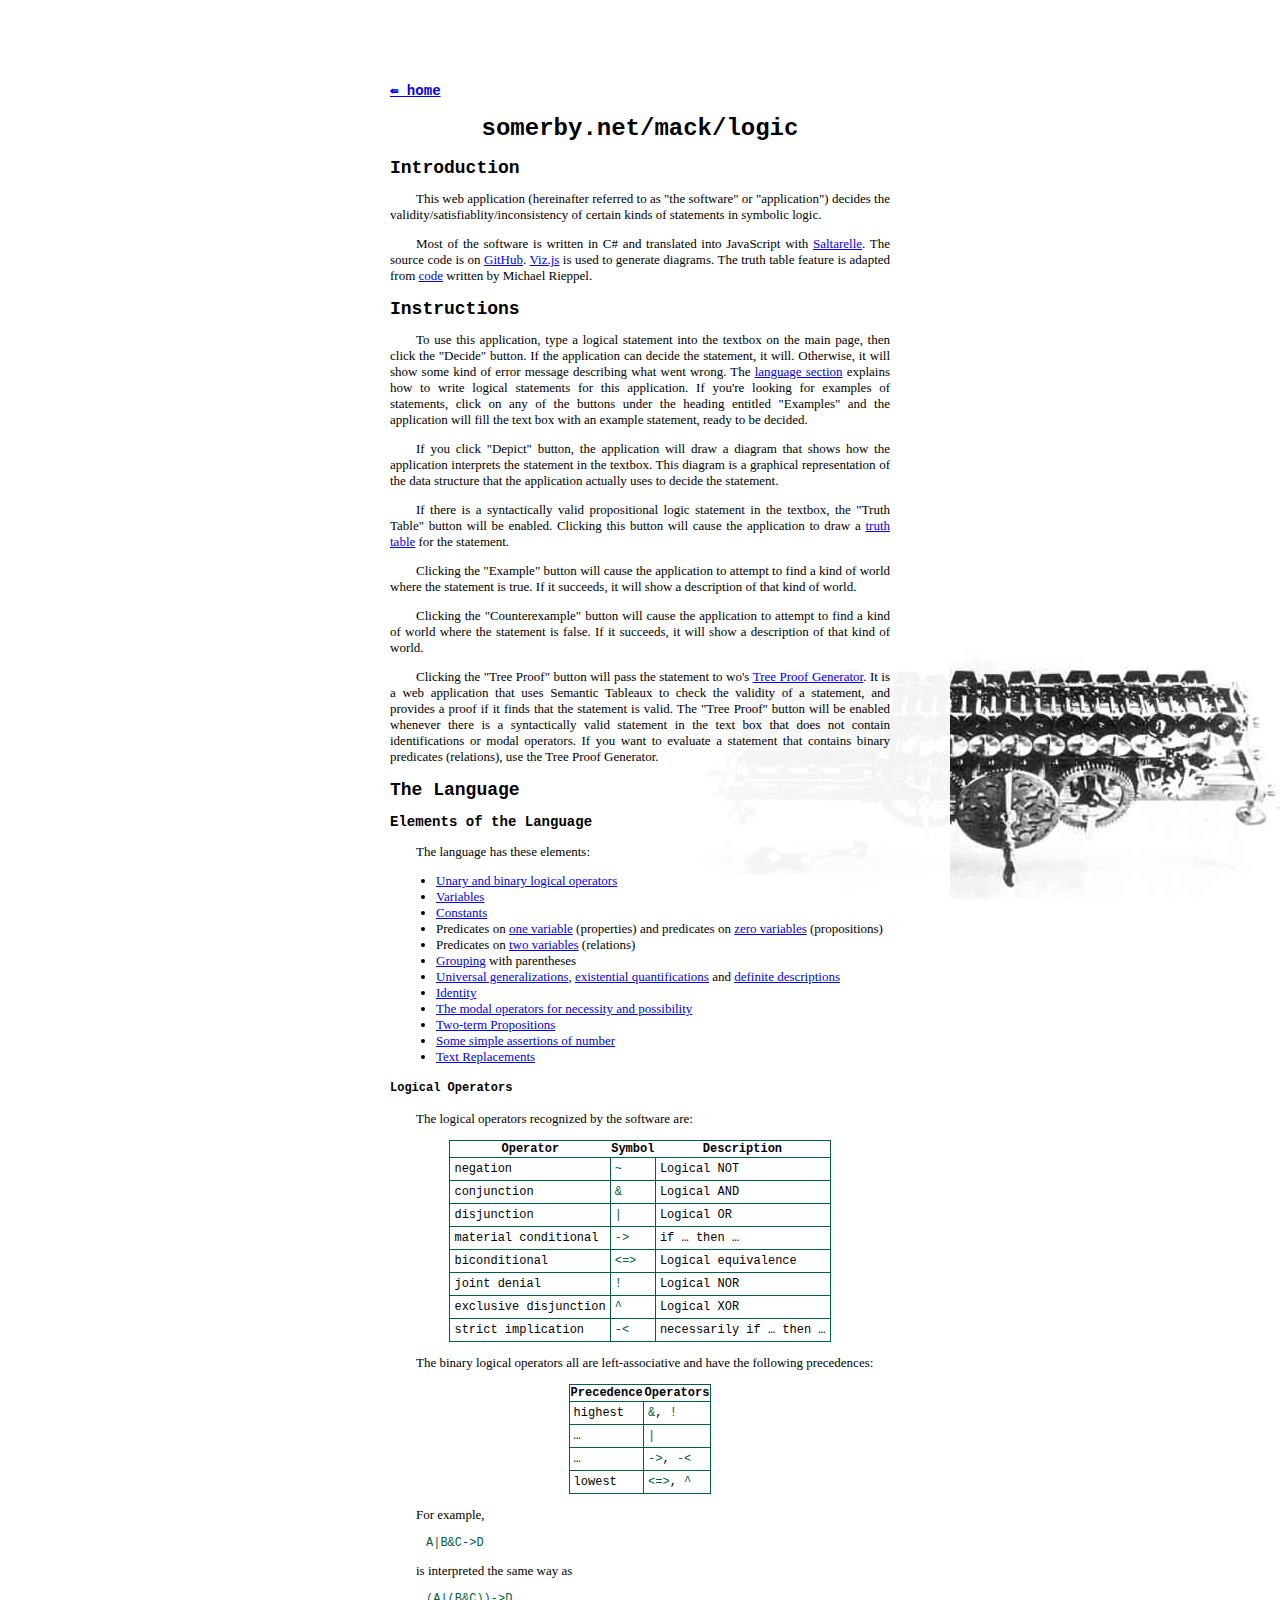
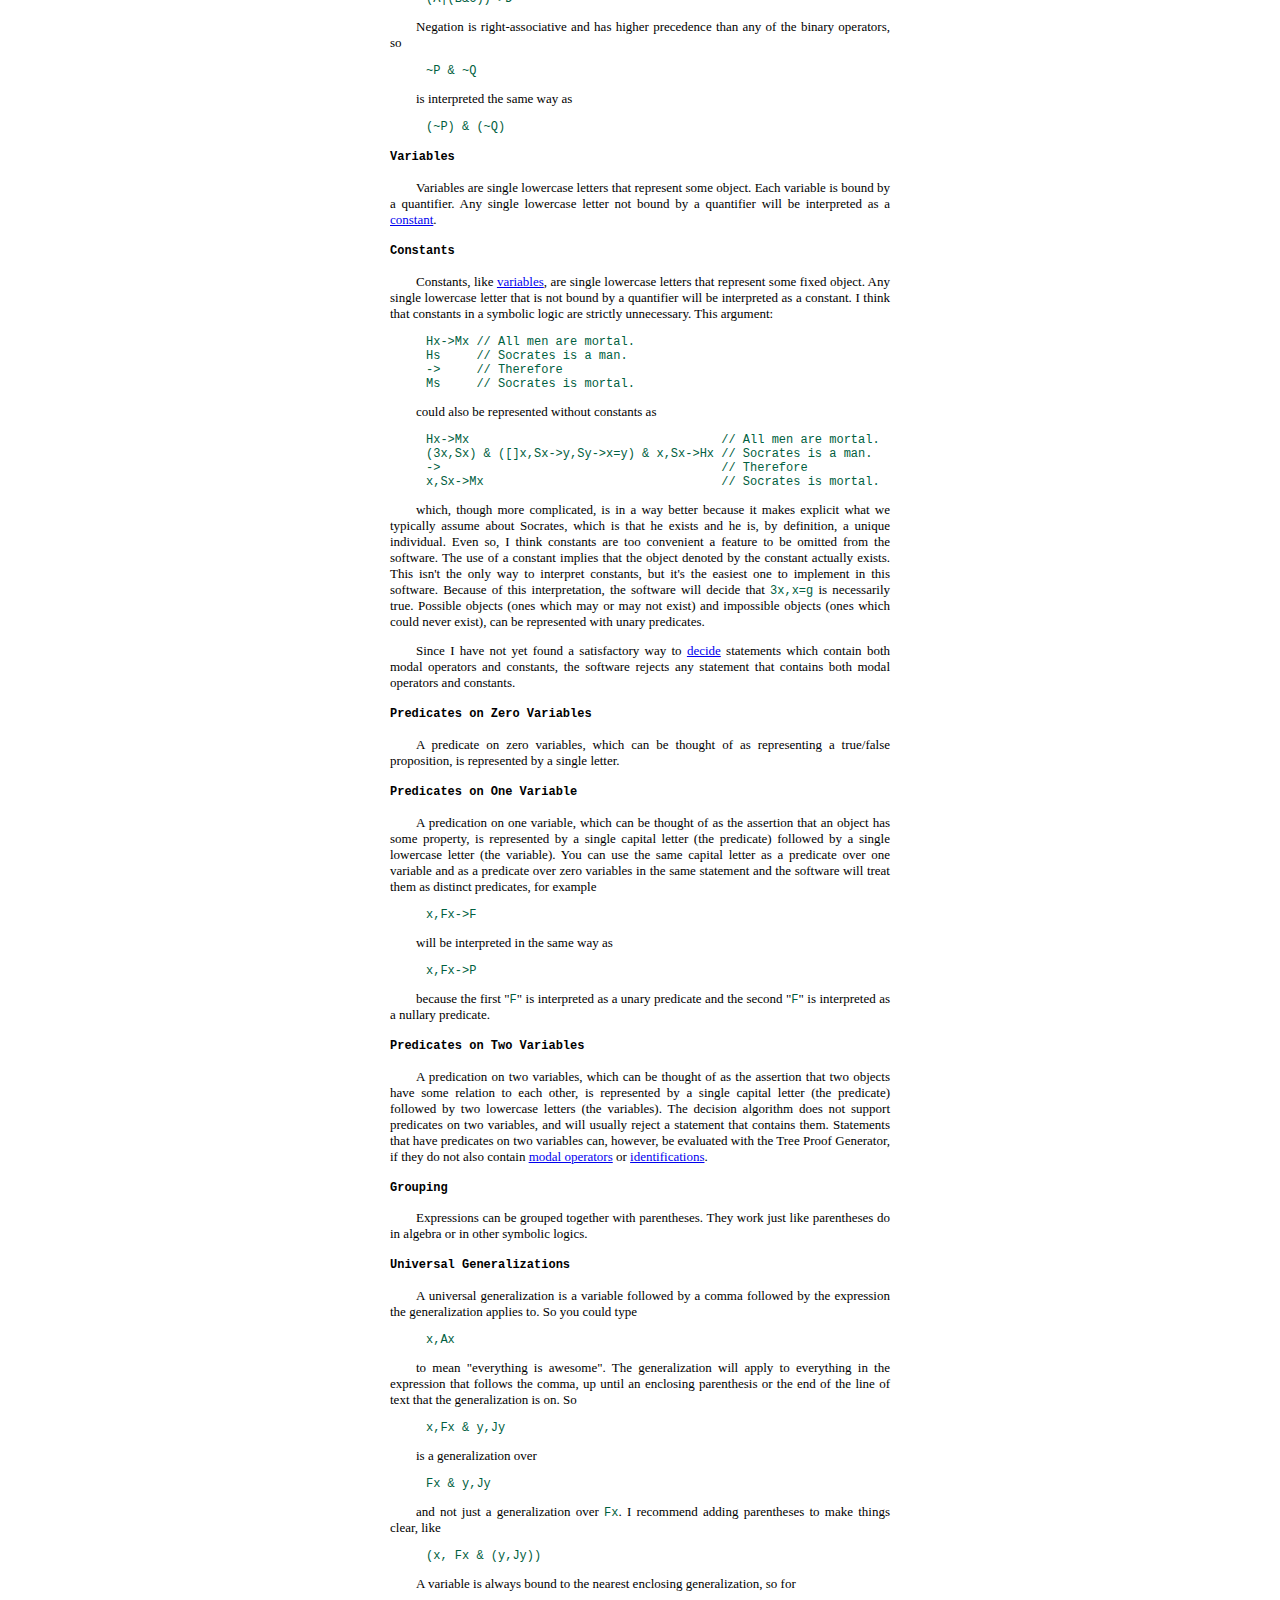
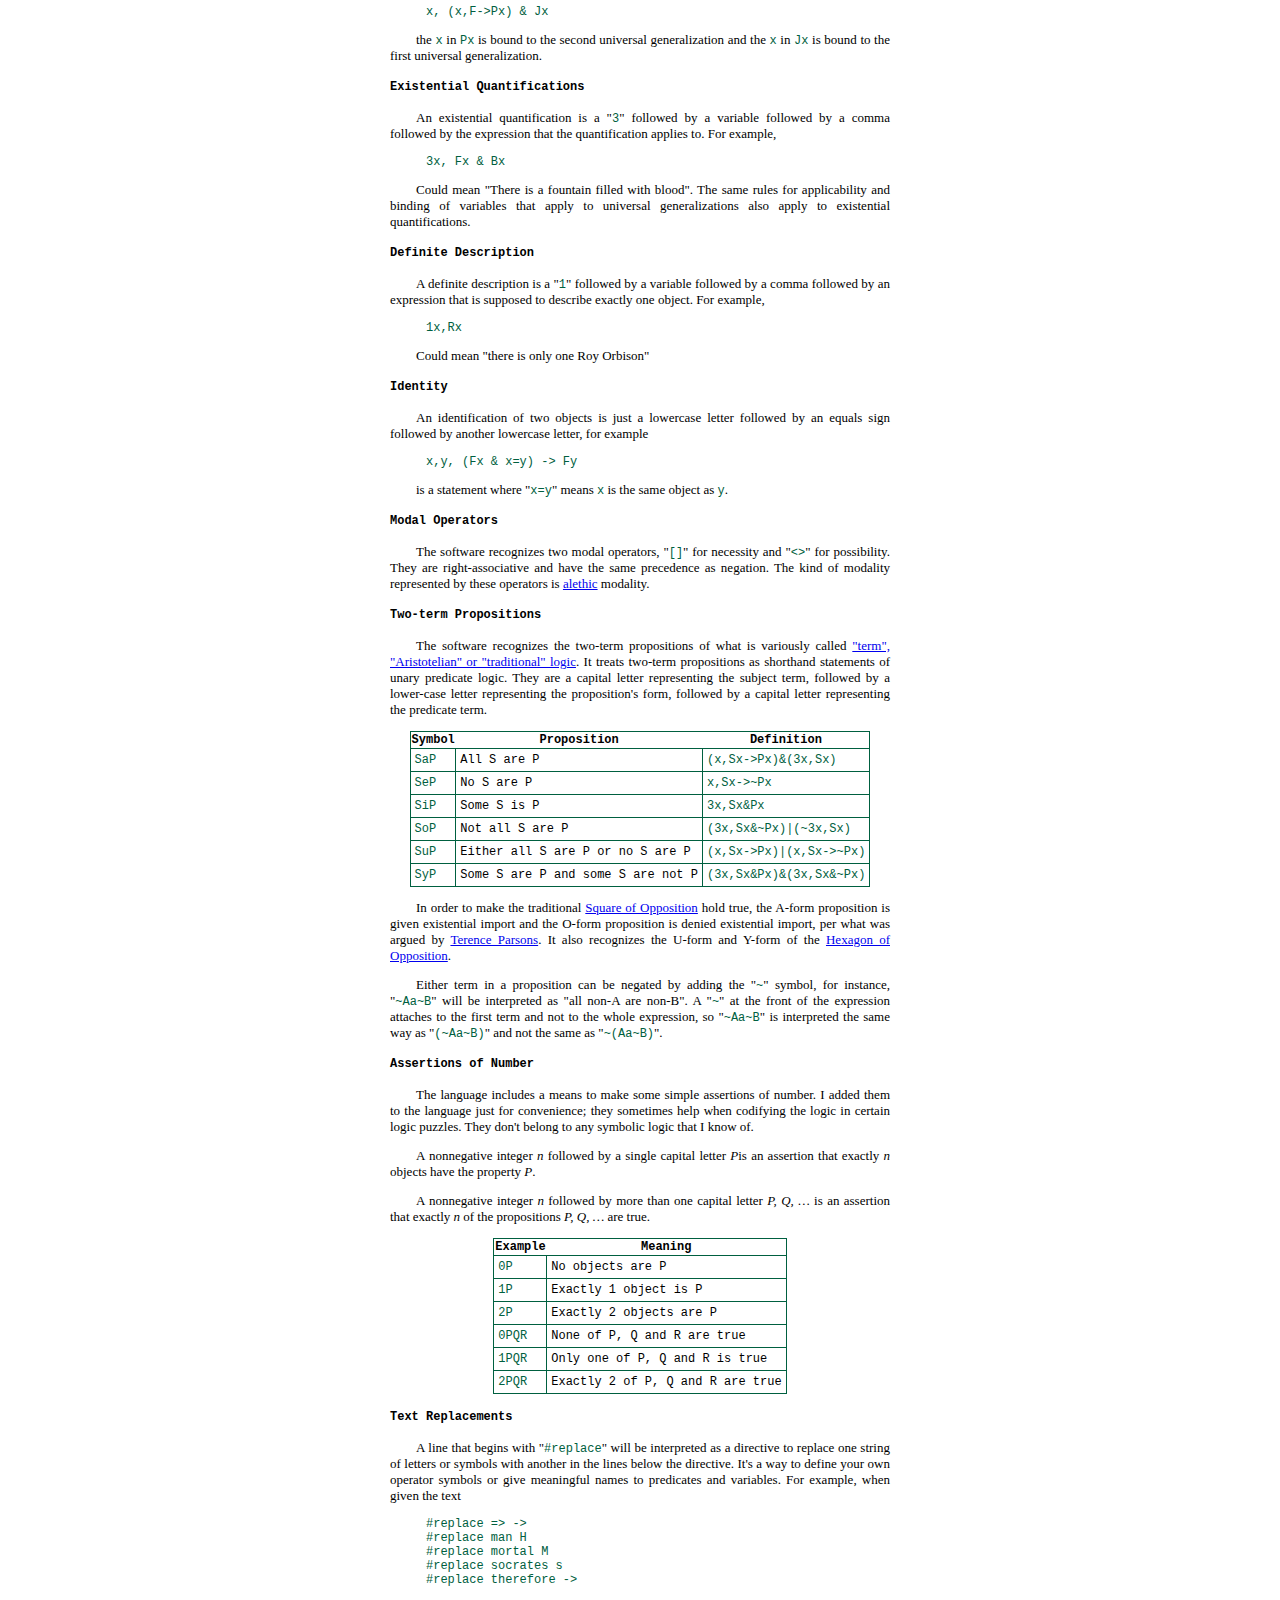
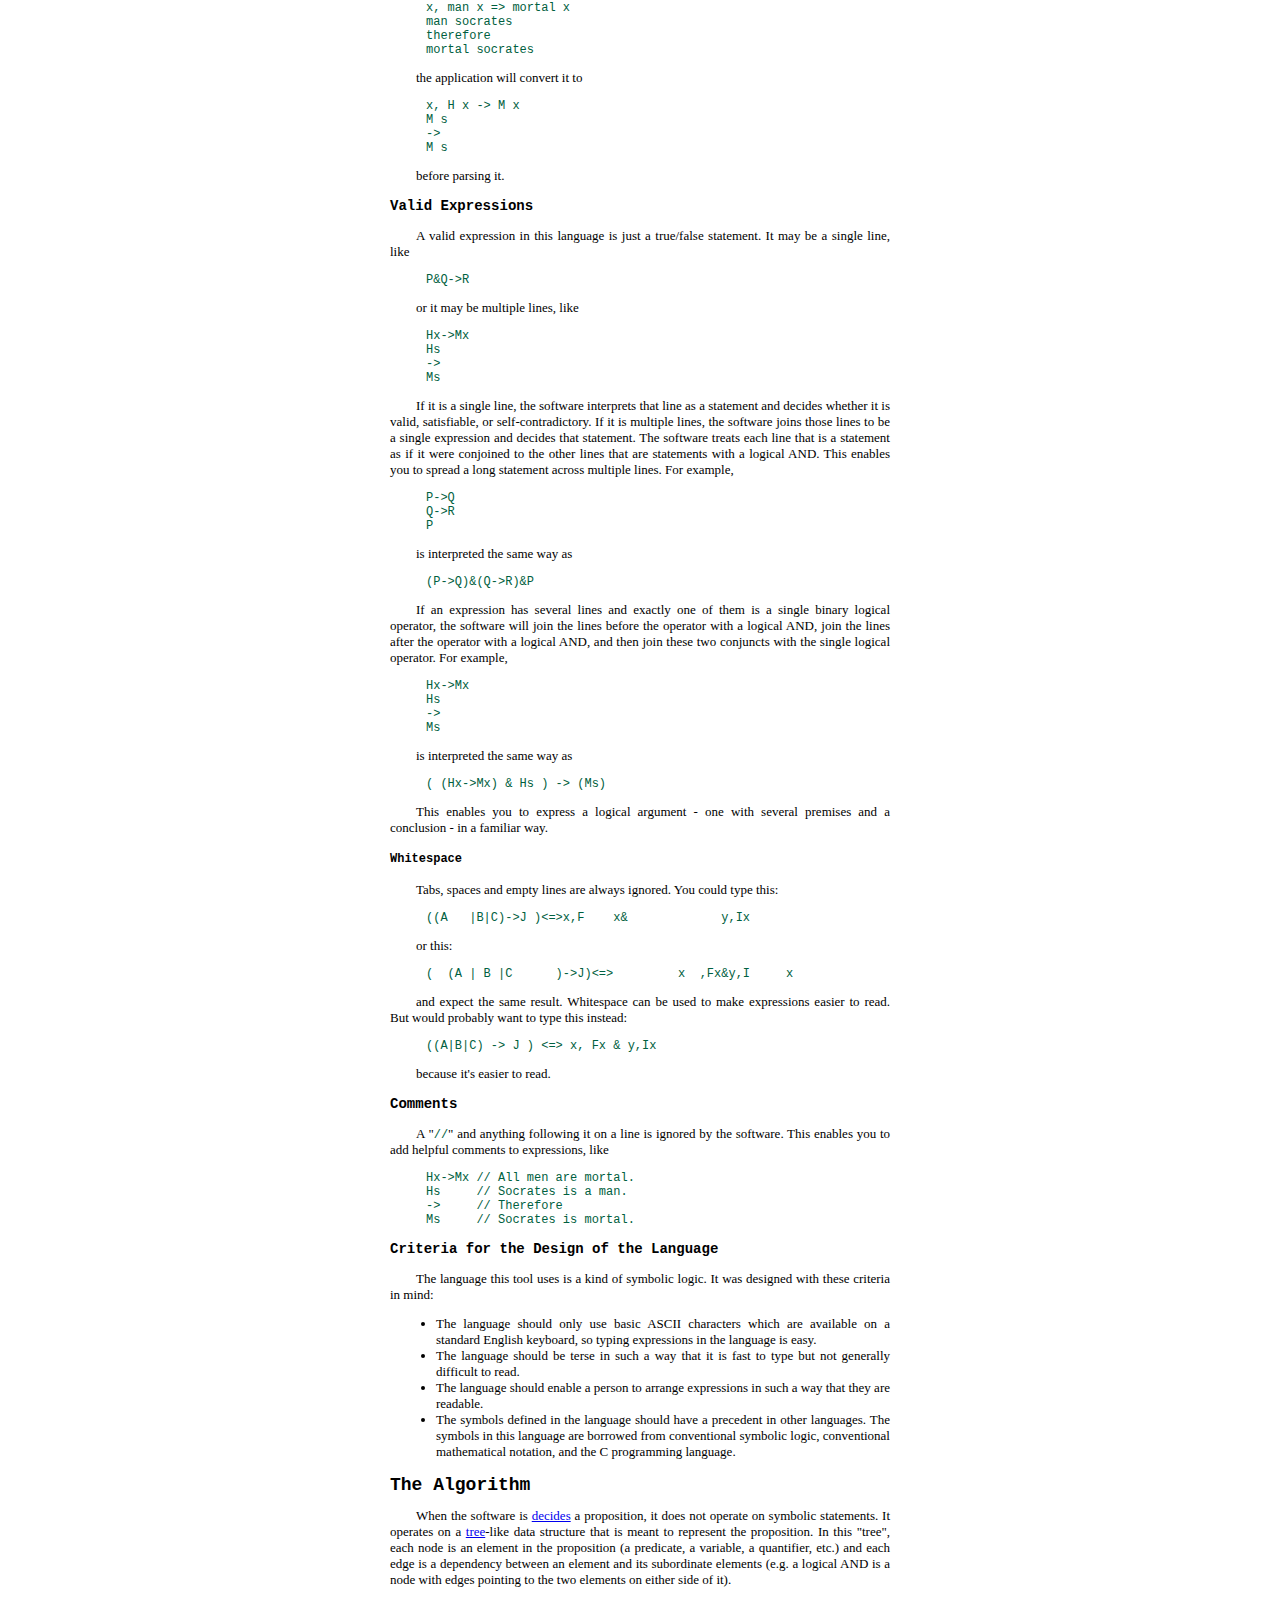
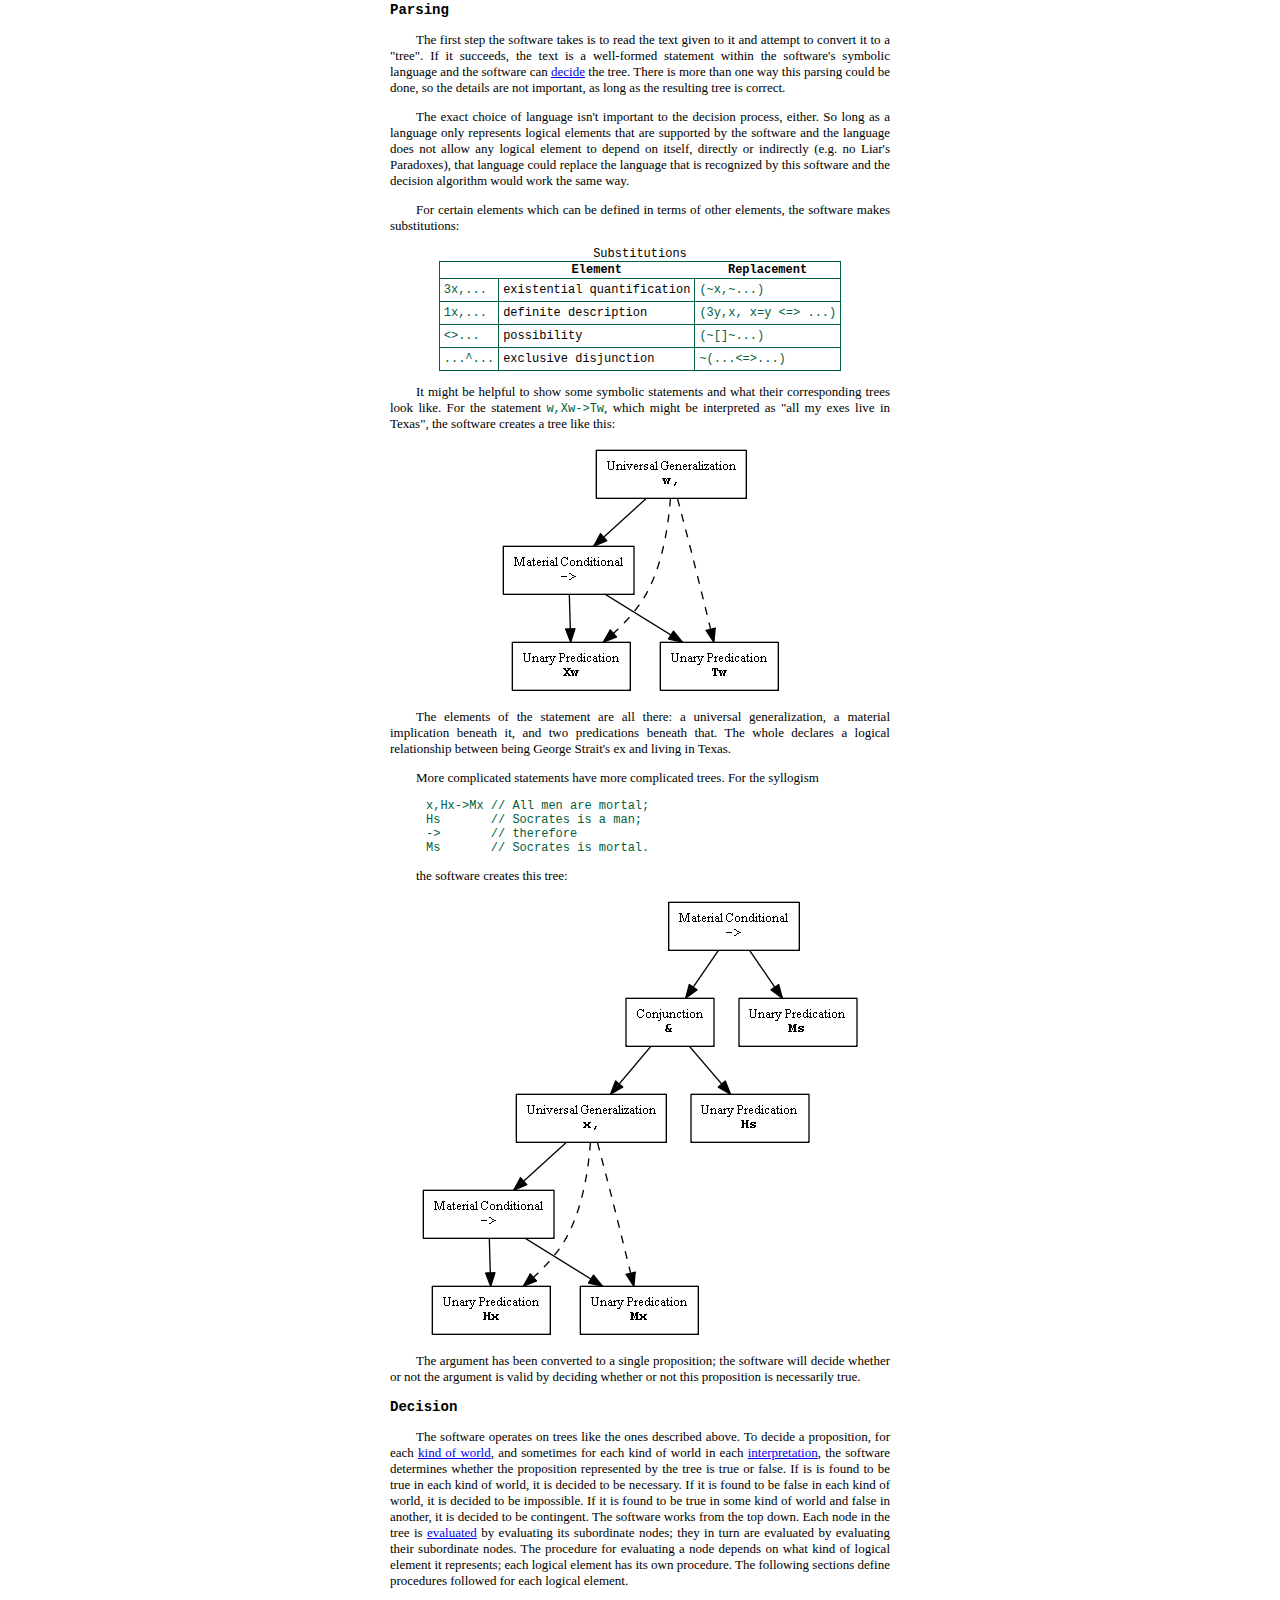
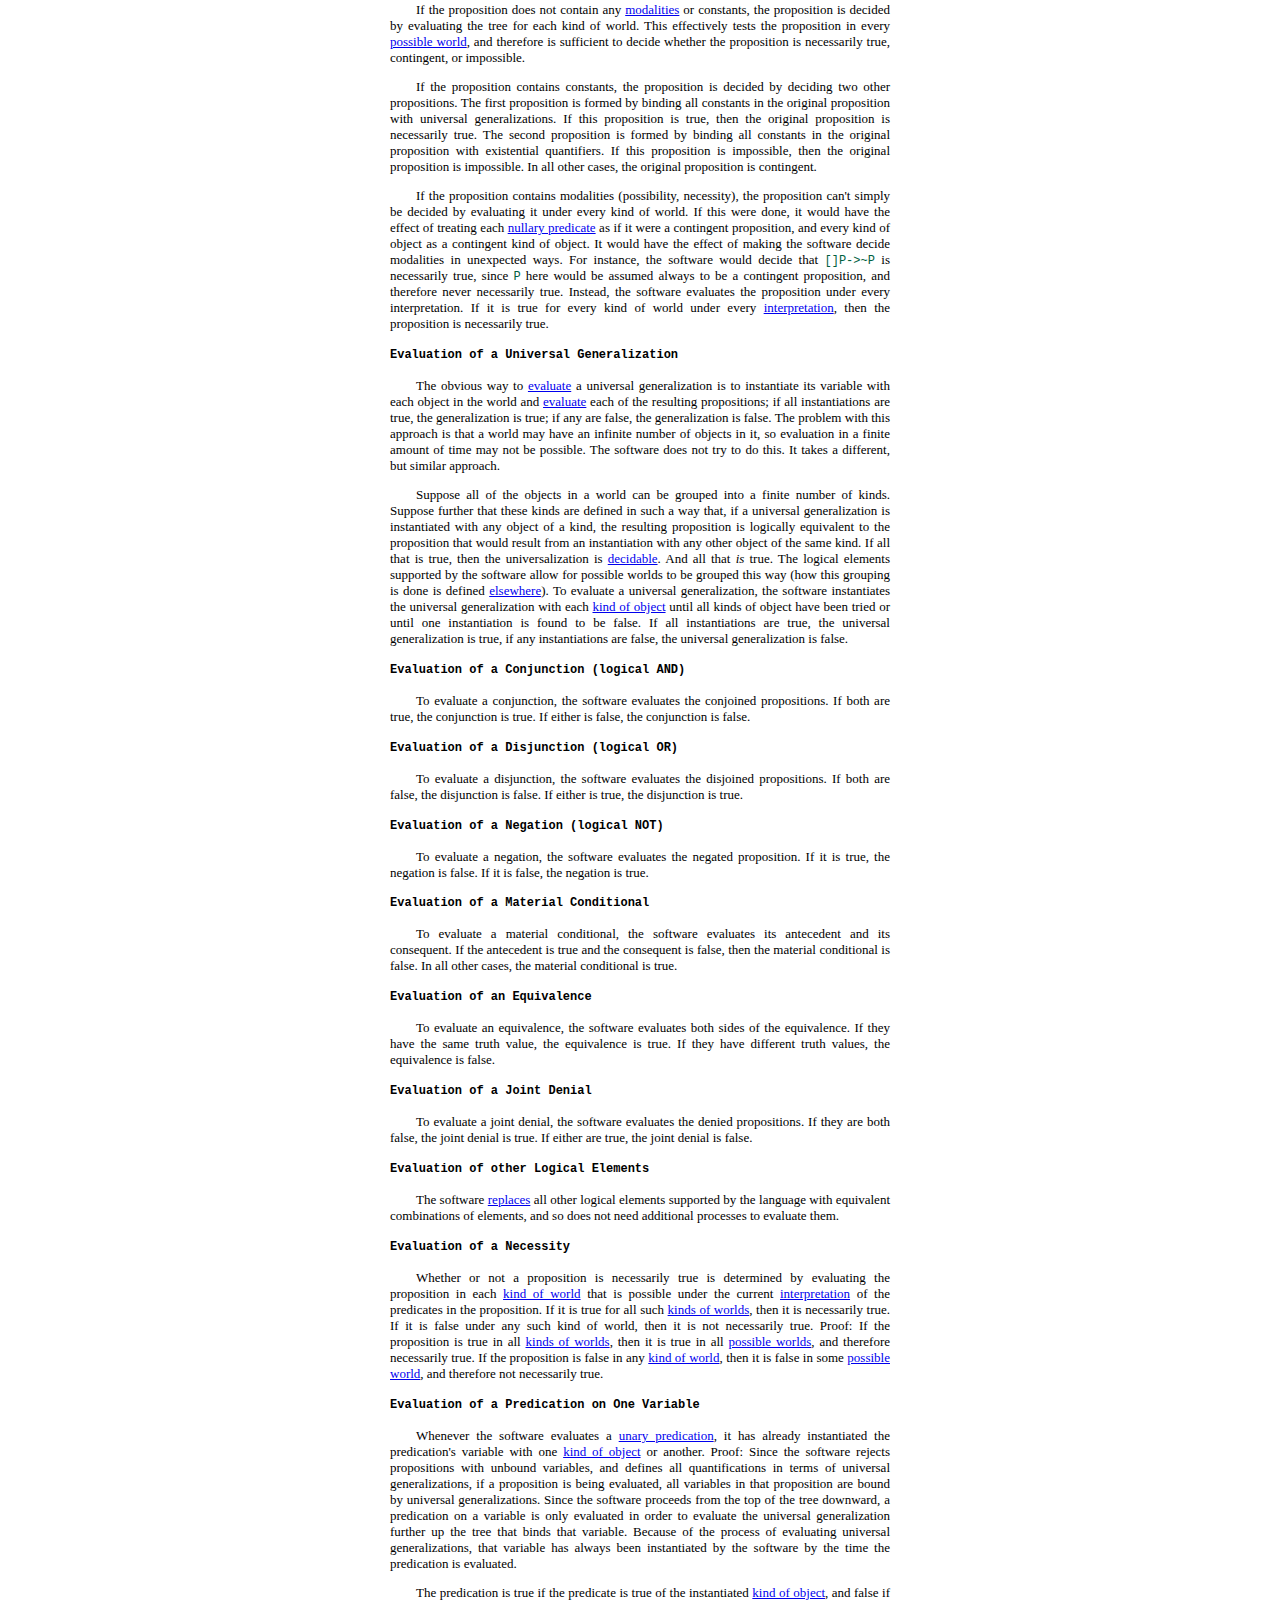
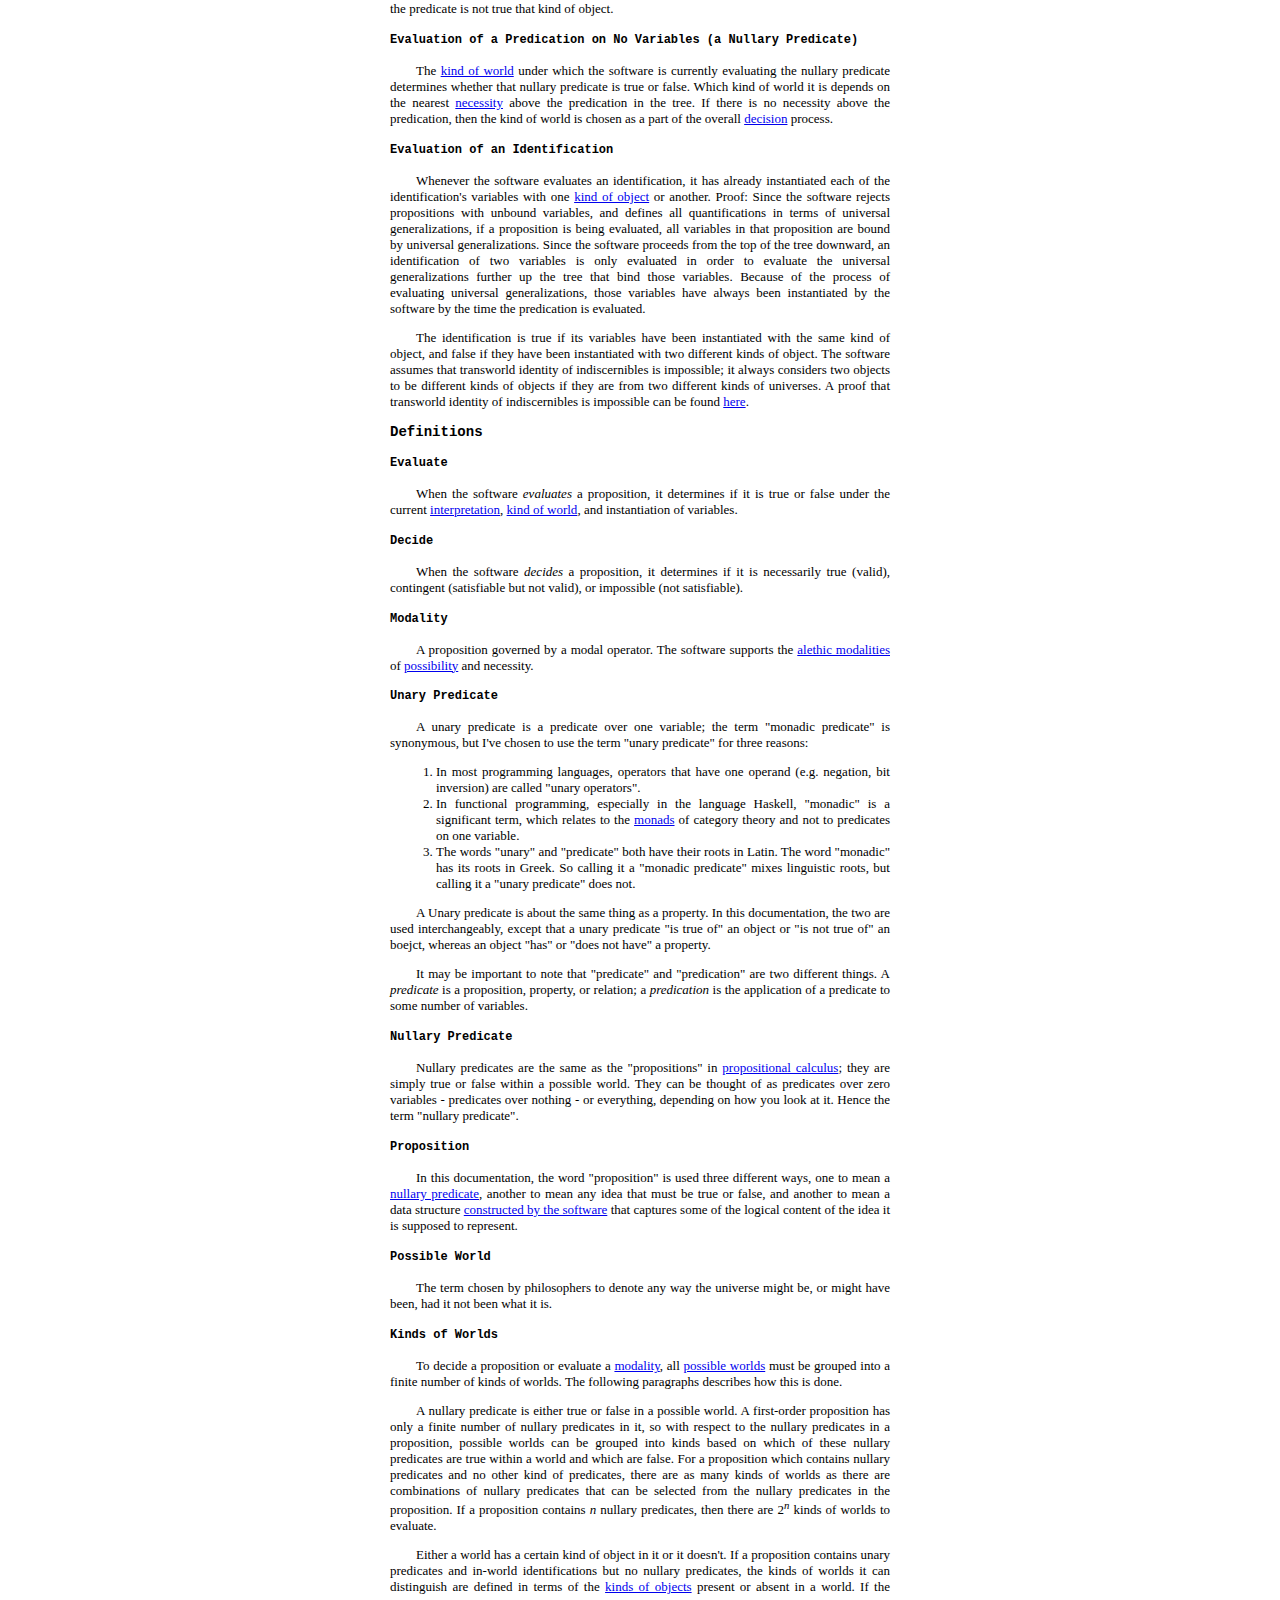
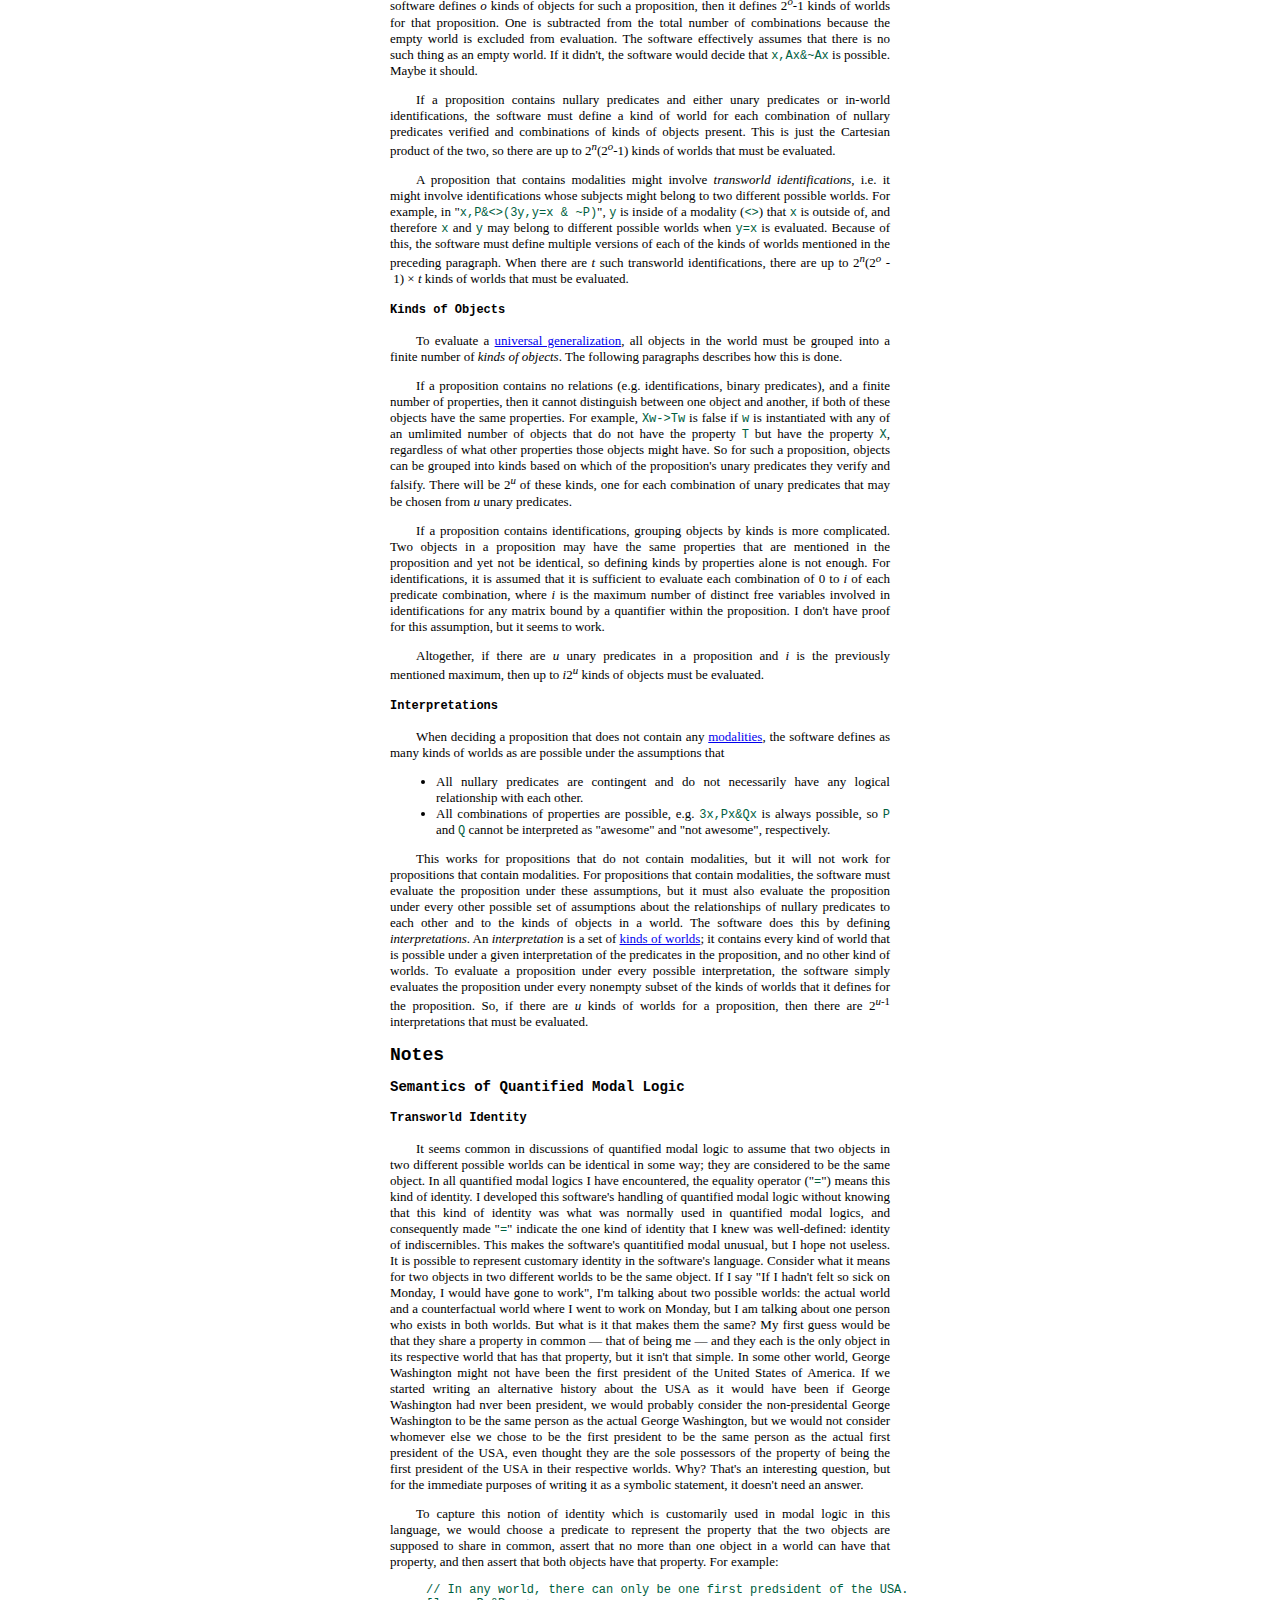
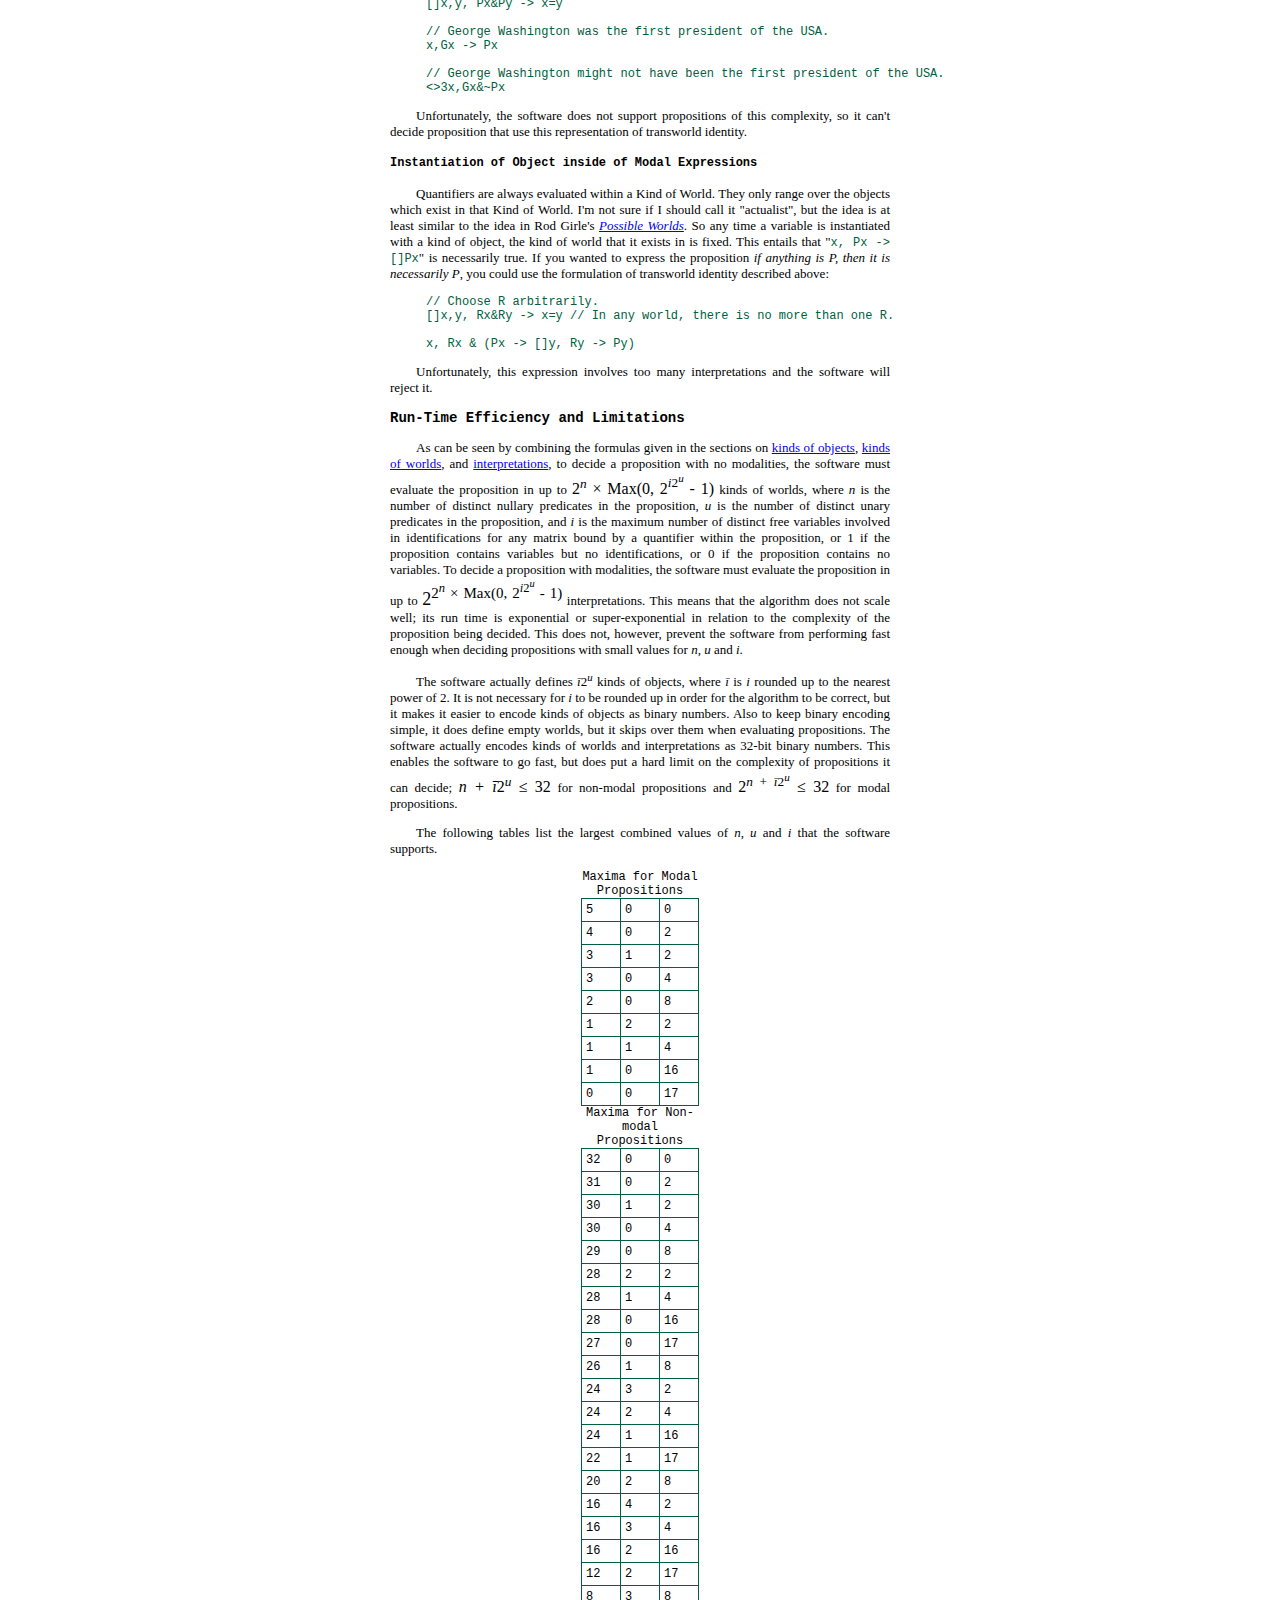
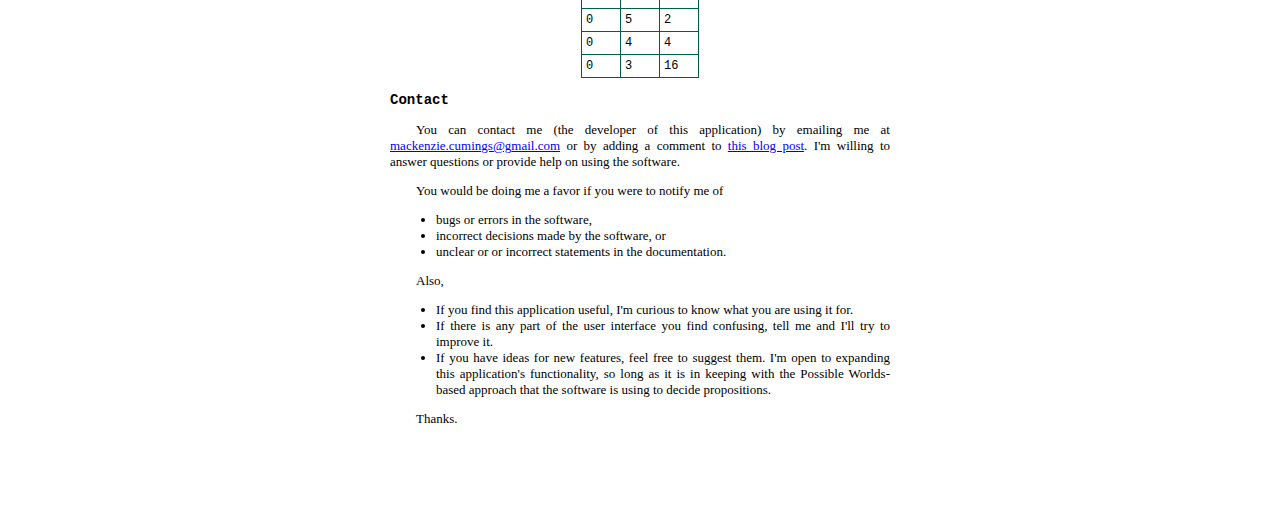
<file: WebApplication/documentation.html>
<!DOCTYPE html>
<!--
  somerby.net/mack/logic
  Copyright (C) 2015, 2018 MacKenzie Cumings
 
  This program is free software; you can redistribute it and/or modify
  it under the terms of the GNU General Public License as published by
  the Free Software Foundation; either version 2 of the License, or
  (at your option) any later version.
 
  This program is distributed in the hope that it will be useful,
  but WITHOUT ANY WARRANTY; without even the implied warranty of
  MERCHANTABILITY or FITNESS FOR A PARTICULAR PURPOSE. See the
  GNU General Public License for more details.
 
  You should have received a copy of the GNU General Public License along
  with this program; if not, write to the Free Software Foundation, Inc.,
  51 Franklin Street, Fifth Floor, Boston, MA 02110-1301 USA.
-->

<html>
<head>
<meta charset="UTF-8" />
<title>Documentation for somerby.net/mack/logic</title>

<link rel="stylesheet" type="text/css" href="style.css">

</head>
<body onload="sgnimuc()">

<div id="text_column">

<h3><a href="index.html">&#8666; home</a></h3>

<h1>somerby.net/mack/logic</h1>

<h2 id="introduction">Introduction</h2>

<p>This web application (hereinafter referred to as &quot;the software&quot; or &quot;application&quot;) decides the validity/satisfiablity/inconsistency of certain kinds of statements in symbolic logic.</p>

<p>Most of the software is written in C# and translated into JavaScript with <a href="http://www.saltarelle-compiler.com/" target="_blank">Saltarelle</a>.  The source code is on <a href="https://github.com/mackwai/UnaryPredicateLogic" target="_blank">GitHub</a>.  <a href="https://github.com/mdaines/viz.js/">Viz.js</a> is used to generate diagrams.  The truth table feature is adapted from <a href="https://github.com/mrieppel/TruthTableGenerator" target="_blank">code</a> written by Michael Rieppel.</p>

<h2 id="instructions">Instructions</h2>

<p>To use this application, type a logical statement into the textbox on the main page, then click the "Decide" button.
If the application can decide the statement, it will.  Otherwise, it will show some kind of error message describing what went wrong.
The <a href="#the_language">language section</a> explains how to write logical statements for this application.
If you're looking for examples of statements, click on any of the buttons under the heading entitled "Examples" and the application will fill the text box with an example statement, ready to be decided.</p>

<p>If you click "Depict" button, the application will draw a diagram that shows how the application interprets the statement in the textbox.
This diagram is a graphical representation of the data structure that the application actually uses to decide the statement.</p>

<p>If there is a syntactically valid propositional logic statement in the textbox, the "Truth Table" button will be enabled.
Clicking this button will cause the application to draw a <a href="http://en.wikipedia.org/wiki/Truth_table" target="_blank">truth table</a> for the statement.</p>

<p>Clicking the "Example" button will cause the application to attempt to find a kind of world where the statement is true.
If it succeeds, it will show a description of that kind of world.</p>

<p>Clicking the "Counterexample" button will cause the application to attempt to find a kind of world where the statement is false.
If it succeeds, it will show a description of that kind of world.</p>

<p>Clicking the "Tree Proof" button will pass the statement to wo's <a href="http://www.umsu.de/logik/trees" target="_blank">Tree Proof Generator</a>.
It is a web application that uses Semantic Tableaux to check the validity of a statement, and provides a proof if it finds that the statement is valid.
The "Tree Proof" button will be enabled whenever there is a syntactically valid statement in the text box that does not contain identifications or modal operators.
If you want to evaluate a statement that contains binary predicates (relations), use the Tree Proof Generator.</p>

<h2 id="the_language">The Language</h2>

<h3>Elements of the Language</h3>

<p>The language has these elements:</p>

<ul>
  <li><a href="#language_logical_operators">Unary and binary logical operators</a></li>
  <li><a href="#language_variable">Variables</a></li>
  <li><a href="#language_constant">Constants</a></li>
  <li>Predicates on <a href="#language_unary_predicate">one variable</a> (properties) and predicates on <a href="#language_nullary_predicate">zero variables</a> (propositions)</li>
  <li>Predicates on <a href="#language_binary_predicate">two variables</a> (relations)</li>
  <li><a href="#language_grouping">Grouping</a> with parentheses</li>
  <li><a href="#language_universal_generalization">Universal generalizations</a>, <a href="#language_existential_quantification">existential quantifications</a> and <a href="#language_definite_description">definite descriptions</a></li>
  <li><a href="#language_identity">Identity</a></li>
  <li><a href="#language_modal_operators">The modal operators for necessity and possibility</a></li>
  <li><a href="#language_two_term_propositions">Two-term Propositions</a></li>
  <li><a href="#language_assertions_of_number">Some simple assertions of number</a></li>
  <li><a href="#text_replacements">Text Replacements</a></li>
</ul>

<h4 id="language_logical_operators">Logical Operators</h4>

<p>The logical operators recognized by the software are:</p>

<table>
  <tr><th>Operator</th><th>Symbol</th><th>Description</th></tr>
  <tr><td>negation</td>             <td><span class="symbolic">~</span></td>        <td>Logical NOT</td></tr>
  <tr><td>conjunction</td>          <td><span class="symbolic">&amp;</span></td>    <td>Logical AND</td></tr>
  <tr><td>disjunction</td>          <td><span class="symbolic">|</span></td>        <td>Logical OR</td></tr>
  <tr><td>material conditional</td> <td><span class="symbolic">-&gt;</span></td>    <td>if &hellip; then &hellip;</td></tr>
  <tr><td>biconditional</td>        <td><span class="symbolic">&lt;=&gt;</span></td><td>Logical equivalence</td></tr>
  <tr><td>joint denial</td>         <td><span class="symbolic">!</span></td>        <td>Logical NOR</td></tr>
  <tr><td>exclusive disjunction</td><td><span class="symbolic">^</span></td>        <td>Logical XOR</td></tr>
  <tr><td>strict implication</td><td><span class="symbolic">-&lt;</span></td>        <td>necessarily if &hellip; then &hellip;</td></tr>
</table>

<p>The binary logical operators all are left-associative and have the following precedences:</p>

<table>
  <tr><th>Precedence</th><th>Operators</th></tr>
  <tr><td>highest</td>  <td><span class="symbolic">&amp;</span>, <span class="symbolic">!</span></td></tr>
  <tr><td>&hellip;</td> <td><span class="symbolic">|</span></td></tr>
  <tr><td>&hellip;</td> <td><span class="symbolic">-&gt;</span>, <span class="symbolic">-&lt;</span></td></tr>
  <tr><td>lowest</td>   <td><span class="symbolic">&lt;=&gt;</span>, <span class="symbolic">^</span></td></tr>
</table>

<p>For example,</p>

<pre class="symbolic">A|B&amp;C-&gt;D</pre>

<p>is interpreted the same way as</p>

<pre class="symbolic">(A|(B&amp;C))-&gt;D</pre>

<p>Negation is right-associative and has higher precedence than any of the binary operators, so</p>

<pre class="symbolic">~P &amp; ~Q</pre>

<p>is interpreted the same way as</p>

<pre class="symbolic">(~P) &amp; (~Q)</pre>

<h4 id="language_variable">Variables</h4>
<p>Variables are single lowercase letters that represent some object.  Each variable is bound by a quantifier.  Any single lowercase letter not bound by a quantifier will be interpreted as a <a href="#language_constant">constant</a>.</p>

<h4 id="language_constant">Constants</h4>
<p>Constants, like <a href="#language_variable">variables</a>, are single lowercase letters that represent some fixed object.  Any single lowercase letter that is not bound by a quantifier will be interpreted as a constant.  I think that constants in a symbolic logic are strictly unnecessary.  This argument:</p>

<pre class="symbolic">Hx-&gt;Mx // All men are mortal.
Hs     // Socrates is a man.
-&gt;     // Therefore
Ms     // Socrates is mortal.</pre>

<p>could also be represented without constants as</p>

<pre class="symbolic">Hx-&gt;Mx                                   // All men are mortal.
(3x,Sx) &amp; ([]x,Sx-&gt;y,Sy-&gt;x=y) &amp; x,Sx->Hx // Socrates is a man.
-&gt;                                       // Therefore
x,Sx->Mx                                 // Socrates is mortal.</pre>

<p>which, though more complicated, is in a way better because it makes explicit what we typically assume about Socrates, which is that he exists and he is, by definition, a unique individual.  Even so, I think constants are too convenient a feature to be omitted from the software.  The use of a constant implies that the object denoted by the constant actually exists.  This isn't the only way to interpret constants, but it's the easiest one to implement in this software.  Because of this interpretation, the software will decide that <span class="symbolic">3x,x=g</span> is necessarily true.  Possible objects (ones which may or may not exist) and impossible objects (ones which could never exist), can be represented with unary predicates.</p>

<p>Since I have not yet found a satisfactory way to <a href="#decide">decide</a> statements which contain both modal operators and constants, the software rejects any statement that contains both modal operators and constants.</p>

<h4 id="language_nullary_predicate">Predicates on Zero Variables</h4>

<p>A predicate on zero variables, which can be thought of as representing a true/false proposition, is represented by a single letter.</p>

<h4 id="language_unary_predicate">Predicates on One Variable</h4>

<p>A predication on one variable, which can be thought of as the assertion that an object has some property, is represented by a single capital letter (the predicate) followed by a single lowercase letter (the variable).  You can use the same capital letter as a predicate over one variable and as a predicate over zero variables in the same statement and the software will treat them as distinct predicates, for example</p>

<pre class="symbolic">x,Fx-&gt;F</pre>

<p>will be interpreted in the same way as</p>

<pre class="symbolic">x,Fx-&gt;P</pre>

<p>because the first &quot;<span class="symbolic">F</span>&quot; is interpreted as a unary predicate and the second &quot;<span class="symbolic">F</span>&quot; is interpreted as a nullary predicate.</p>

<h4 id="language_binary_predicate">Predicates on Two Variables</h4>

<p>A predication on two variables, which can be thought of as the assertion that two objects have some relation to each other, is represented by a single capital letter (the predicate) followed by two lowercase letters (the variables).
The decision algorithm does not support predicates on two variables, and will usually reject a statement that contains them.
Statements that have predicates on two variables can, however, be evaluated with the Tree Proof Generator, if they do not also contain <a href="#language_modal_operators">modal operators</a> or <a href="#language_identity">identifications</a>.</p>

<h4 id="grouping">Grouping</h4>

<p>Expressions can be grouped together with parentheses.  They work just like parentheses do in algebra or in other symbolic logics.</p>

<h4 id="language_universal_generalization">Universal Generalizations</h4>

<p>A universal generalization is a variable followed by a comma followed by the expression the generalization applies to.  So you could type

<pre class="symbolic">x,Ax</pre>

<p>to mean "everything is awesome".  The generalization will apply to everything in the expression that follows the comma, up until an enclosing parenthesis or the end of the line of text that the generalization is on.  So</p>

<pre class="symbolic">x,Fx &amp; y,Jy</pre>

<p>is a generalization over</p>

<pre class="symbolic">Fx &amp; y,Jy</pre>

<p>and not just a generalization over <span class="symbolic">Fx</span>.  I recommend adding parentheses to make things clear, like</p>

<pre class="symbolic">(x, Fx &amp; (y,Jy))</pre>

<p>A variable is always bound to the nearest enclosing generalization, so for</p>

<pre class="symbolic">x, (x,F-&gt;Px) &amp; Jx</pre>

<p>the <span class="symbolic">x</span> in <span class="symbolic">Px</span> is bound to the second universal generalization and the <span class="symbolic">x</span> in <span class="symbolic">Jx</span> is bound to the first universal generalization.</p>


<h4 id="language_existential_quantification">Existential Quantifications</h4>

<p>An existential quantification is a "<span class="symbolic">3</span>" followed by a variable followed by a comma followed by the expression that the quantification applies to.  For example,</p>

<pre class="symbolic">3x, Fx &amp; Bx</pre>

<p>Could mean "There is a fountain filled with blood".  The same rules for applicability and binding of variables that apply to universal generalizations also apply to existential quantifications.</p>

<h4 id="language_definite_description">Definite Description</h4>

<p>A definite description is a "<span class="symbolic">1</span>" followed by a variable followed by a comma followed by an expression that is supposed to describe exactly one object.  For example,</p>

<pre class="symbolic">1x,Rx</pre>

<p>Could mean "there is only one Roy Orbison"</p>

<h4 id="language_identity">Identity</h4>

<p>An identification of two objects is just a lowercase letter followed by an equals sign followed by another lowercase letter, for example</p>

<pre class="symbolic">x,y, (Fx &amp; x=y) -&gt; Fy</pre>

<p>is a statement where "<span class="symbolic">x=y</span>" means <span class="symbolic">x</span> is the same object as <span class="symbolic">y</span>.</p>

<h4 id="language_modal_operators">Modal Operators</h4>

<p>The software recognizes two modal operators, "<span class="symbolic">[]</span>" for necessity and "<span class="symbolic">&lt;&gt;</span>" for possibility.  They are right-associative and have the same precedence as negation.  The kind of modality represented by these operators is <a href="http://en.wikipedia.org/wiki/Alethic_modality">alethic</a> modality.</p>

<h4 id="language_two_term_propositions">Two-term Propositions</h4>

<p>The software recognizes the two-term propositions of what is variously called <a href="http://en.wikipedia.org/wiki/Term_logic" target="_blank">"term", "Aristotelian" or "traditional" logic</a>.  It treats two-term propositions as shorthand statements of unary predicate logic.  They are a capital letter representing the subject term, followed by a lower-case letter representing the proposition's form, followed by a capital letter representing the predicate term.</p>

<table>
  <tr><th>Symbol</th><th>Proposition</th><th>Definition</th></tr>
  <tr><td><span class="symbolic">SaP</span></td><td>All S are P</td>                      <td><span class="symbolic">(x,Sx-&gt;Px)&amp;(3x,Sx)</span></td></tr>
  <tr><td><span class="symbolic">SeP</span></td><td>No S are P</td>                       <td><span class="symbolic">x,Sx-&gt;~Px</span></td></tr>
  <tr><td><span class="symbolic">SiP</span></td><td>Some S is P</td>                      <td><span class="symbolic">3x,Sx&amp;Px</span></td></tr>
  <tr><td><span class="symbolic">SoP</span></td><td>Not all S are P</td>                  <td><span class="symbolic">(3x,Sx&amp;~Px)|(~3x,Sx)</span></td></tr>
  <tr><td><span class="symbolic">SuP</span></td><td>Either all S are P or no S are P </td><td><span class="symbolic">(x,Sx-&gt;Px)|(x,Sx-&gt;~Px)</span></td></tr>
  <tr><td><span class="symbolic">SyP</span></td><td>Some S are P and some S are not P</td><td><span class="symbolic">(3x,Sx&amp;Px)&amp;(3x,Sx&amp;~Px)</span></td></tr>
</table>

<p>In order to make the traditional <a href="http://en.wikipedia.org/wiki/Square_of_opposition" target="_blank">Square of Opposition</a> hold true, the A-form proposition is given existential import and the O-form proposition is denied existential import, per what was argued by <a href="http://plato.stanford.edu/entries/square/" target="_blank">Terence Parsons</a>.  It also recognizes the U-form and Y-form of the <a href="http://en.wikipedia.org/wiki/Logical_hexagon">Hexagon of Opposition</a>.</p>

<p>Either term in a proposition can be negated by adding the "<span class="symbolic">~</span>" symbol, for instance, "<span class="symbolic">~Aa~B</span>" will be interpreted as "all non-A are non-B".  A "<span class="symbolic">~</span>" at the front of the expression attaches to the first term and not to the whole expression, so "<span class="symbolic">~Aa~B</span>" is interpreted the same way as "<span class="symbolic">(~Aa~B)</span>" and not the same as "<span class="symbolic">~(Aa~B)</span>".</p>

<h4 id="language_assertions_of_number">Assertions of Number</h4>

<p>The language includes a means to make some simple assertions of number.  I added them to the language just for convenience; they sometimes help when codifying the logic in certain logic puzzles.  They don't belong to any symbolic logic that I know of.</p>

<p>A nonnegative integer <em>n</em> followed by a single capital letter <em>P</em>is an assertion that exactly <em>n</em> objects have the property <em>P</em>.

<p>A nonnegative integer <em>n</em> followed by more than one capital letter <em>P, Q, &hellip;</em> is an assertion that exactly <em>n</em>  of the propositions <em>P, Q, &hellip;</em> are true.

<table>
  <tr><th>Example</th><th>Meaning</th></tr>
  <tr><td><span class="symbolic">0P</span></td><td>No objects are P</td></tr>
  <tr><td><span class="symbolic">1P</span></td><td>Exactly 1 object is P</td></tr>
  <tr><td><span class="symbolic">2P</span></td><td>Exactly 2 objects are P</td></tr>
  <tr><td><span class="symbolic">0PQR</span></td><td>None of P, Q and R are true</td></tr>
  <tr><td><span class="symbolic">1PQR</span></td><td>Only one of P, Q and R is true</td></tr>
  <tr><td><span class="symbolic">2PQR</span></td><td>Exactly 2 of P, Q and R are true</td></tr>
</table>

<h4 id="text_replacements">Text Replacements</h4>

<p>A line that begins with "<span class="symbolic">#replace</span>" will be interpreted as a directive to replace one string of letters or symbols with another in the lines below the directive.  It's a way to define your own operator symbols or give meaningful names to predicates and variables. For example, when given the text</p>

<pre class="symbolic">#replace => ->
#replace man H
#replace mortal M
#replace socrates s
#replace therefore ->

x, man x => mortal x
man socrates
therefore
mortal socrates</pre>

<p>the application will convert it to</p>

<pre class="symbolic">
x, H x -> M x
M s
->
M s</pre>

<p>before parsing it.</p>

<h3>Valid Expressions</h3>

<p>A valid expression in this language is just a true/false statement.  It may be a single line, like</p>

<pre class="symbolic">P&amp;Q-&gt;R</pre>

<p>or it may be multiple lines, like</p>

<pre class="symbolic">Hx-&gt;Mx
Hs
-&gt;
Ms</pre>

<p>If it is a single line, the software interprets that line as a statement and decides whether it is valid, satisfiable, or self-contradictory.  If it is multiple lines, the software joins those lines to be a single expression and decides that statement.  The software treats each line that is a statement as if it were conjoined to the other lines that are statements with a logical AND.  This enables you to spread a long statement across multiple lines. For example,</p>

<pre class="symbolic">P-&gt;Q
Q-&gt;R
P</pre>

<p>is interpreted the same way as</p>

<pre class="symbolic">(P-&gt;Q)&amp;(Q-&gt;R)&amp;P</pre>

<p>If an expression has several lines and exactly one of them is a single binary logical operator, the software will join the lines before the operator with a logical AND, join the lines after the operator with a logical AND, and then join these two conjuncts with the single logical operator.  For example,</p>

<pre class="symbolic">Hx-&gt;Mx
Hs
-&gt;
Ms</pre>

<p>is interpreted the same way as</p>

<pre class="symbolic">( (Hx-&gt;Mx) &amp; Hs ) -&gt; (Ms)</pre>

<p>This enables you to express a logical argument - one with several premises and a conclusion - in a familiar way.</p>

<h4>Whitespace</h4>

<p>Tabs, spaces and empty lines are always ignored.  You could type this:</p>

<pre class="symbolic">((A   |B|C)-&gt;J )&lt;=&gt;x,F    x&amp;             y,Ix</pre>

<p>or this:</p>

<pre class="symbolic">(  (A | B |C      )-&gt;J)&lt;=&gt;         x  ,Fx&amp;y,I     x</pre>

<p>and expect the same result.  Whitespace can be used to make expressions easier to read.  But would probably want to type this instead:</p>

<pre class="symbolic">((A|B|C) -&gt; J ) &lt;=&gt; x, Fx &amp; y,Ix</pre>

<p>because it's easier to read.</p>

<h3>Comments</h3>

<p>A "<span class="symbolic">//</span>" and anything following it on a line is ignored by the software.  This enables you to add helpful comments to expressions, like</p>

<pre class="symbolic">Hx-&gt;Mx // All men are mortal.
Hs     // Socrates is a man.
-&gt;     // Therefore
Ms     // Socrates is mortal.</pre>

<h3>Criteria for the Design of the Language</h3>

<p>The language this tool uses is a kind of symbolic logic.  It was designed with these criteria in mind:</p>

<ul>
  <li>The language should only use basic ASCII characters which are available on a standard English keyboard, so typing expressions in the language is easy.</li>
  <li>The language should be terse in such a way that it is fast to type but not generally difficult to read.</li>
  <li>The language should enable a person to arrange expressions in such a way that they are readable.</li>
  <li>The symbols defined in the language should have a precedent in other languages.  The symbols in this language are borrowed from conventional symbolic logic, conventional mathematical notation, and the C programming language.</li>
</ul>

<h2 id="the_algorithm">The Algorithm</h2>

<p>When the software is <a href="#decide">decides</a> a proposition, it does not operate on symbolic statements.  It operates on a <a href="http://en.wikipedia.org/wiki/Tree_%28data_structure%29">tree</a>-like data structure that is meant to represent the proposition.  In this &quot;tree&quot;, each node is an element in the proposition (a predicate, a variable, a quantifier, etc.) and each edge is a dependency between an element and its subordinate elements (e.g. a logical AND is a node with edges pointing to the two elements on either side of it).</p>

<h3 id="parsing">Parsing</h3>

<p>The first step the software takes is to read the text given to it and attempt to convert it to a &quot;tree&quot;.  If it succeeds, the text is a well-formed statement within the software's symbolic language and the software can <a href="#decide">decide</a> the tree.  There is more than one way this parsing could be done, so the details are not important, as long as the resulting tree is correct.</p>

<p>The exact choice of language isn't important to the decision process, either.  So long as a language only represents logical elements that are supported by the software and the language does not allow any logical element to depend on itself, directly or indirectly (e.g. no Liar's Paradoxes), that language could replace the language that is recognized by this software and the decision algorithm would work the same way.</p>

<p id="replacement">For certain elements which can be defined in terms of other elements, the software makes substitutions:</p>

<table id="substitutions">
  <caption>Substitutions</caption>
  <tr><th></th><th>Element</th><th>Replacement</th></tr>
  <tr><td><span class="symbolic">3x,...</span></td><td>existential quantification</td><td><span class="symbolic">(~x,~...)</span></td></tr>
  <tr><td><span class="symbolic">1x,...</span></td><td>definite description</td><td><span class="symbolic">(3y,x, x=y &lt;=&gt; ...)</span></td></tr>
  <tr><td><span class="symbolic">&lt;&gt;...</span></td><td>possibility</td><td><span class="symbolic">(~[]~...)</span></td></tr>
  <tr><td><span class="symbolic">...^...</span></td><td>exclusive disjunction</td><td><span class="symbolic">~(...&lt;=&gt;...)</span></td></tr>
</table>

<p>It might be helpful to show some symbolic statements and what their corresponding trees look like.  For the statement <span class="symbolic">w,Xw-&gt;Tw</span>, which might be interpreted as "all my exes live in Texas", the software creates a tree like this:</p>

<img src="ExesInTexas.png" alt="graph of 'All my exes live in Texas.'" />

<p>The elements of the statement are all there: a universal generalization, a material implication beneath it, and two predications beneath that.  The whole declares a logical relationship between being George Strait's ex and living in Texas.</p>

<p>More complicated statements have more complicated trees.  For the syllogism</p>

<pre class="symbolic">
x,Hx-&gt;Mx // All men are mortal;
Hs       // Socrates is a man;
-&gt;       // therefore
Ms       // Socrates is mortal.
</pre>

<p>the software creates this tree:</p>

<img src="Socrates.png" alt="graph of a syllogism" />

<p>The argument has been converted to a single proposition; the software will decide whether or not the argument is valid by deciding whether or not this proposition is necessarily true.</p>

<h3 id="decision">Decision</h3>

<p>The software operates on trees like the ones described above.  To decide a proposition, for each <a href="#kind_of_world">kind of world</a>, and sometimes for each kind of world in each <a href="#interpretation">interpretation</a>, the software determines whether the proposition represented by the tree is true or false. If is is found to be true in each kind of world, it is decided to be necessary.  If it is found to be false in each kind of world, it is decided to be impossible.  If it is found to be true in some kind of world and false in another, it is decided to be contingent.  The software works from the top down.  Each node in the tree is <a href="#evaluate">evaluated</a> by evaluating its subordinate nodes; they in turn are evaluated by evaluating their subordinate nodes.  The procedure for evaluating a node depends on what kind of logical element it represents; each logical element has its own procedure.  The following sections define procedures followed for each logical element.</p>

<p>If the proposition does not contain any <a href="#modality">modalities</a> or constants, the proposition is decided by evaluating the tree for each kind of world.  This effectively tests the proposition in every <a href="#possible_world">possible world</a>, and therefore is sufficient to decide whether the proposition is necessarily true, contingent, or impossible.</p>

<p>If the proposition contains constants, the proposition is decided by deciding two other propositions.  The first proposition is formed by binding all constants in the original proposition with universal generalizations.  If this proposition is true, then the original proposition is necessarily true.  The second proposition is formed by binding all constants in the original proposition with existential quantifiers.  If this proposition is impossible, then the original proposition is impossible.  In all other cases, the original proposition is contingent.</p>

<p>If the proposition contains modalities (possibility, necessity), the proposition can't simply be decided by evaluating it under every kind of world.  If this were done, it would have the effect of treating each <a href="#nullary_predicate">nullary predicate</a> as if it were a contingent proposition, and every kind of object as a contingent kind of object.  It would have the effect of making the software decide modalities in unexpected ways.  For instance, the software would decide that <span class="symbolic">[]P-&gt;~P</span> is necessarily true, since <span class="symbolic">P</span> here would be assumed always to be a contingent proposition, and therefore never necessarily true.  Instead, the software evaluates the proposition under every interpretation.  If it is true for every kind of world under every <a href="#interpretation">interpretation</a>, then the proposition is necessarily true.</p>


<h4 id="universal_generalization">Evaluation of a Universal Generalization</h4>

<p>The obvious way to <a href="#evaluate">evaluate</a> a universal generalization is to instantiate its variable with each object in the world and <a href="#evaluate">evaluate</a> each of the resulting propositions; if all instantiations are true, the generalization is true; if any are false, the generalization is false.  The problem with this approach is that a world may have an infinite number of objects in it, so evaluation in a finite amount of time may not be possible.  The software does not try to do this.  It takes a different, but similar approach.</p>

<p>Suppose all of the objects in a world can be grouped into a finite number of kinds.  Suppose further that these kinds are defined in such a way that, if a universal generalization is instantiated with any object of a kind, the resulting proposition is logically equivalent to the proposition that would result from an instantiation with any other object of the same kind.  If all that is true, then the universalization is <a href="#decide">decidable</a>.  And all that <em>is</em> true.  The logical elements supported by the software allow for possible worlds to be grouped this way (how this grouping is done is defined <a href="#kind_of_object">elsewhere</a>). To evaluate a universal generalization, the software instantiates the universal generalization with each <a href="#kind_of_object">kind of object</a> until all kinds of object have been tried or until one instantiation is found to be false.  If all instantiations are true, the universal generalization is true, if any instantiations are false, the universal generalization is false.</p>

<h4>Evaluation of a Conjunction (logical AND)</h4>

<p>To evaluate a conjunction, the software evaluates the conjoined propositions.  If both are true, the conjunction is true.  If either is false, the conjunction is false.</p>

<h4>Evaluation of a Disjunction (logical OR)</h4>

<p>To evaluate a disjunction, the software evaluates the disjoined propositions.  If both are false, the disjunction is false.  If either is true, the disjunction is true.</p>

<h4>Evaluation of a Negation (logical NOT)</h4>

<p>To evaluate a negation, the software evaluates the negated proposition.  If it is true, the negation is false.  If it is false, the negation is true.</p>

<h4>Evaluation of a Material Conditional</h4>

<p>To evaluate a material conditional, the software evaluates its antecedent and its consequent.  If the antecedent is true and the consequent is false, then the material conditional is false.  In all other cases, the material conditional is true.</p>

<h4>Evaluation of an Equivalence</h4>

<p>To evaluate an equivalence, the software evaluates both sides of the equivalence.  If they have the same truth value, the equivalence is true.  If they have different truth values, the equivalence is false.</p>

<h4>Evaluation of a Joint Denial</h4>

<p>To evaluate a joint denial, the software evaluates the denied propositions.  If they are both false, the joint denial is true.  If either are true, the joint denial is false.</p>

<h4>Evaluation of other Logical Elements</h4>

<p>The software <a href="#replacement">replaces</a> all other logical elements supported by the language with equivalent combinations of elements, and so does not need additional processes to evaluate them.</p>

<h4 id="evaluation_of_a_necessity">Evaluation of a Necessity</h4>

<p>Whether or not a proposition is necessarily true is determined by evaluating the proposition in each <a href="#kind_of_world">kind of world</a> that is possible under the current <a href="#interpretation">interpretation</a> of the predicates in the proposition.  If it is true for all such <a href="#kind_of_world">kinds of worlds</a>, then it is necessarily true.  If it is false under any such kind of world, then it is not necessarily true.  Proof: If the proposition is true in all <a href="#kind_of_world">kinds of worlds</a>, then it is true in all <a href="#possible_world">possible worlds</a>, and therefore necessarily true.  If the proposition is false in any <a href="#kind_of_world">kind of world</a>, then it is false in some <a href="#possible_world">possible world</a>, and therefore not necessarily true.</p>

<h4>Evaluation of a Predication on One Variable</h4>

<p>Whenever the software evaluates a <a href="#unary_predicate">unary predication</a>, it has already instantiated the predication's variable with one <a href="#kind_of_object">kind of object</a> or another.  Proof: Since the software rejects propositions with unbound variables, and defines all quantifications in terms of universal generalizations, if a proposition is being evaluated, all variables in that proposition are bound by universal generalizations.  Since the software proceeds from the top of the tree downward, a predication on a variable is only evaluated in order to evaluate the universal generalization further up the tree that binds that variable.  Because of the process of evaluating universal generalizations, that variable has always been instantiated by the software by the time the predication is evaluated.</p>

<p>The predication is true if the predicate is true of the instantiated <a href="#kind_of_object">kind of object</a>, and false if the predicate is not true that kind of object.</p>

<h4 id="nullary_predicate">Evaluation of a Predication on No Variables (a Nullary Predicate)</h4> 

<p>The <a href="#kind_of_world">kind of world</a> under which the software is currently evaluating the nullary predicate determines whether that nullary predicate is true or false.  Which kind of world it is depends on the nearest <a href="#evaluation_of_a_necessity">necessity</a> above the predication in the tree.  If there is no necessity above the predication, then the kind of world is chosen as a part of the overall <a href="#decision">decision</a> process.</p>

<h4>Evaluation of an Identification</h4>

<p>Whenever the software evaluates an identification, it has already instantiated each of the identification's variables with one <a href="#kind_of_object">kind of object</a> or another.  Proof: Since the software rejects propositions with unbound variables, and defines all quantifications in terms of universal generalizations, if a proposition is being evaluated, all variables in that proposition are bound by universal generalizations.  Since the software proceeds from the top of the tree downward, an identification of two variables is only evaluated in order to evaluate the universal generalizations further up the tree that bind those variables.  Because of the process of evaluating universal generalizations, those variables have always been instantiated by the software by the time the predication is evaluated.</p>

<p>The identification is true if its variables have been instantiated with the same kind of object, and false if they have been instantiated with two different kinds of object.  The software assumes that transworld identity of indiscernibles is impossible; it always considers two objects to be different kinds of objects if they are from two different kinds of universes.  A proof that transworld identity of indiscernibles is impossible can be found <a href="http://mackwai.blogspot.com/2014/08/transworld-identity-of-indiscserables.html" target="_blank">here</a>.</p>

<h3>Definitions</h3>

<h4 id="evaluate">Evaluate</h4>

<p>When the software <em>evaluates</em> a proposition, it determines if it is true or false under the current <a href="#interpretation">interpretation</a>, <a href="#kind_of_world">kind of world</a>, and instantiation of variables.</p>

<h4 id="decide">Decide</h4>

<p>When the software <em>decides</em> a proposition, it determines if it is necessarily true (valid), contingent (satisfiable but not valid), or impossible (not satisfiable).</p>

<h4 id="modality">Modality</h4>

<p>A proposition governed by a modal operator.  The software supports the <a href="http://en.wikipedia.org/wiki/Alethic_modality">alethic modalities</a> of <a href="http://en.wikipedia.org/wiki/Logical_possibility">possibility</a> and necessity.</p>

<h4 id="unary_predicate">Unary Predicate</h4>

<p>A unary predicate is a predicate over one variable; the term "monadic predicate" is synonymous, but I've chosen to use the term "unary predicate" for three reasons:</p>

<ol>
  <li>In most programming languages, operators that have one operand (e.g. negation, bit inversion) are called "unary operators".</li>
  <li>In functional programming, especially in the language Haskell, "monadic" is a significant term, which relates to the <a href="http://en.wikipedia.org/wiki/Monad_%28category_theory%29">monads</a> of category theory and not to predicates on one variable.</li>
  <li>The words "unary" and "predicate" both have their roots in Latin.  The word "monadic" has its roots in Greek.  So calling it a "monadic predicate" mixes linguistic roots, but calling it a "unary predicate" does not.</li>
</ol>

<p>A Unary predicate is about the same thing as a property.  In this documentation, the two are used interchangeably, except that a unary predicate "is true of" an object or "is not true of" an boejct, whereas an object "has" or "does not have" a property.</p>

<p>It may be important to note that "predicate" and "predication" are two different things.  A <em>predicate</em> is a proposition, property, or relation; a <em>predication</em> is the application of a predicate to some number of variables.</p>

<h4>Nullary Predicate</h4>

<p>Nullary predicates are the same as the "propositions" in <a href="http://en.wikipedia.org/wiki/Propositional_calculus">propositional calculus</a>; they are simply true or false within a possible world.  They can be thought of as predicates over zero variables - predicates over nothing - or everything, depending on how you look at it.  Hence the term "nullary predicate".</p>

<h4>Proposition</h4>

<p>In this documentation, the word "proposition" is used three different ways, one to mean a <a href="#nullary_predicate">nullary predicate</a>, another to mean any idea that must be true or false, and another to mean a data structure <a href="#parsing">constructed by the software</a> that captures some of the logical content of the idea it is supposed to represent.</p>

<h4 id="possible_world">Possible World</h4>

<p>The term chosen by philosophers to denote any way the universe might be, or might have been, had it not been what it is.</p>

<h4 id="kind_of_world">Kinds of Worlds</h4>

<p>To decide a proposition or evaluate a <a href="#modality">modality</a>, all <a href="#possible_world">possible worlds</a> must be grouped into a finite number of kinds of worlds.  The following paragraphs describes how this is done.</p>

<p>A nullary predicate is either true or false in a possible world.  A first-order proposition has only a finite number of nullary predicates in it, so with respect to the nullary predicates in a proposition, possible worlds can be grouped into kinds based on which of these nullary predicates are true within a world and which are false.  For a proposition which contains nullary predicates and no other kind of predicates, there are as many kinds of worlds as there are combinations of nullary predicates that can be selected from the nullary predicates in the proposition.  If a proposition contains <em>n</em> nullary predicates, then there are 2<sup><em>n</em></sup> kinds of worlds to evaluate.</p>

<p>Either a world has a certain kind of object in it or it doesn't.  If a proposition contains unary predicates and in-world identifications but no nullary predicates, the kinds of worlds it can distinguish are defined in terms of the <a href="#kind_of_object">kinds of objects</a> present or absent in a world.  If the software defines <em>o</em> kinds of objects for such a proposition, then it defines 2<sup><em>o</em></sup>-1 kinds of worlds for that proposition.  One is subtracted from the total number of combinations because the empty world is excluded from evaluation.  The software effectively assumes that there is no such thing as an empty world.  If it didn't, the software would decide that <span class="symbolic">x,Ax&amp;~Ax</span> is possible.  Maybe it should.

<p>If a proposition contains nullary predicates and either unary predicates or in-world identifications, the software must define a kind of world for each combination of nullary predicates verified and combinations of kinds of objects present.  This is just the Cartesian product of the two, so there are up to 2<sup><em>n</em></sup>(2<sup><em>o</em></sup>-1) kinds of worlds that must be evaluated.</p>

<p>A proposition that contains modalities might involve <em>transworld identifications</em>, i.e. it might involve identifications whose subjects might belong to two different possible worlds.  For example, in &quot;<span class="symbolic">x,P&amp;&lt;&gt;(3y,y=x &amp; ~P)</span>&quot;, <span class="symbolic">y</span> is inside of a modality (<span class="symbolic">&lt;&gt;</span>) that <span class="symbolic">x</span> is outside of, and therefore <span class="symbolic">x</span> and <span class="symbolic">y</span> may belong to different possible worlds when <span class="symbolic">y=x</span> is evaluated. Because of this, the software must define multiple versions of each of the kinds of worlds mentioned in the preceding paragraph.  When there are <em>t</em> such transworld identifications, there are up to 2<sup><em>n</em></sup>(2<sup><em>o</em></sup>&nbsp;-&nbsp;1)&nbsp;&times;&nbsp;<em>t</em> kinds of worlds that must be evaluated.</p>

<h4 id="kind_of_object">Kinds of Objects</h4>

<p>To evaluate a <a href="#universal_generalization">universal generalization</a>, all objects in the world must be grouped into a finite number of <em>kinds of objects</em>.  The following paragraphs describes how this is done.</p>

<p>If a proposition contains no relations (e.g. identifications, binary predicates), and a finite number of properties, then it cannot distinguish between one object and another, if both of these objects have the same properties.  For example, <span class="symbolic">Xw-&gt;Tw</span> is false if <span class="symbolic">w</span> is instantiated with any of an umlimited number of objects that do not have the property <span class="symbolic">T</span> but have the property <span class="symbolic">X</span>, regardless of what other properties those objects might have.  So for such a proposition, objects can be grouped into kinds based on which of the proposition's unary predicates they verify and falsify.  There will be 2<sup><em>u</em></sup> of these kinds, one for each combination of unary predicates that may be chosen from <em>u</em> unary predicates.</p>

<p>If a proposition contains identifications, grouping objects by kinds is more complicated.
Two objects in a proposition may have the same properties that are mentioned in the proposition and yet not be identical, so defining kinds by properties alone is not enough.
For identifications, it is assumed that it is sufficient to evaluate each combination of 0 to <em>i</em> of each predicate combination, where <em>i</em> is the maximum number of distinct free variables involved in identifications for any matrix bound by a quantifier within the proposition.
I don't have proof for this assumption, but it seems to work.</p>

<p>Altogether, if there are <em>u</em> unary predicates in a proposition and <em>i</em> is the previously mentioned maximum, then up to <em>i</em>2<sup><em>u</em></sup> kinds of objects must be evaluated.</p>


<h4 id="interpretation">Interpretations</h4>

<p>When deciding a proposition that does not contain any <a href="#modality">modalities</a>, the software defines as many kinds of worlds as are possible under the assumptions that</p>

<ul>
  <li>All nullary predicates are contingent and do not necessarily have any logical relationship with each other.</li>
  <li>All combinations of properties are possible, e.g. <span class="symbolic">3x,Px&amp;Qx</span> is always possible, so <span class="symbolic">P</span> and <span class="symbolic">Q</span> cannot be interpreted as "awesome" and "not awesome", respectively.</li>
</ul>

<p>This works for propositions that do not contain modalities, but it will not work for propositions that contain modalities.  For propositions that contain modalities, the software must evaluate the proposition under these assumptions, but it must also evaluate the proposition under every other possible set of assumptions about the relationships of nullary predicates to each other and to the kinds of objects in a world.  The software does this by defining <em>interpretations</em>.  An <em>interpretation</em> is a set of <a href="#kind_of_world">kinds of worlds</a>; it contains every kind of world that is possible under a given interpretation of the predicates in the proposition, and no other kind of worlds.  To evaluate a proposition under every possible interpretation, the software simply evaluates the proposition under every nonempty subset of the kinds of worlds that it defines for the proposition.  So, if there are <em>u</em> kinds of worlds for a proposition, then there are 2<sup><em>u</em>-1</sup> interpretations that must be evaluated.</p>


<h2>Notes</h2>

<h3>Semantics of Quantified Modal Logic</h3>

<h4>Transworld Identity</h4>

<p>It seems common in discussions of quantified modal logic to assume that two objects in two different possible worlds can be identical in some way; they are considered to be the same object.
In all quantified modal logics I have encountered, the equality operator ("<span class="symbolic">=</span>") means this kind of identity.
<!--As I have argued elsewhere, this identity or sameness cannot be an identity of indiscernibles.-->
I developed this software's handling of quantified modal logic without knowing that this kind of identity was what was normally used in quantified modal logics, and consequently made "<span class="symbolic">=</span>" indicate the one kind of identity that I knew was well-defined: identity of indiscernibles.
This makes the software's quantitified modal unusual, but I hope not useless.
It is possible to represent customary identity in the software's language.
Consider what it means for two objects in two different worlds to be the same object.
If I say "If I hadn't felt so sick on Monday, I would have gone to work", I'm talking about two possible worlds: the actual world and a counterfactual world where I went to work on Monday, but I am talking about one person who exists in both worlds.
But what is it that makes them the same?
My first guess would be that they share a property in common &mdash; that of being me &mdash; and they each is the only object in its respective world that has that property, but it isn't that simple.
In some other world, George Washington might not have been the first president of the United States of America.
If we started writing an alternative history about the USA as it would have been if George Washington had nver been president, we would probably consider the non-presidental George Washington to be the same person as the actual George Washington, but we would not consider whomever else we chose to be the first president to be the same person as the actual first president of the USA, even thought they are the sole possessors of the property of being the first president of the USA in their respective worlds.
Why?
That's an interesting question, but for the immediate purposes of writing it as a symbolic statement, it doesn't need an answer.</p>

<p>To capture this notion of identity which is customarily used in modal logic in this language, we would choose a predicate to represent the property that the two objects are supposed to share in common, assert that no more than one object in a world can have that property, and then assert that both objects have that property.  For example:</p>

<pre class="symbolic">// In any world, there can only be one first predsident of the USA.
[]x,y, Px&Py -> x=y

// George Washington was the first president of the USA.
x,Gx -> Px

// George Washington might not have been the first president of the USA.
<>3x,Gx&~Px
</pre>

<p>Unfortunately, the software does not support propositions of this complexity, so it can't decide proposition that use this representation of transworld identity.

<h4>Instantiation of Object inside of Modal Expressions</h4>

<p>Quantifiers are always evaluated within a Kind of World.  They only range over the objects which exist in that Kind of World. I'm not sure if I should call it "actualist", but the idea is at least similar to the idea in Rod Girle's <a href="http://www.amazon.com/Possible-Worlds-Rod-Girle/dp/0773526684"><em>Possible Worlds</em></a>.  So any time a variable is instantiated with a kind of object, the kind of world that it exists in is fixed.  This entails that "<span class="symbolic">x, Px -&gt; []Px</span>" is necessarily true.  If you wanted to express the proposition <em>if anything is P, then it is necessarily P</em>, you could use the formulation of transworld identity described above:</p>

<pre class="symbolic">// Choose R arbitrarily.
[]x,y, Rx&Ry -> x=y // In any world, there is no more than one R.

x, Rx & (Px -> []y, Ry -> Py)
</pre>

<p>Unfortunately, this expression involves too many interpretations and the software will reject it.  </p>


<h3>Run-Time Efficiency and Limitations</h3>

<p>As can be seen by combining the formulas given in the sections on <a href="#kind_of_object">kinds of objects</a>, <a href="#kind_of_world">kinds of worlds</a>, and <a href="#interpretation">interpretations</a>, to decide a proposition with no modalities, the software must evaluate the proposition in up to <span style="font-size: medium;">2<sup><em>n</em></sup>&nbsp;&times;&nbsp;Max(0,&nbsp;2<sup><em>i</em>2<sup><em>u</em></sup></sup>&nbsp;-&nbsp;1)</span> kinds of worlds, where <em>n</em> is the number of distinct nullary predicates in the proposition, <em>u</em> is the number of distinct unary predicates in the proposition, and <em>i</em> is the maximum number of distinct free variables involved in identifications for any matrix bound by a quantifier within the proposition, or 1 if the proposition contains variables but no identifications, or 0 if the proposition contains no variables.  To decide a proposition with modalities, the software must evaluate the proposition in up to <span style="font-size: large;">2<sup>2<sup><em>n</em></sup>&nbsp;&times;&nbsp;Max(0,&nbsp;2<sup><em>i</em>2<sup><em>u</em></sup></sup>&nbsp;-&nbsp;1)</sup></span> interpretations.  This means that the algorithm does not scale well; its run time is exponential or super-exponential in relation to the complexity of the proposition being decided.  This does not, however, prevent the software from performing fast enough when deciding propositions with small values for <em>n</em>, <em>u</em> and <em>i</em>.</p>

<p>The software actually defines <em>i&#772;</em>2<sup><em>u</em></sup> kinds of objects, where <em>i&#772;</em> is <em>i</em> rounded up to the nearest power of 2.  It is not necessary for <em>i</em> to be rounded up in order for the algorithm to be correct, but it makes it easier to encode kinds of objects as binary numbers.  Also to keep binary encoding simple, it does define empty worlds, but it skips over them when evaluating propositions.  The software actually encodes kinds of worlds and interpretations as 32-bit binary numbers.  This enables the software to go fast, but does put a hard limit on the complexity of propositions it can decide; <span style="font-size: medium;"><em>n</em><em>&nbsp;+&nbsp;i&#772;</em>2<sup><em>u</em></sup>&nbsp;&le;&nbsp;32</span> for non-modal propositions and  <span style="font-size: medium;">2<sup><em>n</em>&nbsp;+&nbsp;<em>i&#772;</em>2<sup><em>u</em></sup></sup> &le; 32</span> for modal propositions.</p>

<p>The following tables list the largest combined values of <em>n</em>, <em>u</em> and <em>i</em> that the software supports.</p>

<table id="maxima_for_modal_propositions">
  <caption>Maxima for Modal Propositions</caption>
  <tr><td>5</td><td>0</td><td>0</td></tr>
  <tr><td>4</td><td>0</td><td>2</td></tr>
  <tr><td>3</td><td>1</td><td>2</td></tr>
  <tr><td>3</td><td>0</td><td>4</td></tr>
  <tr><td>2</td><td>0</td><td>8</td></tr>
  <tr><td>1</td><td>2</td><td>2</td></tr>
  <tr><td>1</td><td>1</td><td>4</td></tr>
  <tr><td>1</td><td>0</td><td>16</td></tr>
  <tr><td>0</td><td>0</td><td>17</td></tr>
</table>

<table id="maxima_for_non_modal_propositions">
  <caption>Maxima for Non-modal Propositions</caption>
  <tr><td>32</td><td>0</td><td>0</td></tr>
  <tr><td>31</td><td>0</td><td>2</td></tr>
  <tr><td>30</td><td>1</td><td>2</td></tr>
  <tr><td>30</td><td>0</td><td>4</td></tr>
  <tr><td>29</td><td>0</td><td>8</td></tr>
  <tr><td>28</td><td>2</td><td>2</td></tr>
  <tr><td>28</td><td>1</td><td>4</td></tr>
  <tr><td>28</td><td>0</td><td>16</td></tr>
  <tr><td>27</td><td>0</td><td>17</td></tr>
  <tr><td>26</td><td>1</td><td>8</td></tr>
  <tr><td>24</td><td>3</td><td>2</td></tr>
  <tr><td>24</td><td>2</td><td>4</td></tr>
  <tr><td>24</td><td>1</td><td>16</td></tr>
  <tr><td>22</td><td>1</td><td>17</td></tr>
  <tr><td>20</td><td>2</td><td>8</td></tr>
  <tr><td>16</td><td>4</td><td>2</td></tr>
  <tr><td>16</td><td>3</td><td>4</td></tr>
  <tr><td>16</td><td>2</td><td>16</td></tr>
  <tr><td>12</td><td>2</td><td>17</td></tr>
  <tr><td>8</td><td>3</td><td>8</td></tr>
  <tr><td>0</td><td>5</td><td>2</td></tr>
  <tr><td>0</td><td>4</td><td>4</td></tr>
  <tr><td>0</td><td>3</td><td>16</td></tr>
</table>

<h3>Contact</h3>

<p>You can contact me (the developer of this application) by emailing me at <span id="a"><span id="sgnimuc" class="backwards">g@sgnimuc.eiznekcam</span>mail.com</span> or by adding a comment to <a href="http://mackwai.blogspot.com/2014/11/feedback-for-somerbynetmacklogic.html" target="_blank">this blog post</a>.  I'm willing to answer questions or provide help on using the software.</p>

<p>You would be doing me a favor if you were to notify me of<p>

<ul>
  <li>bugs or errors in the software,</li>
  <li>incorrect decisions made by the software, or</li>
  <li>unclear or or incorrect statements in the documentation.</li>
</ul>

<p>Also,</p>

<ul>
  <li>If you find this application useful, I'm curious to know what you are using it for.</li>
  <li>If there is any part of the user interface you find confusing, tell me and I'll try to improve it.</li>
  <li>If you have ideas for new features, feel free to suggest them.  I'm open to expanding this application's functionality, so long as it is in keeping with the Possible Worlds-based approach that the software is using to decide propositions.</li>
</ul>

<p id="feedback">Thanks.</p>

</div>

<script type="text/javascript">
function ReverseString(s)
{
    return s.split("").reverse().join("");
}
function sgnimuc()
{
  var sgnimuc = document.getElementById("sgnimuc");
  sgnimuc.className = sgnimuc.className.replace( /(?:^|\s)backwards(?!\S)/g , '' );
  sgnimuc.innerHTML = ReverseString(sgnimuc.innerHTML);
  var a = document.getElementById("a");
  if ( !(a.textContent === undefined) )
    a.innerHTML = "<a href=\"mailto:" + a.textContent + "\">" + a.innerHTML + "</a>";
}
</script>

</body>
</html>
</file>
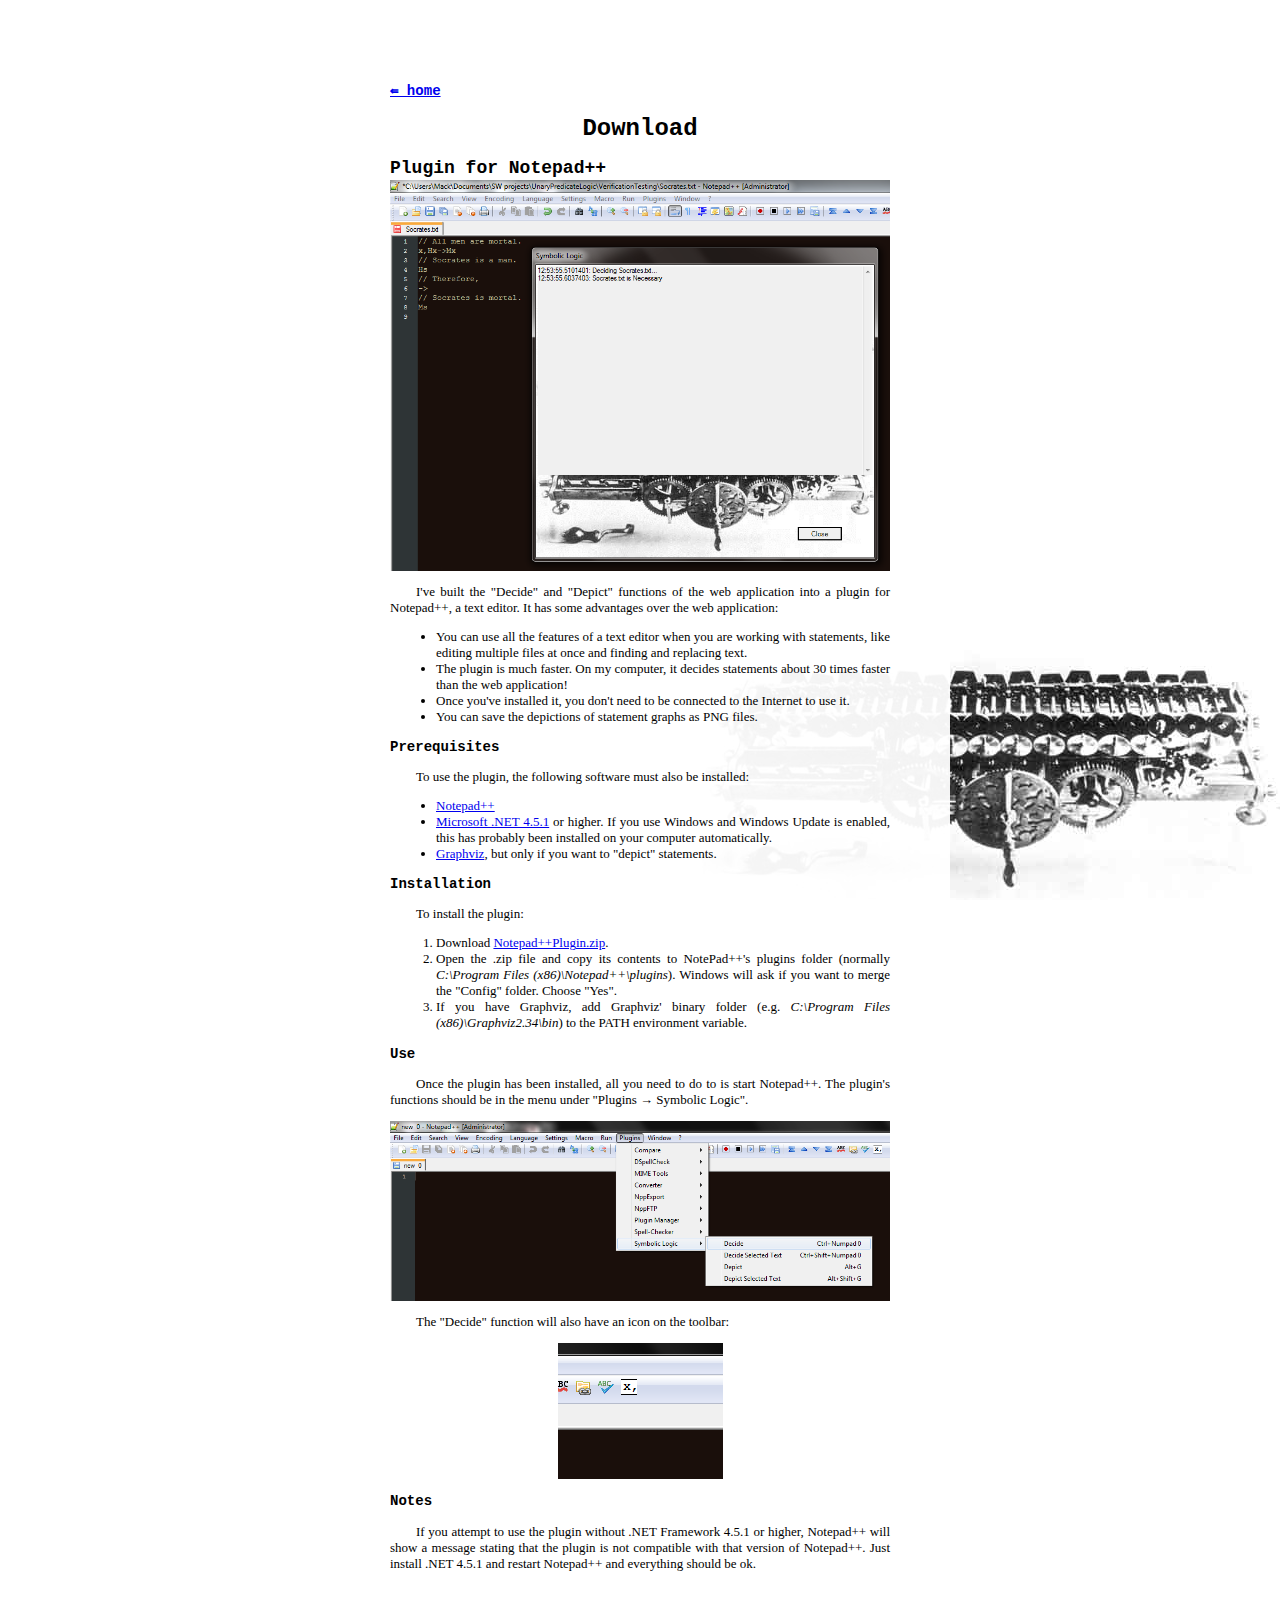
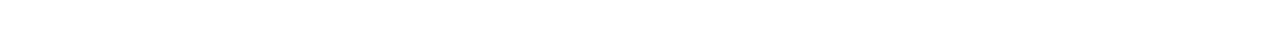
<file: WebApplication/download.html>
<!DOCTYPE html>
<!--
  somerby.net/mack/logic
  Copyright (C) 2015, 2023 MacKenzie Cumings
 
  This program is free software; you can redistribute it and/or modify
  it under the terms of the GNU General Public License as published by
  the Free Software Foundation; either version 2 of the License, or
  (at your option) any later version.
 
  This program is distributed in the hope that it will be useful,
  but WITHOUT ANY WARRANTY; without even the implied warranty of
  MERCHANTABILITY or FITNESS FOR A PARTICULAR PURPOSE. See the
  GNU General Public License for more details.
 
  You should have received a copy of the GNU General Public License along
  with this program; if not, write to the Free Software Foundation, Inc.,
  51 Franklin Street, Fifth Floor, Boston, MA 02110-1301 USA.
-->

<html lang="en">
<head>
<meta charset="UTF-8" />
<meta name="viewport" content="width=device-width, initial-scale=1" />
<!-- Google tag (gtag.js) -->
<script async src="https://www.googletagmanager.com/gtag/js?id=G-6S95F5FJRM"></script>
<script>
  window.dataLayer = window.dataLayer || [];
  function gtag(){dataLayer.push(arguments);}
  gtag('js', new Date());

  gtag('config', 'G-6S95F5FJRM');
</script>

<title>Download somerby.net/mack/logic</title>

<link rel="stylesheet" href="style.css" type="text/css" />

</head>
<body>

<div id="text_column">

<h3><a href="index.html">&#8666 home</a></h3>

<h1>Download</h1>

<h2 id="notepad_plus_plus">Plugin for Notepad++</h2>

<img src="PluginInAction.png" />

<p>I've built the "Decide" and "Depict" functions of the web application into a plugin for Notepad++, a text editor.  It has some advantages over the web application:</p>

<ul class="bulletted">
  <li>You can use all the features of a text editor when you are working with statements, like editing multiple files at once and finding and replacing text.</li>
  <li>The plugin is much faster.  On my computer, it decides statements about 30 times faster than the web application!</li>
  <li>Once you've installed it, you don't need to be connected to the Internet to use it.</li>
  <li>You can save the depictions of statement graphs as PNG files.</li>
</ul>

<h3>Prerequisites</h3>

<p>To use the plugin, the following software must also be installed:

<ul class="bulletted">
  <li><a href="http://notepad-plus-plus.org/" target="_blank">Notepad++</a></li>
  <li><a href="http://www.microsoft.com/en-us/download/details.aspx?id=40779" target="_blank">Microsoft .NET 4.5.1</a> or higher.  If you use Windows and Windows Update is enabled, this has probably been installed on your computer automatically.</li>
  <li><a href="http://www.graphviz.org/" target="_blank">Graphviz</a>, but only if you want to "depict" statements.</li>
</ul>

<h3>Installation</h3>

<p>To install the plugin:</p>

<ol class="bulletted">
  <li>Download <a href="Notepad++Plugin.zip" onclick="
  ga('send', 'event', 'Real', 'click', 'download'); return true;">Notepad++Plugin.zip</a>.</li>
  <li>Open the .zip file and copy its contents to NotePad++'s plugins folder (normally <em>C:\Program Files (x86)\Notepad++\plugins</em>).  Windows will ask if you want to merge the "Config" folder.  Choose "Yes".</li>
  <li>If you have Graphviz, add Graphviz' binary folder (e.g. <em>C:\Program Files (x86)\Graphviz2.34\bin</em>) to the PATH environment variable.</li>
</ol>

<h3>Use</h3>

<p>Once the plugin has been installed, all you need to do to is start Notepad++.  The plugin's functions should be in the menu under "Plugins &#8594;  Symbolic Logic".</p>
<img src="MenuOptions.png" />

<p>The "Decide" function will also have an icon on the toolbar:</p>

<img src="IconInNotepadPlusPlus.png" />

<h3>Notes</h3>

<p>If you attempt to use the plugin without .NET Framework 4.5.1 or higher, Notepad++ will show a message stating that the plugin is not compatible with that version of Notepad++.  Just install .NET 4.5.1 and restart Notepad++ and everything should be ok.</p>

</div>

</body>
</html>
</file>
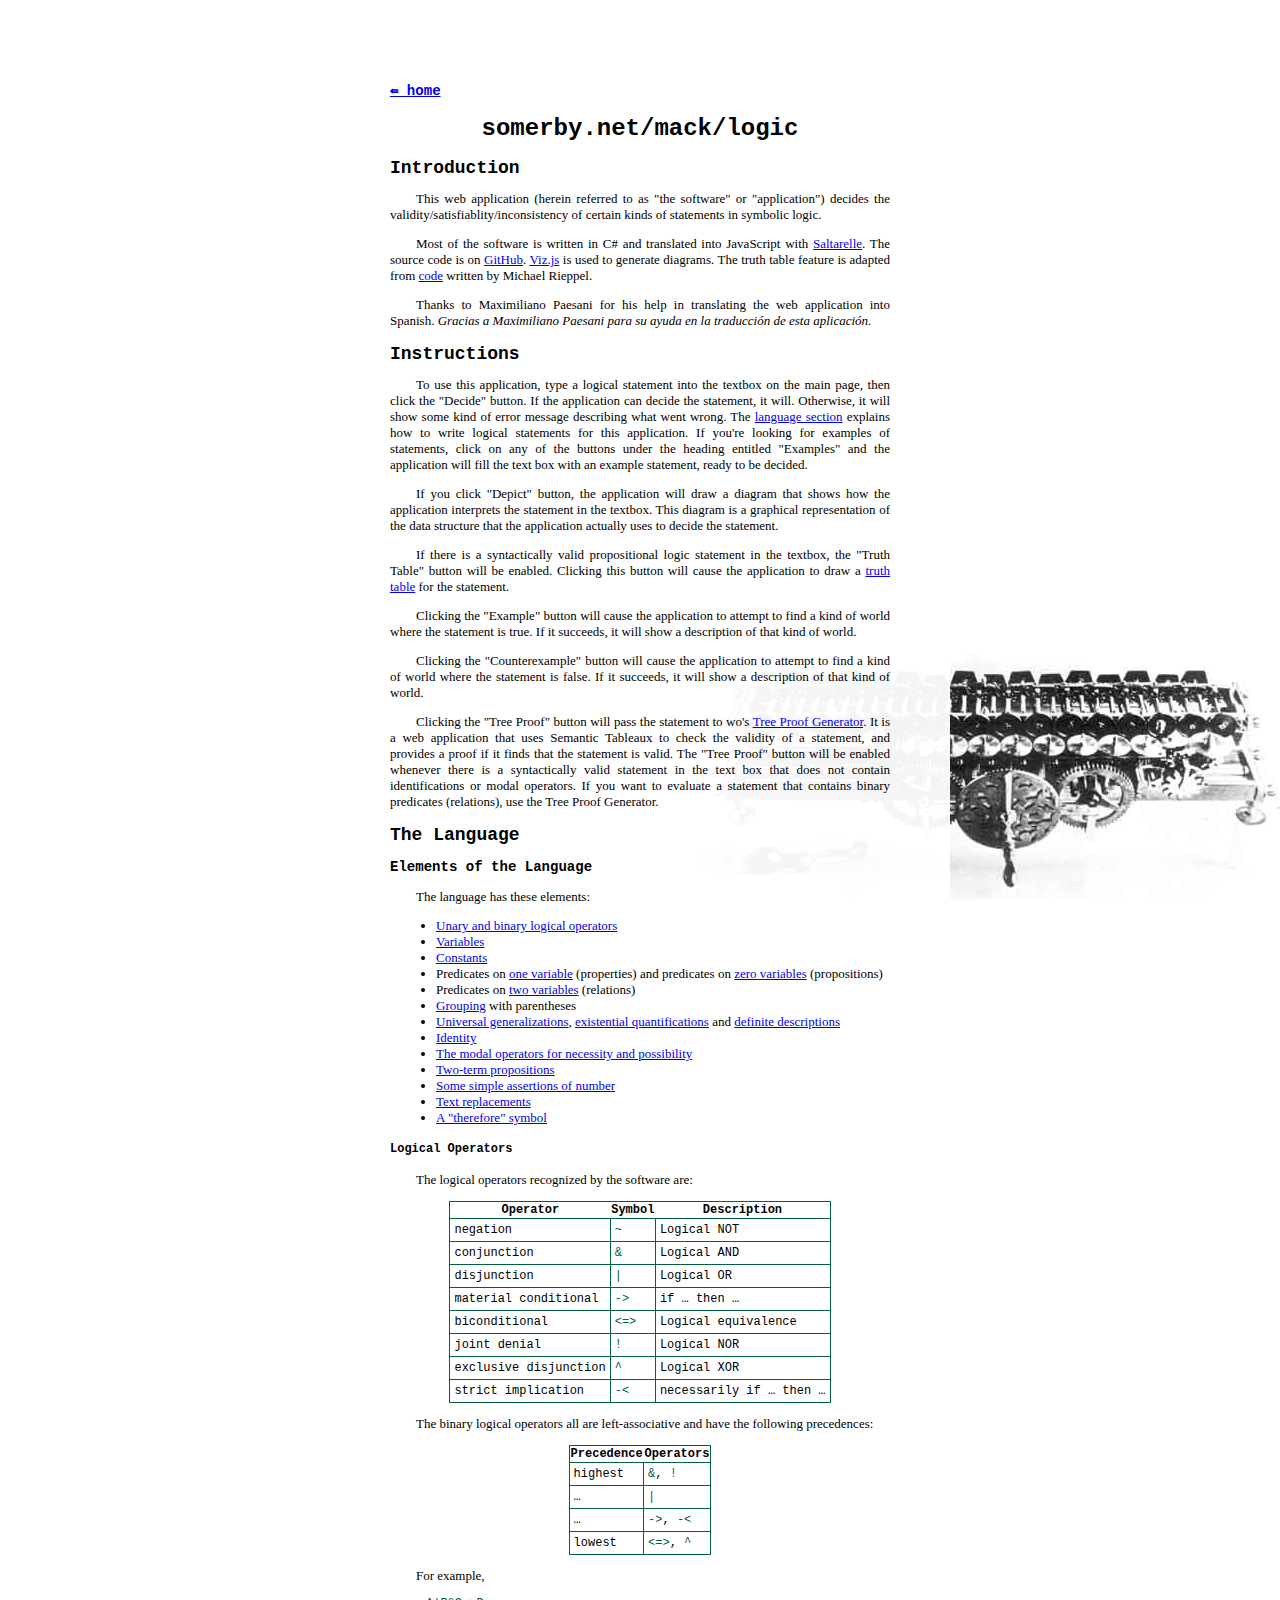
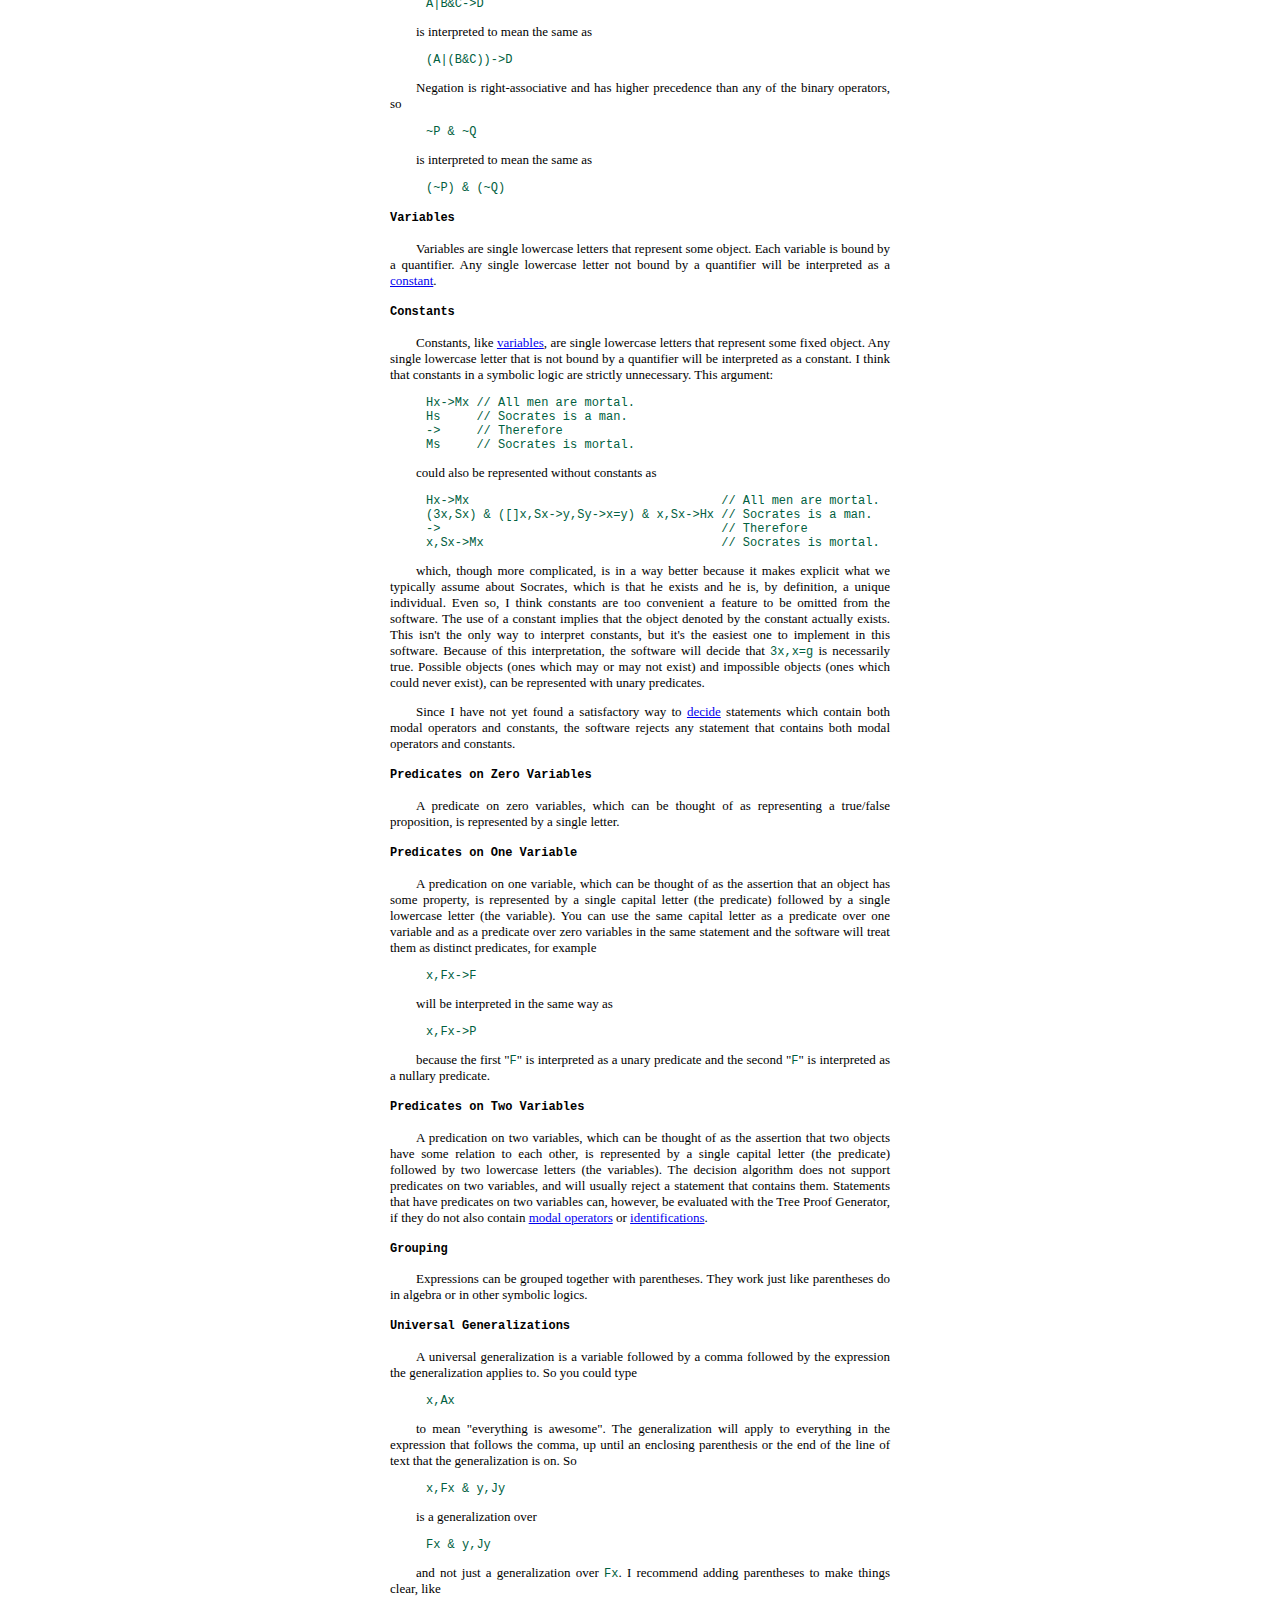
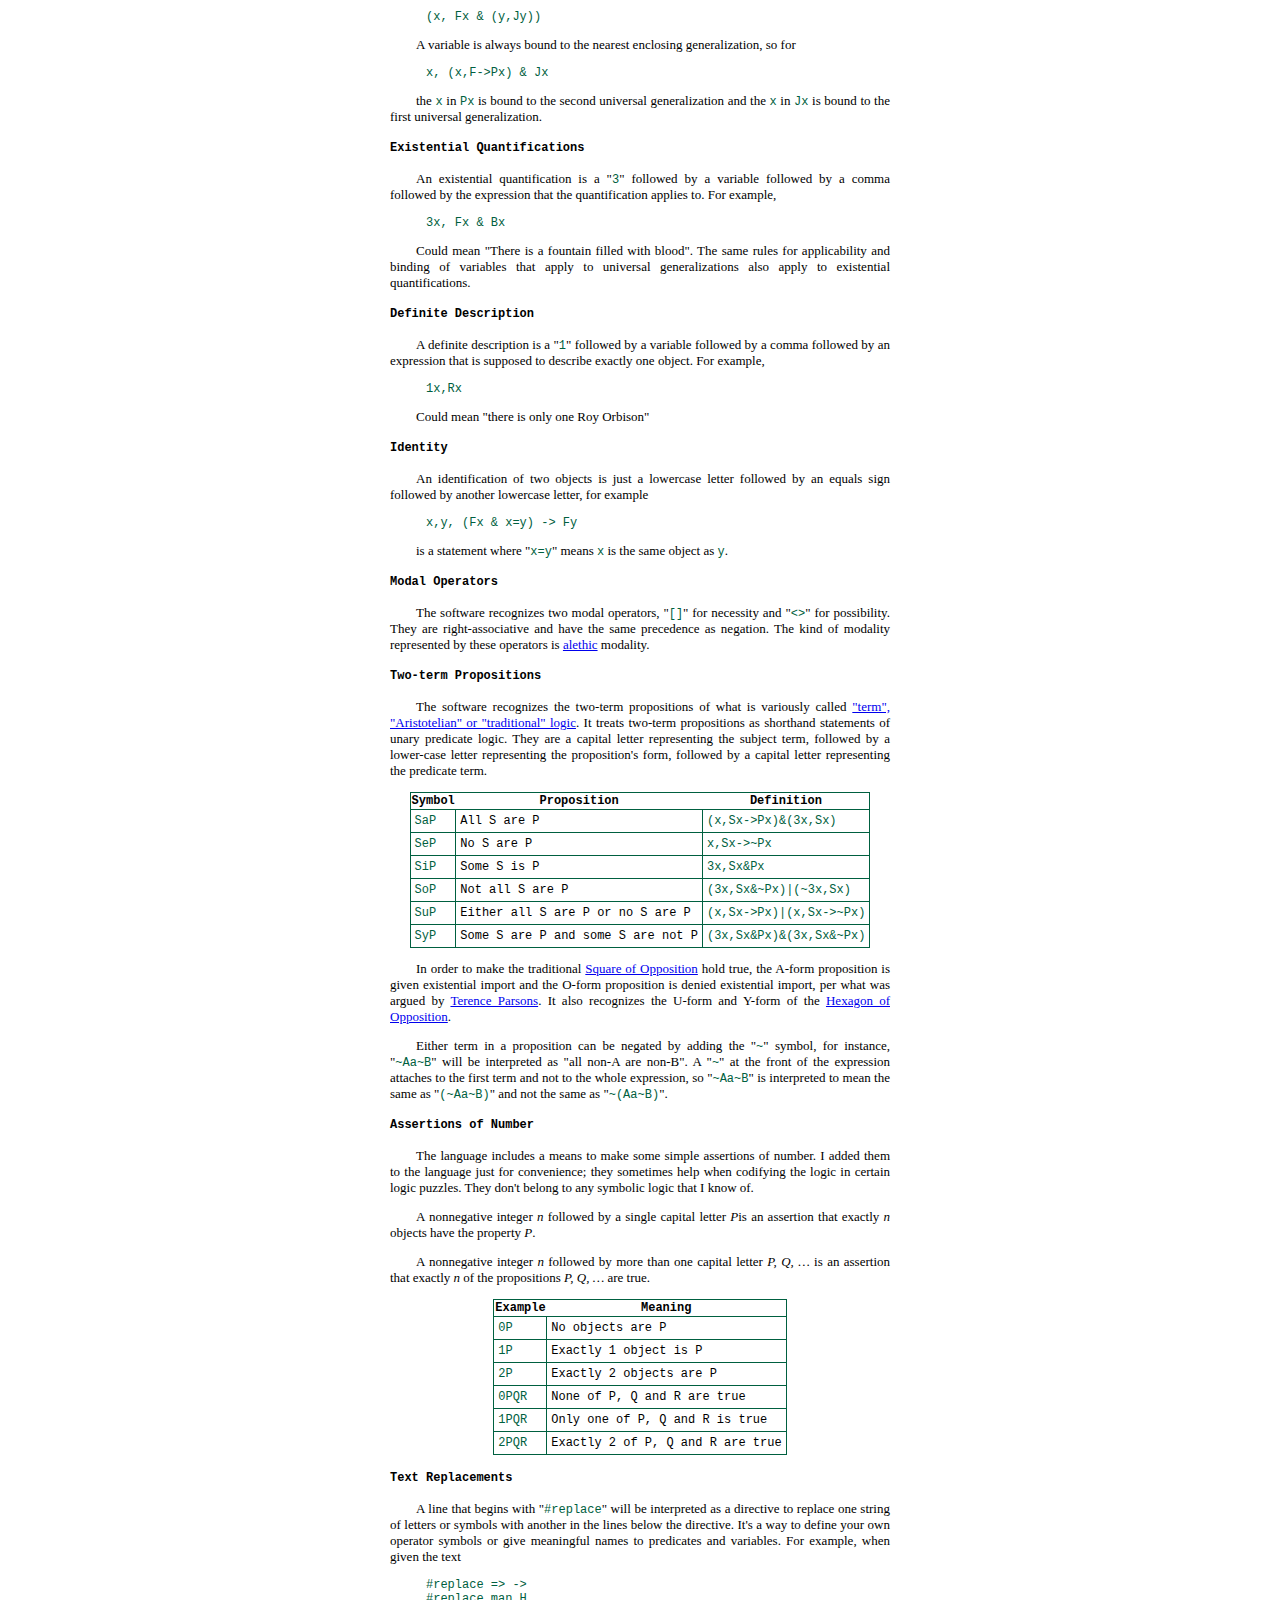
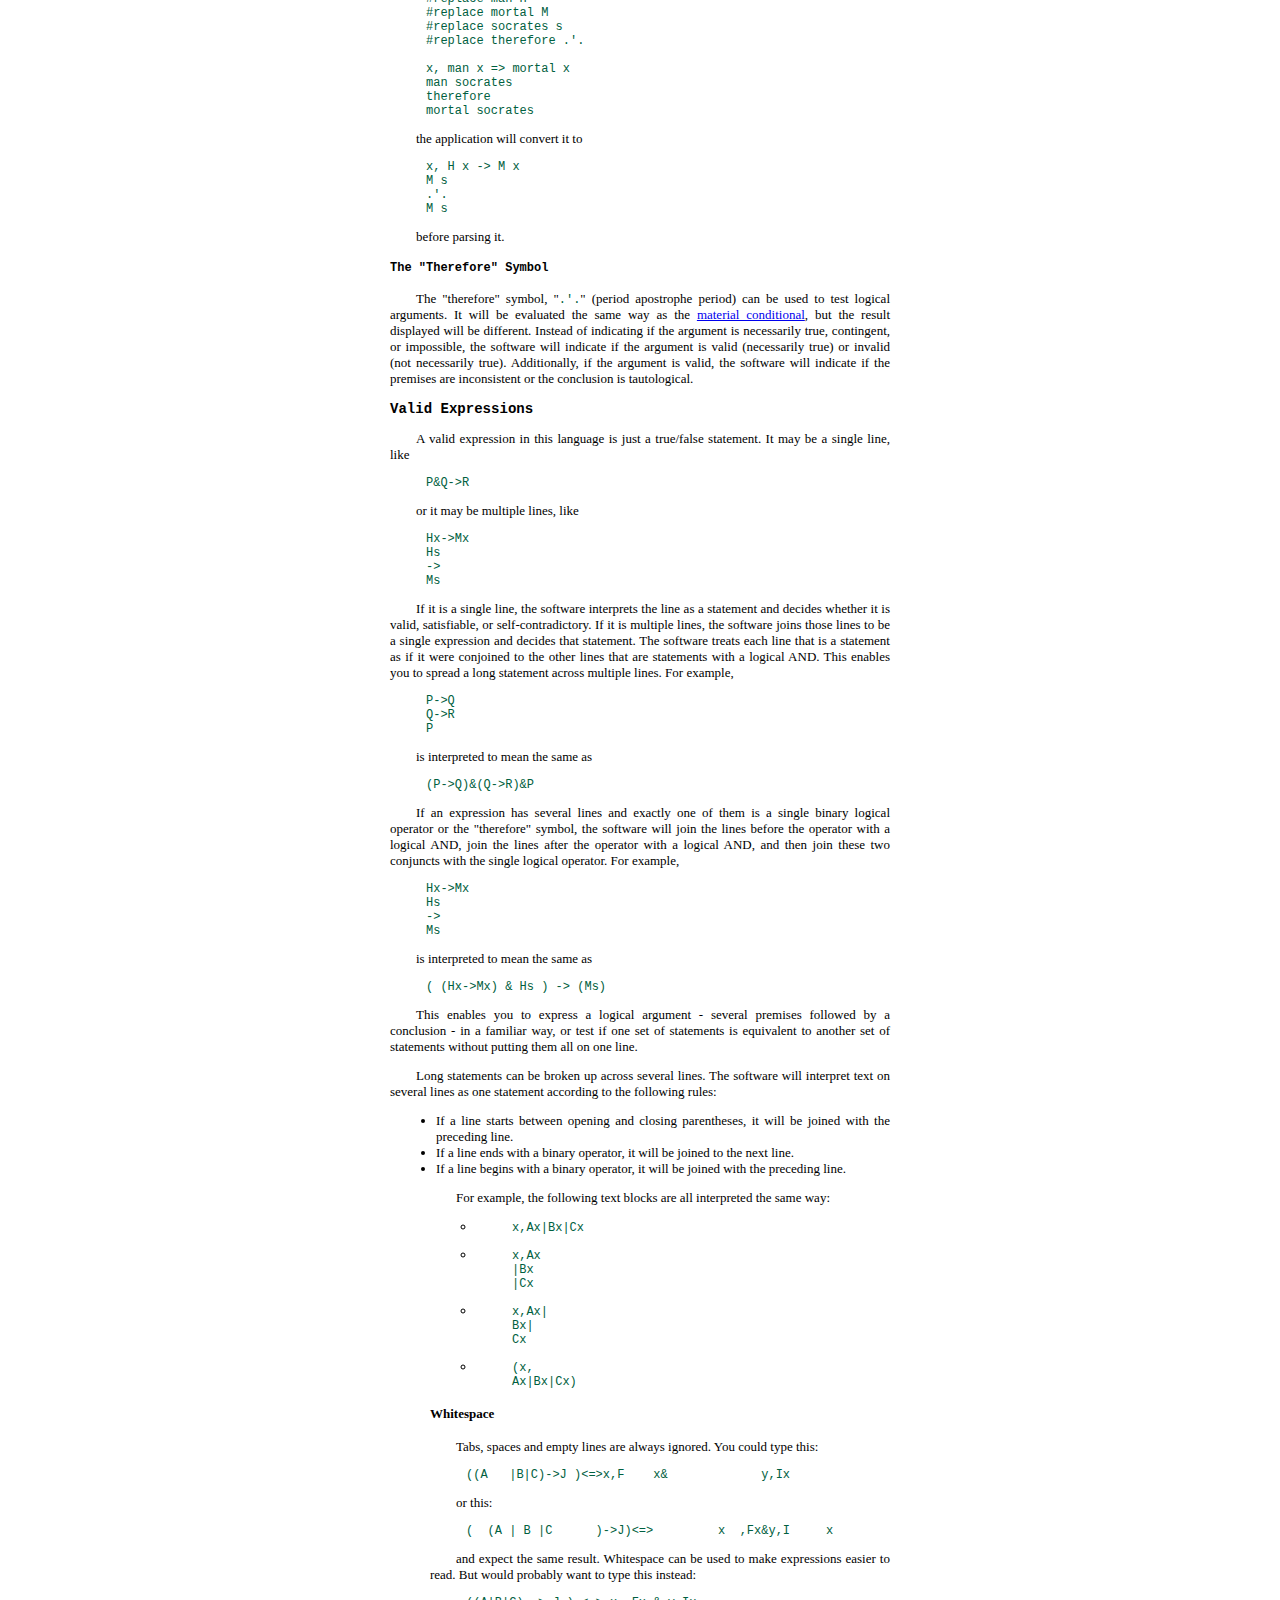
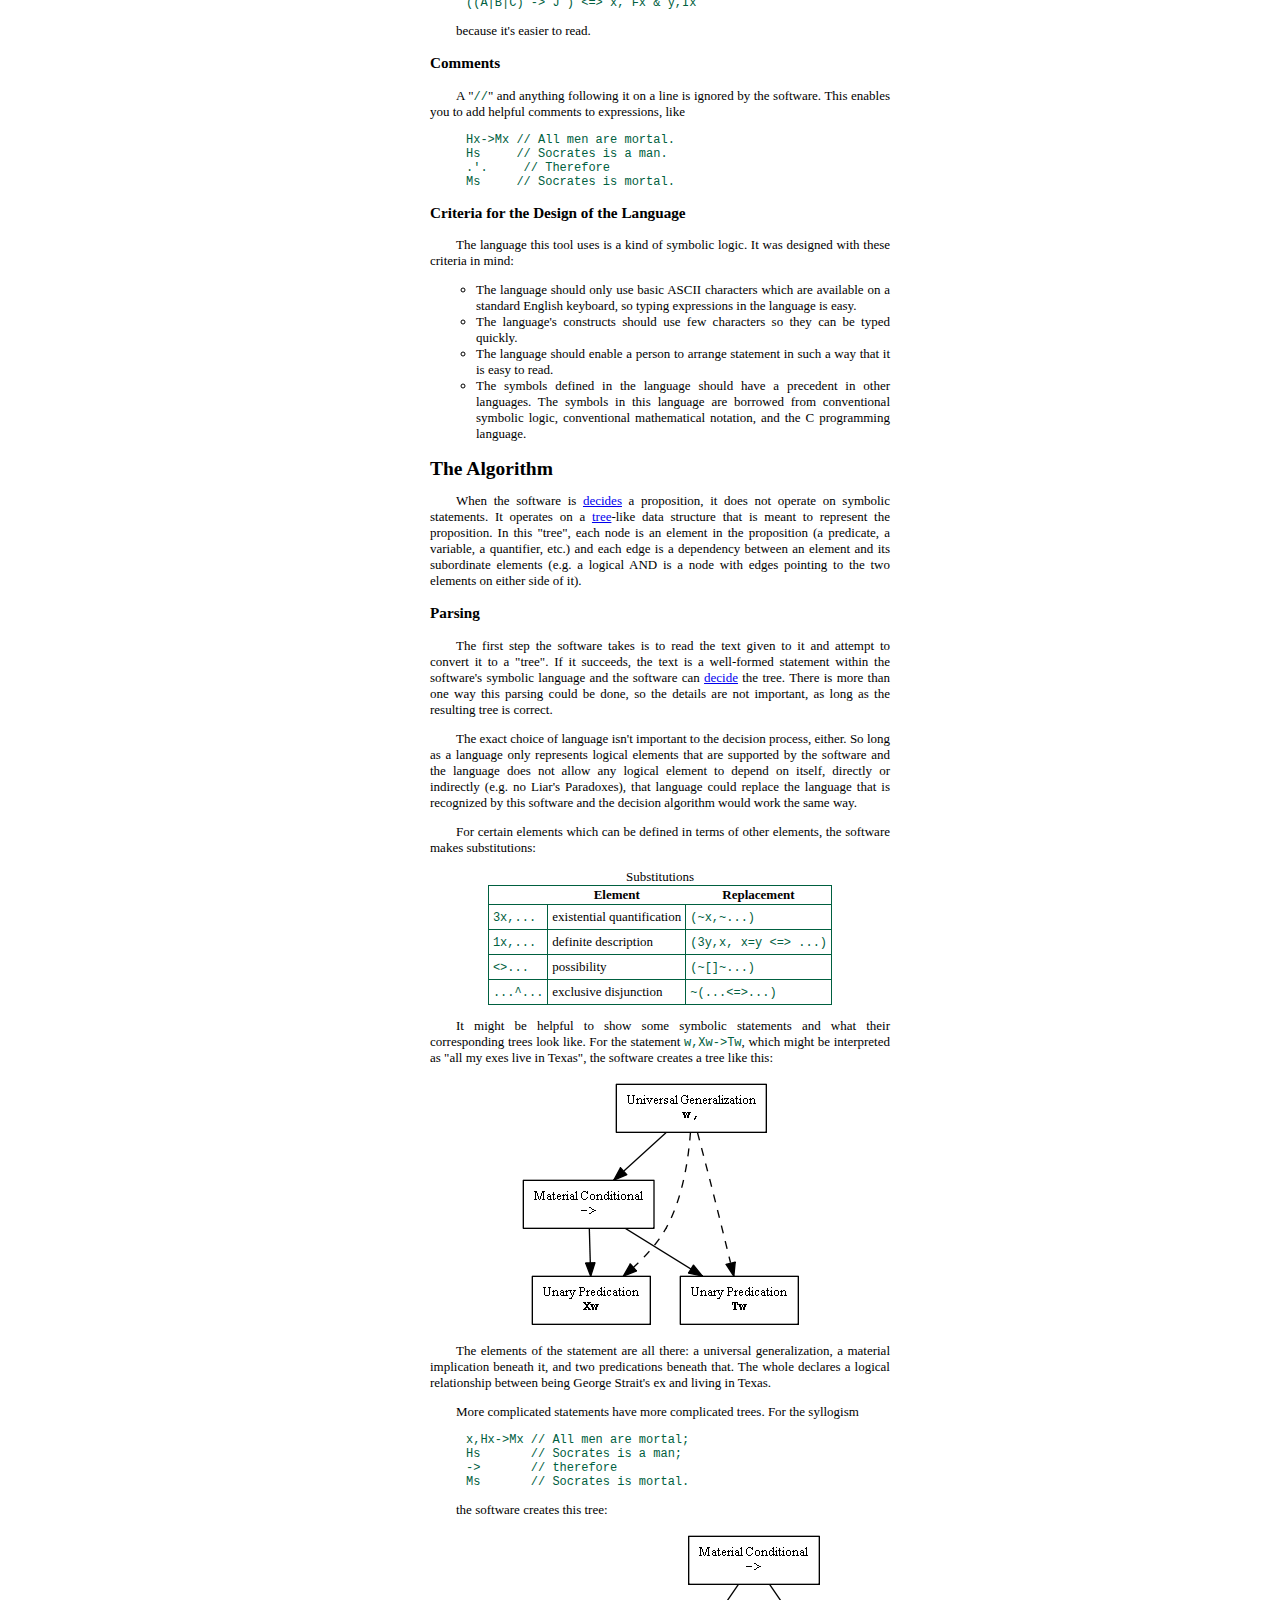
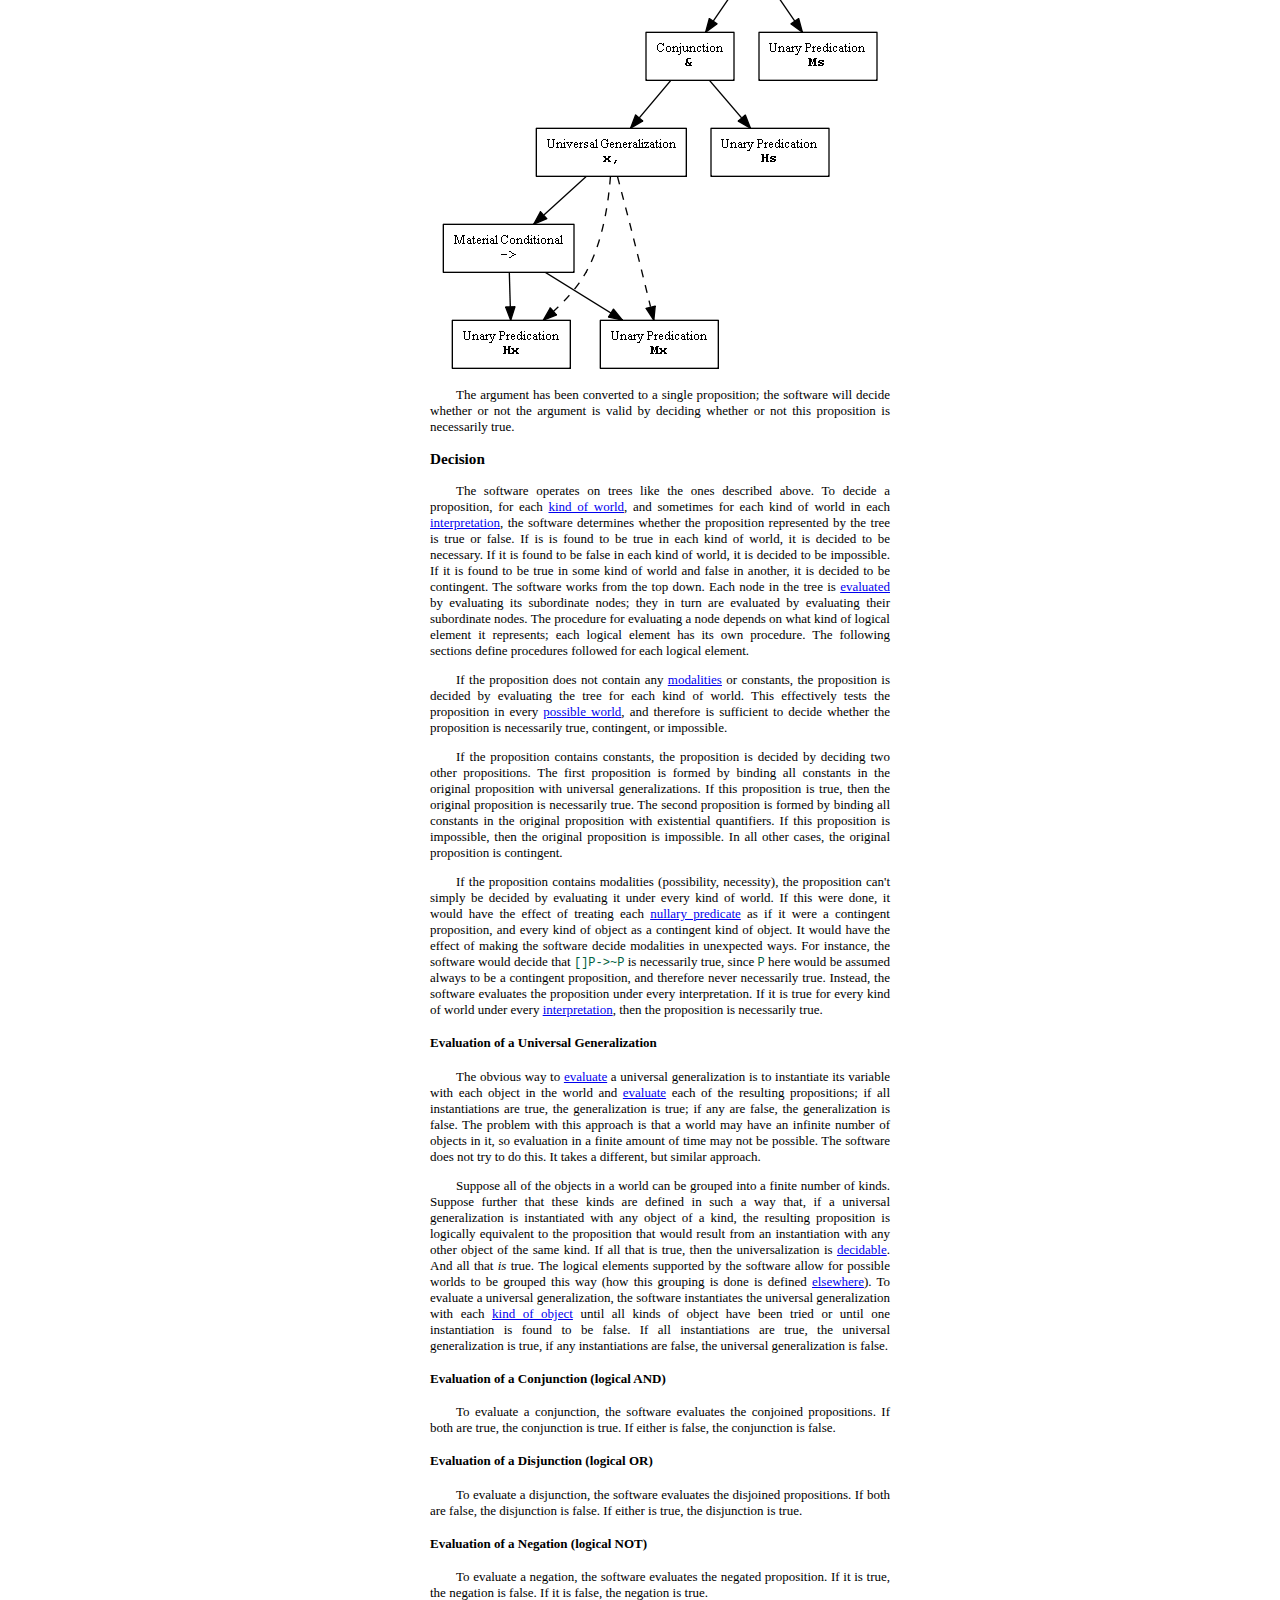
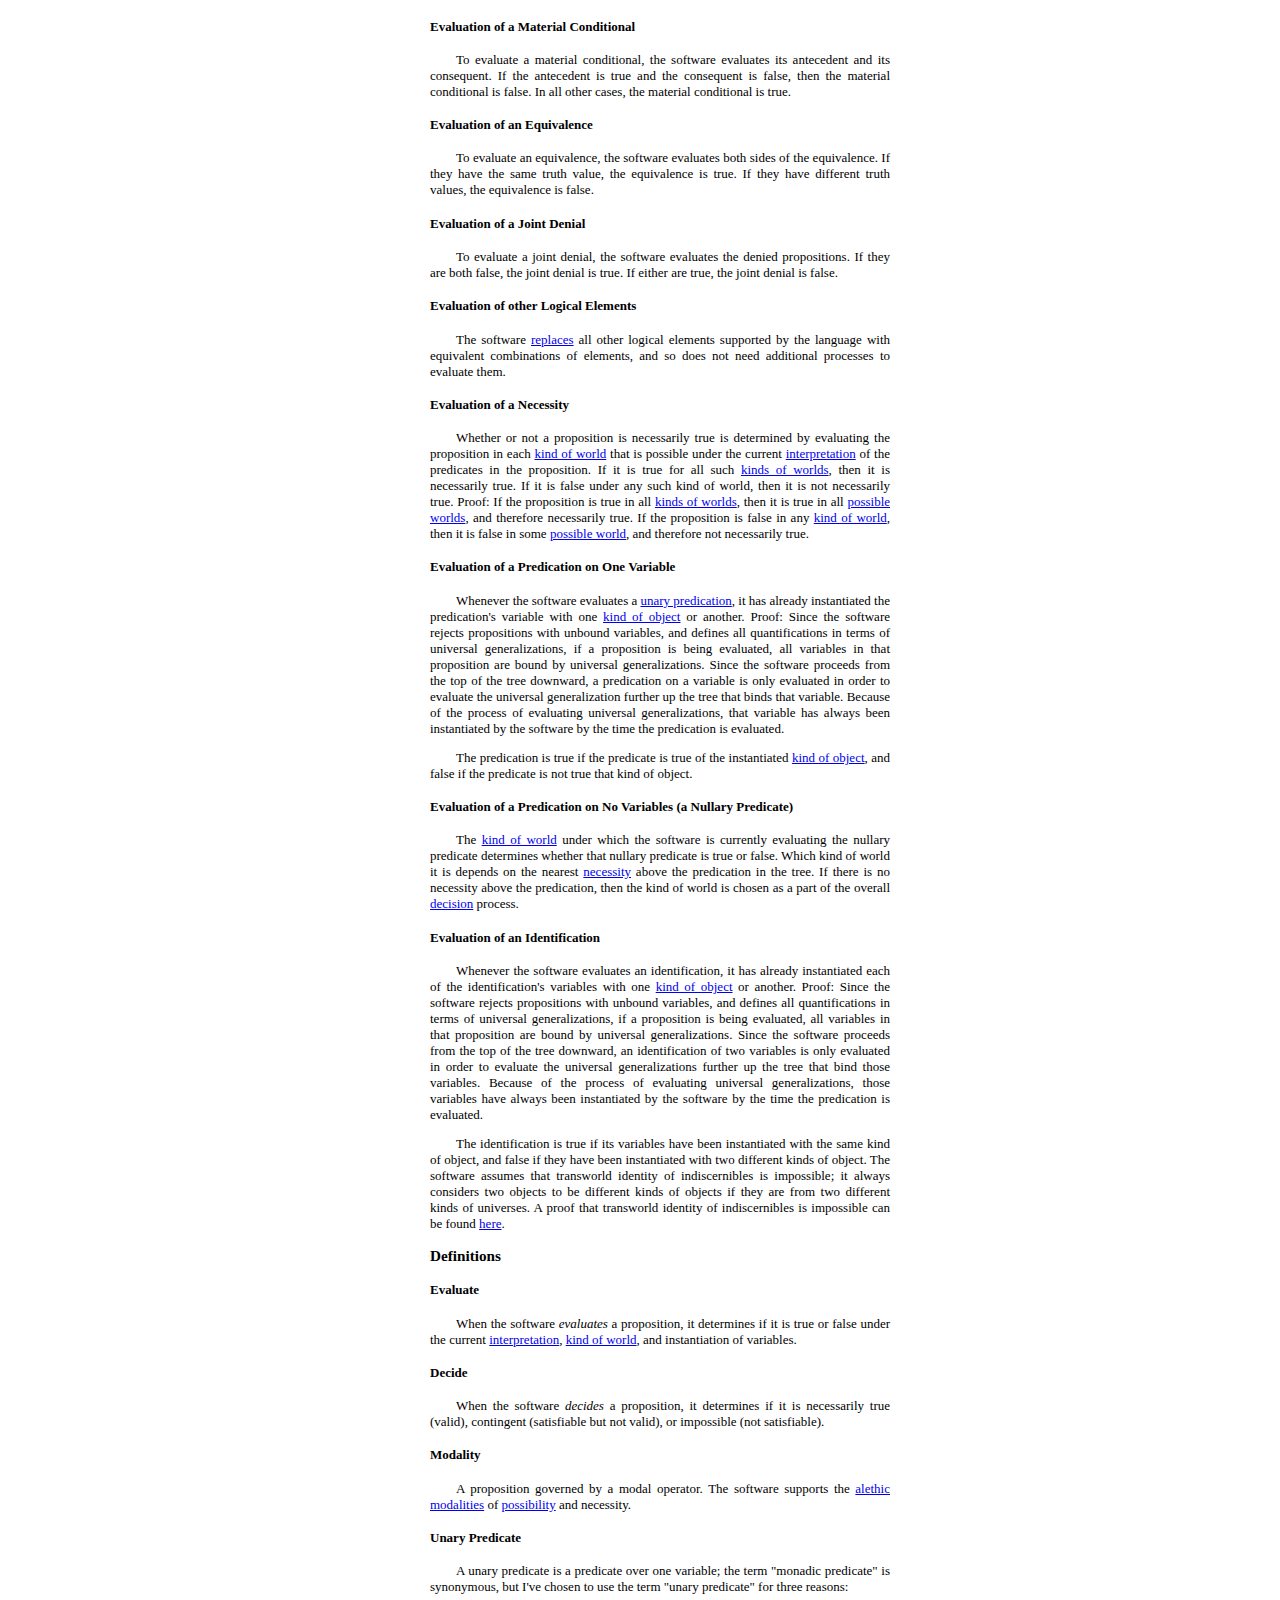
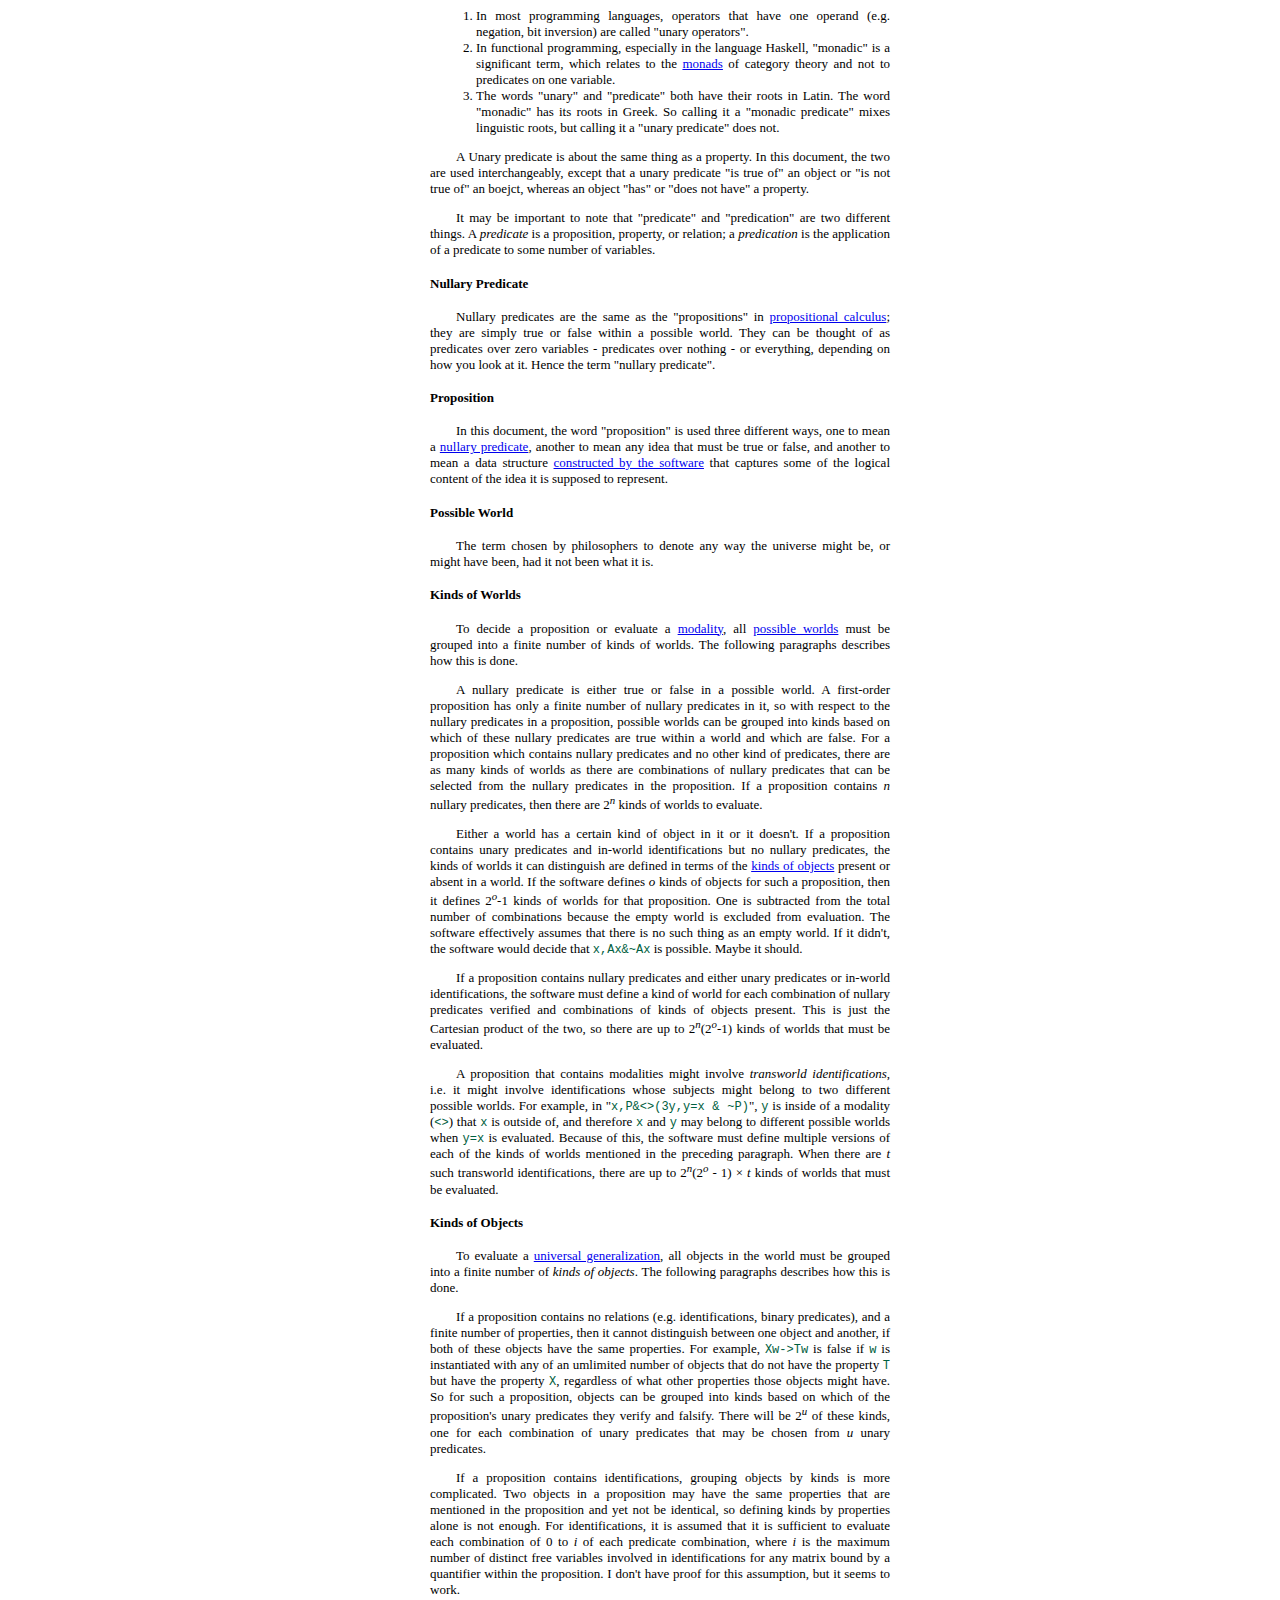
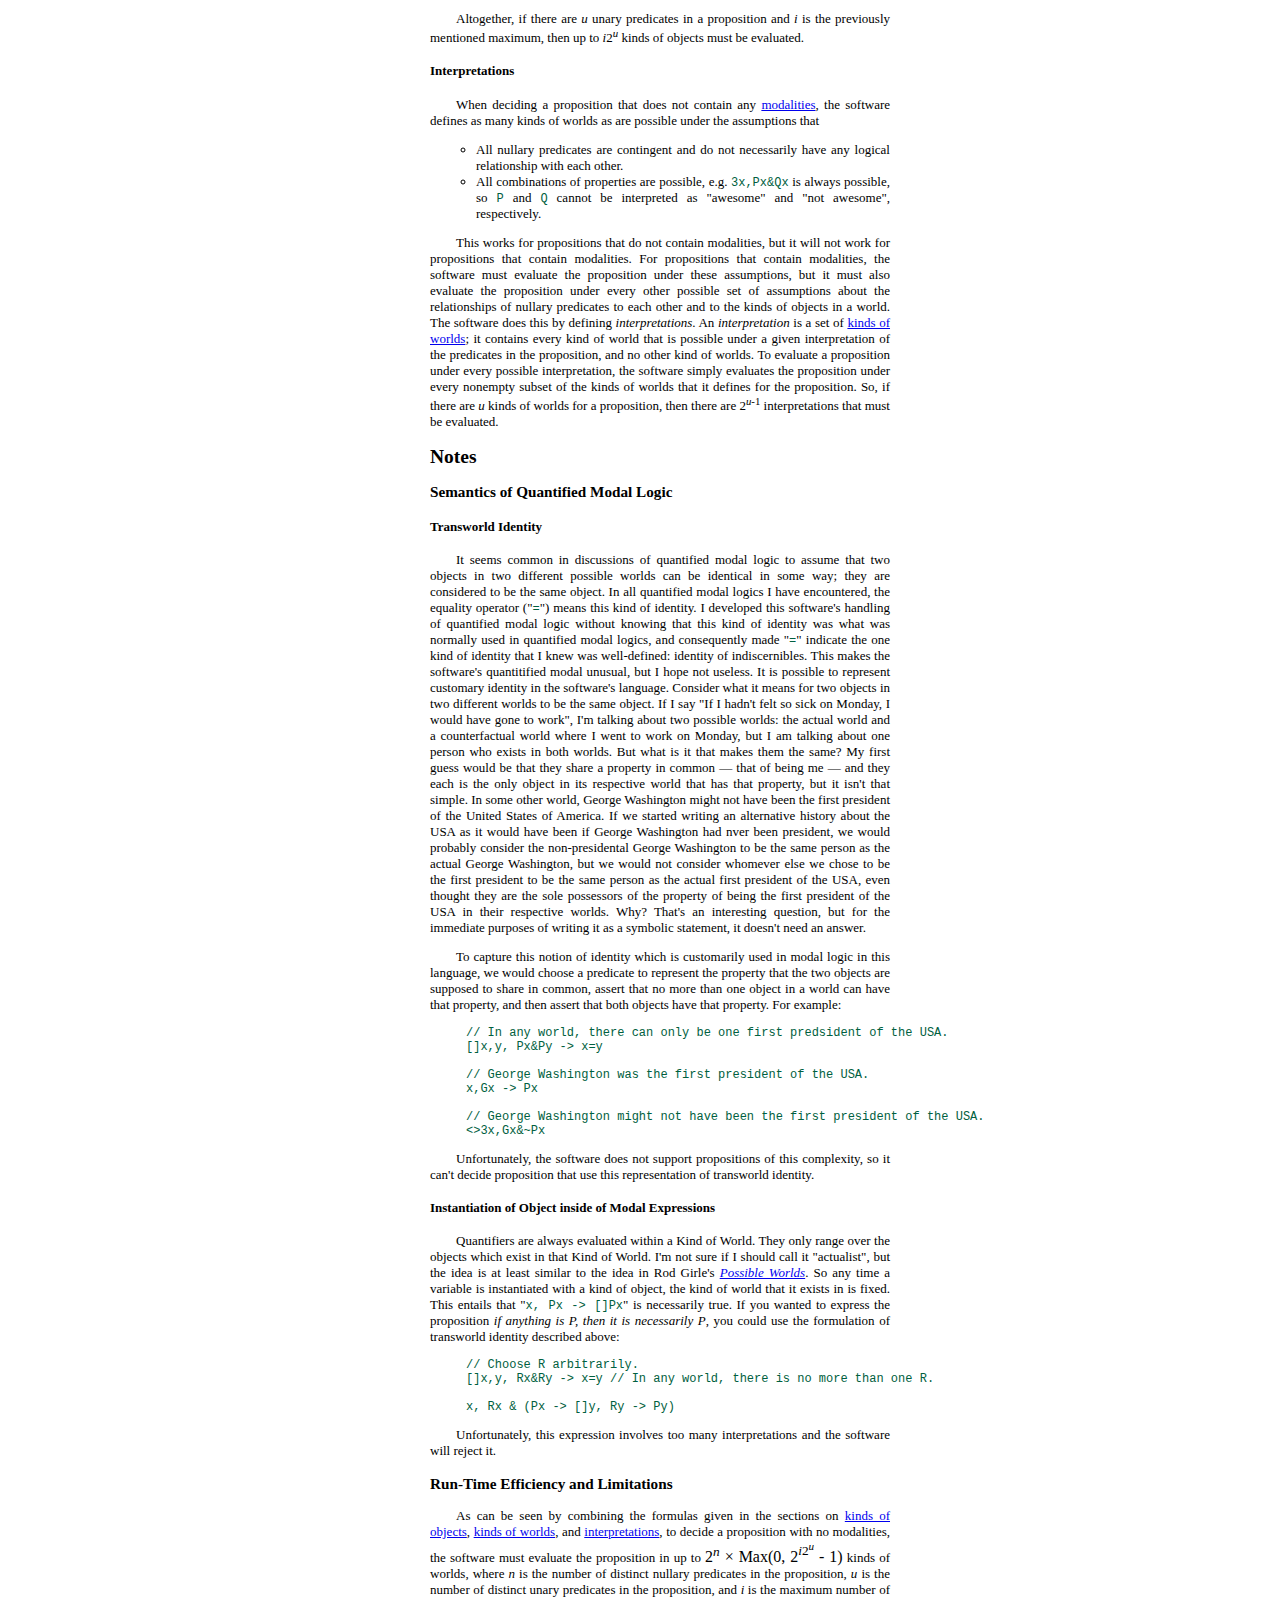
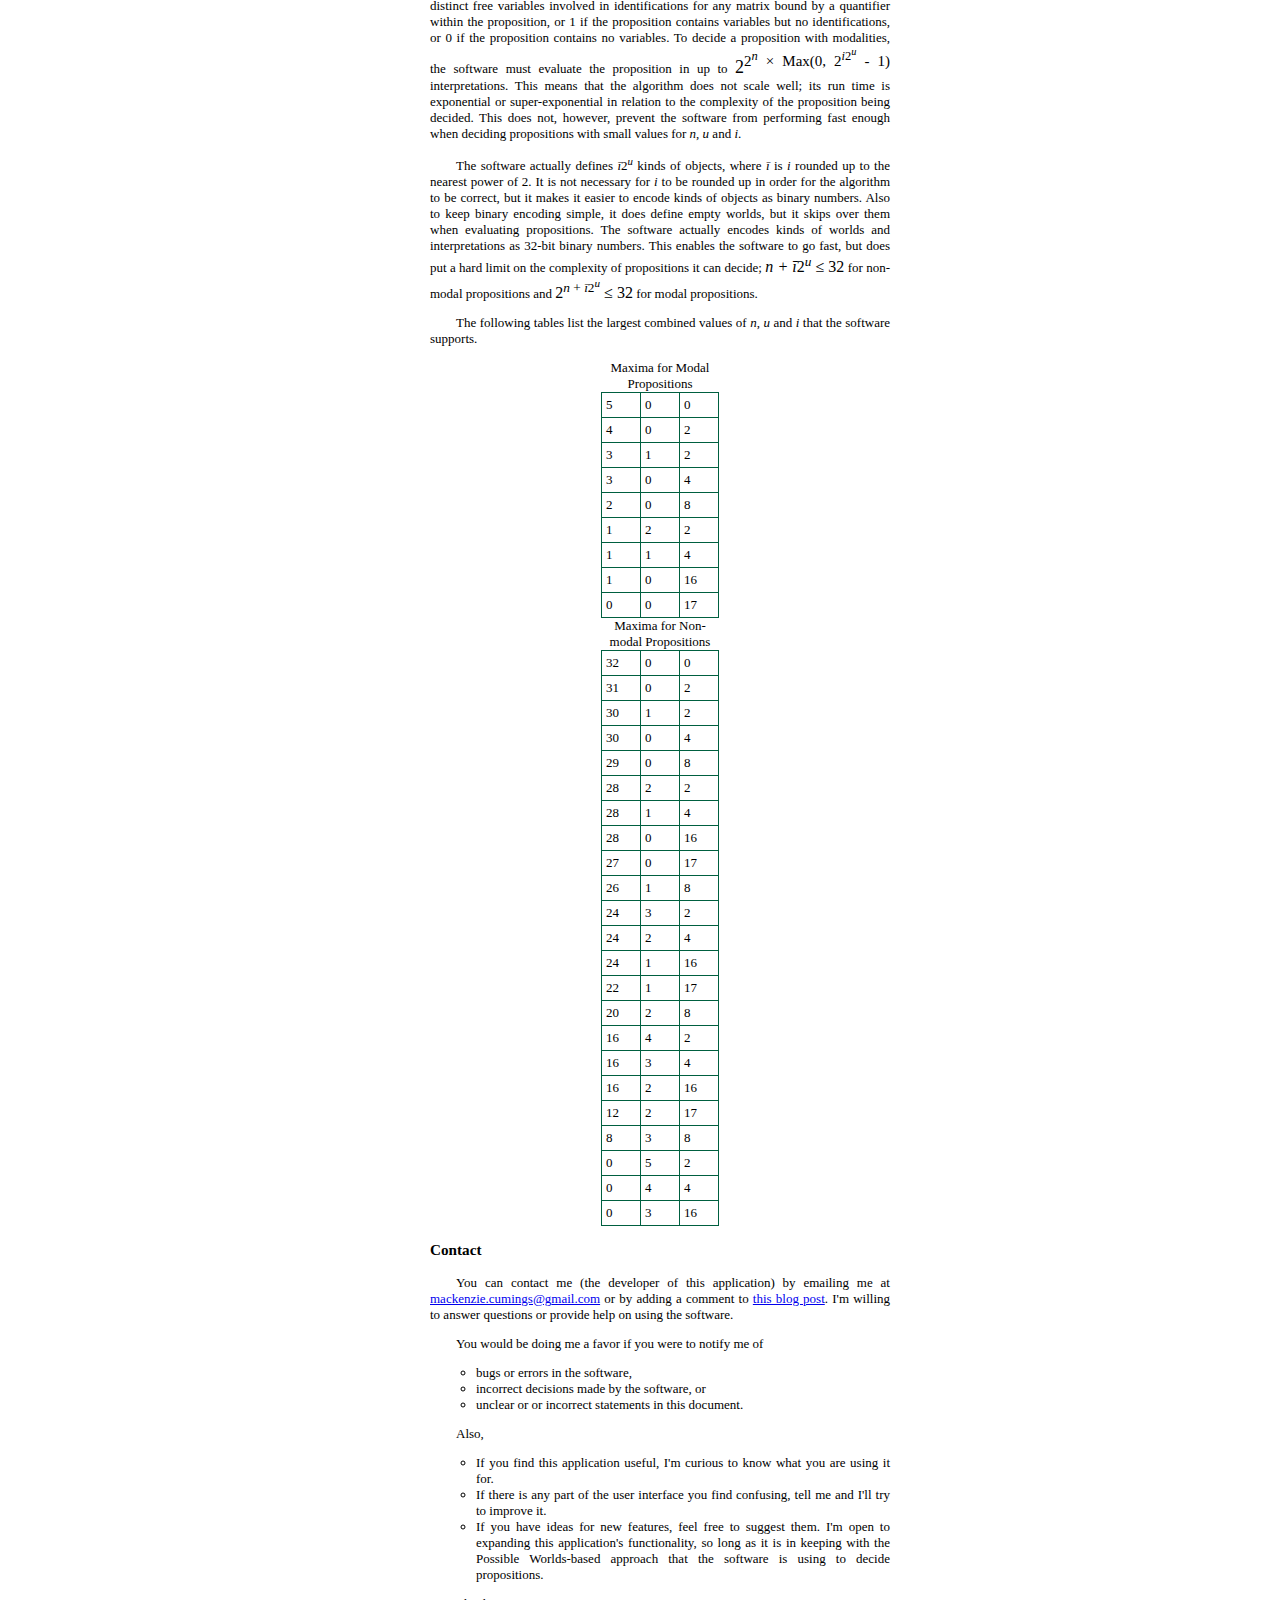
<file: WebApplication/information.html>
<!DOCTYPE html>
<!--
  somerby.net/mack/logic
  Copyright (C) 2015, 2018 MacKenzie Cumings
 
  This program is free software; you can redistribute it and/or modify
  it under the terms of the GNU General Public License as published by
  the Free Software Foundation; either version 2 of the License, or
  (at your option) any later version.
 
  This program is distributed in the hope that it will be useful,
  but WITHOUT ANY WARRANTY; without even the implied warranty of
  MERCHANTABILITY or FITNESS FOR A PARTICULAR PURPOSE. See the
  GNU General Public License for more details.
 
  You should have received a copy of the GNU General Public License along
  with this program; if not, write to the Free Software Foundation, Inc.,
  51 Franklin Street, Fifth Floor, Boston, MA 02110-1301 USA.
-->

<html>
<head>
<meta charset="UTF-8" />
<title>Information for somerby.net/mack/logic</title>

<link rel="stylesheet" type="text/css" href="style.css">

</head>
<body onload="sgnimuc()">

<div id="text_column">

<h3><a href="index.html">&#8666; home</a></h3>

<h1>somerby.net/mack/logic</h1>

<h2 id="introduction">Introduction</h2>

<p>This web application (herein referred to as &quot;the software&quot; or &quot;application&quot;) decides the validity/satisfiablity/inconsistency of certain kinds of statements in symbolic logic.</p>

<p>Most of the software is written in C# and translated into JavaScript with <a href="http://www.saltarelle-compiler.com/" target="_blank">Saltarelle</a>.  The source code is on <a href="https://github.com/mackwai/UnaryPredicateLogic" target="_blank">GitHub</a>.  <a href="https://github.com/mdaines/viz.js/">Viz.js</a> is used to generate diagrams.  The truth table feature is adapted from <a href="https://github.com/mrieppel/TruthTableGenerator" target="_blank">code</a> written by Michael Rieppel.</p>

<p>Thanks to Maximiliano Paesani for his help in translating the web application into Spanish.  <em>Gracias a Maximiliano Paesani para su ayuda en la traducción de esta aplicación.</em></p>

<h2 id="instructions">Instructions</h2>

<p>To use this application, type a logical statement into the textbox on the main page, then click the "Decide" button.
If the application can decide the statement, it will.  Otherwise, it will show some kind of error message describing what went wrong.
The <a href="#the_language">language section</a> explains how to write logical statements for this application.
If you're looking for examples of statements, click on any of the buttons under the heading entitled "Examples" and the application will fill the text box with an example statement, ready to be decided.</p>

<p>If you click "Depict" button, the application will draw a diagram that shows how the application interprets the statement in the textbox.
This diagram is a graphical representation of the data structure that the application actually uses to decide the statement.</p>

<p>If there is a syntactically valid propositional logic statement in the textbox, the "Truth Table" button will be enabled.
Clicking this button will cause the application to draw a <a href="http://en.wikipedia.org/wiki/Truth_table" target="_blank">truth table</a> for the statement.</p>

<p>Clicking the "Example" button will cause the application to attempt to find a kind of world where the statement is true.
If it succeeds, it will show a description of that kind of world.</p>

<p>Clicking the "Counterexample" button will cause the application to attempt to find a kind of world where the statement is false.
If it succeeds, it will show a description of that kind of world.</p>

<p>Clicking the "Tree Proof" button will pass the statement to wo's <a href="http://www.umsu.de/logik/trees" target="_blank">Tree Proof Generator</a>.
It is a web application that uses Semantic Tableaux to check the validity of a statement, and provides a proof if it finds that the statement is valid.
The "Tree Proof" button will be enabled whenever there is a syntactically valid statement in the text box that does not contain identifications or modal operators.
If you want to evaluate a statement that contains binary predicates (relations), use the Tree Proof Generator.</p>

<h2 id="the_language">The Language</h2>

<h3>Elements of the Language</h3>

<p>The language has these elements:</p>

<ul>
  <li><a href="#language_logical_operators">Unary and binary logical operators</a></li>
  <li><a href="#language_variable">Variables</a></li>
  <li><a href="#language_constant">Constants</a></li>
  <li>Predicates on <a href="#language_unary_predicate">one variable</a> (properties) and predicates on <a href="#language_nullary_predicate">zero variables</a> (propositions)</li>
  <li>Predicates on <a href="#language_binary_predicate">two variables</a> (relations)</li>
  <li><a href="#language_grouping">Grouping</a> with parentheses</li>
  <li><a href="#language_universal_generalization">Universal generalizations</a>, <a href="#language_existential_quantification">existential quantifications</a> and <a href="#language_definite_description">definite descriptions</a></li>
  <li><a href="#language_identity">Identity</a></li>
  <li><a href="#language_modal_operators">The modal operators for necessity and possibility</a></li>
  <li><a href="#language_two_term_propositions">Two-term propositions</a></li>
  <li><a href="#language_assertions_of_number">Some simple assertions of number</a></li>
  <li><a href="#text_replacements">Text replacements</a></li>
  <li><a href="#language_therefore">A "therefore" symbol</a></li>
</ul>

<h4 id="language_logical_operators">Logical Operators</h4>

<p>The logical operators recognized by the software are:</p>

<table>
  <tr><th>Operator</th><th>Symbol</th><th>Description</th></tr>
  <tr><td>negation</td>             <td><span class="symbolic">~</span></td>        <td>Logical NOT</td></tr>
  <tr><td>conjunction</td>          <td><span class="symbolic">&amp;</span></td>    <td>Logical AND</td></tr>
  <tr><td>disjunction</td>          <td><span class="symbolic">|</span></td>        <td>Logical OR</td></tr>
  <tr><td>material conditional</td> <td><span class="symbolic">-&gt;</span></td>    <td>if &hellip; then &hellip;</td></tr>
  <tr><td>biconditional</td>        <td><span class="symbolic">&lt;=&gt;</span></td><td>Logical equivalence</td></tr>
  <tr><td>joint denial</td>         <td><span class="symbolic">!</span></td>        <td>Logical NOR</td></tr>
  <tr><td>exclusive disjunction</td><td><span class="symbolic">^</span></td>        <td>Logical XOR</td></tr>
  <tr><td>strict implication</td><td><span class="symbolic">-&lt;</span></td>        <td>necessarily if &hellip; then &hellip;</td></tr>
</table>

<p>The binary logical operators all are left-associative and have the following precedences:</p>

<table>
  <tr><th>Precedence</th><th>Operators</th></tr>
  <tr><td>highest</td>  <td><span class="symbolic">&amp;</span>, <span class="symbolic">!</span></td></tr>
  <tr><td>&hellip;</td> <td><span class="symbolic">|</span></td></tr>
  <tr><td>&hellip;</td> <td><span class="symbolic">-&gt;</span>, <span class="symbolic">-&lt;</span></td></tr>
  <tr><td>lowest</td>   <td><span class="symbolic">&lt;=&gt;</span>, <span class="symbolic">^</span></td></tr>
</table>

<p>For example,</p>

<pre class="symbolic">A|B&amp;C-&gt;D</pre>

<p>is interpreted to mean the same as</p>

<pre class="symbolic">(A|(B&amp;C))-&gt;D</pre>

<p>Negation is right-associative and has higher precedence than any of the binary operators, so</p>

<pre class="symbolic">~P &amp; ~Q</pre>

<p>is interpreted to mean the same as</p>

<pre class="symbolic">(~P) &amp; (~Q)</pre>

<h4 id="language_variable">Variables</h4>
<p>Variables are single lowercase letters that represent some object.  Each variable is bound by a quantifier.  Any single lowercase letter not bound by a quantifier will be interpreted as a <a href="#language_constant">constant</a>.</p>

<h4 id="language_constant">Constants</h4>
<p>Constants, like <a href="#language_variable">variables</a>, are single lowercase letters that represent some fixed object.  Any single lowercase letter that is not bound by a quantifier will be interpreted as a constant.  I think that constants in a symbolic logic are strictly unnecessary.  This argument:</p>

<pre class="symbolic">Hx-&gt;Mx // All men are mortal.
Hs     // Socrates is a man.
-&gt;     // Therefore
Ms     // Socrates is mortal.</pre>

<p>could also be represented without constants as</p>

<pre class="symbolic">Hx-&gt;Mx                                   // All men are mortal.
(3x,Sx) &amp; ([]x,Sx-&gt;y,Sy-&gt;x=y) &amp; x,Sx->Hx // Socrates is a man.
-&gt;                                       // Therefore
x,Sx->Mx                                 // Socrates is mortal.</pre>

<p>which, though more complicated, is in a way better because it makes explicit what we typically assume about Socrates, which is that he exists and he is, by definition, a unique individual.  Even so, I think constants are too convenient a feature to be omitted from the software.  The use of a constant implies that the object denoted by the constant actually exists.  This isn't the only way to interpret constants, but it's the easiest one to implement in this software.  Because of this interpretation, the software will decide that <span class="symbolic">3x,x=g</span> is necessarily true.  Possible objects (ones which may or may not exist) and impossible objects (ones which could never exist), can be represented with unary predicates.</p>

<p>Since I have not yet found a satisfactory way to <a href="#decide">decide</a> statements which contain both modal operators and constants, the software rejects any statement that contains both modal operators and constants.</p>

<h4 id="language_nullary_predicate">Predicates on Zero Variables</h4>

<p>A predicate on zero variables, which can be thought of as representing a true/false proposition, is represented by a single letter.</p>

<h4 id="language_unary_predicate">Predicates on One Variable</h4>

<p>A predication on one variable, which can be thought of as the assertion that an object has some property, is represented by a single capital letter (the predicate) followed by a single lowercase letter (the variable).  You can use the same capital letter as a predicate over one variable and as a predicate over zero variables in the same statement and the software will treat them as distinct predicates, for example</p>

<pre class="symbolic">x,Fx-&gt;F</pre>

<p>will be interpreted in the same way as</p>

<pre class="symbolic">x,Fx-&gt;P</pre>

<p>because the first &quot;<span class="symbolic">F</span>&quot; is interpreted as a unary predicate and the second &quot;<span class="symbolic">F</span>&quot; is interpreted as a nullary predicate.</p>

<h4 id="language_binary_predicate">Predicates on Two Variables</h4>

<p>A predication on two variables, which can be thought of as the assertion that two objects have some relation to each other, is represented by a single capital letter (the predicate) followed by two lowercase letters (the variables).
The decision algorithm does not support predicates on two variables, and will usually reject a statement that contains them.
Statements that have predicates on two variables can, however, be evaluated with the Tree Proof Generator, if they do not also contain <a href="#language_modal_operators">modal operators</a> or <a href="#language_identity">identifications</a>.</p>

<h4 id="grouping">Grouping</h4>

<p>Expressions can be grouped together with parentheses.  They work just like parentheses do in algebra or in other symbolic logics.</p>

<h4 id="language_universal_generalization">Universal Generalizations</h4>

<p>A universal generalization is a variable followed by a comma followed by the expression the generalization applies to.  So you could type

<pre class="symbolic">x,Ax</pre>

<p>to mean "everything is awesome".  The generalization will apply to everything in the expression that follows the comma, up until an enclosing parenthesis or the end of the line of text that the generalization is on.  So</p>

<pre class="symbolic">x,Fx &amp; y,Jy</pre>

<p>is a generalization over</p>

<pre class="symbolic">Fx &amp; y,Jy</pre>

<p>and not just a generalization over <span class="symbolic">Fx</span>.  I recommend adding parentheses to make things clear, like</p>

<pre class="symbolic">(x, Fx &amp; (y,Jy))</pre>

<p>A variable is always bound to the nearest enclosing generalization, so for</p>

<pre class="symbolic">x, (x,F-&gt;Px) &amp; Jx</pre>

<p>the <span class="symbolic">x</span> in <span class="symbolic">Px</span> is bound to the second universal generalization and the <span class="symbolic">x</span> in <span class="symbolic">Jx</span> is bound to the first universal generalization.</p>


<h4 id="language_existential_quantification">Existential Quantifications</h4>

<p>An existential quantification is a "<span class="symbolic">3</span>" followed by a variable followed by a comma followed by the expression that the quantification applies to.  For example,</p>

<pre class="symbolic">3x, Fx &amp; Bx</pre>

<p>Could mean "There is a fountain filled with blood".  The same rules for applicability and binding of variables that apply to universal generalizations also apply to existential quantifications.</p>

<h4 id="language_definite_description">Definite Description</h4>

<p>A definite description is a "<span class="symbolic">1</span>" followed by a variable followed by a comma followed by an expression that is supposed to describe exactly one object.  For example,</p>

<pre class="symbolic">1x,Rx</pre>

<p>Could mean "there is only one Roy Orbison"</p>

<h4 id="language_identity">Identity</h4>

<p>An identification of two objects is just a lowercase letter followed by an equals sign followed by another lowercase letter, for example</p>

<pre class="symbolic">x,y, (Fx &amp; x=y) -&gt; Fy</pre>

<p>is a statement where "<span class="symbolic">x=y</span>" means <span class="symbolic">x</span> is the same object as <span class="symbolic">y</span>.</p>

<h4 id="language_modal_operators">Modal Operators</h4>

<p>The software recognizes two modal operators, "<span class="symbolic">[]</span>" for necessity and "<span class="symbolic">&lt;&gt;</span>" for possibility.  They are right-associative and have the same precedence as negation.  The kind of modality represented by these operators is <a href="http://en.wikipedia.org/wiki/Alethic_modality">alethic</a> modality.</p>

<h4 id="language_two_term_propositions">Two-term Propositions</h4>

<p>The software recognizes the two-term propositions of what is variously called <a href="http://en.wikipedia.org/wiki/Term_logic" target="_blank">"term", "Aristotelian" or "traditional" logic</a>.  It treats two-term propositions as shorthand statements of unary predicate logic.  They are a capital letter representing the subject term, followed by a lower-case letter representing the proposition's form, followed by a capital letter representing the predicate term.</p>

<table>
  <tr><th>Symbol</th><th>Proposition</th><th>Definition</th></tr>
  <tr><td><span class="symbolic">SaP</span></td><td>All S are P</td>                      <td><span class="symbolic">(x,Sx-&gt;Px)&amp;(3x,Sx)</span></td></tr>
  <tr><td><span class="symbolic">SeP</span></td><td>No S are P</td>                       <td><span class="symbolic">x,Sx-&gt;~Px</span></td></tr>
  <tr><td><span class="symbolic">SiP</span></td><td>Some S is P</td>                      <td><span class="symbolic">3x,Sx&amp;Px</span></td></tr>
  <tr><td><span class="symbolic">SoP</span></td><td>Not all S are P</td>                  <td><span class="symbolic">(3x,Sx&amp;~Px)|(~3x,Sx)</span></td></tr>
  <tr><td><span class="symbolic">SuP</span></td><td>Either all S are P or no S are P </td><td><span class="symbolic">(x,Sx-&gt;Px)|(x,Sx-&gt;~Px)</span></td></tr>
  <tr><td><span class="symbolic">SyP</span></td><td>Some S are P and some S are not P</td><td><span class="symbolic">(3x,Sx&amp;Px)&amp;(3x,Sx&amp;~Px)</span></td></tr>
</table>

<p>In order to make the traditional <a href="http://en.wikipedia.org/wiki/Square_of_opposition" target="_blank">Square of Opposition</a> hold true, the A-form proposition is given existential import and the O-form proposition is denied existential import, per what was argued by <a href="http://plato.stanford.edu/entries/square/" target="_blank">Terence Parsons</a>.  It also recognizes the U-form and Y-form of the <a href="http://en.wikipedia.org/wiki/Logical_hexagon">Hexagon of Opposition</a>.</p>

<p>Either term in a proposition can be negated by adding the "<span class="symbolic">~</span>" symbol, for instance, "<span class="symbolic">~Aa~B</span>" will be interpreted as "all non-A are non-B".  A "<span class="symbolic">~</span>" at the front of the expression attaches to the first term and not to the whole expression, so "<span class="symbolic">~Aa~B</span>" is interpreted to mean the same as "<span class="symbolic">(~Aa~B)</span>" and not the same as "<span class="symbolic">~(Aa~B)</span>".</p>

<h4 id="language_assertions_of_number">Assertions of Number</h4>

<p>The language includes a means to make some simple assertions of number.  I added them to the language just for convenience; they sometimes help when codifying the logic in certain logic puzzles.  They don't belong to any symbolic logic that I know of.</p>

<p>A nonnegative integer <em>n</em> followed by a single capital letter <em>P</em>is an assertion that exactly <em>n</em> objects have the property <em>P</em>.

<p>A nonnegative integer <em>n</em> followed by more than one capital letter <em>P, Q, &hellip;</em> is an assertion that exactly <em>n</em>  of the propositions <em>P, Q, &hellip;</em> are true.

<table>
  <tr><th>Example</th><th>Meaning</th></tr>
  <tr><td><span class="symbolic">0P</span></td><td>No objects are P</td></tr>
  <tr><td><span class="symbolic">1P</span></td><td>Exactly 1 object is P</td></tr>
  <tr><td><span class="symbolic">2P</span></td><td>Exactly 2 objects are P</td></tr>
  <tr><td><span class="symbolic">0PQR</span></td><td>None of P, Q and R are true</td></tr>
  <tr><td><span class="symbolic">1PQR</span></td><td>Only one of P, Q and R is true</td></tr>
  <tr><td><span class="symbolic">2PQR</span></td><td>Exactly 2 of P, Q and R are true</td></tr>
</table>

<h4 id="text_replacements">Text Replacements</h4>

<p>A line that begins with "<span class="symbolic">#replace</span>" will be interpreted as a directive to replace one string of letters or symbols with another in the lines below the directive.  It's a way to define your own operator symbols or give meaningful names to predicates and variables. For example, when given the text</p>

<pre class="symbolic">#replace => ->
#replace man H
#replace mortal M
#replace socrates s
#replace therefore .'.

x, man x => mortal x
man socrates
therefore
mortal socrates</pre>

<p>the application will convert it to</p>

<pre class="symbolic">
x, H x -> M x
M s
.'.
M s</pre>

<p>before parsing it.</p>

<h4 id="language_therefore">The "Therefore" Symbol</h4>

<p>The "therefore" symbol, "<span class="symbolic">.'.</span>" (period apostrophe period) can be used to test logical arguments.  It will be evaluated the same way as the <a href="#material_conditional">material conditional</a>, but the result displayed will be different.  Instead of indicating if the argument is necessarily true, contingent, or impossible, the software will indicate if the argument is valid (necessarily true) or invalid (not necessarily true).  Additionally, if the argument is valid, the software will indicate if the premises are inconsistent or the conclusion is tautological.</p>

<h3>Valid Expressions</h3>

<p>A valid expression in this language is just a true/false statement.  It may be a single line, like</p>

<pre class="symbolic">P&amp;Q-&gt;R</pre>

<p>or it may be multiple lines, like</p>

<pre class="symbolic">Hx-&gt;Mx
Hs
-&gt;
Ms</pre>

<p>If it is a single line, the software interprets the line as a statement and decides whether it is valid, satisfiable, or self-contradictory.  If it is multiple lines, the software joins those lines to be a single expression and decides that statement.  The software treats each line that is a statement as if it were conjoined to the other lines that are statements with a logical AND.  This enables you to spread a long statement across multiple lines. For example,</p>

<pre class="symbolic">P-&gt;Q
Q-&gt;R
P</pre>

<p>is interpreted to mean the same as</p>

<pre class="symbolic">(P-&gt;Q)&amp;(Q-&gt;R)&amp;P</pre>

<p>If an expression has several lines and exactly one of them is a single binary logical operator or the "therefore" symbol, the software will join the lines before the operator with a logical AND, join the lines after the operator with a logical AND, and then join these two conjuncts with the single logical operator.  For example,</p>

<pre class="symbolic">Hx-&gt;Mx
Hs
-&gt;
Ms</pre>

<p>is interpreted to mean the same as</p>

<pre class="symbolic">( (Hx-&gt;Mx) &amp; Hs ) -&gt; (Ms)</pre>

<p>This enables you to express a logical argument - several premises followed by a conclusion - in a familiar way, or test if one set of statements is equivalent to another set of statements without putting them all on one line.</p>

<p>Long statements can be broken up across several lines.  The software will interpret text on several lines as one statement according to the following rules:</p>
<ul>
  <li>If a line starts between opening and closing parentheses, it will be joined with the preceding line.</li>
  <li>If a line ends with a binary operator, it will be joined to the next line.</li>
  <li>If a line begins with a binary operator, it will be joined with the preceding line.</li>
<p>For example, the following text blocks are all interpreted the same way:</p>

<ul>
  <li><pre class="symbolic">x,Ax|Bx|Cx</pre></li>
  <li><pre class="symbolic">x,Ax
|Bx
|Cx</pre></li>
<li><pre class="symbolic">x,Ax|
Bx|
Cx</pre></li>
  <li><pre class="symbolic">(x,
Ax|Bx|Cx)</pre></li>
</ul>

<h4>Whitespace</h4>

<p>Tabs, spaces and empty lines are always ignored.  You could type this:</p>

<pre class="symbolic">((A   |B|C)-&gt;J )&lt;=&gt;x,F    x&amp;             y,Ix</pre>

<p>or this:</p>

<pre class="symbolic">(  (A | B |C      )-&gt;J)&lt;=&gt;         x  ,Fx&amp;y,I     x</pre>

<p>and expect the same result.  Whitespace can be used to make expressions easier to read.  But would probably want to type this instead:</p>

<pre class="symbolic">((A|B|C) -&gt; J ) &lt;=&gt; x, Fx &amp; y,Ix</pre>

<p>because it's easier to read.</p>

<h3>Comments</h3>

<p>A "<span class="symbolic">//</span>" and anything following it on a line is ignored by the software.  This enables you to add helpful comments to expressions, like</p>

<pre class="symbolic">Hx-&gt;Mx // All men are mortal.
Hs     // Socrates is a man.
.'.     // Therefore
Ms     // Socrates is mortal.</pre>

<h3>Criteria for the Design of the Language</h3>

<p>The language this tool uses is a kind of symbolic logic.  It was designed with these criteria in mind:</p>

<ul>
  <li>The language should only use basic ASCII characters which are available on a standard English keyboard, so typing expressions in the language is easy.</li>
  <li>The language's constructs should use few characters so they can be typed quickly.</li>
  <li>The language should enable a person to arrange statement in such a way that it is easy to read.</li>
  <li>The symbols defined in the language should have a precedent in other languages.  The symbols in this language are borrowed from conventional symbolic logic, conventional mathematical notation, and the C programming language.</li>
</ul>

<h2 id="the_algorithm">The Algorithm</h2>

<p>When the software is <a href="#decide">decides</a> a proposition, it does not operate on symbolic statements.  It operates on a <a href="http://en.wikipedia.org/wiki/Tree_%28data_structure%29">tree</a>-like data structure that is meant to represent the proposition.  In this &quot;tree&quot;, each node is an element in the proposition (a predicate, a variable, a quantifier, etc.) and each edge is a dependency between an element and its subordinate elements (e.g. a logical AND is a node with edges pointing to the two elements on either side of it).</p>

<h3 id="parsing">Parsing</h3>

<p>The first step the software takes is to read the text given to it and attempt to convert it to a &quot;tree&quot;.  If it succeeds, the text is a well-formed statement within the software's symbolic language and the software can <a href="#decide">decide</a> the tree.  There is more than one way this parsing could be done, so the details are not important, as long as the resulting tree is correct.</p>

<p>The exact choice of language isn't important to the decision process, either.  So long as a language only represents logical elements that are supported by the software and the language does not allow any logical element to depend on itself, directly or indirectly (e.g. no Liar's Paradoxes), that language could replace the language that is recognized by this software and the decision algorithm would work the same way.</p>

<p id="replacement">For certain elements which can be defined in terms of other elements, the software makes substitutions:</p>

<table id="substitutions">
  <caption>Substitutions</caption>
  <tr><th></th><th>Element</th><th>Replacement</th></tr>
  <tr><td><span class="symbolic">3x,...</span></td><td>existential quantification</td><td><span class="symbolic">(~x,~...)</span></td></tr>
  <tr><td><span class="symbolic">1x,...</span></td><td>definite description</td><td><span class="symbolic">(3y,x, x=y &lt;=&gt; ...)</span></td></tr>
  <tr><td><span class="symbolic">&lt;&gt;...</span></td><td>possibility</td><td><span class="symbolic">(~[]~...)</span></td></tr>
  <tr><td><span class="symbolic">...^...</span></td><td>exclusive disjunction</td><td><span class="symbolic">~(...&lt;=&gt;...)</span></td></tr>
</table>

<p>It might be helpful to show some symbolic statements and what their corresponding trees look like.  For the statement <span class="symbolic">w,Xw-&gt;Tw</span>, which might be interpreted as "all my exes live in Texas", the software creates a tree like this:</p>

<img src="ExesInTexas.png" alt="graph of 'All my exes live in Texas.'" />

<p>The elements of the statement are all there: a universal generalization, a material implication beneath it, and two predications beneath that.  The whole declares a logical relationship between being George Strait's ex and living in Texas.</p>

<p>More complicated statements have more complicated trees.  For the syllogism</p>

<pre class="symbolic">
x,Hx-&gt;Mx // All men are mortal;
Hs       // Socrates is a man;
-&gt;       // therefore
Ms       // Socrates is mortal.
</pre>

<p>the software creates this tree:</p>

<img src="Socrates.png" alt="graph of a syllogism" />

<p>The argument has been converted to a single proposition; the software will decide whether or not the argument is valid by deciding whether or not this proposition is necessarily true.</p>

<h3 id="decision">Decision</h3>

<p>The software operates on trees like the ones described above.  To decide a proposition, for each <a href="#kind_of_world">kind of world</a>, and sometimes for each kind of world in each <a href="#interpretation">interpretation</a>, the software determines whether the proposition represented by the tree is true or false. If is is found to be true in each kind of world, it is decided to be necessary.  If it is found to be false in each kind of world, it is decided to be impossible.  If it is found to be true in some kind of world and false in another, it is decided to be contingent.  The software works from the top down.  Each node in the tree is <a href="#evaluate">evaluated</a> by evaluating its subordinate nodes; they in turn are evaluated by evaluating their subordinate nodes.  The procedure for evaluating a node depends on what kind of logical element it represents; each logical element has its own procedure.  The following sections define procedures followed for each logical element.</p>

<p>If the proposition does not contain any <a href="#modality">modalities</a> or constants, the proposition is decided by evaluating the tree for each kind of world.  This effectively tests the proposition in every <a href="#possible_world">possible world</a>, and therefore is sufficient to decide whether the proposition is necessarily true, contingent, or impossible.</p>

<p>If the proposition contains constants, the proposition is decided by deciding two other propositions.  The first proposition is formed by binding all constants in the original proposition with universal generalizations.  If this proposition is true, then the original proposition is necessarily true.  The second proposition is formed by binding all constants in the original proposition with existential quantifiers.  If this proposition is impossible, then the original proposition is impossible.  In all other cases, the original proposition is contingent.</p>

<p>If the proposition contains modalities (possibility, necessity), the proposition can't simply be decided by evaluating it under every kind of world.  If this were done, it would have the effect of treating each <a href="#nullary_predicate">nullary predicate</a> as if it were a contingent proposition, and every kind of object as a contingent kind of object.  It would have the effect of making the software decide modalities in unexpected ways.  For instance, the software would decide that <span class="symbolic">[]P-&gt;~P</span> is necessarily true, since <span class="symbolic">P</span> here would be assumed always to be a contingent proposition, and therefore never necessarily true.  Instead, the software evaluates the proposition under every interpretation.  If it is true for every kind of world under every <a href="#interpretation">interpretation</a>, then the proposition is necessarily true.</p>


<h4 id="universal_generalization">Evaluation of a Universal Generalization</h4>

<p>The obvious way to <a href="#evaluate">evaluate</a> a universal generalization is to instantiate its variable with each object in the world and <a href="#evaluate">evaluate</a> each of the resulting propositions; if all instantiations are true, the generalization is true; if any are false, the generalization is false.  The problem with this approach is that a world may have an infinite number of objects in it, so evaluation in a finite amount of time may not be possible.  The software does not try to do this.  It takes a different, but similar approach.</p>

<p>Suppose all of the objects in a world can be grouped into a finite number of kinds.  Suppose further that these kinds are defined in such a way that, if a universal generalization is instantiated with any object of a kind, the resulting proposition is logically equivalent to the proposition that would result from an instantiation with any other object of the same kind.  If all that is true, then the universalization is <a href="#decide">decidable</a>.  And all that <em>is</em> true.  The logical elements supported by the software allow for possible worlds to be grouped this way (how this grouping is done is defined <a href="#kind_of_object">elsewhere</a>). To evaluate a universal generalization, the software instantiates the universal generalization with each <a href="#kind_of_object">kind of object</a> until all kinds of object have been tried or until one instantiation is found to be false.  If all instantiations are true, the universal generalization is true, if any instantiations are false, the universal generalization is false.</p>

<h4>Evaluation of a Conjunction (logical AND)</h4>

<p>To evaluate a conjunction, the software evaluates the conjoined propositions.  If both are true, the conjunction is true.  If either is false, the conjunction is false.</p>

<h4>Evaluation of a Disjunction (logical OR)</h4>

<p>To evaluate a disjunction, the software evaluates the disjoined propositions.  If both are false, the disjunction is false.  If either is true, the disjunction is true.</p>

<h4>Evaluation of a Negation (logical NOT)</h4>

<p>To evaluate a negation, the software evaluates the negated proposition.  If it is true, the negation is false.  If it is false, the negation is true.</p>

<h4 id="material_conditional">Evaluation of a Material Conditional</h4>

<p>To evaluate a material conditional, the software evaluates its antecedent and its consequent.  If the antecedent is true and the consequent is false, then the material conditional is false.  In all other cases, the material conditional is true.</p>

<h4>Evaluation of an Equivalence</h4>

<p>To evaluate an equivalence, the software evaluates both sides of the equivalence.  If they have the same truth value, the equivalence is true.  If they have different truth values, the equivalence is false.</p>

<h4>Evaluation of a Joint Denial</h4>

<p>To evaluate a joint denial, the software evaluates the denied propositions.  If they are both false, the joint denial is true.  If either are true, the joint denial is false.</p>

<h4>Evaluation of other Logical Elements</h4>

<p>The software <a href="#replacement">replaces</a> all other logical elements supported by the language with equivalent combinations of elements, and so does not need additional processes to evaluate them.</p>

<h4 id="evaluation_of_a_necessity">Evaluation of a Necessity</h4>

<p>Whether or not a proposition is necessarily true is determined by evaluating the proposition in each <a href="#kind_of_world">kind of world</a> that is possible under the current <a href="#interpretation">interpretation</a> of the predicates in the proposition.  If it is true for all such <a href="#kind_of_world">kinds of worlds</a>, then it is necessarily true.  If it is false under any such kind of world, then it is not necessarily true.  Proof: If the proposition is true in all <a href="#kind_of_world">kinds of worlds</a>, then it is true in all <a href="#possible_world">possible worlds</a>, and therefore necessarily true.  If the proposition is false in any <a href="#kind_of_world">kind of world</a>, then it is false in some <a href="#possible_world">possible world</a>, and therefore not necessarily true.</p>

<h4>Evaluation of a Predication on One Variable</h4>

<p>Whenever the software evaluates a <a href="#unary_predicate">unary predication</a>, it has already instantiated the predication's variable with one <a href="#kind_of_object">kind of object</a> or another.  Proof: Since the software rejects propositions with unbound variables, and defines all quantifications in terms of universal generalizations, if a proposition is being evaluated, all variables in that proposition are bound by universal generalizations.  Since the software proceeds from the top of the tree downward, a predication on a variable is only evaluated in order to evaluate the universal generalization further up the tree that binds that variable.  Because of the process of evaluating universal generalizations, that variable has always been instantiated by the software by the time the predication is evaluated.</p>

<p>The predication is true if the predicate is true of the instantiated <a href="#kind_of_object">kind of object</a>, and false if the predicate is not true that kind of object.</p>

<h4 id="nullary_predicate">Evaluation of a Predication on No Variables (a Nullary Predicate)</h4> 

<p>The <a href="#kind_of_world">kind of world</a> under which the software is currently evaluating the nullary predicate determines whether that nullary predicate is true or false.  Which kind of world it is depends on the nearest <a href="#evaluation_of_a_necessity">necessity</a> above the predication in the tree.  If there is no necessity above the predication, then the kind of world is chosen as a part of the overall <a href="#decision">decision</a> process.</p>

<h4>Evaluation of an Identification</h4>

<p>Whenever the software evaluates an identification, it has already instantiated each of the identification's variables with one <a href="#kind_of_object">kind of object</a> or another.  Proof: Since the software rejects propositions with unbound variables, and defines all quantifications in terms of universal generalizations, if a proposition is being evaluated, all variables in that proposition are bound by universal generalizations.  Since the software proceeds from the top of the tree downward, an identification of two variables is only evaluated in order to evaluate the universal generalizations further up the tree that bind those variables.  Because of the process of evaluating universal generalizations, those variables have always been instantiated by the software by the time the predication is evaluated.</p>

<p>The identification is true if its variables have been instantiated with the same kind of object, and false if they have been instantiated with two different kinds of object.  The software assumes that transworld identity of indiscernibles is impossible; it always considers two objects to be different kinds of objects if they are from two different kinds of universes.  A proof that transworld identity of indiscernibles is impossible can be found <a href="http://mackwai.blogspot.com/2014/08/transworld-identity-of-indiscserables.html" target="_blank">here</a>.</p>

<h3>Definitions</h3>

<h4 id="evaluate">Evaluate</h4>

<p>When the software <em>evaluates</em> a proposition, it determines if it is true or false under the current <a href="#interpretation">interpretation</a>, <a href="#kind_of_world">kind of world</a>, and instantiation of variables.</p>

<h4 id="decide">Decide</h4>

<p>When the software <em>decides</em> a proposition, it determines if it is necessarily true (valid), contingent (satisfiable but not valid), or impossible (not satisfiable).</p>

<h4 id="modality">Modality</h4>

<p>A proposition governed by a modal operator.  The software supports the <a href="http://en.wikipedia.org/wiki/Alethic_modality">alethic modalities</a> of <a href="http://en.wikipedia.org/wiki/Logical_possibility">possibility</a> and necessity.</p>

<h4 id="unary_predicate">Unary Predicate</h4>

<p>A unary predicate is a predicate over one variable; the term "monadic predicate" is synonymous, but I've chosen to use the term "unary predicate" for three reasons:</p>

<ol>
  <li>In most programming languages, operators that have one operand (e.g. negation, bit inversion) are called "unary operators".</li>
  <li>In functional programming, especially in the language Haskell, "monadic" is a significant term, which relates to the <a href="http://en.wikipedia.org/wiki/Monad_%28category_theory%29">monads</a> of category theory and not to predicates on one variable.</li>
  <li>The words "unary" and "predicate" both have their roots in Latin.  The word "monadic" has its roots in Greek.  So calling it a "monadic predicate" mixes linguistic roots, but calling it a "unary predicate" does not.</li>
</ol>

<p>A Unary predicate is about the same thing as a property.  In this document, the two are used interchangeably, except that a unary predicate "is true of" an object or "is not true of" an boejct, whereas an object "has" or "does not have" a property.</p>

<p>It may be important to note that "predicate" and "predication" are two different things.  A <em>predicate</em> is a proposition, property, or relation; a <em>predication</em> is the application of a predicate to some number of variables.</p>

<h4>Nullary Predicate</h4>

<p>Nullary predicates are the same as the "propositions" in <a href="http://en.wikipedia.org/wiki/Propositional_calculus">propositional calculus</a>; they are simply true or false within a possible world.  They can be thought of as predicates over zero variables - predicates over nothing - or everything, depending on how you look at it.  Hence the term "nullary predicate".</p>

<h4>Proposition</h4>

<p>In this document, the word "proposition" is used three different ways, one to mean a <a href="#nullary_predicate">nullary predicate</a>, another to mean any idea that must be true or false, and another to mean a data structure <a href="#parsing">constructed by the software</a> that captures some of the logical content of the idea it is supposed to represent.</p>

<h4 id="possible_world">Possible World</h4>

<p>The term chosen by philosophers to denote any way the universe might be, or might have been, had it not been what it is.</p>

<h4 id="kind_of_world">Kinds of Worlds</h4>

<p>To decide a proposition or evaluate a <a href="#modality">modality</a>, all <a href="#possible_world">possible worlds</a> must be grouped into a finite number of kinds of worlds.  The following paragraphs describes how this is done.</p>

<p>A nullary predicate is either true or false in a possible world.  A first-order proposition has only a finite number of nullary predicates in it, so with respect to the nullary predicates in a proposition, possible worlds can be grouped into kinds based on which of these nullary predicates are true within a world and which are false.  For a proposition which contains nullary predicates and no other kind of predicates, there are as many kinds of worlds as there are combinations of nullary predicates that can be selected from the nullary predicates in the proposition.  If a proposition contains <em>n</em> nullary predicates, then there are 2<sup><em>n</em></sup> kinds of worlds to evaluate.</p>

<p>Either a world has a certain kind of object in it or it doesn't.  If a proposition contains unary predicates and in-world identifications but no nullary predicates, the kinds of worlds it can distinguish are defined in terms of the <a href="#kind_of_object">kinds of objects</a> present or absent in a world.  If the software defines <em>o</em> kinds of objects for such a proposition, then it defines 2<sup><em>o</em></sup>-1 kinds of worlds for that proposition.  One is subtracted from the total number of combinations because the empty world is excluded from evaluation.  The software effectively assumes that there is no such thing as an empty world.  If it didn't, the software would decide that <span class="symbolic">x,Ax&amp;~Ax</span> is possible.  Maybe it should.

<p>If a proposition contains nullary predicates and either unary predicates or in-world identifications, the software must define a kind of world for each combination of nullary predicates verified and combinations of kinds of objects present.  This is just the Cartesian product of the two, so there are up to 2<sup><em>n</em></sup>(2<sup><em>o</em></sup>-1) kinds of worlds that must be evaluated.</p>

<p>A proposition that contains modalities might involve <em>transworld identifications</em>, i.e. it might involve identifications whose subjects might belong to two different possible worlds.  For example, in &quot;<span class="symbolic">x,P&amp;&lt;&gt;(3y,y=x &amp; ~P)</span>&quot;, <span class="symbolic">y</span> is inside of a modality (<span class="symbolic">&lt;&gt;</span>) that <span class="symbolic">x</span> is outside of, and therefore <span class="symbolic">x</span> and <span class="symbolic">y</span> may belong to different possible worlds when <span class="symbolic">y=x</span> is evaluated. Because of this, the software must define multiple versions of each of the kinds of worlds mentioned in the preceding paragraph.  When there are <em>t</em> such transworld identifications, there are up to 2<sup><em>n</em></sup>(2<sup><em>o</em></sup>&nbsp;-&nbsp;1)&nbsp;&times;&nbsp;<em>t</em> kinds of worlds that must be evaluated.</p>

<h4 id="kind_of_object">Kinds of Objects</h4>

<p>To evaluate a <a href="#universal_generalization">universal generalization</a>, all objects in the world must be grouped into a finite number of <em>kinds of objects</em>.  The following paragraphs describes how this is done.</p>

<p>If a proposition contains no relations (e.g. identifications, binary predicates), and a finite number of properties, then it cannot distinguish between one object and another, if both of these objects have the same properties.  For example, <span class="symbolic">Xw-&gt;Tw</span> is false if <span class="symbolic">w</span> is instantiated with any of an umlimited number of objects that do not have the property <span class="symbolic">T</span> but have the property <span class="symbolic">X</span>, regardless of what other properties those objects might have.  So for such a proposition, objects can be grouped into kinds based on which of the proposition's unary predicates they verify and falsify.  There will be 2<sup><em>u</em></sup> of these kinds, one for each combination of unary predicates that may be chosen from <em>u</em> unary predicates.</p>

<p>If a proposition contains identifications, grouping objects by kinds is more complicated.
Two objects in a proposition may have the same properties that are mentioned in the proposition and yet not be identical, so defining kinds by properties alone is not enough.
For identifications, it is assumed that it is sufficient to evaluate each combination of 0 to <em>i</em> of each predicate combination, where <em>i</em> is the maximum number of distinct free variables involved in identifications for any matrix bound by a quantifier within the proposition.
I don't have proof for this assumption, but it seems to work.</p>

<p>Altogether, if there are <em>u</em> unary predicates in a proposition and <em>i</em> is the previously mentioned maximum, then up to <em>i</em>2<sup><em>u</em></sup> kinds of objects must be evaluated.</p>


<h4 id="interpretation">Interpretations</h4>

<p>When deciding a proposition that does not contain any <a href="#modality">modalities</a>, the software defines as many kinds of worlds as are possible under the assumptions that</p>

<ul>
  <li>All nullary predicates are contingent and do not necessarily have any logical relationship with each other.</li>
  <li>All combinations of properties are possible, e.g. <span class="symbolic">3x,Px&amp;Qx</span> is always possible, so <span class="symbolic">P</span> and <span class="symbolic">Q</span> cannot be interpreted as "awesome" and "not awesome", respectively.</li>
</ul>

<p>This works for propositions that do not contain modalities, but it will not work for propositions that contain modalities.  For propositions that contain modalities, the software must evaluate the proposition under these assumptions, but it must also evaluate the proposition under every other possible set of assumptions about the relationships of nullary predicates to each other and to the kinds of objects in a world.  The software does this by defining <em>interpretations</em>.  An <em>interpretation</em> is a set of <a href="#kind_of_world">kinds of worlds</a>; it contains every kind of world that is possible under a given interpretation of the predicates in the proposition, and no other kind of worlds.  To evaluate a proposition under every possible interpretation, the software simply evaluates the proposition under every nonempty subset of the kinds of worlds that it defines for the proposition.  So, if there are <em>u</em> kinds of worlds for a proposition, then there are 2<sup><em>u</em>-1</sup> interpretations that must be evaluated.</p>


<h2>Notes</h2>

<h3>Semantics of Quantified Modal Logic</h3>

<h4>Transworld Identity</h4>

<p>It seems common in discussions of quantified modal logic to assume that two objects in two different possible worlds can be identical in some way; they are considered to be the same object.
In all quantified modal logics I have encountered, the equality operator ("<span class="symbolic">=</span>") means this kind of identity.
<!--As I have argued elsewhere, this identity or sameness cannot be an identity of indiscernibles.-->
I developed this software's handling of quantified modal logic without knowing that this kind of identity was what was normally used in quantified modal logics, and consequently made "<span class="symbolic">=</span>" indicate the one kind of identity that I knew was well-defined: identity of indiscernibles.
This makes the software's quantitified modal unusual, but I hope not useless.
It is possible to represent customary identity in the software's language.
Consider what it means for two objects in two different worlds to be the same object.
If I say "If I hadn't felt so sick on Monday, I would have gone to work", I'm talking about two possible worlds: the actual world and a counterfactual world where I went to work on Monday, but I am talking about one person who exists in both worlds.
But what is it that makes them the same?
My first guess would be that they share a property in common &mdash; that of being me &mdash; and they each is the only object in its respective world that has that property, but it isn't that simple.
In some other world, George Washington might not have been the first president of the United States of America.
If we started writing an alternative history about the USA as it would have been if George Washington had nver been president, we would probably consider the non-presidental George Washington to be the same person as the actual George Washington, but we would not consider whomever else we chose to be the first president to be the same person as the actual first president of the USA, even thought they are the sole possessors of the property of being the first president of the USA in their respective worlds.
Why?
That's an interesting question, but for the immediate purposes of writing it as a symbolic statement, it doesn't need an answer.</p>

<p>To capture this notion of identity which is customarily used in modal logic in this language, we would choose a predicate to represent the property that the two objects are supposed to share in common, assert that no more than one object in a world can have that property, and then assert that both objects have that property.  For example:</p>

<pre class="symbolic">// In any world, there can only be one first predsident of the USA.
[]x,y, Px&Py -> x=y

// George Washington was the first president of the USA.
x,Gx -> Px

// George Washington might not have been the first president of the USA.
<>3x,Gx&~Px
</pre>

<p>Unfortunately, the software does not support propositions of this complexity, so it can't decide proposition that use this representation of transworld identity.

<h4>Instantiation of Object inside of Modal Expressions</h4>

<p>Quantifiers are always evaluated within a Kind of World.  They only range over the objects which exist in that Kind of World. I'm not sure if I should call it "actualist", but the idea is at least similar to the idea in Rod Girle's <a href="http://www.amazon.com/Possible-Worlds-Rod-Girle/dp/0773526684"><em>Possible Worlds</em></a>.  So any time a variable is instantiated with a kind of object, the kind of world that it exists in is fixed.  This entails that "<span class="symbolic">x, Px -&gt; []Px</span>" is necessarily true.  If you wanted to express the proposition <em>if anything is P, then it is necessarily P</em>, you could use the formulation of transworld identity described above:</p>

<pre class="symbolic">// Choose R arbitrarily.
[]x,y, Rx&Ry -> x=y // In any world, there is no more than one R.

x, Rx & (Px -> []y, Ry -> Py)
</pre>

<p>Unfortunately, this expression involves too many interpretations and the software will reject it.  </p>


<h3>Run-Time Efficiency and Limitations</h3>

<p>As can be seen by combining the formulas given in the sections on <a href="#kind_of_object">kinds of objects</a>, <a href="#kind_of_world">kinds of worlds</a>, and <a href="#interpretation">interpretations</a>, to decide a proposition with no modalities, the software must evaluate the proposition in up to <span style="font-size: medium;">2<sup><em>n</em></sup>&nbsp;&times;&nbsp;Max(0,&nbsp;2<sup><em>i</em>2<sup><em>u</em></sup></sup>&nbsp;-&nbsp;1)</span> kinds of worlds, where <em>n</em> is the number of distinct nullary predicates in the proposition, <em>u</em> is the number of distinct unary predicates in the proposition, and <em>i</em> is the maximum number of distinct free variables involved in identifications for any matrix bound by a quantifier within the proposition, or 1 if the proposition contains variables but no identifications, or 0 if the proposition contains no variables.  To decide a proposition with modalities, the software must evaluate the proposition in up to <span style="font-size: large;">2<sup>2<sup><em>n</em></sup>&nbsp;&times;&nbsp;Max(0,&nbsp;2<sup><em>i</em>2<sup><em>u</em></sup></sup>&nbsp;-&nbsp;1)</sup></span> interpretations.  This means that the algorithm does not scale well; its run time is exponential or super-exponential in relation to the complexity of the proposition being decided.  This does not, however, prevent the software from performing fast enough when deciding propositions with small values for <em>n</em>, <em>u</em> and <em>i</em>.</p>

<p>The software actually defines <em>i&#772;</em>2<sup><em>u</em></sup> kinds of objects, where <em>i&#772;</em> is <em>i</em> rounded up to the nearest power of 2.  It is not necessary for <em>i</em> to be rounded up in order for the algorithm to be correct, but it makes it easier to encode kinds of objects as binary numbers.  Also to keep binary encoding simple, it does define empty worlds, but it skips over them when evaluating propositions.  The software actually encodes kinds of worlds and interpretations as 32-bit binary numbers.  This enables the software to go fast, but does put a hard limit on the complexity of propositions it can decide; <span style="font-size: medium;"><em>n</em><em>&nbsp;+&nbsp;i&#772;</em>2<sup><em>u</em></sup>&nbsp;&le;&nbsp;32</span> for non-modal propositions and  <span style="font-size: medium;">2<sup><em>n</em>&nbsp;+&nbsp;<em>i&#772;</em>2<sup><em>u</em></sup></sup> &le; 32</span> for modal propositions.</p>

<p>The following tables list the largest combined values of <em>n</em>, <em>u</em> and <em>i</em> that the software supports.</p>

<table id="maxima_for_modal_propositions">
  <caption>Maxima for Modal Propositions</caption>
  <tr><td>5</td><td>0</td><td>0</td></tr>
  <tr><td>4</td><td>0</td><td>2</td></tr>
  <tr><td>3</td><td>1</td><td>2</td></tr>
  <tr><td>3</td><td>0</td><td>4</td></tr>
  <tr><td>2</td><td>0</td><td>8</td></tr>
  <tr><td>1</td><td>2</td><td>2</td></tr>
  <tr><td>1</td><td>1</td><td>4</td></tr>
  <tr><td>1</td><td>0</td><td>16</td></tr>
  <tr><td>0</td><td>0</td><td>17</td></tr>
</table>

<table id="maxima_for_non_modal_propositions">
  <caption>Maxima for Non-modal Propositions</caption>
  <tr><td>32</td><td>0</td><td>0</td></tr>
  <tr><td>31</td><td>0</td><td>2</td></tr>
  <tr><td>30</td><td>1</td><td>2</td></tr>
  <tr><td>30</td><td>0</td><td>4</td></tr>
  <tr><td>29</td><td>0</td><td>8</td></tr>
  <tr><td>28</td><td>2</td><td>2</td></tr>
  <tr><td>28</td><td>1</td><td>4</td></tr>
  <tr><td>28</td><td>0</td><td>16</td></tr>
  <tr><td>27</td><td>0</td><td>17</td></tr>
  <tr><td>26</td><td>1</td><td>8</td></tr>
  <tr><td>24</td><td>3</td><td>2</td></tr>
  <tr><td>24</td><td>2</td><td>4</td></tr>
  <tr><td>24</td><td>1</td><td>16</td></tr>
  <tr><td>22</td><td>1</td><td>17</td></tr>
  <tr><td>20</td><td>2</td><td>8</td></tr>
  <tr><td>16</td><td>4</td><td>2</td></tr>
  <tr><td>16</td><td>3</td><td>4</td></tr>
  <tr><td>16</td><td>2</td><td>16</td></tr>
  <tr><td>12</td><td>2</td><td>17</td></tr>
  <tr><td>8</td><td>3</td><td>8</td></tr>
  <tr><td>0</td><td>5</td><td>2</td></tr>
  <tr><td>0</td><td>4</td><td>4</td></tr>
  <tr><td>0</td><td>3</td><td>16</td></tr>
</table>

<h3>Contact</h3>

<p>You can contact me (the developer of this application) by emailing me at <span id="a"><span id="sgnimuc" class="backwards">g@sgnimuc.eiznekcam</span>mail.com</span> or by adding a comment to <a href="http://mackwai.blogspot.com/2014/11/feedback-for-somerbynetmacklogic.html" target="_blank">this blog post</a>.  I'm willing to answer questions or provide help on using the software.</p>

<p>You would be doing me a favor if you were to notify me of<p>

<ul>
  <li>bugs or errors in the software,</li>
  <li>incorrect decisions made by the software, or</li>
  <li>unclear or or incorrect statements in this document.</li>
</ul>

<p>Also,</p>

<ul>
  <li>If you find this application useful, I'm curious to know what you are using it for.</li>
  <li>If there is any part of the user interface you find confusing, tell me and I'll try to improve it.</li>
  <li>If you have ideas for new features, feel free to suggest them.  I'm open to expanding this application's functionality, so long as it is in keeping with the Possible Worlds-based approach that the software is using to decide propositions.</li>
</ul>

<p id="feedback">Thanks.</p>

</div>

<script type="text/javascript">
function ReverseString(s)
{
    return s.split("").reverse().join("");
}
function sgnimuc()
{
  var sgnimuc = document.getElementById("sgnimuc");
  sgnimuc.className = sgnimuc.className.replace( /(?:^|\s)backwards(?!\S)/g , '' );
  sgnimuc.innerHTML = ReverseString(sgnimuc.innerHTML);
  var a = document.getElementById("a");
  if ( !(a.textContent === undefined) )
    a.innerHTML = "<a href=\"mailto:" + a.textContent + "\">" + a.innerHTML + "</a>";
}
</script>

</body>
</html>
</file>
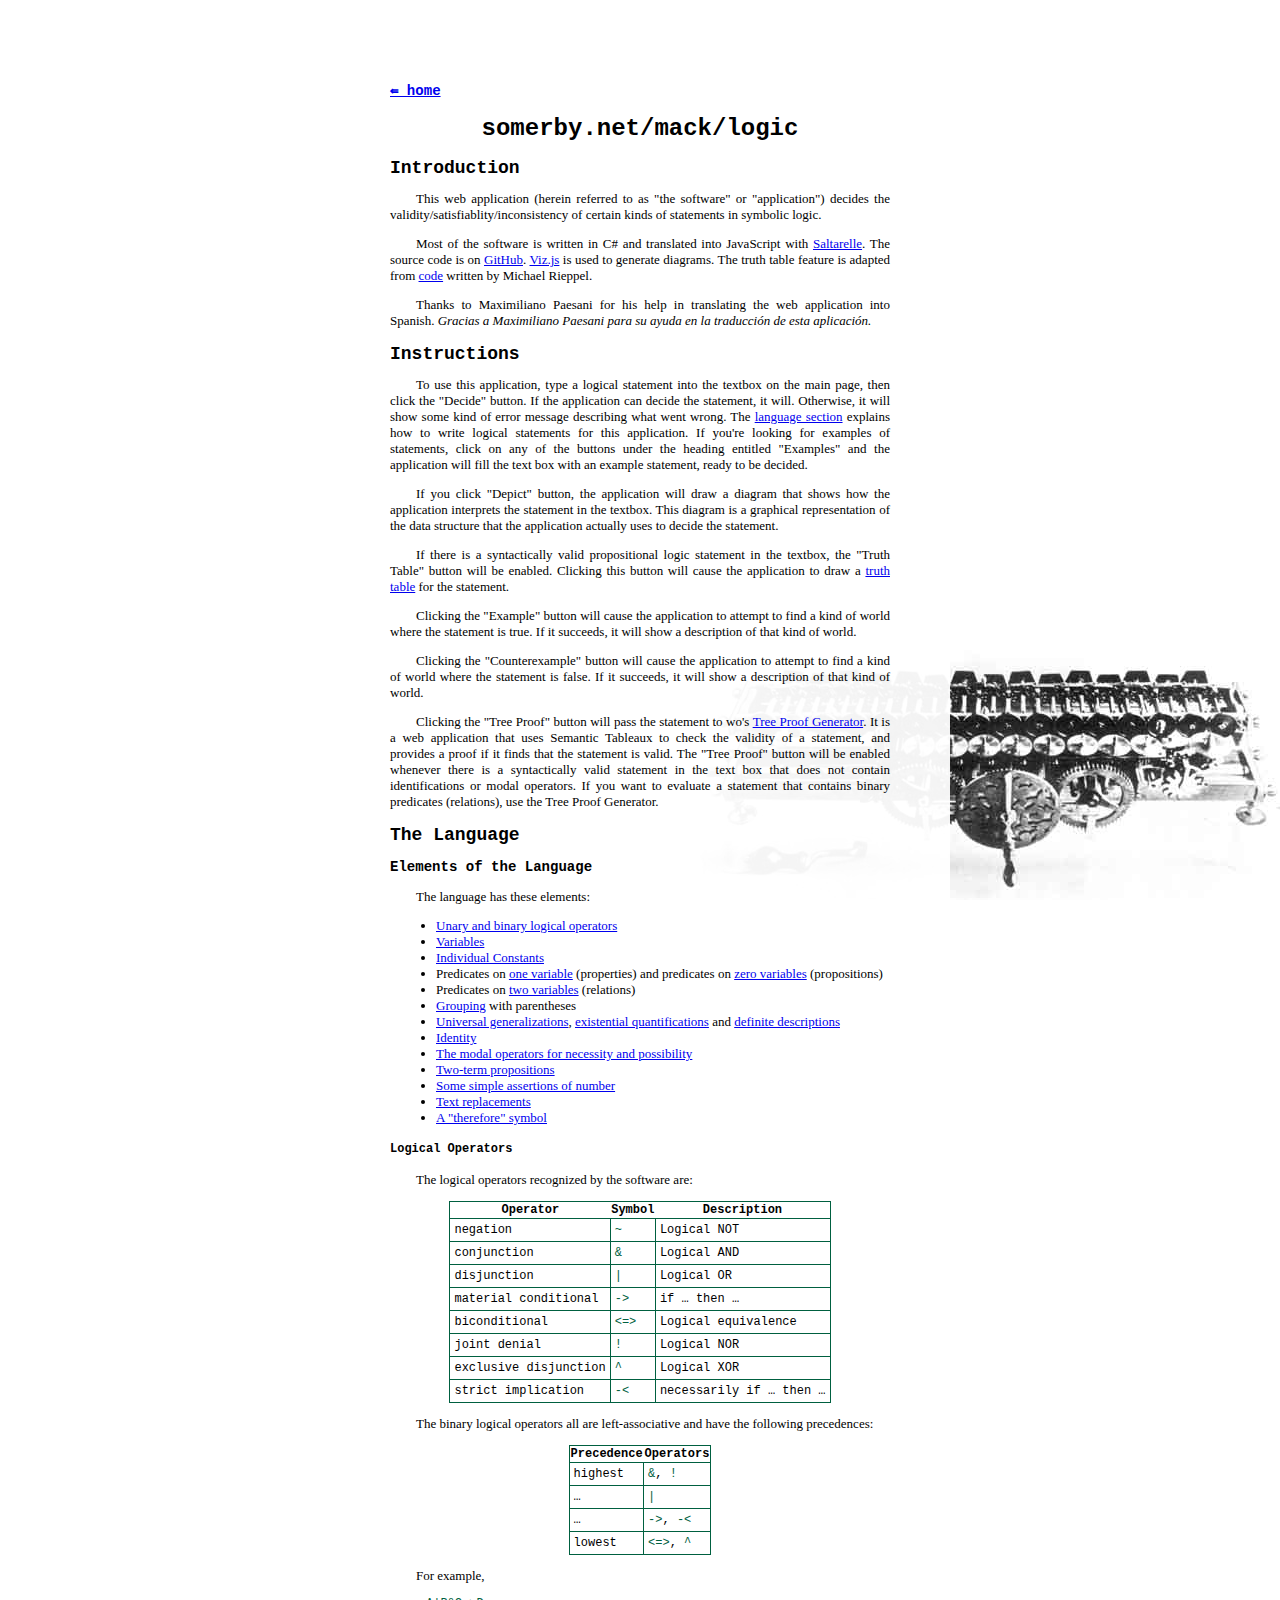
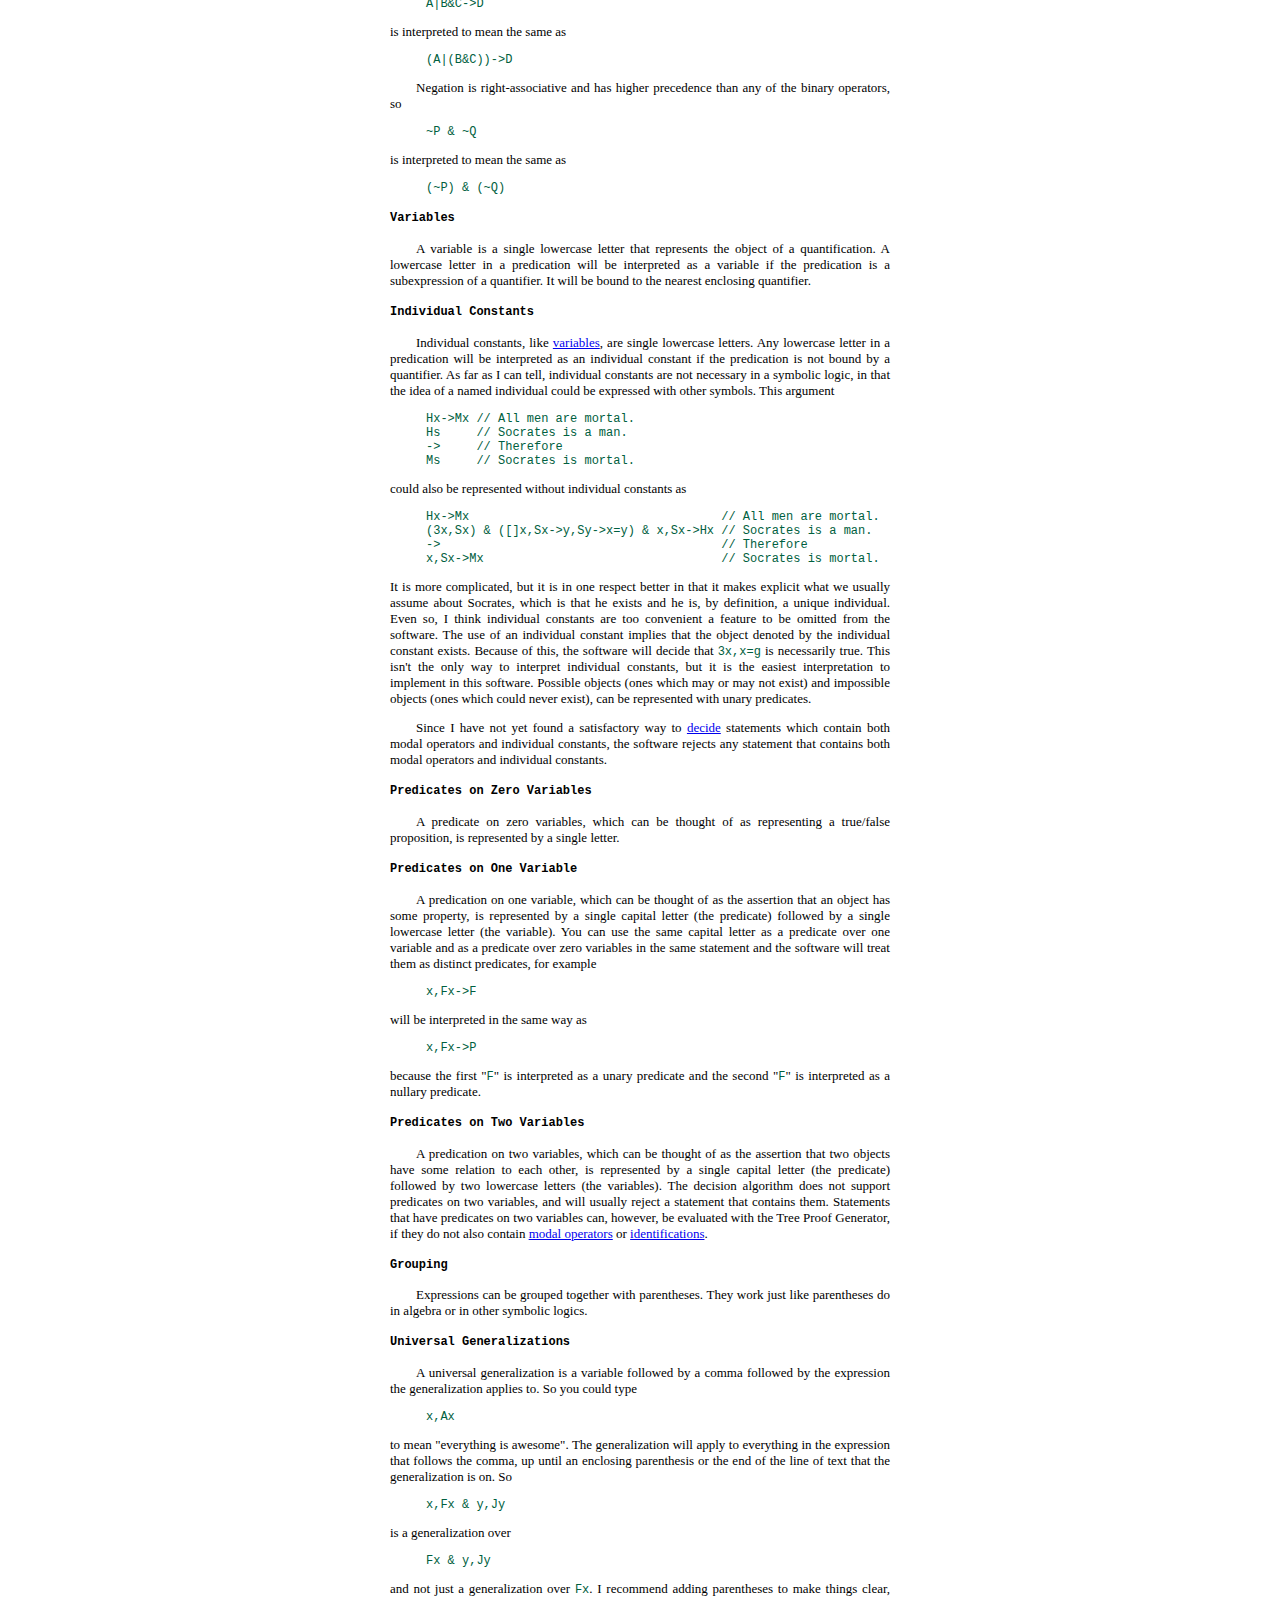
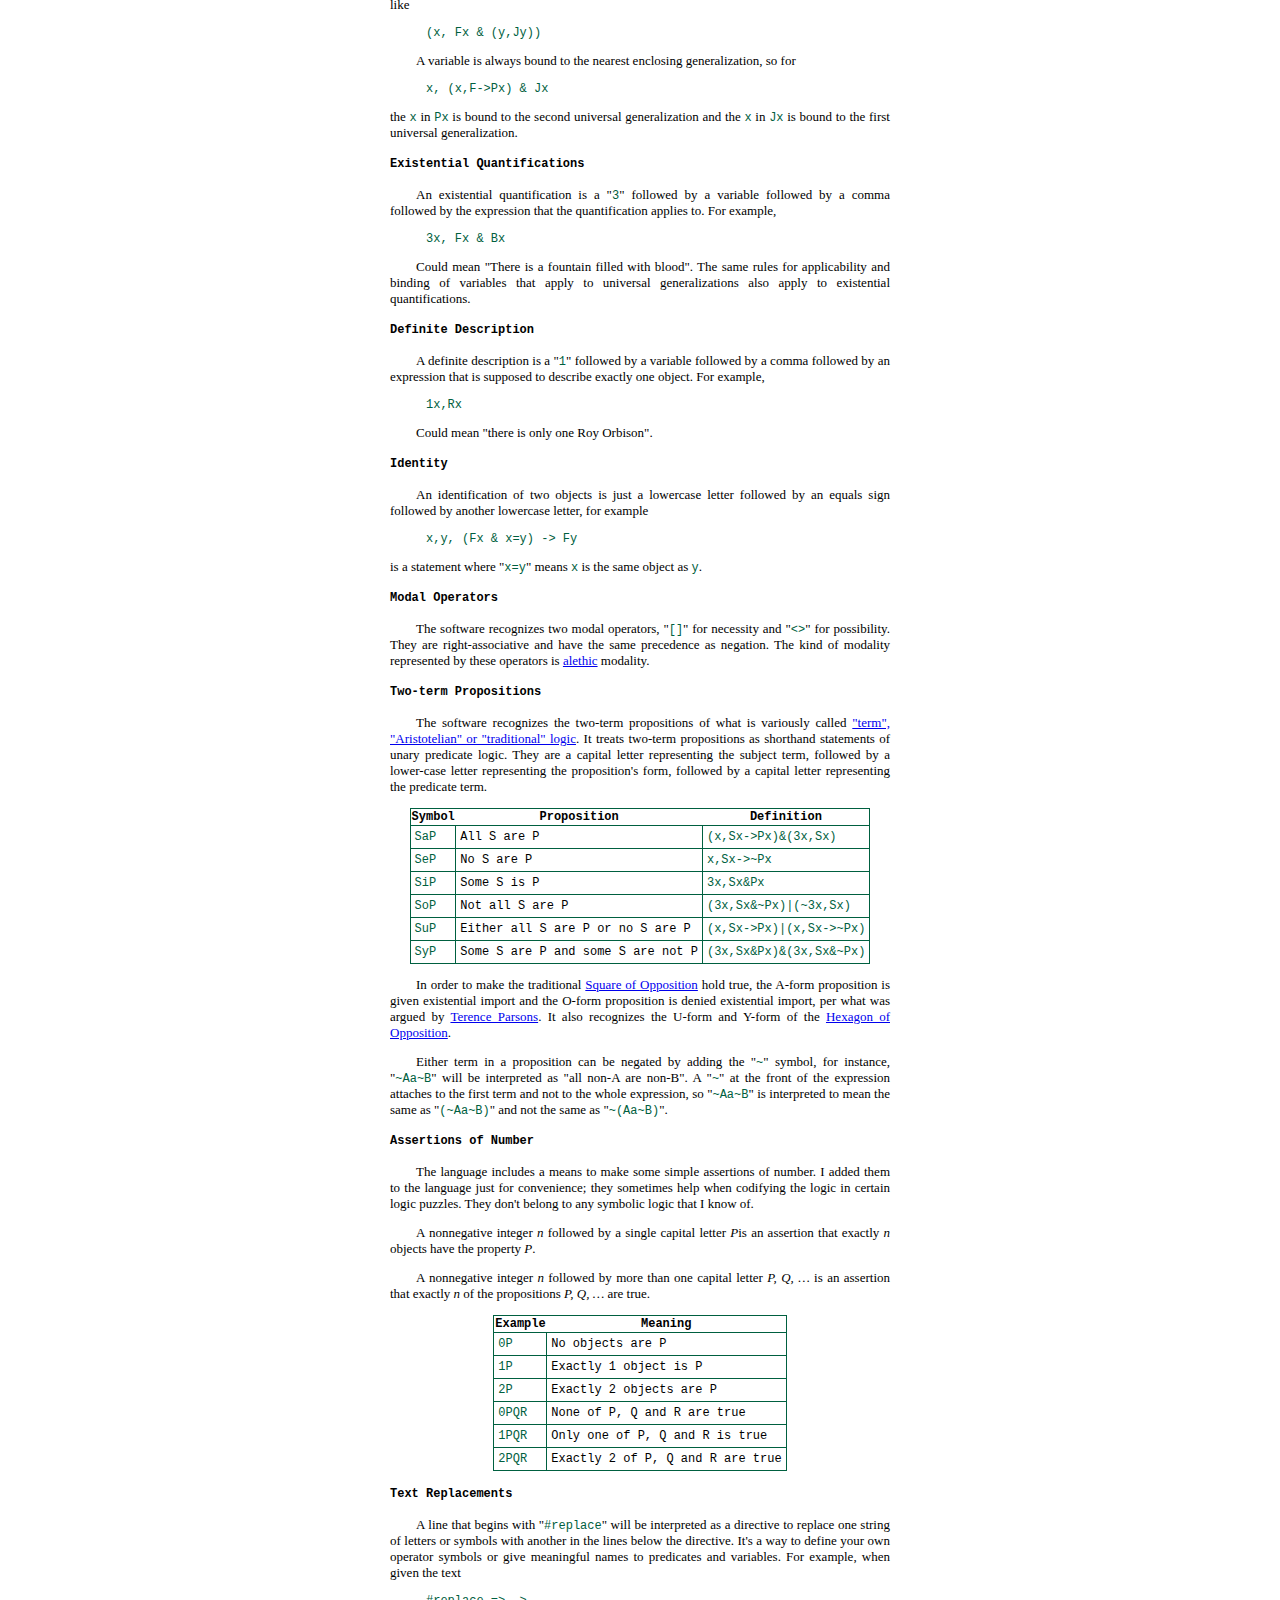
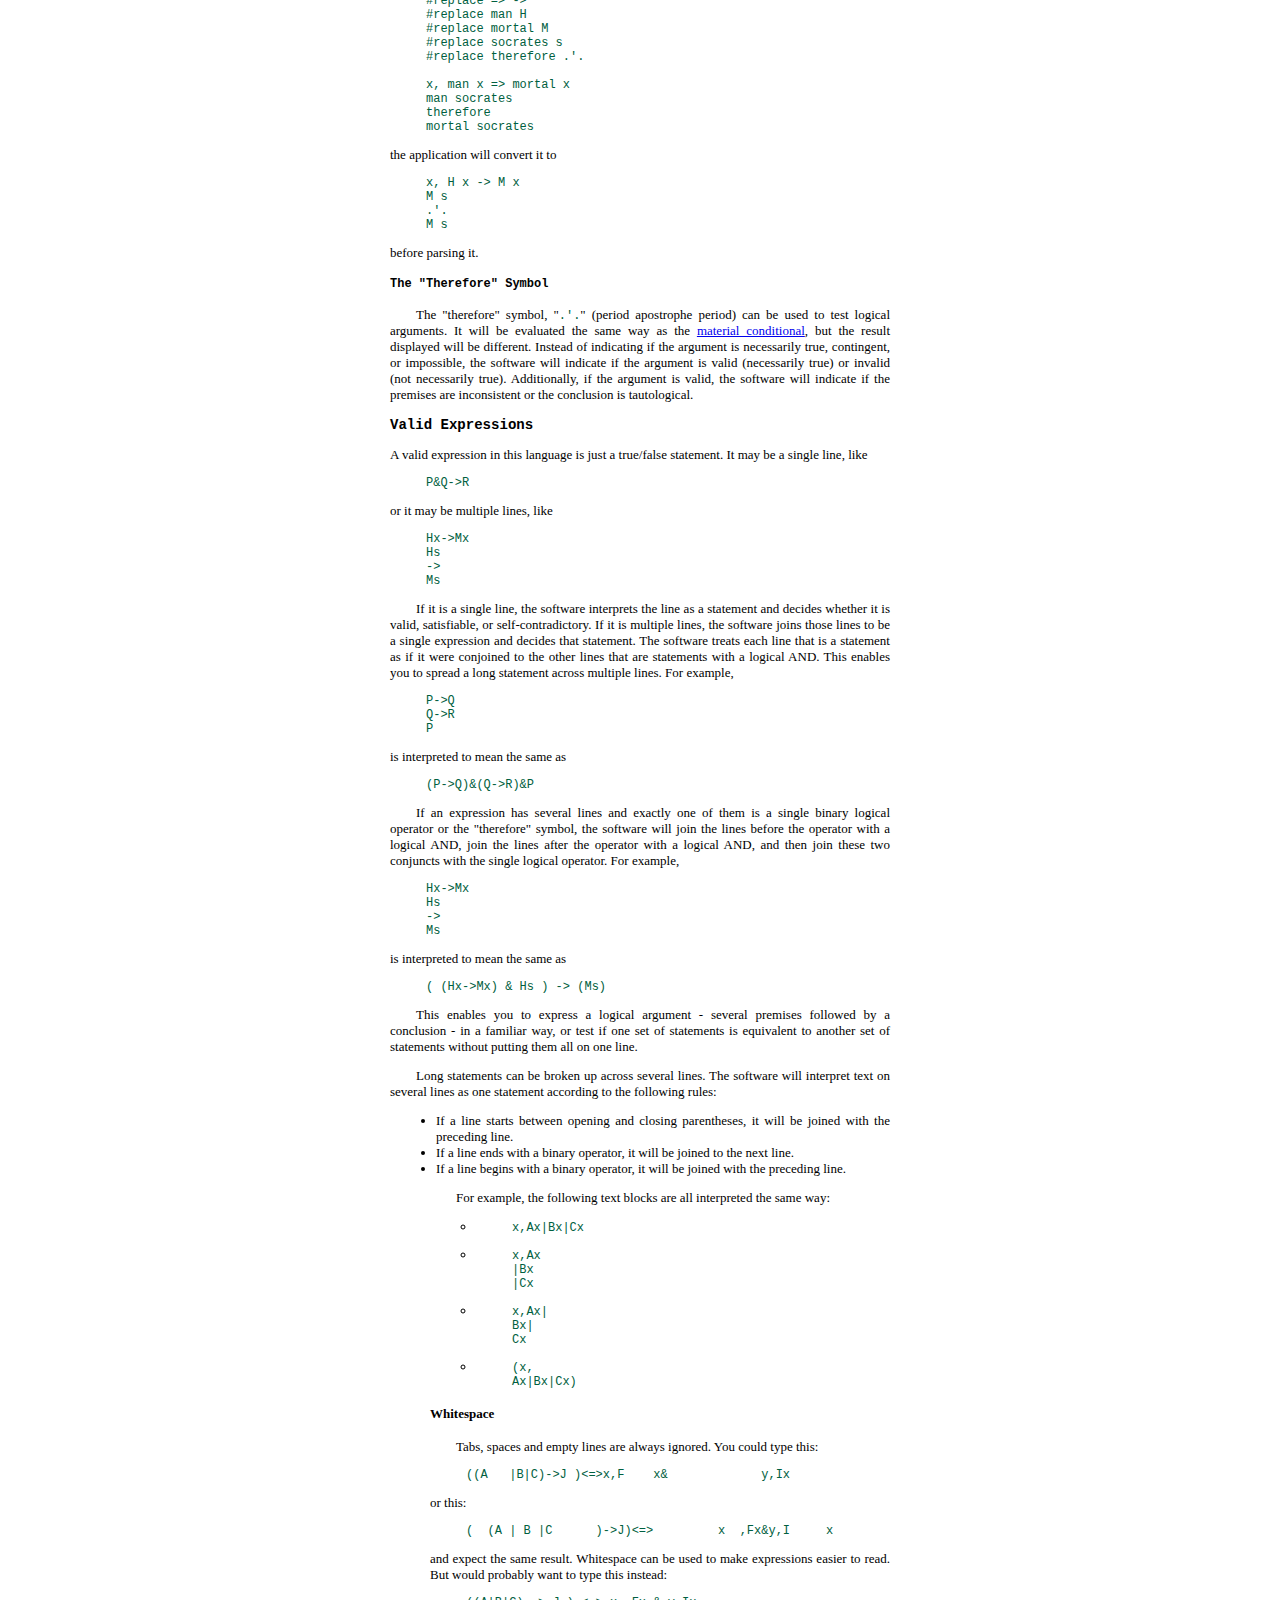
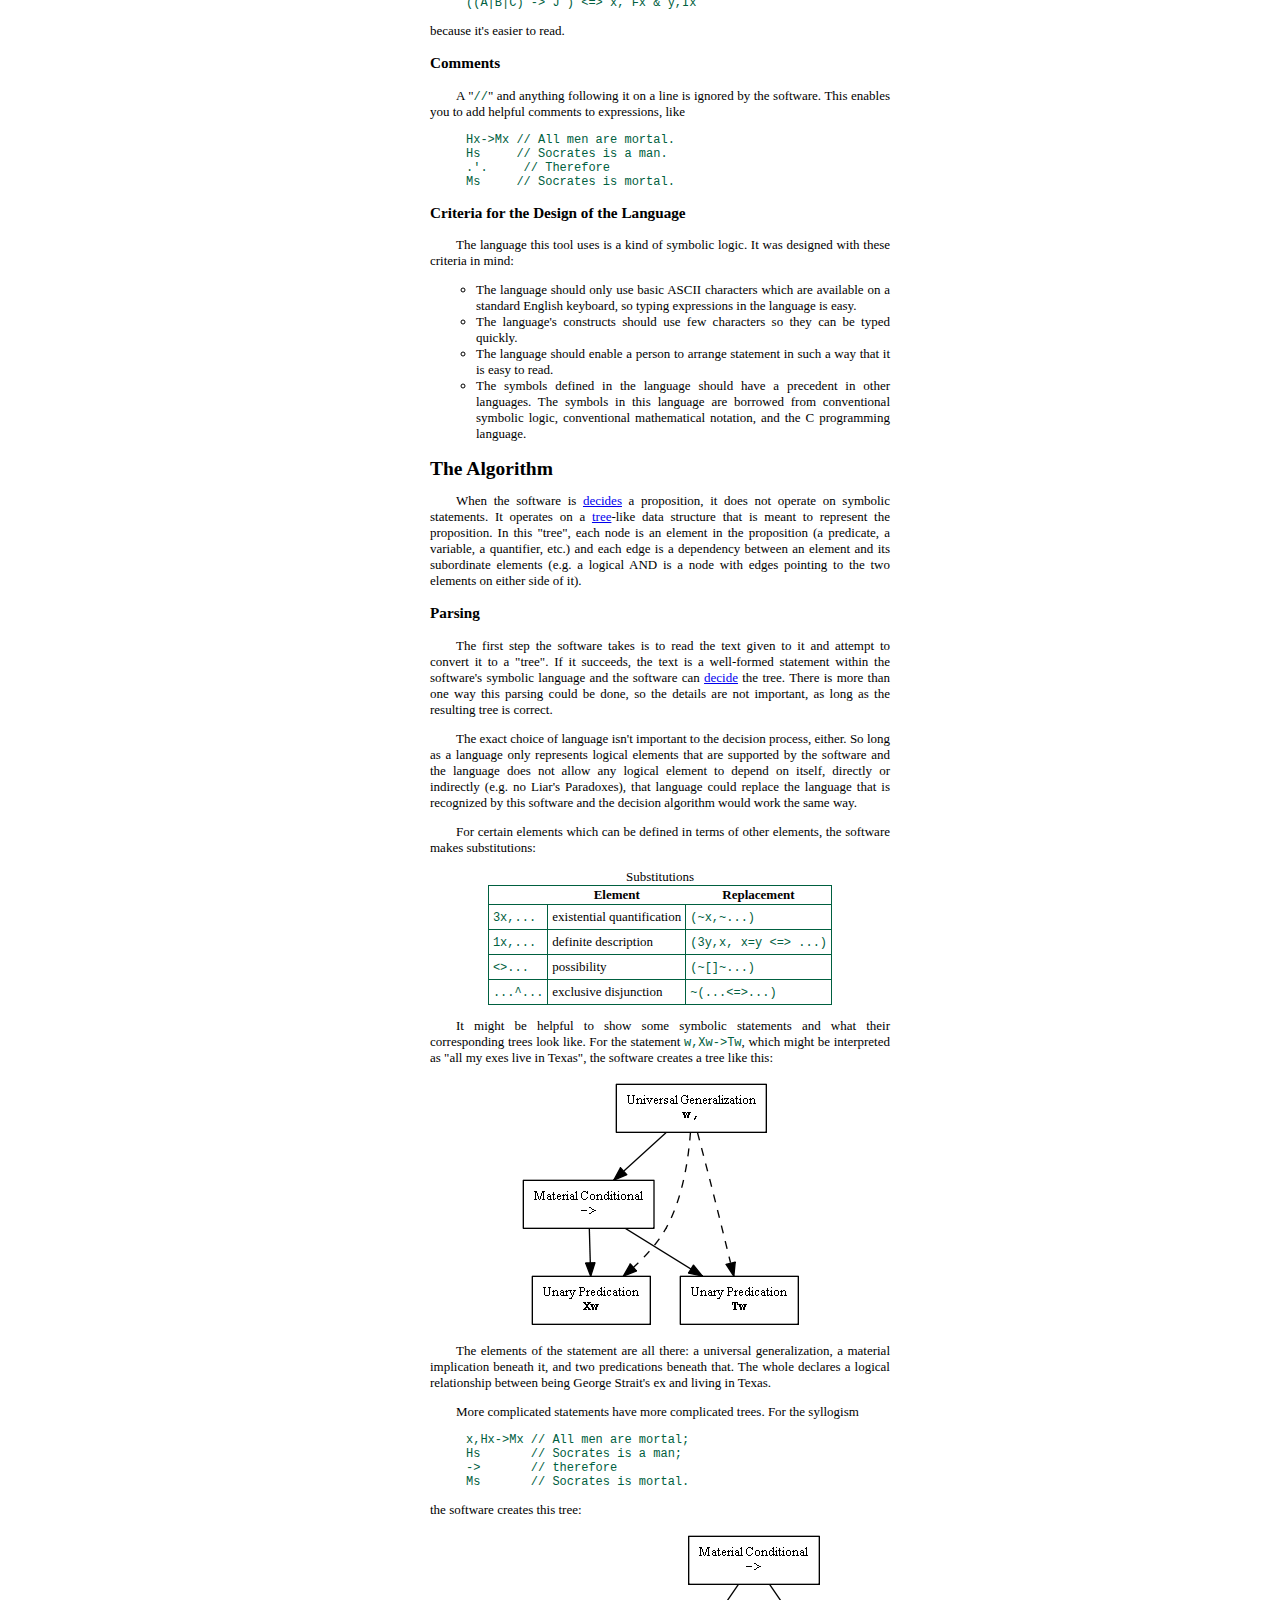
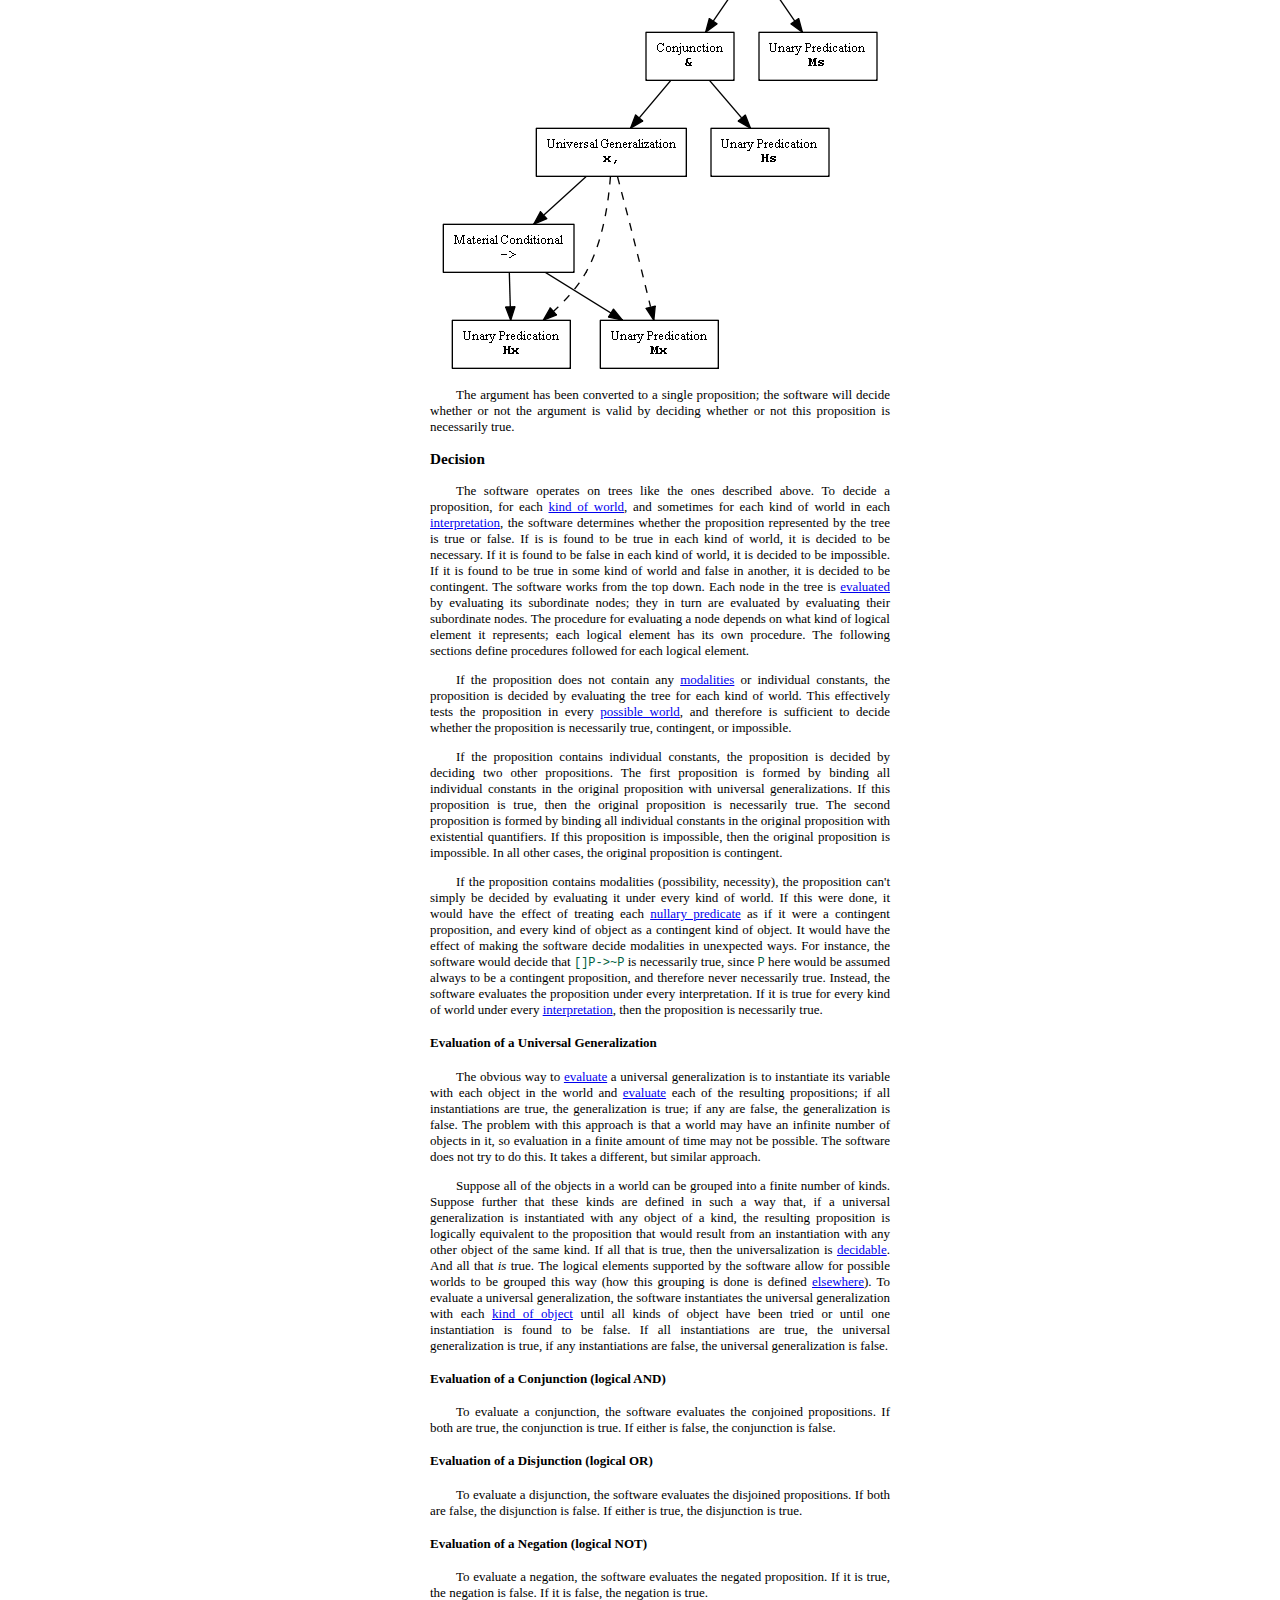
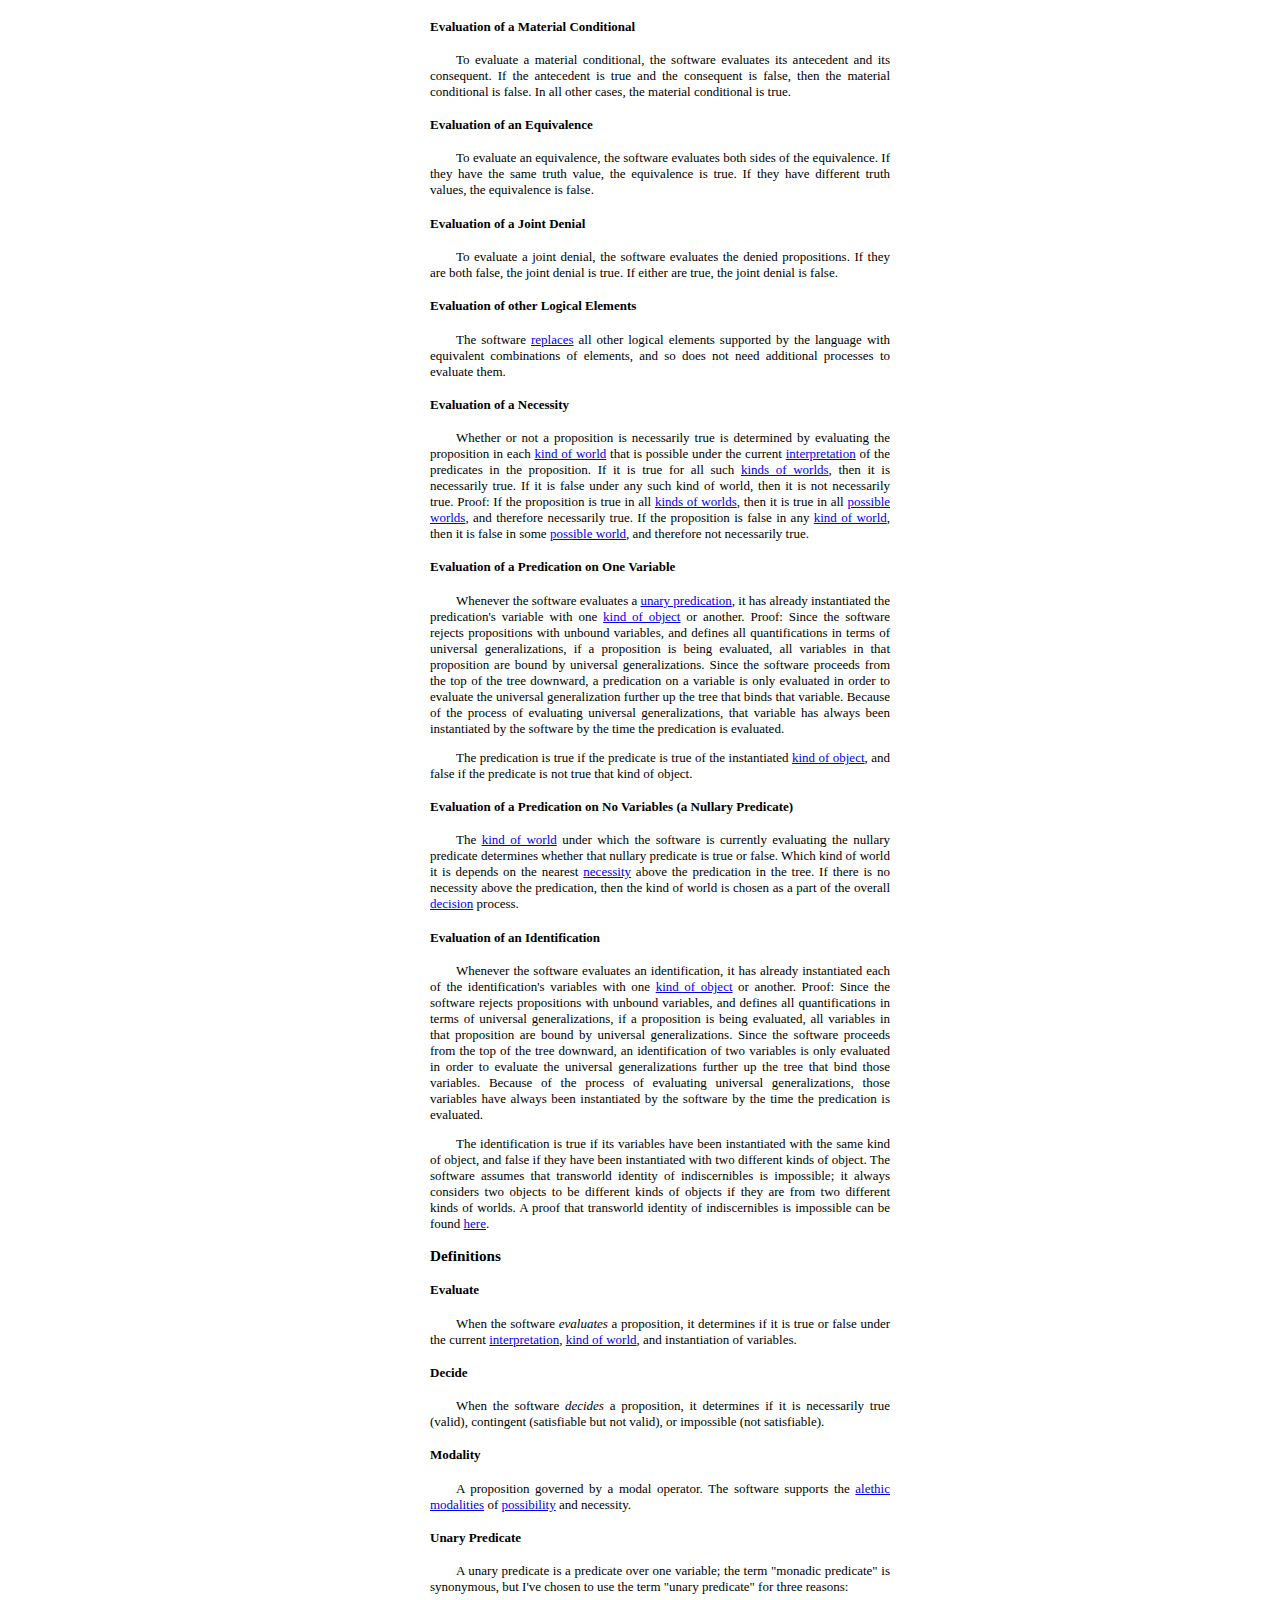
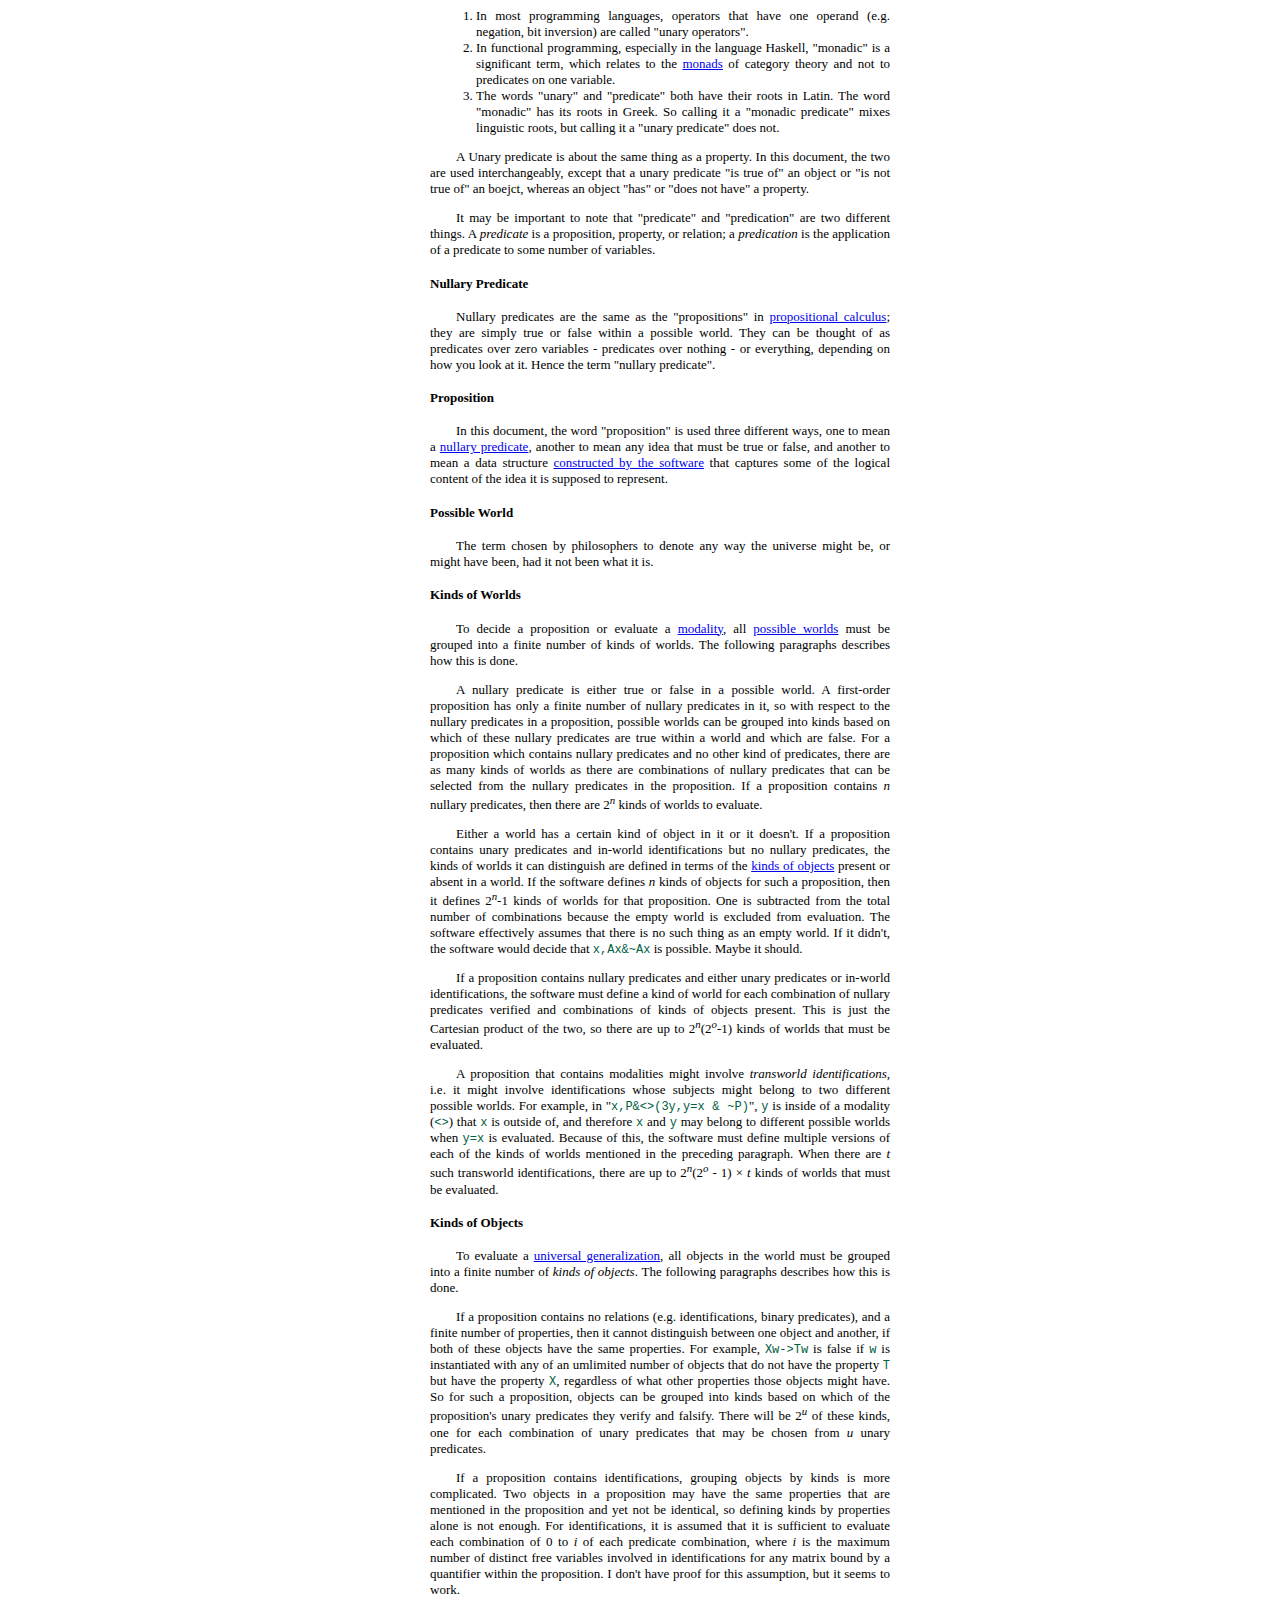
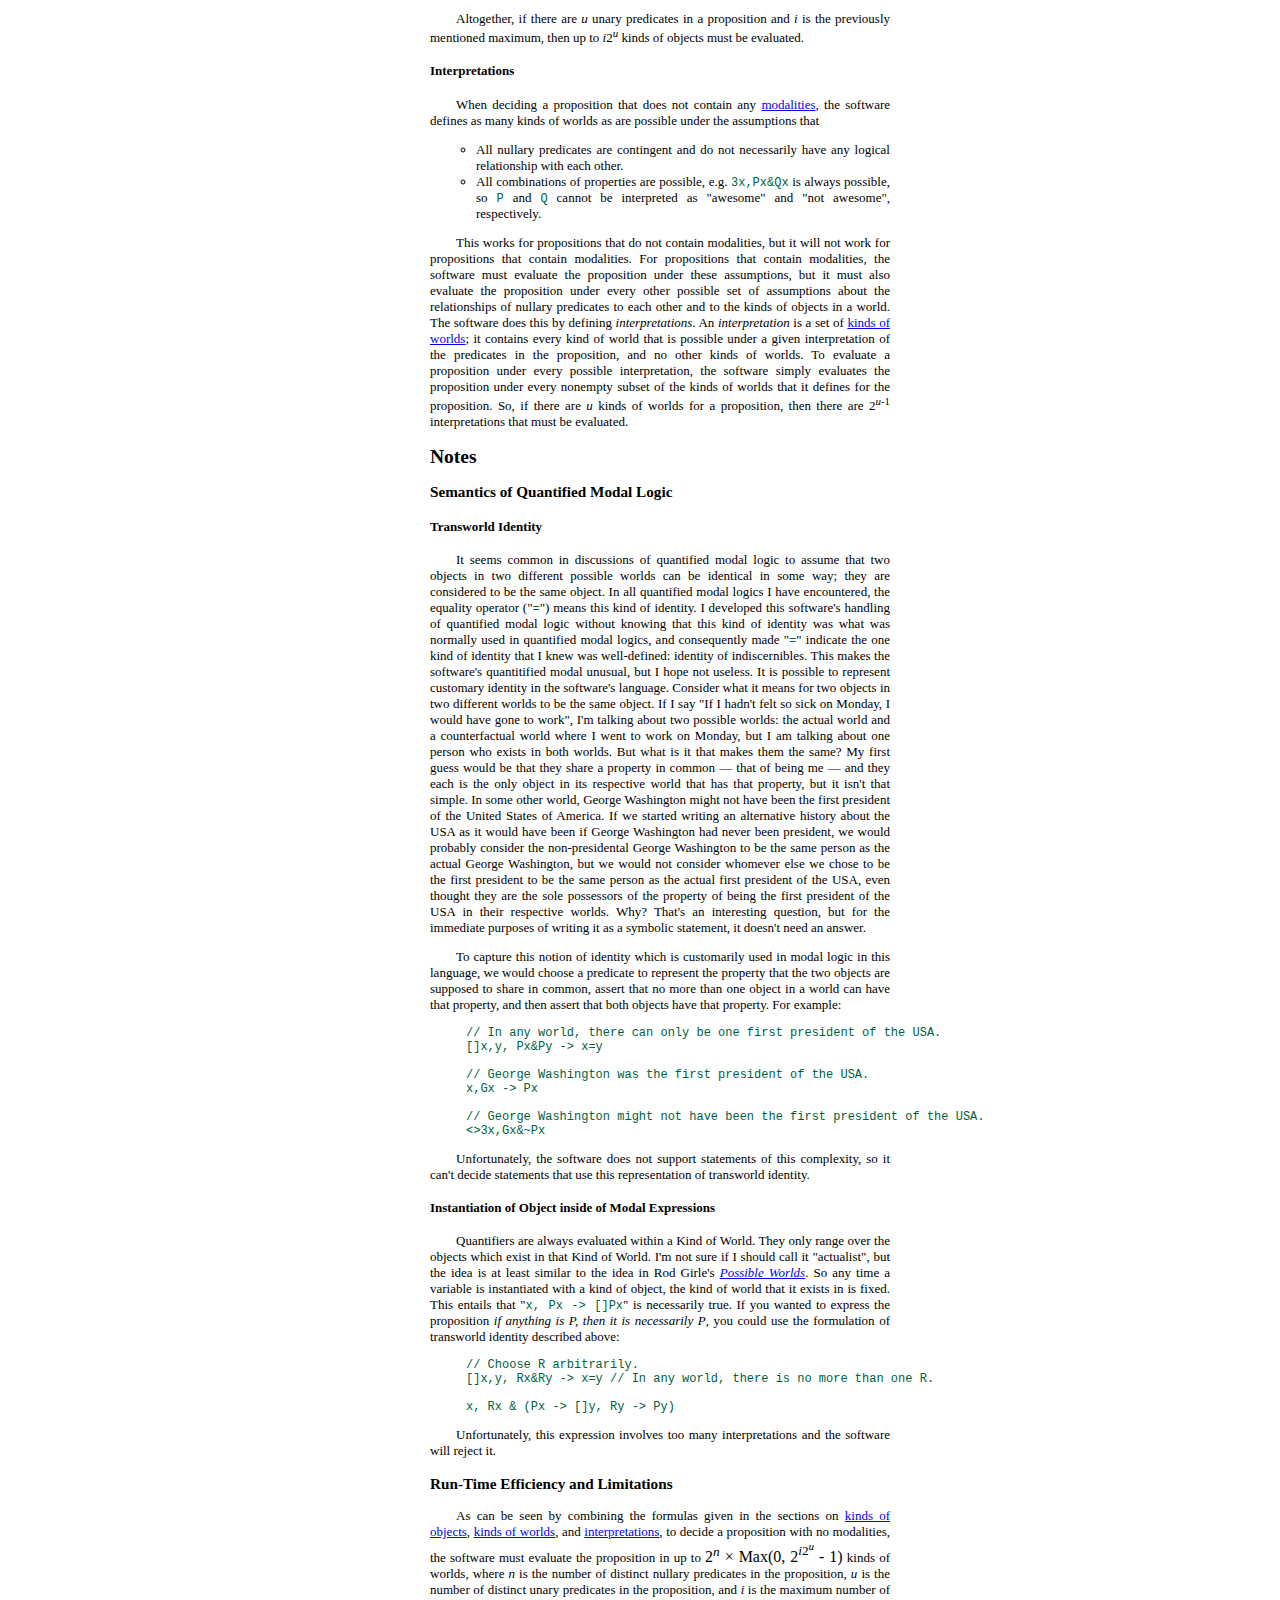
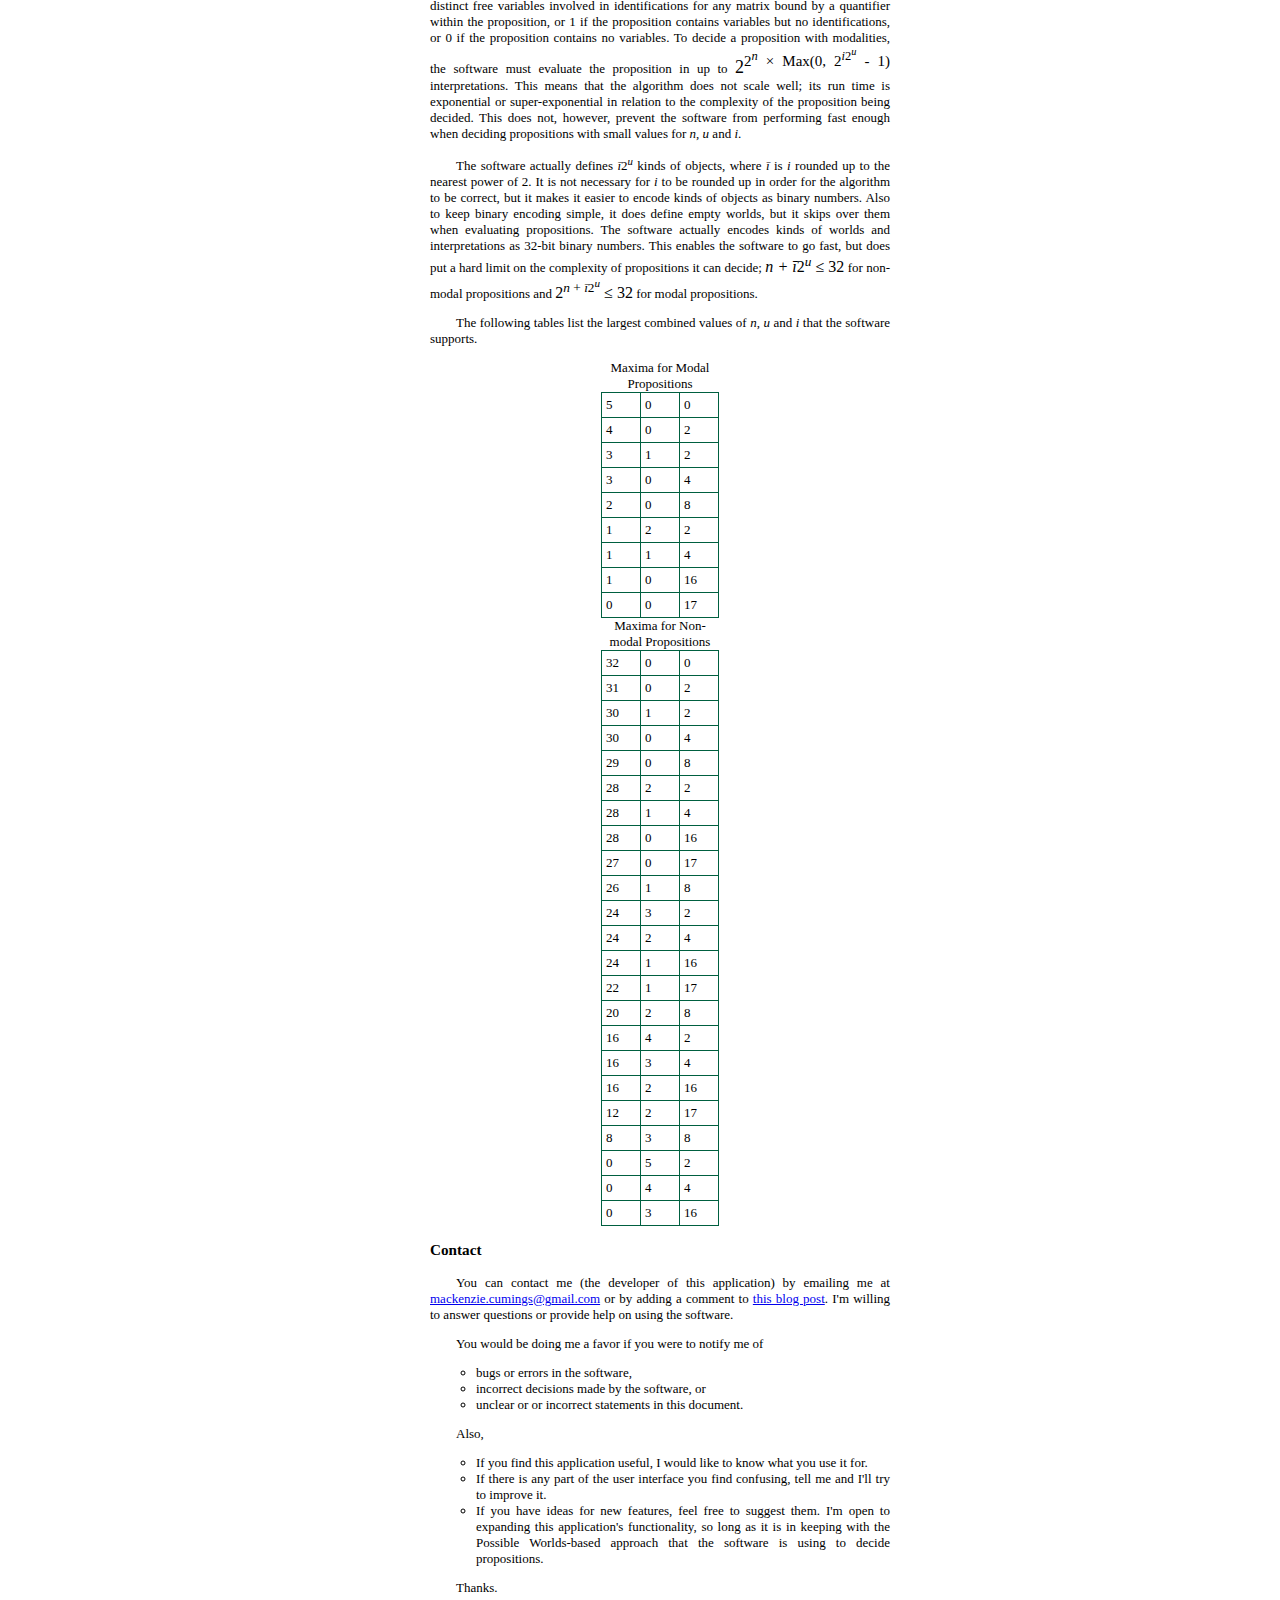
<file: WebApplication/en/information.html>
<!DOCTYPE html>
<!--
  somerby.net/mack/logic
  Copyright (C) 2015, 2023 MacKenzie Cumings
 
  This program is free software; you can redistribute it and/or modify
  it under the terms of the GNU General Public License as published by
  the Free Software Foundation; either version 2 of the License, or
  (at your option) any later version.
 
  This program is distributed in the hope that it will be useful,
  but WITHOUT ANY WARRANTY; without even the implied warranty of
  MERCHANTABILITY or FITNESS FOR A PARTICULAR PURPOSE. See the
  GNU General Public License for more details.
 
  You should have received a copy of the GNU General Public License along
  with this program; if not, write to the Free Software Foundation, Inc.,
  51 Franklin Street, Fifth Floor, Boston, MA 02110-1301 USA.
-->

<html>
<head lang="en">
<meta charset="UTF-8" />
<meta name="viewport" content="width=device-width, initial-scale=1" />
<title>Information for somerby.net/mack/logic</title>

<link rel="stylesheet" href="../style.css" type="text/css" />

</head>
<body onload="sgnimuc()">

<div id="text_column">

<h3><a href="index.html">&#8666; home</a></h3>

<h1>somerby.net/mack/logic</h1>

<h2 id="introduction">Introduction</h2>

<p>This web application (herein referred to as &quot;the software&quot; or &quot;application&quot;) decides the validity/satisfiablity/inconsistency of certain kinds of statements in symbolic logic.</p>

<p>Most of the software is written in C# and translated into JavaScript with <a href="http://www.saltarelle-compiler.com/" target="_blank">Saltarelle</a>.  The source code is on <a href="https://github.com/mackwai/UnaryPredicateLogic" target="_blank">GitHub</a>.  <a href="https://github.com/mdaines/viz.js/">Viz.js</a> is used to generate diagrams.  The truth table feature is adapted from <a href="https://github.com/mrieppel/TruthTableGenerator" target="_blank">code</a> written by Michael Rieppel.</p>

<p>Thanks to Maximiliano Paesani for his help in translating the web application into Spanish.  <em>Gracias a Maximiliano Paesani para su ayuda en la traducción de esta aplicación.</em></p>

<h2 id="instructions">Instructions</h2>

<p>To use this application, type a logical statement into the textbox on the main page, then click the "Decide" button.
If the application can decide the statement, it will.  Otherwise, it will show some kind of error message describing what went wrong.
The <a href="#the_language">language section</a> explains how to write logical statements for this application.
If you're looking for examples of statements, click on any of the buttons under the heading entitled "Examples" and the application will fill the text box with an example statement, ready to be decided.</p>

<p>If you click "Depict" button, the application will draw a diagram that shows how the application interprets the statement in the textbox.
This diagram is a graphical representation of the data structure that the application actually uses to decide the statement.</p>

<p>If there is a syntactically valid propositional logic statement in the textbox, the "Truth Table" button will be enabled.
Clicking this button will cause the application to draw a <a href="http://en.wikipedia.org/wiki/Truth_table" target="_blank">truth table</a> for the statement.</p>

<p>Clicking the "Example" button will cause the application to attempt to find a kind of world where the statement is true.
If it succeeds, it will show a description of that kind of world.</p>

<p>Clicking the "Counterexample" button will cause the application to attempt to find a kind of world where the statement is false.
If it succeeds, it will show a description of that kind of world.</p>

<p>Clicking the "Tree Proof" button will pass the statement to wo's <a href="http://www.umsu.de/logik/trees" target="_blank">Tree Proof Generator</a>.
It is a web application that uses Semantic Tableaux to check the validity of a statement, and provides a proof if it finds that the statement is valid.
The "Tree Proof" button will be enabled whenever there is a syntactically valid statement in the text box that does not contain identifications or modal operators.
If you want to evaluate a statement that contains binary predicates (relations), use the Tree Proof Generator.</p>

<h2 id="the_language">The Language</h2>

<h3>Elements of the Language</h3>

<p>The language has these elements:</p>

<ul>
  <li><a href="#language_logical_operators">Unary and binary logical operators</a></li>
  <li><a href="#language_variable">Variables</a></li>
  <li><a href="#language_constant">Individual Constants</a></li>
  <li>Predicates on <a href="#language_unary_predicate">one variable</a> (properties) and predicates on <a href="#language_nullary_predicate">zero variables</a> (propositions)</li>
  <li>Predicates on <a href="#language_binary_predicate">two variables</a> (relations)</li>
  <li><a href="#language_grouping">Grouping</a> with parentheses</li>
  <li><a href="#language_universal_generalization">Universal generalizations</a>, <a href="#language_existential_quantification">existential quantifications</a> and <a href="#language_definite_description">definite descriptions</a></li>
  <li><a href="#language_identity">Identity</a></li>
  <li><a href="#language_modal_operators">The modal operators for necessity and possibility</a></li>
  <li><a href="#language_two_term_propositions">Two-term propositions</a></li>
  <li><a href="#language_assertions_of_number">Some simple assertions of number</a></li>
  <li><a href="#text_replacements">Text replacements</a></li>
  <li><a href="#language_therefore">A "therefore" symbol</a></li>
</ul>

<h4 id="language_logical_operators">Logical Operators</h4>

<p>The logical operators recognized by the software are:</p>

<table>
  <tr><th>Operator</th><th>Symbol</th><th>Description</th></tr>
  <tr><td>negation</td>             <td><span class="symbolic">~</span></td>        <td>Logical NOT</td></tr>
  <tr><td>conjunction</td>          <td><span class="symbolic">&amp;</span></td>    <td>Logical AND</td></tr>
  <tr><td>disjunction</td>          <td><span class="symbolic">|</span></td>        <td>Logical OR</td></tr>
  <tr><td>material conditional</td> <td><span class="symbolic">-&gt;</span></td>    <td>if &hellip; then &hellip;</td></tr>
  <tr><td>biconditional</td>        <td><span class="symbolic">&lt;=&gt;</span></td><td>Logical equivalence</td></tr>
  <tr><td>joint denial</td>         <td><span class="symbolic">!</span></td>        <td>Logical NOR</td></tr>
  <tr><td>exclusive disjunction</td><td><span class="symbolic">^</span></td>        <td>Logical XOR</td></tr>
  <tr><td>strict implication</td><td><span class="symbolic">-&lt;</span></td>        <td>necessarily if &hellip; then &hellip;</td></tr>
</table>

<p>The binary logical operators all are left-associative and have the following precedences:</p>

<table>
  <tr><th>Precedence</th><th>Operators</th></tr>
  <tr><td>highest</td>  <td><span class="symbolic">&amp;</span>, <span class="symbolic">!</span></td></tr>
  <tr><td>&hellip;</td> <td><span class="symbolic">|</span></td></tr>
  <tr><td>&hellip;</td> <td><span class="symbolic">-&gt;</span>, <span class="symbolic">-&lt;</span></td></tr>
  <tr><td>lowest</td>   <td><span class="symbolic">&lt;=&gt;</span>, <span class="symbolic">^</span></td></tr>
</table>

<p>For example,</p>

<pre class="symbolic">A|B&amp;C-&gt;D</pre>

<p class="continuation">is interpreted to mean the same as</p>

<pre class="symbolic">(A|(B&amp;C))-&gt;D</pre>

<p>Negation is right-associative and has higher precedence than any of the binary operators, so</p>

<pre class="symbolic">~P &amp; ~Q</pre>

<p class="continuation">is interpreted to mean the same as</p>

<pre class="symbolic">(~P) &amp; (~Q)</pre>

<h4 id="language_variable">Variables</h4>
<p>A variable is a single lowercase letter that represents the object of a quantification.
A lowercase letter in a predication will be interpreted as a variable if the predication is a subexpression of a quantifier.
It will be bound to the nearest enclosing quantifier.</p>

<h4 id="language_constant">Individual Constants</h4>
<p>Individual constants, like <a href="#language_variable">variables</a>, are single lowercase letters.
Any lowercase letter in a predication will be interpreted as an individual constant if the predication is not bound by a quantifier.
As far as I can tell, individual constants are not necessary in a symbolic logic, in that the idea of a named individual could be expressed with other symbols.
This argument</p>

<pre class="symbolic">Hx-&gt;Mx // All men are mortal.
Hs     // Socrates is a man.
-&gt;     // Therefore
Ms     // Socrates is mortal.</pre>

<p class="continuation">could also be represented without individual constants as</p>

<pre class="symbolic">Hx-&gt;Mx                                   // All men are mortal.
(3x,Sx) &amp; ([]x,Sx-&gt;y,Sy-&gt;x=y) &amp; x,Sx->Hx // Socrates is a man.
-&gt;                                       // Therefore
x,Sx->Mx                                 // Socrates is mortal.</pre>

<p class="continuation">It is more complicated, but it is in one respect better in that it makes explicit what we usually assume about Socrates, which is that he exists and he is, by definition, a unique individual.
Even so, I think individual constants are too convenient a feature to be omitted from the software.
The use of an individual constant implies that the object denoted by the individual constant exists.
Because of this, the software will decide that <span class="symbolic">3x,x=g</span> is necessarily true.
This isn't the only way to interpret individual constants, but it is the easiest interpretation to implement in this software.
Possible objects (ones which may or may not exist) and impossible objects (ones which could never exist), can be represented with unary predicates.</p>

<p>Since I have not yet found a satisfactory way to <a href="#decide">decide</a> statements which contain both modal operators and individual constants, the software rejects any statement that contains both modal operators and individual constants.</p>

<h4 id="language_nullary_predicate">Predicates on Zero Variables</h4>

<p>A predicate on zero variables, which can be thought of as representing a true/false proposition, is represented by a single letter.</p>

<h4 id="language_unary_predicate">Predicates on One Variable</h4>

<p>A predication on one variable, which can be thought of as the assertion that an object has some property, is represented by a single capital letter (the predicate) followed by a single lowercase letter (the variable).  You can use the same capital letter as a predicate over one variable and as a predicate over zero variables in the same statement and the software will treat them as distinct predicates, for example</p>

<pre class="symbolic">x,Fx-&gt;F</pre>

<p class="continuation">will be interpreted in the same way as</p>

<pre class="symbolic">x,Fx-&gt;P</pre>

<p class="continuation">because the first &quot;<span class="symbolic">F</span>&quot; is interpreted as a unary predicate and the second &quot;<span class="symbolic">F</span>&quot; is interpreted as a nullary predicate.</p>

<h4 id="language_binary_predicate">Predicates on Two Variables</h4>

<p>A predication on two variables, which can be thought of as the assertion that two objects have some relation to each other, is represented by a single capital letter (the predicate) followed by two lowercase letters (the variables).
The decision algorithm does not support predicates on two variables, and will usually reject a statement that contains them.
Statements that have predicates on two variables can, however, be evaluated with the Tree Proof Generator, if they do not also contain <a href="#language_modal_operators">modal operators</a> or <a href="#language_identity">identifications</a>.</p>

<h4 id="grouping">Grouping</h4>

<p>Expressions can be grouped together with parentheses.  They work just like parentheses do in algebra or in other symbolic logics.</p>

<h4 id="language_universal_generalization">Universal Generalizations</h4>

<p>A universal generalization is a variable followed by a comma followed by the expression the generalization applies to.  So you could type</p>

<pre class="symbolic">x,Ax</pre>

<p class="continuation">to mean "everything is awesome".  The generalization will apply to everything in the expression that follows the comma, up until an enclosing parenthesis or the end of the line of text that the generalization is on.  So</p>

<pre class="symbolic">x,Fx &amp; y,Jy</pre>

<p class="continuation">is a generalization over</p>

<pre class="symbolic">Fx &amp; y,Jy</pre>

<p class="continuation">and not just a generalization over <span class="symbolic">Fx</span>.  I recommend adding parentheses to make things clear, like</p>

<pre class="symbolic">(x, Fx &amp; (y,Jy))</pre>

<p>A variable is always bound to the nearest enclosing generalization, so for</p>

<pre class="symbolic">x, (x,F-&gt;Px) &amp; Jx</pre>

<p class="continuation">the <span class="symbolic">x</span> in <span class="symbolic">Px</span> is bound to the second universal generalization and the <span class="symbolic">x</span> in <span class="symbolic">Jx</span> is bound to the first universal generalization.</p>


<h4 id="language_existential_quantification">Existential Quantifications</h4>

<p>An existential quantification is a "<span class="symbolic">3</span>" followed by a variable followed by a comma followed by the expression that the quantification applies to.  For example,</p>

<pre class="symbolic">3x, Fx &amp; Bx</pre>

<p>Could mean "There is a fountain filled with blood".  The same rules for applicability and binding of variables that apply to universal generalizations also apply to existential quantifications.</p>

<h4 id="language_definite_description">Definite Description</h4>

<p>A definite description is a "<span class="symbolic">1</span>" followed by a variable followed by a comma followed by an expression that is supposed to describe exactly one object.  For example,</p>

<pre class="symbolic">1x,Rx</pre>

<p>Could mean "there is only one Roy Orbison".</p>

<h4 id="language_identity">Identity</h4>

<p>An identification of two objects is just a lowercase letter followed by an equals sign followed by another lowercase letter, for example</p>

<pre class="symbolic">x,y, (Fx &amp; x=y) -&gt; Fy</pre>

<p class="continuation">is a statement where "<span class="symbolic">x=y</span>" means <span class="symbolic">x</span> is the same object as <span class="symbolic">y</span>.</p>

<h4 id="language_modal_operators">Modal Operators</h4>

<p>The software recognizes two modal operators, "<span class="symbolic">[]</span>" for necessity and "<span class="symbolic">&lt;&gt;</span>" for possibility.  They are right-associative and have the same precedence as negation.  The kind of modality represented by these operators is <a href="http://en.wikipedia.org/wiki/Alethic_modality">alethic</a> modality.</p>

<h4 id="language_two_term_propositions">Two-term Propositions</h4>

<p>The software recognizes the two-term propositions of what is variously called <a href="http://en.wikipedia.org/wiki/Term_logic" target="_blank">"term", "Aristotelian" or "traditional" logic</a>.  It treats two-term propositions as shorthand statements of unary predicate logic.  They are a capital letter representing the subject term, followed by a lower-case letter representing the proposition's form, followed by a capital letter representing the predicate term.</p>

<table>
  <tr><th>Symbol</th><th>Proposition</th><th>Definition</th></tr>
  <tr><td><span class="symbolic">SaP</span></td><td>All S are P</td>                      <td><span class="symbolic">(x,Sx-&gt;Px)&amp;(3x,Sx)</span></td></tr>
  <tr><td><span class="symbolic">SeP</span></td><td>No S are P</td>                       <td><span class="symbolic">x,Sx-&gt;~Px</span></td></tr>
  <tr><td><span class="symbolic">SiP</span></td><td>Some S is P</td>                      <td><span class="symbolic">3x,Sx&amp;Px</span></td></tr>
  <tr><td><span class="symbolic">SoP</span></td><td>Not all S are P</td>                  <td><span class="symbolic">(3x,Sx&amp;~Px)|(~3x,Sx)</span></td></tr>
  <tr><td><span class="symbolic">SuP</span></td><td>Either all S are P or no S are P </td><td><span class="symbolic">(x,Sx-&gt;Px)|(x,Sx-&gt;~Px)</span></td></tr>
  <tr><td><span class="symbolic">SyP</span></td><td>Some S are P and some S are not P</td><td><span class="symbolic">(3x,Sx&amp;Px)&amp;(3x,Sx&amp;~Px)</span></td></tr>
</table>

<p>In order to make the traditional <a href="http://en.wikipedia.org/wiki/Square_of_opposition" target="_blank">Square of Opposition</a> hold true, the A-form proposition is given existential import and the O-form proposition is denied existential import, per what was argued by <a href="http://plato.stanford.edu/entries/square/" target="_blank">Terence Parsons</a>.  It also recognizes the U-form and Y-form of the <a href="http://en.wikipedia.org/wiki/Logical_hexagon">Hexagon of Opposition</a>.</p>

<p>Either term in a proposition can be negated by adding the "<span class="symbolic">~</span>" symbol, for instance, "<span class="symbolic">~Aa~B</span>" will be interpreted as "all non-A are non-B".  A "<span class="symbolic">~</span>" at the front of the expression attaches to the first term and not to the whole expression, so "<span class="symbolic">~Aa~B</span>" is interpreted to mean the same as "<span class="symbolic">(~Aa~B)</span>" and not the same as "<span class="symbolic">~(Aa~B)</span>".</p>

<h4 id="language_assertions_of_number">Assertions of Number</h4>

<p>The language includes a means to make some simple assertions of number.  I added them to the language just for convenience; they sometimes help when codifying the logic in certain logic puzzles.  They don't belong to any symbolic logic that I know of.</p>

<p>A nonnegative integer <em>n</em> followed by a single capital letter <em>P</em>is an assertion that exactly <em>n</em> objects have the property <em>P</em>.</p>

<p>A nonnegative integer <em>n</em> followed by more than one capital letter <em>P, Q, &hellip;</em> is an assertion that exactly <em>n</em>  of the propositions <em>P, Q, &hellip;</em> are true.<p/>

<table>
  <tr><th>Example</th><th>Meaning</th></tr>
  <tr><td><span class="symbolic">0P</span></td><td>No objects are P</td></tr>
  <tr><td><span class="symbolic">1P</span></td><td>Exactly 1 object is P</td></tr>
  <tr><td><span class="symbolic">2P</span></td><td>Exactly 2 objects are P</td></tr>
  <tr><td><span class="symbolic">0PQR</span></td><td>None of P, Q and R are true</td></tr>
  <tr><td><span class="symbolic">1PQR</span></td><td>Only one of P, Q and R is true</td></tr>
  <tr><td><span class="symbolic">2PQR</span></td><td>Exactly 2 of P, Q and R are true</td></tr>
</table>

<h4 id="text_replacements">Text Replacements</h4>

<p>A line that begins with "<span class="symbolic">#replace</span>" will be interpreted as a directive to replace one string of letters or symbols with another in the lines below the directive.  It's a way to define your own operator symbols or give meaningful names to predicates and variables. For example, when given the text</p>

<pre class="symbolic">#replace => ->
#replace man H
#replace mortal M
#replace socrates s
#replace therefore .'.

x, man x => mortal x
man socrates
therefore
mortal socrates</pre>

<p class="continuation">the application will convert it to</p>

<pre class="symbolic">
x, H x -> M x
M s
.'.
M s</pre>

<p class="continuation">before parsing it.</p>

<h4 id="language_therefore">The "Therefore" Symbol</h4>

<p>The "therefore" symbol, "<span class="symbolic">.'.</span>" (period apostrophe period) can be used to test logical arguments.  It will be evaluated the same way as the <a href="#material_conditional">material conditional</a>, but the result displayed will be different.  Instead of indicating if the argument is necessarily true, contingent, or impossible, the software will indicate if the argument is valid (necessarily true) or invalid (not necessarily true).  Additionally, if the argument is valid, the software will indicate if the premises are inconsistent or the conclusion is tautological.</p>

<h3>Valid Expressions</h3>

<p class="continuation">A valid expression in this language is just a true/false statement.  It may be a single line, like</p>

<pre class="symbolic">P&amp;Q-&gt;R</pre>

<p class="continuation">or it may be multiple lines, like</p>

<pre class="symbolic">Hx-&gt;Mx
Hs
-&gt;
Ms</pre>

<p>If it is a single line, the software interprets the line as a statement and decides whether it is valid, satisfiable, or self-contradictory.  If it is multiple lines, the software joins those lines to be a single expression and decides that statement.  The software treats each line that is a statement as if it were conjoined to the other lines that are statements with a logical AND.  This enables you to spread a long statement across multiple lines. For example,</p>

<pre class="symbolic">P-&gt;Q
Q-&gt;R
P</pre>

<p class="continuation">is interpreted to mean the same as</p>

<pre class="symbolic">(P-&gt;Q)&amp;(Q-&gt;R)&amp;P</pre>

<p>If an expression has several lines and exactly one of them is a single binary logical operator or the "therefore" symbol, the software will join the lines before the operator with a logical AND, join the lines after the operator with a logical AND, and then join these two conjuncts with the single logical operator.  For example,</p>

<pre class="symbolic">Hx-&gt;Mx
Hs
-&gt;
Ms</pre>

<p class="continuation">is interpreted to mean the same as</p>

<pre class="symbolic">( (Hx-&gt;Mx) &amp; Hs ) -&gt; (Ms)</pre>

<p>This enables you to express a logical argument - several premises followed by a conclusion - in a familiar way, or test if one set of statements is equivalent to another set of statements without putting them all on one line.</p>

<p>Long statements can be broken up across several lines.  The software will interpret text on several lines as one statement according to the following rules:</p>
<ul>
  <li>If a line starts between opening and closing parentheses, it will be joined with the preceding line.</li>
  <li>If a line ends with a binary operator, it will be joined to the next line.</li>
  <li>If a line begins with a binary operator, it will be joined with the preceding line.</li>
<p>For example, the following text blocks are all interpreted the same way:</p>

<ul>
  <li><pre class="symbolic">x,Ax|Bx|Cx</pre></li>
  <li><pre class="symbolic">x,Ax
|Bx
|Cx</pre></li>
<li><pre class="symbolic">x,Ax|
Bx|
Cx</pre></li>
  <li><pre class="symbolic">(x,
Ax|Bx|Cx)</pre></li>
</ul>

<h4>Whitespace</h4>

<p>Tabs, spaces and empty lines are always ignored.  You could type this:</p>

<pre class="symbolic">((A   |B|C)-&gt;J )&lt;=&gt;x,F    x&amp;             y,Ix</pre>

<p class="continuation">or this:</p>

<pre class="symbolic">(  (A | B |C      )-&gt;J)&lt;=&gt;         x  ,Fx&amp;y,I     x</pre>

<p class="continuation">and expect the same result.  Whitespace can be used to make expressions easier to read.  But would probably want to type this instead:</p>

<pre class="symbolic">((A|B|C) -&gt; J ) &lt;=&gt; x, Fx &amp; y,Ix</pre>

<p class="continuation">because it's easier to read.</p>

<h3>Comments</h3>

<p>A "<span class="symbolic">//</span>" and anything following it on a line is ignored by the software.  This enables you to add helpful comments to expressions, like</p>

<pre class="symbolic">Hx-&gt;Mx // All men are mortal.
Hs     // Socrates is a man.
.'.     // Therefore
Ms     // Socrates is mortal.</pre>

<h3>Criteria for the Design of the Language</h3>

<p>The language this tool uses is a kind of symbolic logic.  It was designed with these criteria in mind:</p>

<ul>
  <li>The language should only use basic ASCII characters which are available on a standard English keyboard, so typing expressions in the language is easy.</li>
  <li>The language's constructs should use few characters so they can be typed quickly.</li>
  <li>The language should enable a person to arrange statement in such a way that it is easy to read.</li>
  <li>The symbols defined in the language should have a precedent in other languages.  The symbols in this language are borrowed from conventional symbolic logic, conventional mathematical notation, and the C programming language.</li>
</ul>

<h2 id="the_algorithm">The Algorithm</h2>

<p>When the software is <a href="#decide">decides</a> a proposition, it does not operate on symbolic statements.  It operates on a <a href="http://en.wikipedia.org/wiki/Tree_%28data_structure%29">tree</a>-like data structure that is meant to represent the proposition.  In this &quot;tree&quot;, each node is an element in the proposition (a predicate, a variable, a quantifier, etc.) and each edge is a dependency between an element and its subordinate elements (e.g. a logical AND is a node with edges pointing to the two elements on either side of it).</p>

<h3 id="parsing">Parsing</h3>

<p>The first step the software takes is to read the text given to it and attempt to convert it to a &quot;tree&quot;.  If it succeeds, the text is a well-formed statement within the software's symbolic language and the software can <a href="#decide">decide</a> the tree.  There is more than one way this parsing could be done, so the details are not important, as long as the resulting tree is correct.</p>

<p>The exact choice of language isn't important to the decision process, either.  So long as a language only represents logical elements that are supported by the software and the language does not allow any logical element to depend on itself, directly or indirectly (e.g. no Liar's Paradoxes), that language could replace the language that is recognized by this software and the decision algorithm would work the same way.</p>

<p id="replacement">For certain elements which can be defined in terms of other elements, the software makes substitutions:</p>

<table id="substitutions">
  <caption>Substitutions</caption>
  <tr><th></th><th>Element</th><th>Replacement</th></tr>
  <tr><td><span class="symbolic">3x,...</span></td><td>existential quantification</td><td><span class="symbolic">(~x,~...)</span></td></tr>
  <tr><td><span class="symbolic">1x,...</span></td><td>definite description</td><td><span class="symbolic">(3y,x, x=y &lt;=&gt; ...)</span></td></tr>
  <tr><td><span class="symbolic">&lt;&gt;...</span></td><td>possibility</td><td><span class="symbolic">(~[]~...)</span></td></tr>
  <tr><td><span class="symbolic">...^...</span></td><td>exclusive disjunction</td><td><span class="symbolic">~(...&lt;=&gt;...)</span></td></tr>
</table>

<p>It might be helpful to show some symbolic statements and what their corresponding trees look like.  For the statement <span class="symbolic">w,Xw-&gt;Tw</span>, which might be interpreted as "all my exes live in Texas", the software creates a tree like this:</p>

<img src="../ExesInTexas.png" alt="graph of 'All my exes live in Texas.'" />

<p>The elements of the statement are all there: a universal generalization, a material implication beneath it, and two predications beneath that.  The whole declares a logical relationship between being George Strait's ex and living in Texas.</p>

<p>More complicated statements have more complicated trees.  For the syllogism</p>

<pre class="symbolic">
x,Hx-&gt;Mx // All men are mortal;
Hs       // Socrates is a man;
-&gt;       // therefore
Ms       // Socrates is mortal.
</pre>

<p class="continuation">the software creates this tree:</p>

<img src="../Socrates.png" alt="graph of a syllogism" />

<p>The argument has been converted to a single proposition; the software will decide whether or not the argument is valid by deciding whether or not this proposition is necessarily true.</p>

<h3 id="decision">Decision</h3>

<p>The software operates on trees like the ones described above.  To decide a proposition, for each <a href="#kind_of_world">kind of world</a>, and sometimes for each kind of world in each <a href="#interpretation">interpretation</a>, the software determines whether the proposition represented by the tree is true or false. If is is found to be true in each kind of world, it is decided to be necessary.  If it is found to be false in each kind of world, it is decided to be impossible.  If it is found to be true in some kind of world and false in another, it is decided to be contingent.  The software works from the top down.  Each node in the tree is <a href="#evaluate">evaluated</a> by evaluating its subordinate nodes; they in turn are evaluated by evaluating their subordinate nodes.  The procedure for evaluating a node depends on what kind of logical element it represents; each logical element has its own procedure.  The following sections define procedures followed for each logical element.</p>

<p>If the proposition does not contain any <a href="#modality">modalities</a> or individual constants, the proposition is decided by evaluating the tree for each kind of world.  This effectively tests the proposition in every <a href="#possible_world">possible world</a>, and therefore is sufficient to decide whether the proposition is necessarily true, contingent, or impossible.</p>

<p>If the proposition contains individual constants, the proposition is decided by deciding two other propositions.  The first proposition is formed by binding all individual constants in the original proposition with universal generalizations.  If this proposition is true, then the original proposition is necessarily true.  The second proposition is formed by binding all individual constants in the original proposition with existential quantifiers.  If this proposition is impossible, then the original proposition is impossible.  In all other cases, the original proposition is contingent.</p>

<p>If the proposition contains modalities (possibility, necessity), the proposition can't simply be decided by evaluating it under every kind of world.  If this were done, it would have the effect of treating each <a href="#nullary_predicate">nullary predicate</a> as if it were a contingent proposition, and every kind of object as a contingent kind of object.  It would have the effect of making the software decide modalities in unexpected ways.  For instance, the software would decide that <span class="symbolic">[]P-&gt;~P</span> is necessarily true, since <span class="symbolic">P</span> here would be assumed always to be a contingent proposition, and therefore never necessarily true.  Instead, the software evaluates the proposition under every interpretation.  If it is true for every kind of world under every <a href="#interpretation">interpretation</a>, then the proposition is necessarily true.</p>


<h4 id="universal_generalization">Evaluation of a Universal Generalization</h4>

<p>The obvious way to <a href="#evaluate">evaluate</a> a universal generalization is to instantiate its variable with each object in the world and <a href="#evaluate">evaluate</a> each of the resulting propositions; if all instantiations are true, the generalization is true; if any are false, the generalization is false.  The problem with this approach is that a world may have an infinite number of objects in it, so evaluation in a finite amount of time may not be possible.  The software does not try to do this.  It takes a different, but similar approach.</p>

<p>Suppose all of the objects in a world can be grouped into a finite number of kinds.  Suppose further that these kinds are defined in such a way that, if a universal generalization is instantiated with any object of a kind, the resulting proposition is logically equivalent to the proposition that would result from an instantiation with any other object of the same kind.  If all that is true, then the universalization is <a href="#decide">decidable</a>.  And all that <em>is</em> true.  The logical elements supported by the software allow for possible worlds to be grouped this way (how this grouping is done is defined <a href="#kind_of_object">elsewhere</a>). To evaluate a universal generalization, the software instantiates the universal generalization with each <a href="#kind_of_object">kind of object</a> until all kinds of object have been tried or until one instantiation is found to be false.  If all instantiations are true, the universal generalization is true, if any instantiations are false, the universal generalization is false.</p>

<h4>Evaluation of a Conjunction (logical AND)</h4>

<p>To evaluate a conjunction, the software evaluates the conjoined propositions.  If both are true, the conjunction is true.  If either is false, the conjunction is false.</p>

<h4>Evaluation of a Disjunction (logical OR)</h4>

<p>To evaluate a disjunction, the software evaluates the disjoined propositions.  If both are false, the disjunction is false.  If either is true, the disjunction is true.</p>

<h4>Evaluation of a Negation (logical NOT)</h4>

<p>To evaluate a negation, the software evaluates the negated proposition.  If it is true, the negation is false.  If it is false, the negation is true.</p>

<h4 id="material_conditional">Evaluation of a Material Conditional</h4>

<p>To evaluate a material conditional, the software evaluates its antecedent and its consequent.  If the antecedent is true and the consequent is false, then the material conditional is false.  In all other cases, the material conditional is true.</p>

<h4>Evaluation of an Equivalence</h4>

<p>To evaluate an equivalence, the software evaluates both sides of the equivalence.  If they have the same truth value, the equivalence is true.  If they have different truth values, the equivalence is false.</p>

<h4>Evaluation of a Joint Denial</h4>

<p>To evaluate a joint denial, the software evaluates the denied propositions.  If they are both false, the joint denial is true.  If either are true, the joint denial is false.</p>

<h4>Evaluation of other Logical Elements</h4>

<p>The software <a href="#replacement">replaces</a> all other logical elements supported by the language with equivalent combinations of elements, and so does not need additional processes to evaluate them.</p>

<h4 id="evaluation_of_a_necessity">Evaluation of a Necessity</h4>

<p>Whether or not a proposition is necessarily true is determined by evaluating the proposition in each <a href="#kind_of_world">kind of world</a> that is possible under the current <a href="#interpretation">interpretation</a> of the predicates in the proposition.  If it is true for all such <a href="#kind_of_world">kinds of worlds</a>, then it is necessarily true.  If it is false under any such kind of world, then it is not necessarily true.  Proof: If the proposition is true in all <a href="#kind_of_world">kinds of worlds</a>, then it is true in all <a href="#possible_world">possible worlds</a>, and therefore necessarily true.  If the proposition is false in any <a href="#kind_of_world">kind of world</a>, then it is false in some <a href="#possible_world">possible world</a>, and therefore not necessarily true.</p>

<h4>Evaluation of a Predication on One Variable</h4>

<p>Whenever the software evaluates a <a href="#unary_predicate">unary predication</a>, it has already instantiated the predication's variable with one <a href="#kind_of_object">kind of object</a> or another.  Proof: Since the software rejects propositions with unbound variables, and defines all quantifications in terms of universal generalizations, if a proposition is being evaluated, all variables in that proposition are bound by universal generalizations.  Since the software proceeds from the top of the tree downward, a predication on a variable is only evaluated in order to evaluate the universal generalization further up the tree that binds that variable.  Because of the process of evaluating universal generalizations, that variable has always been instantiated by the software by the time the predication is evaluated.</p>

<p>The predication is true if the predicate is true of the instantiated <a href="#kind_of_object">kind of object</a>, and false if the predicate is not true that kind of object.</p>

<h4 id="nullary_predicate">Evaluation of a Predication on No Variables (a Nullary Predicate)</h4> 

<p>The <a href="#kind_of_world">kind of world</a> under which the software is currently evaluating the nullary predicate determines whether that nullary predicate is true or false.  Which kind of world it is depends on the nearest <a href="#evaluation_of_a_necessity">necessity</a> above the predication in the tree.  If there is no necessity above the predication, then the kind of world is chosen as a part of the overall <a href="#decision">decision</a> process.</p>

<h4>Evaluation of an Identification</h4>

<p>Whenever the software evaluates an identification, it has already instantiated each of the identification's variables with one <a href="#kind_of_object">kind of object</a> or another.  Proof: Since the software rejects propositions with unbound variables, and defines all quantifications in terms of universal generalizations, if a proposition is being evaluated, all variables in that proposition are bound by universal generalizations.  Since the software proceeds from the top of the tree downward, an identification of two variables is only evaluated in order to evaluate the universal generalizations further up the tree that bind those variables.  Because of the process of evaluating universal generalizations, those variables have always been instantiated by the software by the time the predication is evaluated.</p>

<p>The identification is true if its variables have been instantiated with the same kind of object, and false if they have been instantiated with two different kinds of object.  The software assumes that transworld identity of indiscernibles is impossible; it always considers two objects to be different kinds of objects if they are from two different kinds of worlds.  A proof that transworld identity of indiscernibles is impossible can be found <a href="http://mackwai.blogspot.com/2014/08/transworld-identity-of-indiscserables.html" target="_blank">here</a>.</p>

<h3>Definitions</h3>

<h4 id="evaluate">Evaluate</h4>

<p>When the software <em>evaluates</em> a proposition, it determines if it is true or false under the current <a href="#interpretation">interpretation</a>, <a href="#kind_of_world">kind of world</a>, and instantiation of variables.</p>

<h4 id="decide">Decide</h4>

<p>When the software <em>decides</em> a proposition, it determines if it is necessarily true (valid), contingent (satisfiable but not valid), or impossible (not satisfiable).</p>

<h4 id="modality">Modality</h4>

<p>A proposition governed by a modal operator.  The software supports the <a href="http://en.wikipedia.org/wiki/Alethic_modality">alethic modalities</a> of <a href="http://en.wikipedia.org/wiki/Logical_possibility">possibility</a> and necessity.</p>

<h4 id="unary_predicate">Unary Predicate</h4>

<p>A unary predicate is a predicate over one variable; the term "monadic predicate" is synonymous, but I've chosen to use the term "unary predicate" for three reasons:</p>

<ol>
  <li>In most programming languages, operators that have one operand (e.g. negation, bit inversion) are called "unary operators".</li>
  <li>In functional programming, especially in the language Haskell, "monadic" is a significant term, which relates to the <a href="http://en.wikipedia.org/wiki/Monad_%28category_theory%29">monads</a> of category theory and not to predicates on one variable.</li>
  <li>The words "unary" and "predicate" both have their roots in Latin.  The word "monadic" has its roots in Greek.  So calling it a "monadic predicate" mixes linguistic roots, but calling it a "unary predicate" does not.</li>
</ol>

<p>A Unary predicate is about the same thing as a property.  In this document, the two are used interchangeably, except that a unary predicate "is true of" an object or "is not true of" an boejct, whereas an object "has" or "does not have" a property.</p>

<p>It may be important to note that "predicate" and "predication" are two different things.  A <em>predicate</em> is a proposition, property, or relation; a <em>predication</em> is the application of a predicate to some number of variables.</p>

<h4>Nullary Predicate</h4>

<p>Nullary predicates are the same as the "propositions" in <a href="http://en.wikipedia.org/wiki/Propositional_calculus">propositional calculus</a>; they are simply true or false within a possible world.  They can be thought of as predicates over zero variables - predicates over nothing - or everything, depending on how you look at it.  Hence the term "nullary predicate".</p>

<h4>Proposition</h4>

<p>In this document, the word "proposition" is used three different ways, one to mean a <a href="#nullary_predicate">nullary predicate</a>, another to mean any idea that must be true or false, and another to mean a data structure <a href="#parsing">constructed by the software</a> that captures some of the logical content of the idea it is supposed to represent.</p>

<h4 id="possible_world">Possible World</h4>

<p>The term chosen by philosophers to denote any way the universe might be, or might have been, had it not been what it is.</p>

<h4 id="kind_of_world">Kinds of Worlds</h4>

<p>To decide a proposition or evaluate a <a href="#modality">modality</a>, all <a href="#possible_world">possible worlds</a> must be grouped into a finite number of kinds of worlds.  The following paragraphs describes how this is done.</p>

<p>A nullary predicate is either true or false in a possible world.  A first-order proposition has only a finite number of nullary predicates in it, so with respect to the nullary predicates in a proposition, possible worlds can be grouped into kinds based on which of these nullary predicates are true within a world and which are false.  For a proposition which contains nullary predicates and no other kind of predicates, there are as many kinds of worlds as there are combinations of nullary predicates that can be selected from the nullary predicates in the proposition.  If a proposition contains <em>n</em> nullary predicates, then there are 2<sup><em>n</em></sup> kinds of worlds to evaluate.</p>

<p>Either a world has a certain kind of object in it or it doesn't.  If a proposition contains unary predicates and in-world identifications but no nullary predicates, the kinds of worlds it can distinguish are defined in terms of the <a href="#kind_of_object">kinds of objects</a> present or absent in a world.  If the software defines <em>n</em> kinds of objects for such a proposition, then it defines 2<sup><em>n</em></sup>-1 kinds of worlds for that proposition.  One is subtracted from the total number of combinations because the empty world is excluded from evaluation.  The software effectively assumes that there is no such thing as an empty world.  If it didn't, the software would decide that <span class="symbolic">x,Ax&amp;~Ax</span> is possible.  Maybe it should.</p>

<p>If a proposition contains nullary predicates and either unary predicates or in-world identifications, the software must define a kind of world for each combination of nullary predicates verified and combinations of kinds of objects present.  This is just the Cartesian product of the two, so there are up to 2<sup><em>n</em></sup>(2<sup><em>o</em></sup>-1) kinds of worlds that must be evaluated.</p>

<p>A proposition that contains modalities might involve <em>transworld identifications</em>, i.e. it might involve identifications whose subjects might belong to two different possible worlds.  For example, in &quot;<span class="symbolic">x,P&amp;&lt;&gt;(3y,y=x &amp; ~P)</span>&quot;, <span class="symbolic">y</span> is inside of a modality (<span class="symbolic">&lt;&gt;</span>) that <span class="symbolic">x</span> is outside of, and therefore <span class="symbolic">x</span> and <span class="symbolic">y</span> may belong to different possible worlds when <span class="symbolic">y=x</span> is evaluated. Because of this, the software must define multiple versions of each of the kinds of worlds mentioned in the preceding paragraph.  When there are <em>t</em> such transworld identifications, there are up to 2<sup><em>n</em></sup>(2<sup><em>o</em></sup>&nbsp;-&nbsp;1)&nbsp;&times;&nbsp;<em>t</em> kinds of worlds that must be evaluated.</p>

<h4 id="kind_of_object">Kinds of Objects</h4>

<p>To evaluate a <a href="#universal_generalization">universal generalization</a>, all objects in the world must be grouped into a finite number of <em>kinds of objects</em>.  The following paragraphs describes how this is done.</p>

<p>If a proposition contains no relations (e.g. identifications, binary predicates), and a finite number of properties, then it cannot distinguish between one object and another, if both of these objects have the same properties.  For example, <span class="symbolic">Xw-&gt;Tw</span> is false if <span class="symbolic">w</span> is instantiated with any of an umlimited number of objects that do not have the property <span class="symbolic">T</span> but have the property <span class="symbolic">X</span>, regardless of what other properties those objects might have.  So for such a proposition, objects can be grouped into kinds based on which of the proposition's unary predicates they verify and falsify.  There will be 2<sup><em>u</em></sup> of these kinds, one for each combination of unary predicates that may be chosen from <em>u</em> unary predicates.</p>

<p>If a proposition contains identifications, grouping objects by kinds is more complicated.
Two objects in a proposition may have the same properties that are mentioned in the proposition and yet not be identical, so defining kinds by properties alone is not enough.
For identifications, it is assumed that it is sufficient to evaluate each combination of 0 to <em>i</em> of each predicate combination, where <em>i</em> is the maximum number of distinct free variables involved in identifications for any matrix bound by a quantifier within the proposition.
I don't have proof for this assumption, but it seems to work.</p>

<p>Altogether, if there are <em>u</em> unary predicates in a proposition and <em>i</em> is the previously mentioned maximum, then up to <em>i</em>2<sup><em>u</em></sup> kinds of objects must be evaluated.</p>


<h4 id="interpretation">Interpretations</h4>

<p>When deciding a proposition that does not contain any <a href="#modality">modalities</a>, the software defines as many kinds of worlds as are possible under the assumptions that</p>

<ul>
  <li>All nullary predicates are contingent and do not necessarily have any logical relationship with each other.</li>
  <li>All combinations of properties are possible, e.g. <span class="symbolic">3x,Px&amp;Qx</span> is always possible, so <span class="symbolic">P</span> and <span class="symbolic">Q</span> cannot be interpreted as "awesome" and "not awesome", respectively.</li>
</ul>

<p>This works for propositions that do not contain modalities, but it will not work for propositions that contain modalities.  For propositions that contain modalities, the software must evaluate the proposition under these assumptions, but it must also evaluate the proposition under every other possible set of assumptions about the relationships of nullary predicates to each other and to the kinds of objects in a world.  The software does this by defining <em>interpretations</em>.  An <em>interpretation</em> is a set of <a href="#kind_of_world">kinds of worlds</a>; it contains every kind of world that is possible under a given interpretation of the predicates in the proposition, and no other kinds of worlds.  To evaluate a proposition under every possible interpretation, the software simply evaluates the proposition under every nonempty subset of the kinds of worlds that it defines for the proposition.  So, if there are <em>u</em> kinds of worlds for a proposition, then there are 2<sup><em>u</em>-1</sup> interpretations that must be evaluated.</p>


<h2>Notes</h2>

<h3>Semantics of Quantified Modal Logic</h3>

<h4>Transworld Identity</h4>

<p>It seems common in discussions of quantified modal logic to assume that two objects in two different possible worlds can be identical in some way; they are considered to be the same object.
In all quantified modal logics I have encountered, the equality operator ("<span class="symbolic">=</span>") means this kind of identity.
<!--As I have argued elsewhere, this identity or sameness cannot be an identity of indiscernibles.-->
I developed this software's handling of quantified modal logic without knowing that this kind of identity was what was normally used in quantified modal logics, and consequently made "<span class="symbolic">=</span>" indicate the one kind of identity that I knew was well-defined: identity of indiscernibles.
This makes the software's quantitified modal unusual, but I hope not useless.
It is possible to represent customary identity in the software's language.
Consider what it means for two objects in two different worlds to be the same object.
If I say "If I hadn't felt so sick on Monday, I would have gone to work", I'm talking about two possible worlds: the actual world and a counterfactual world where I went to work on Monday, but I am talking about one person who exists in both worlds.
But what is it that makes them the same?
My first guess would be that they share a property in common &mdash; that of being me &mdash; and they each is the only object in its respective world that has that property, but it isn't that simple.
In some other world, George Washington might not have been the first president of the United States of America.
If we started writing an alternative history about the USA as it would have been if George Washington had never been president, we would probably consider the non-presidental George Washington to be the same person as the actual George Washington, but we would not consider whomever else we chose to be the first president to be the same person as the actual first president of the USA, even thought they are the sole possessors of the property of being the first president of the USA in their respective worlds.
Why?
That's an interesting question, but for the immediate purposes of writing it as a symbolic statement, it doesn't need an answer.</p>

<p>To capture this notion of identity which is customarily used in modal logic in this language, we would choose a predicate to represent the property that the two objects are supposed to share in common, assert that no more than one object in a world can have that property, and then assert that both objects have that property.  For example:</p>

<pre class="symbolic">// In any world, there can only be one first president of the USA.
[]x,y, Px&Py -> x=y

// George Washington was the first president of the USA.
x,Gx -> Px

// George Washington might not have been the first president of the USA.
<>3x,Gx&~Px
</pre>

<p>Unfortunately, the software does not support statements of this complexity, so it can't decide statements that use this representation of transworld identity.</p>

<h4>Instantiation of Object inside of Modal Expressions</h4>

<p>Quantifiers are always evaluated within a Kind of World.  They only range over the objects which exist in that Kind of World. I'm not sure if I should call it "actualist", but the idea is at least similar to the idea in Rod Girle's <a href="http://www.amazon.com/Possible-Worlds-Rod-Girle/dp/0773526684"><em>Possible Worlds</em></a>.  So any time a variable is instantiated with a kind of object, the kind of world that it exists in is fixed.  This entails that "<span class="symbolic">x, Px -&gt; []Px</span>" is necessarily true.  If you wanted to express the proposition <em>if anything is P, then it is necessarily P</em>, you could use the formulation of transworld identity described above:</p>

<pre class="symbolic">// Choose R arbitrarily.
[]x,y, Rx&Ry -> x=y // In any world, there is no more than one R.

x, Rx & (Px -> []y, Ry -> Py)
</pre>

<p>Unfortunately, this expression involves too many interpretations and the software will reject it.</p>


<h3>Run-Time Efficiency and Limitations</h3>

<p>As can be seen by combining the formulas given in the sections on <a href="#kind_of_object">kinds of objects</a>, <a href="#kind_of_world">kinds of worlds</a>, and <a href="#interpretation">interpretations</a>, to decide a proposition with no modalities, the software must evaluate the proposition in up to <span style="font-size: medium;">2<sup><em>n</em></sup>&nbsp;&times;&nbsp;Max(0,&nbsp;2<sup><em>i</em>2<sup><em>u</em></sup></sup>&nbsp;-&nbsp;1)</span> kinds of worlds, where <em>n</em> is the number of distinct nullary predicates in the proposition, <em>u</em> is the number of distinct unary predicates in the proposition, and <em>i</em> is the maximum number of distinct free variables involved in identifications for any matrix bound by a quantifier within the proposition, or 1 if the proposition contains variables but no identifications, or 0 if the proposition contains no variables.  To decide a proposition with modalities, the software must evaluate the proposition in up to <span style="font-size: large;">2<sup>2<sup><em>n</em></sup>&nbsp;&times;&nbsp;Max(0,&nbsp;2<sup><em>i</em>2<sup><em>u</em></sup></sup>&nbsp;-&nbsp;1)</sup></span> interpretations.  This means that the algorithm does not scale well; its run time is exponential or super-exponential in relation to the complexity of the proposition being decided.  This does not, however, prevent the software from performing fast enough when deciding propositions with small values for <em>n</em>, <em>u</em> and <em>i</em>.</p>

<p>The software actually defines <em>i&#772;</em>2<sup><em>u</em></sup> kinds of objects, where <em>i&#772;</em> is <em>i</em> rounded up to the nearest power of 2.  It is not necessary for <em>i</em> to be rounded up in order for the algorithm to be correct, but it makes it easier to encode kinds of objects as binary numbers.  Also to keep binary encoding simple, it does define empty worlds, but it skips over them when evaluating propositions.  The software actually encodes kinds of worlds and interpretations as 32-bit binary numbers.  This enables the software to go fast, but does put a hard limit on the complexity of propositions it can decide; <span style="font-size: medium;"><em>n</em><em>&nbsp;+&nbsp;i&#772;</em>2<sup><em>u</em></sup>&nbsp;&le;&nbsp;32</span> for non-modal propositions and  <span style="font-size: medium;">2<sup><em>n</em>&nbsp;+&nbsp;<em>i&#772;</em>2<sup><em>u</em></sup></sup> &le; 32</span> for modal propositions.</p>

<p>The following tables list the largest combined values of <em>n</em>, <em>u</em> and <em>i</em> that the software supports.</p>

<table id="maxima_for_modal_propositions">
  <caption>Maxima for Modal Propositions</caption>
  <tr><td>5</td><td>0</td><td>0</td></tr>
  <tr><td>4</td><td>0</td><td>2</td></tr>
  <tr><td>3</td><td>1</td><td>2</td></tr>
  <tr><td>3</td><td>0</td><td>4</td></tr>
  <tr><td>2</td><td>0</td><td>8</td></tr>
  <tr><td>1</td><td>2</td><td>2</td></tr>
  <tr><td>1</td><td>1</td><td>4</td></tr>
  <tr><td>1</td><td>0</td><td>16</td></tr>
  <tr><td>0</td><td>0</td><td>17</td></tr>
</table>

<table id="maxima_for_non_modal_propositions">
  <caption>Maxima for Non-modal Propositions</caption>
  <tr><td>32</td><td>0</td><td>0</td></tr>
  <tr><td>31</td><td>0</td><td>2</td></tr>
  <tr><td>30</td><td>1</td><td>2</td></tr>
  <tr><td>30</td><td>0</td><td>4</td></tr>
  <tr><td>29</td><td>0</td><td>8</td></tr>
  <tr><td>28</td><td>2</td><td>2</td></tr>
  <tr><td>28</td><td>1</td><td>4</td></tr>
  <tr><td>28</td><td>0</td><td>16</td></tr>
  <tr><td>27</td><td>0</td><td>17</td></tr>
  <tr><td>26</td><td>1</td><td>8</td></tr>
  <tr><td>24</td><td>3</td><td>2</td></tr>
  <tr><td>24</td><td>2</td><td>4</td></tr>
  <tr><td>24</td><td>1</td><td>16</td></tr>
  <tr><td>22</td><td>1</td><td>17</td></tr>
  <tr><td>20</td><td>2</td><td>8</td></tr>
  <tr><td>16</td><td>4</td><td>2</td></tr>
  <tr><td>16</td><td>3</td><td>4</td></tr>
  <tr><td>16</td><td>2</td><td>16</td></tr>
  <tr><td>12</td><td>2</td><td>17</td></tr>
  <tr><td>8</td><td>3</td><td>8</td></tr>
  <tr><td>0</td><td>5</td><td>2</td></tr>
  <tr><td>0</td><td>4</td><td>4</td></tr>
  <tr><td>0</td><td>3</td><td>16</td></tr>
</table>

<h3>Contact</h3>

<p>You can contact me (the developer of this application) by emailing me at <span id="a"><span id="sgnimuc" class="backwards">g@sgnimuc.eiznekcam</span>mail.com</span> or by adding a comment to <a href="http://mackwai.blogspot.com/2014/11/feedback-for-somerbynetmacklogic.html" target="_blank">this blog post</a>.  I'm willing to answer questions or provide help on using the software.</p>

<p>You would be doing me a favor if you were to notify me of<p>

<ul>
  <li>bugs or errors in the software,</li>
  <li>incorrect decisions made by the software, or</li>
  <li>unclear or or incorrect statements in this document.</li>
</ul>

<p>Also,</p>

<ul>
  <li>If you find this application useful, I would like to know what you use it for.</li>
  <li>If there is any part of the user interface you find confusing, tell me and I'll try to improve it.</li>
  <li>If you have ideas for new features, feel free to suggest them.  I'm open to expanding this application's functionality, so long as it is in keeping with the Possible Worlds-based approach that the software is using to decide propositions.</li>
</ul>

<p id="feedback">Thanks.</p>

</div>

<script type="text/javascript">
function ReverseString(s)
{
    return s.split("").reverse().join("");
}
function sgnimuc()
{
  var sgnimuc = document.getElementById("sgnimuc");
  sgnimuc.className = sgnimuc.className.replace( /(?:^|\s)backwards(?!\S)/g , '' );
  sgnimuc.innerHTML = ReverseString(sgnimuc.innerHTML);
  var a = document.getElementById("a");
  if ( !(a.textContent === undefined) )
    a.innerHTML = "<a href=\"mailto:" + a.textContent + "\">" + a.innerHTML + "</a>";
}
</script>

</body>
</html>
</file>
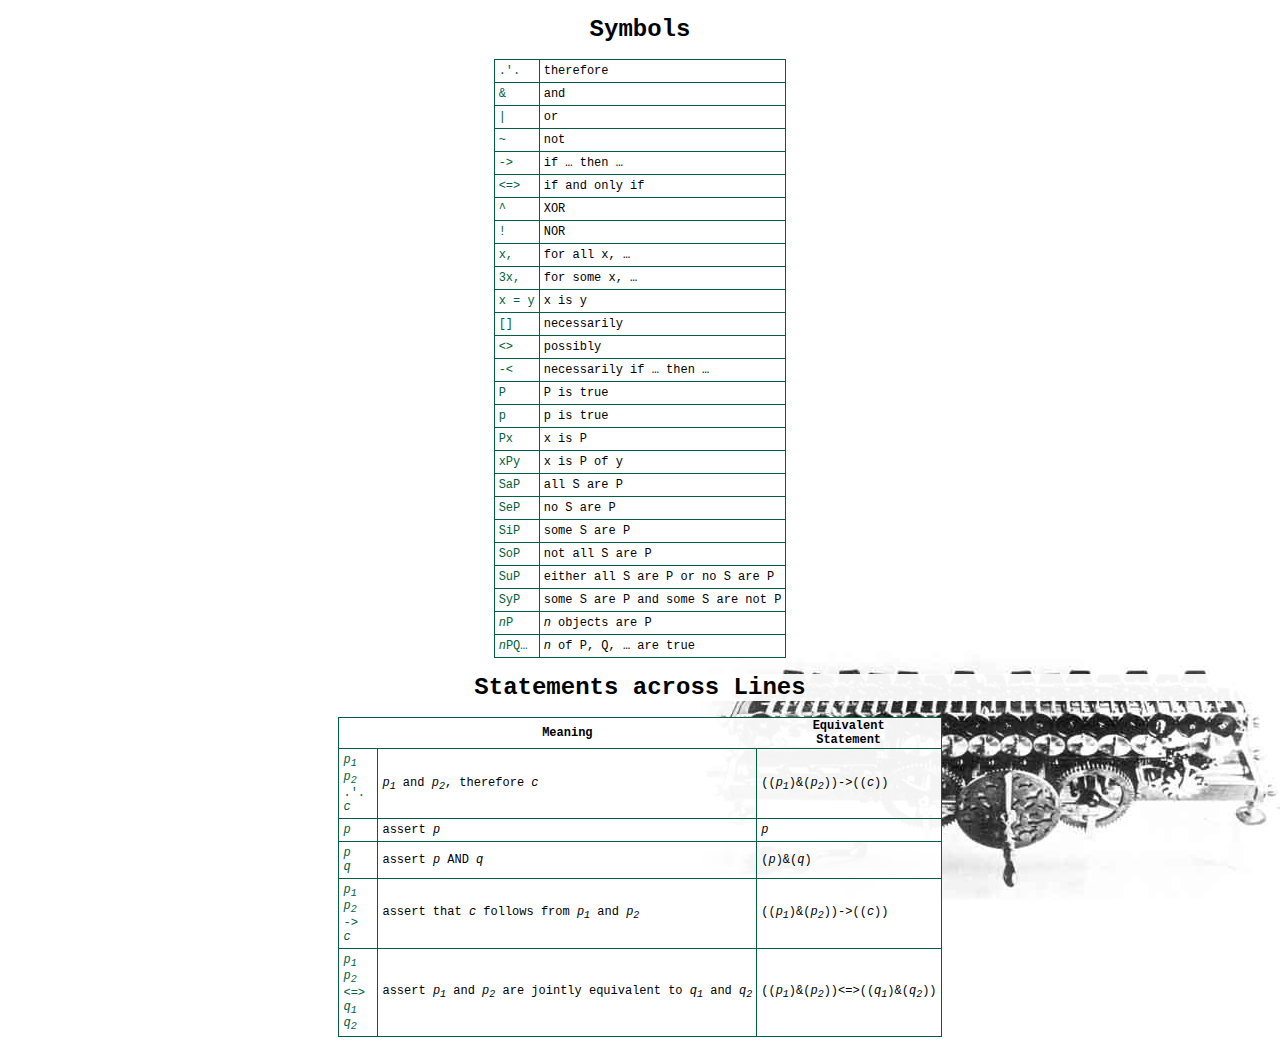
<file: WebApplication/en/symbols.html>
<!DOCTYPE html>
<!--
  somerby.net/mack/logic
  Copyright (C) 2016, 2023 MacKenzie Cumings
 
  This program is free software; you can redistribute it and/or modify
  it under the terms of the GNU General Public License as published by
  the Free Software Foundation; either version 2 of the License, or
  (at your option) any later version.
 
  This program is distributed in the hope that it will be useful,
  but WITHOUT ANY WARRANTY; without even the implied warranty of
  MERCHANTABILITY or FITNESS FOR A PARTICULAR PURPOSE. See the
  GNU General Public License for more details.
 
  You should have received a copy of the GNU General Public License along
  with this program; if not, write to the Free Software Foundation, Inc.,
  51 Franklin Street, Fifth Floor, Boston, MA 02110-1301 USA.
-->

<html lang="en">
<head>
<meta charset="UTF-8" />
<meta name="viewport" content="width=device-width, initial-scale=1" />
<title>Symbols for somerby.net/mack/logic</title>
<meta name="description" content="list of symbols used by somerby.net/mack/logic">

<link rel="stylesheet" href="../style.css" type="text/css" />

</head>
<body>

<h1>Symbols</h1>
<table id="symbols">
  <tr><td><span class="symbolic">.'.</span></td><td>therefore</td></tr>
  <tr><td><span class="symbolic">&amp;</span></td><td>and</td></tr>
  <tr><td><span class="symbolic">|</span></td><td>or</td></tr>
  <tr><td><span class="symbolic">~</span></td><td>not</td></tr>
  <tr><td><span class="symbolic">-&gt;</span></td><td>if &hellip; then &hellip;</td></tr>
  <tr><td><span class="symbolic">&lt;=&gt;</span></td><td>if and only if</td></tr>
  <tr><td><span class="symbolic">^</span></td><td>XOR</td></tr>
  <tr><td><span class="symbolic">!</span></td><td>NOR</td></tr>
  <tr><td><span class="symbolic">x,</span></td><td>for all x, &hellip;</td></tr>
  <tr><td><span class="symbolic">3x,</span></td><td>for some x, &hellip;</td></tr>
  <tr><td><span class="symbolic">x = y</span></td><td>x is y</td></tr>
  <tr><td><span class="symbolic">[]</span></td><td>necessarily</tr>
  <tr><td><span class="symbolic">&lt;&gt;</span></td><td>possibly</tr>
  <tr><td><span class="symbolic">-&lt;</span></td><td>necessarily if &hellip; then &hellip;</tr>
  <tr><td><span class="symbolic">P</span></td><td>P is true</tr>
  <tr><td><span class="symbolic">p</span></td><td>p is true</tr>
  <tr><td><span class="symbolic">Px</span></td><td>x is P</tr>
  <tr><td><span class="symbolic">xPy</span></td><td>x is P of y</tr>
  <tr><td><span class="symbolic">SaP</span></td><td>all S are P</tr>
  <tr><td><span class="symbolic">SeP</span></td><td>no S are P</tr>
  <tr><td><span class="symbolic">SiP</span></td><td>some S are P</tr>
  <tr><td><span class="symbolic">SoP</span></td><td>not all S are P</tr>
  <tr><td><span class="symbolic">SuP</span></td><td>either all S are P or no S are P</tr>
  <tr><td><span class="symbolic">SyP</span></td><td>some S are P and some S are not P</tr>
  <tr><td><span class="symbolic"><em>n</em>P</span></td><td><em>n</em> objects are P</tr>
  <tr><td><span class="symbolic"><em>n</em>PQ&hellip;</span></td><td><em>n</em> of P, Q, &hellip; are true</td></tr>
</table>
<h1>Statements across Lines</h1>
<table id="statements">
  <tr><th></th><th>Meaning</th><th>Equivalent<br/>Statement</th></tr>
  <tr><td><span class="symbolic"><em>p<sub>1</sub></em></br><em>p<sub>2</sub></em></br>.'.</br><em>c</em></span></td><td><em>p<sub>1</sub></em> and <em>p<sub>2</sub></em>, therefore <em>c</em></td><td>((<em>p<sub>1</sub></em>)&amp;(<em>p<sub>2</sub></em>))-&gt;((<em>c</em>))</td></tr>
  <tr><td><span class="symbolic"><em>p</em></span></td><td>assert <em>p</em></td><td><em>p</em></td></tr>
  <tr><td><span class="symbolic"><em>p</em></br><em>q</em></span></td><td>assert <em>p</em> AND <em>q</em></td><td>(<em>p</em>)&amp;(<em>q</em>)</td></tr>
  <tr><td><span class="symbolic"><em>p<sub>1</sub></em></br><em>p<sub>2</sub></em></br>-&gt;</br><em>c</em></span></td><td>assert that <em>c</em> follows from <em>p<sub>1</sub></em> and <em>p<sub>2</sub></em></td><td>((<em>p<sub>1</sub></em>)&amp;(<em>p<sub>2</sub></em>))-&gt;((<em>c</em>))</td></tr>
  <tr><td><span class="symbolic"><em>p<sub>1</sub></em></br><em>p<sub>2</sub></em></br>&lt;=&gt;</br><em>q<sub>1</sub></em></br><em>q<sub>2</sub></em></td><td>assert <em>p<sub>1</sub></em> and <em>p<sub>2</sub></em> are jointly equivalent to <em>q<sub>1</sub></em> and <em>q<sub>2</sub></em></td><td>((<em>p<sub>1</sub></em>)&amp;(<em>p<sub>2</sub></em>))&lt;=&gt;((<em>q<sub>1</sub></em>)&amp;(<em>q<sub>2</sub></em>))</td></tr>
</table>
</body>
</html>
</file>
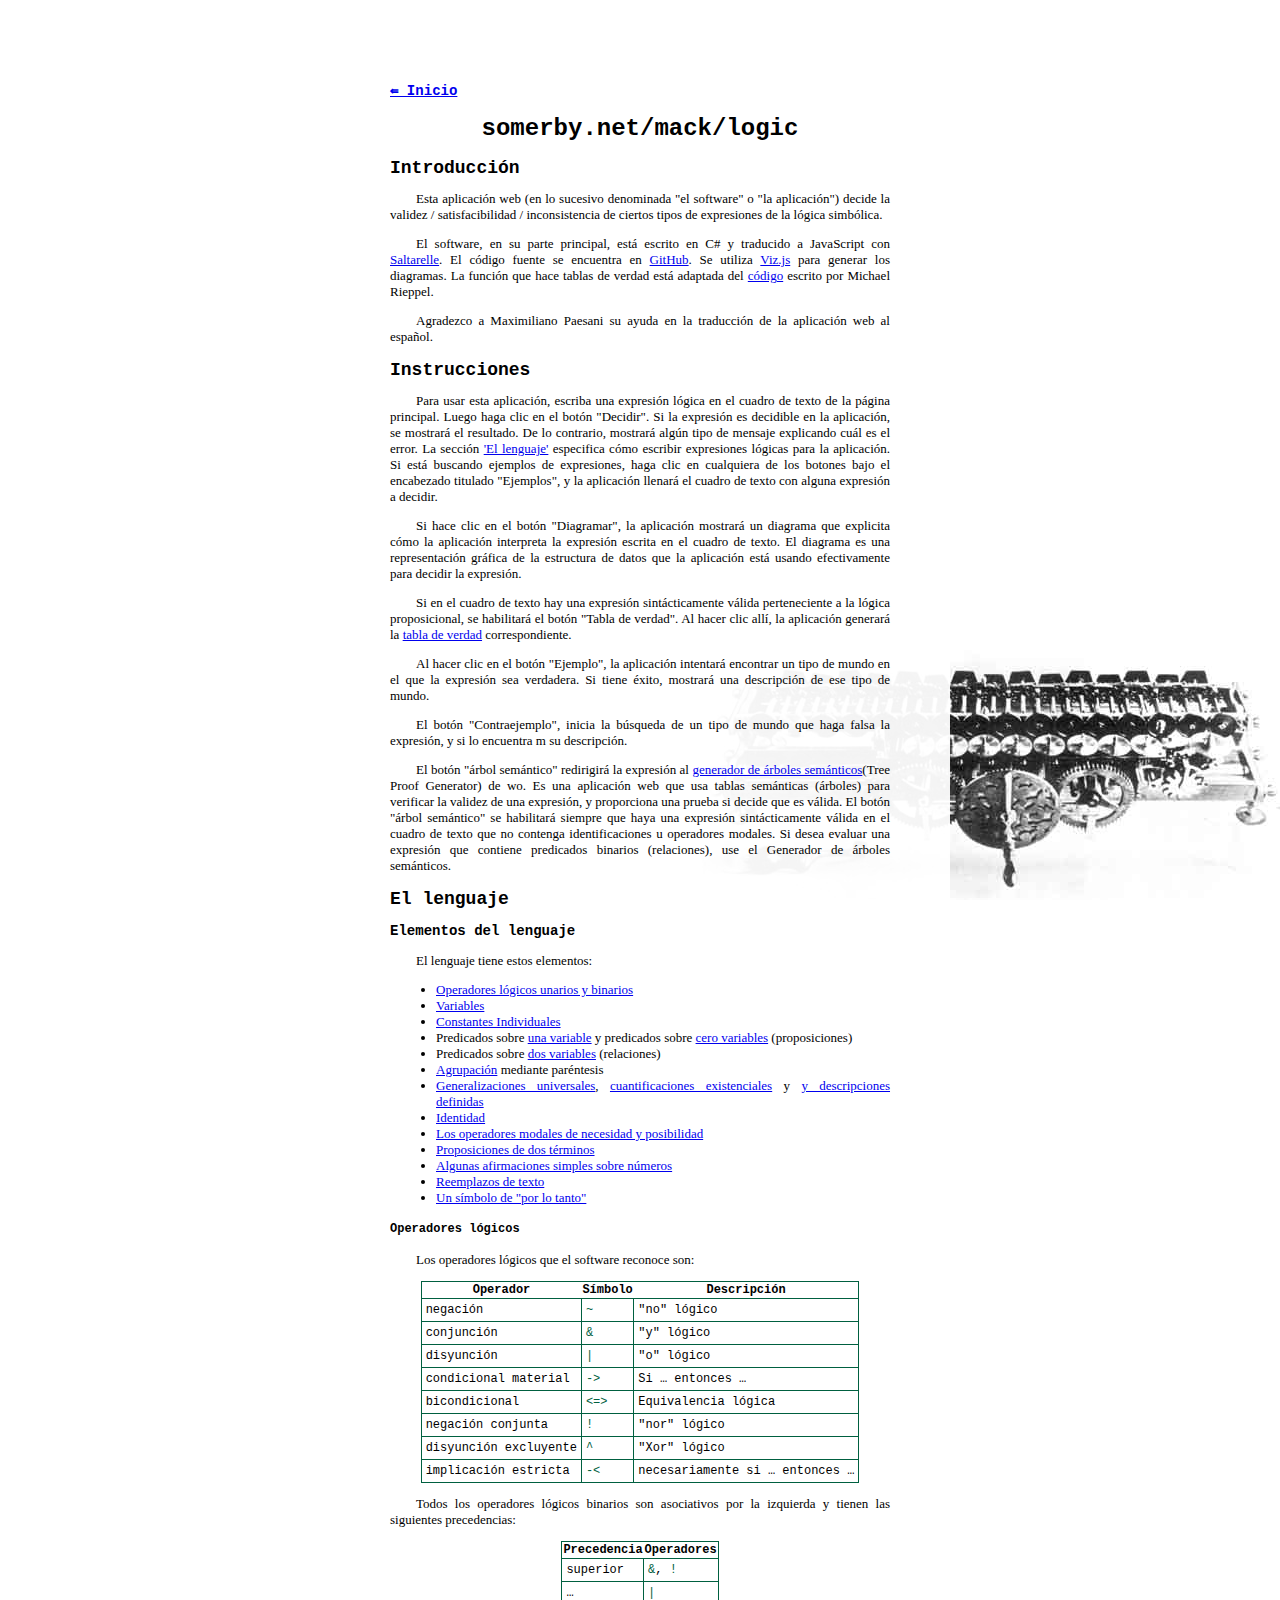
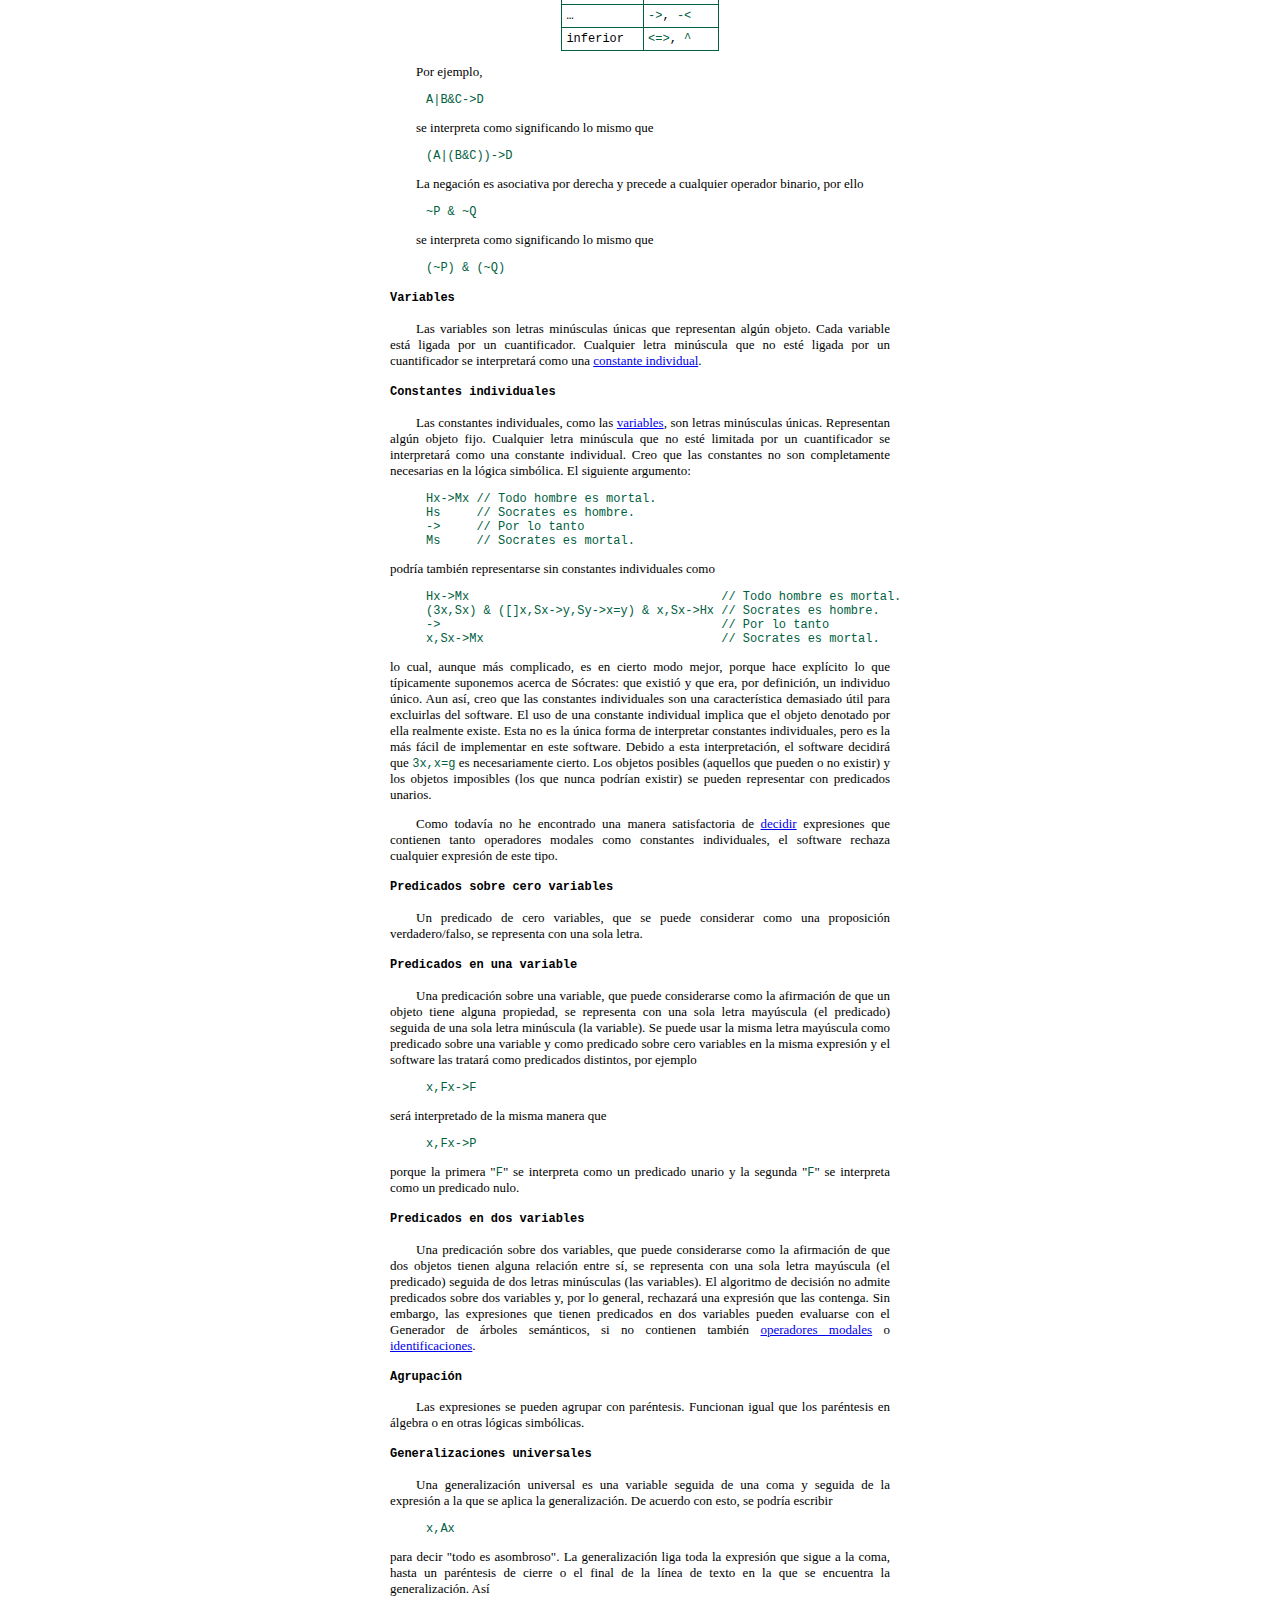
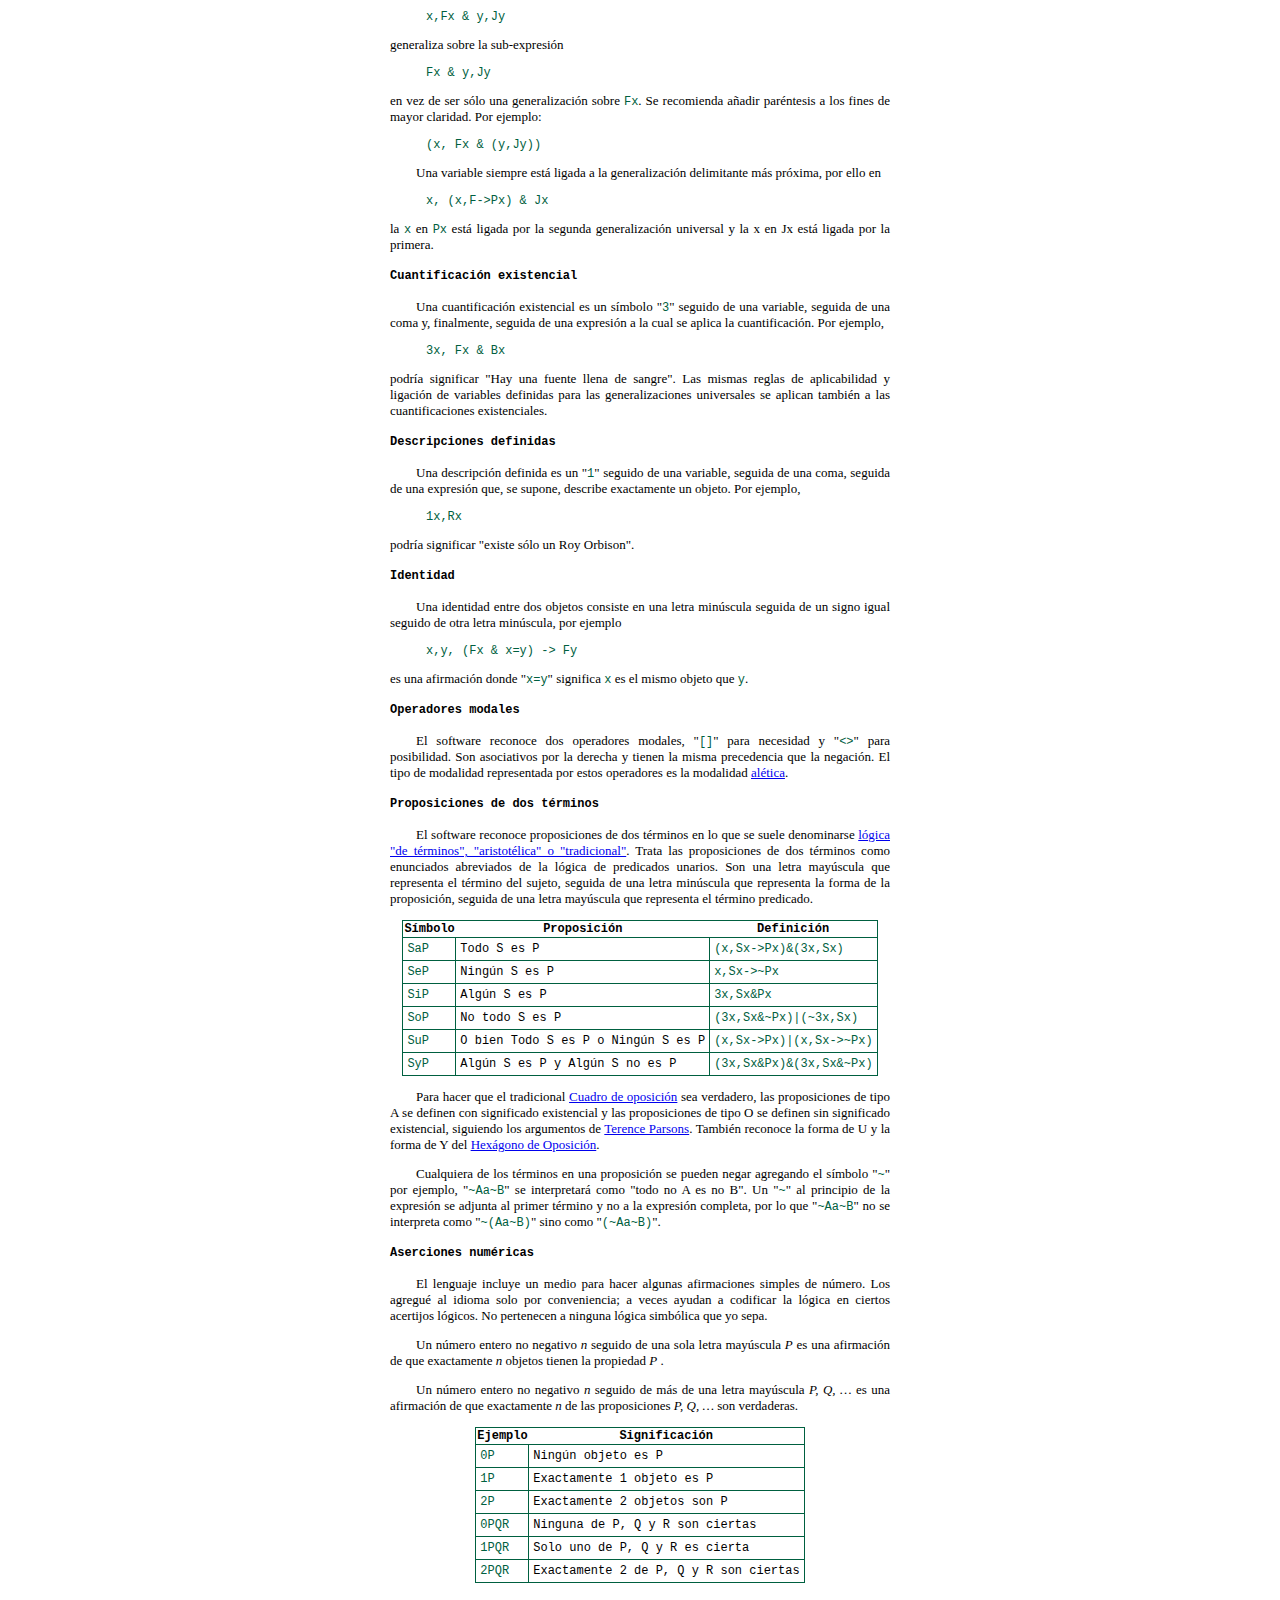
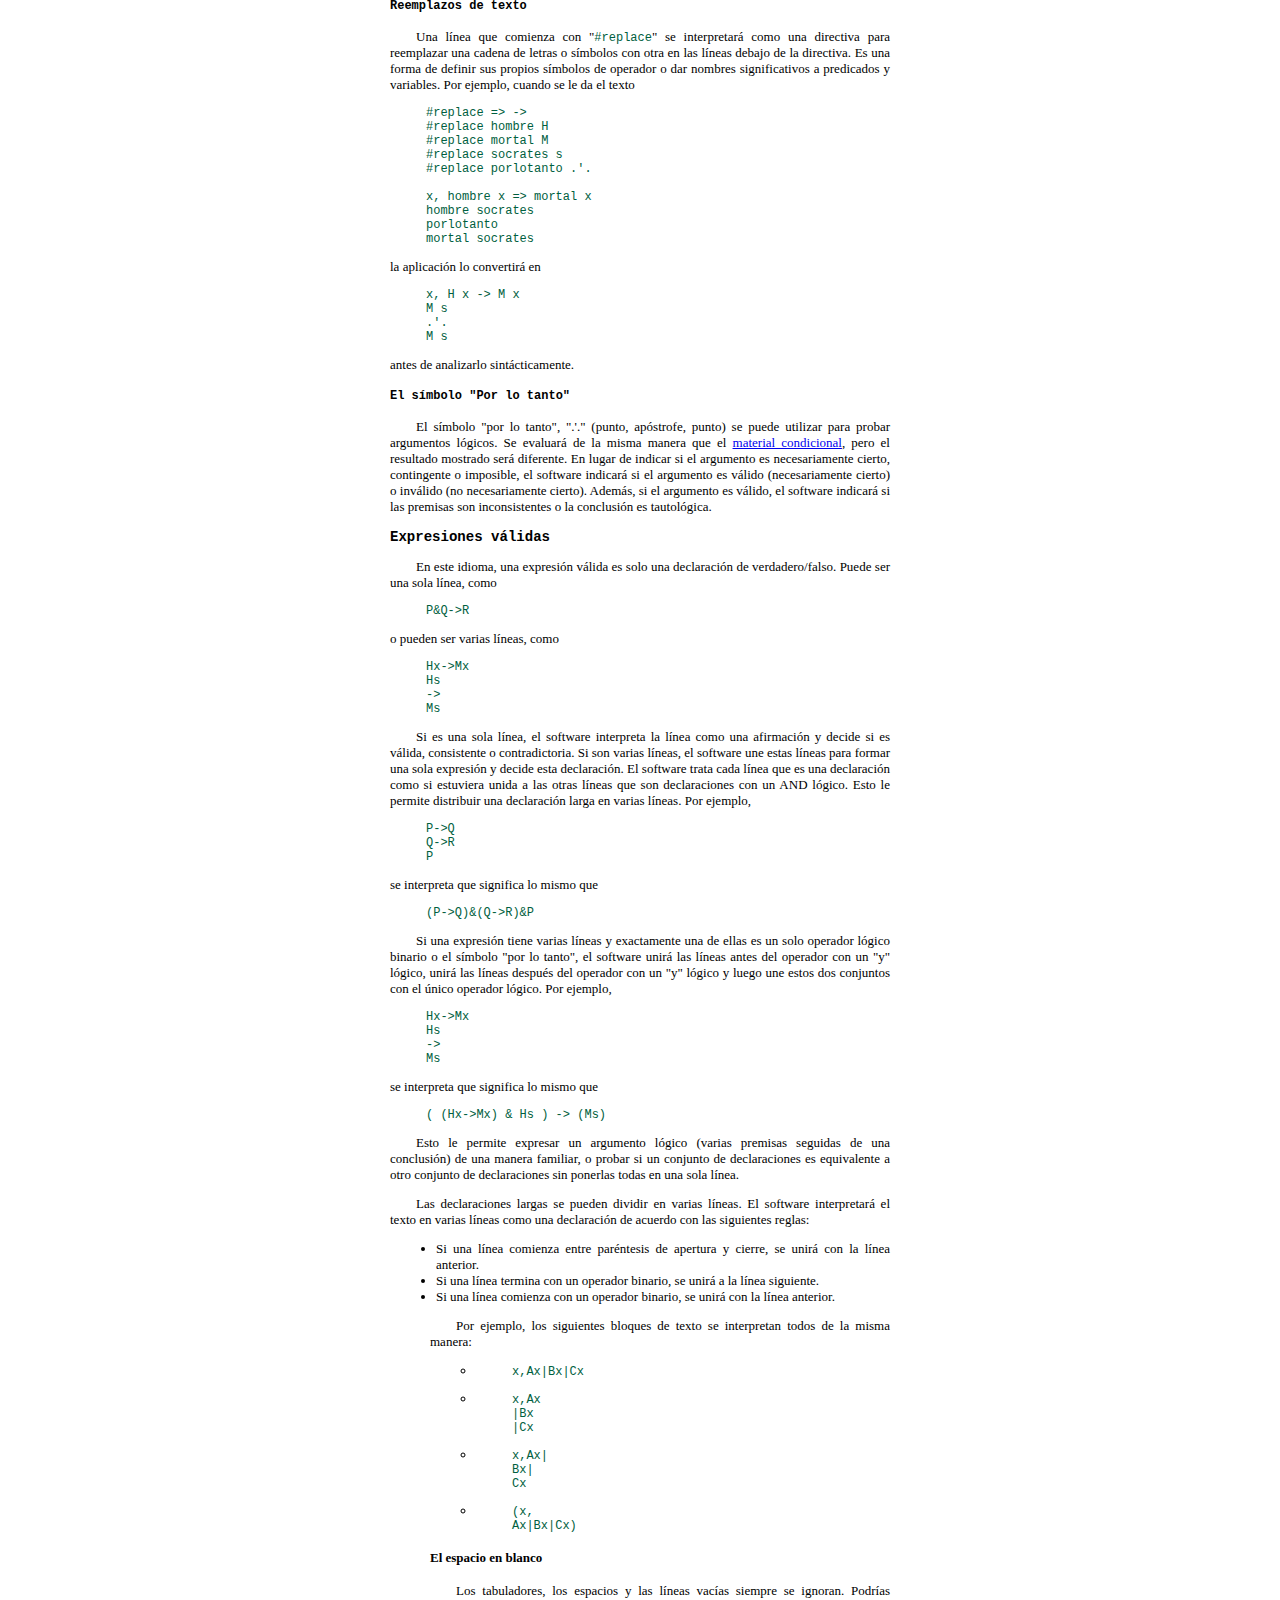
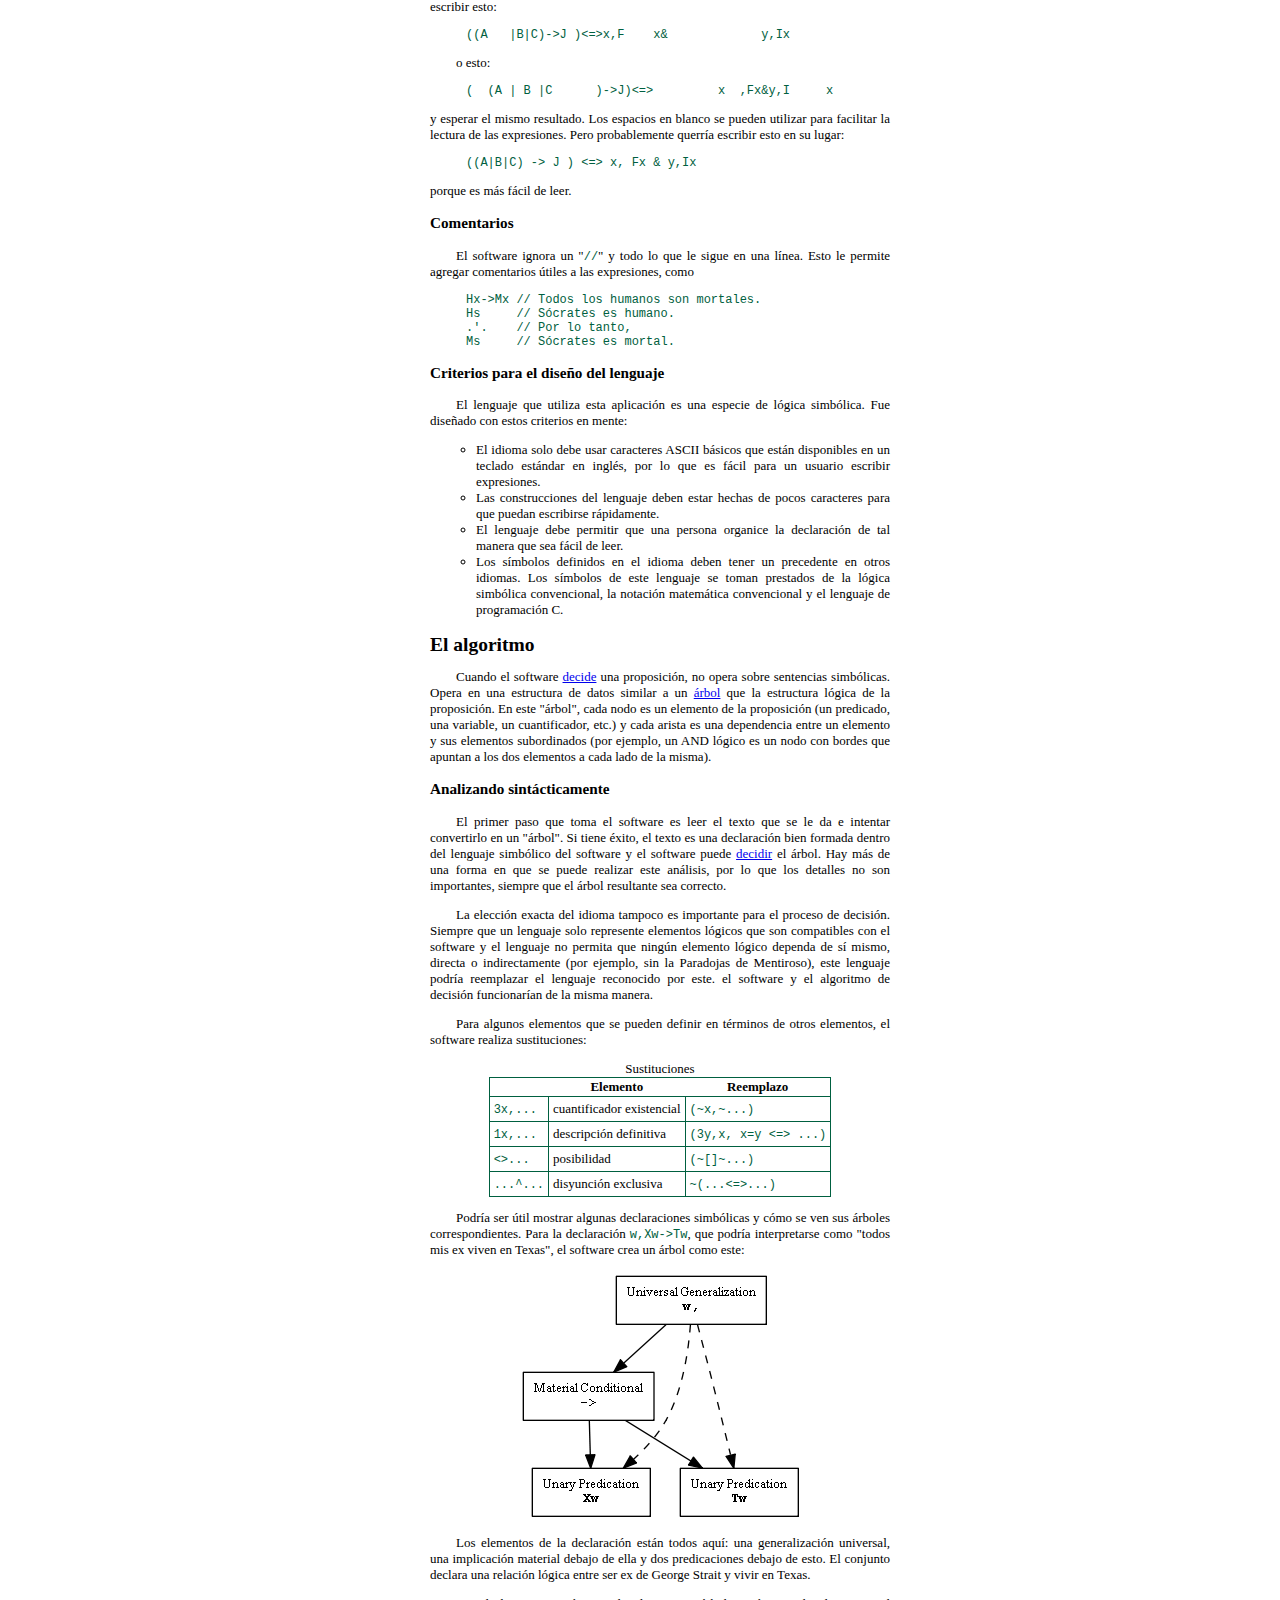
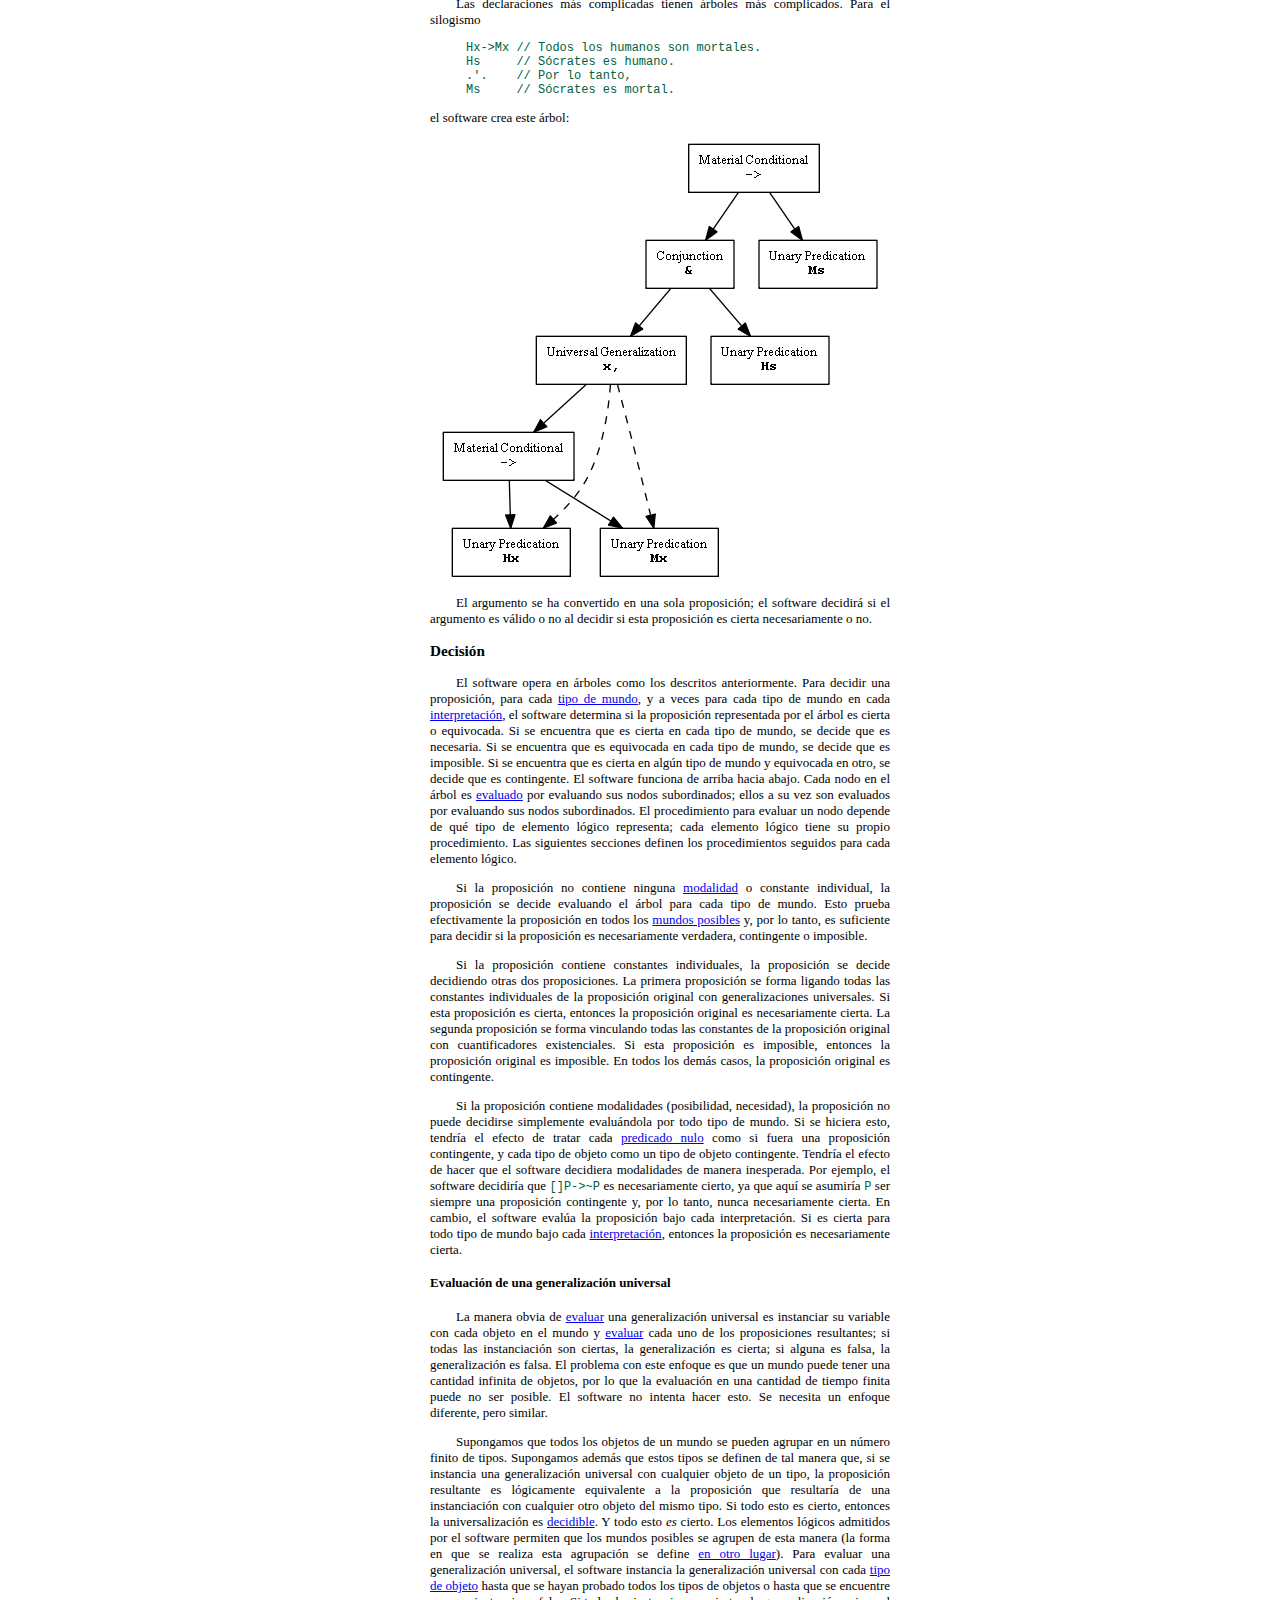
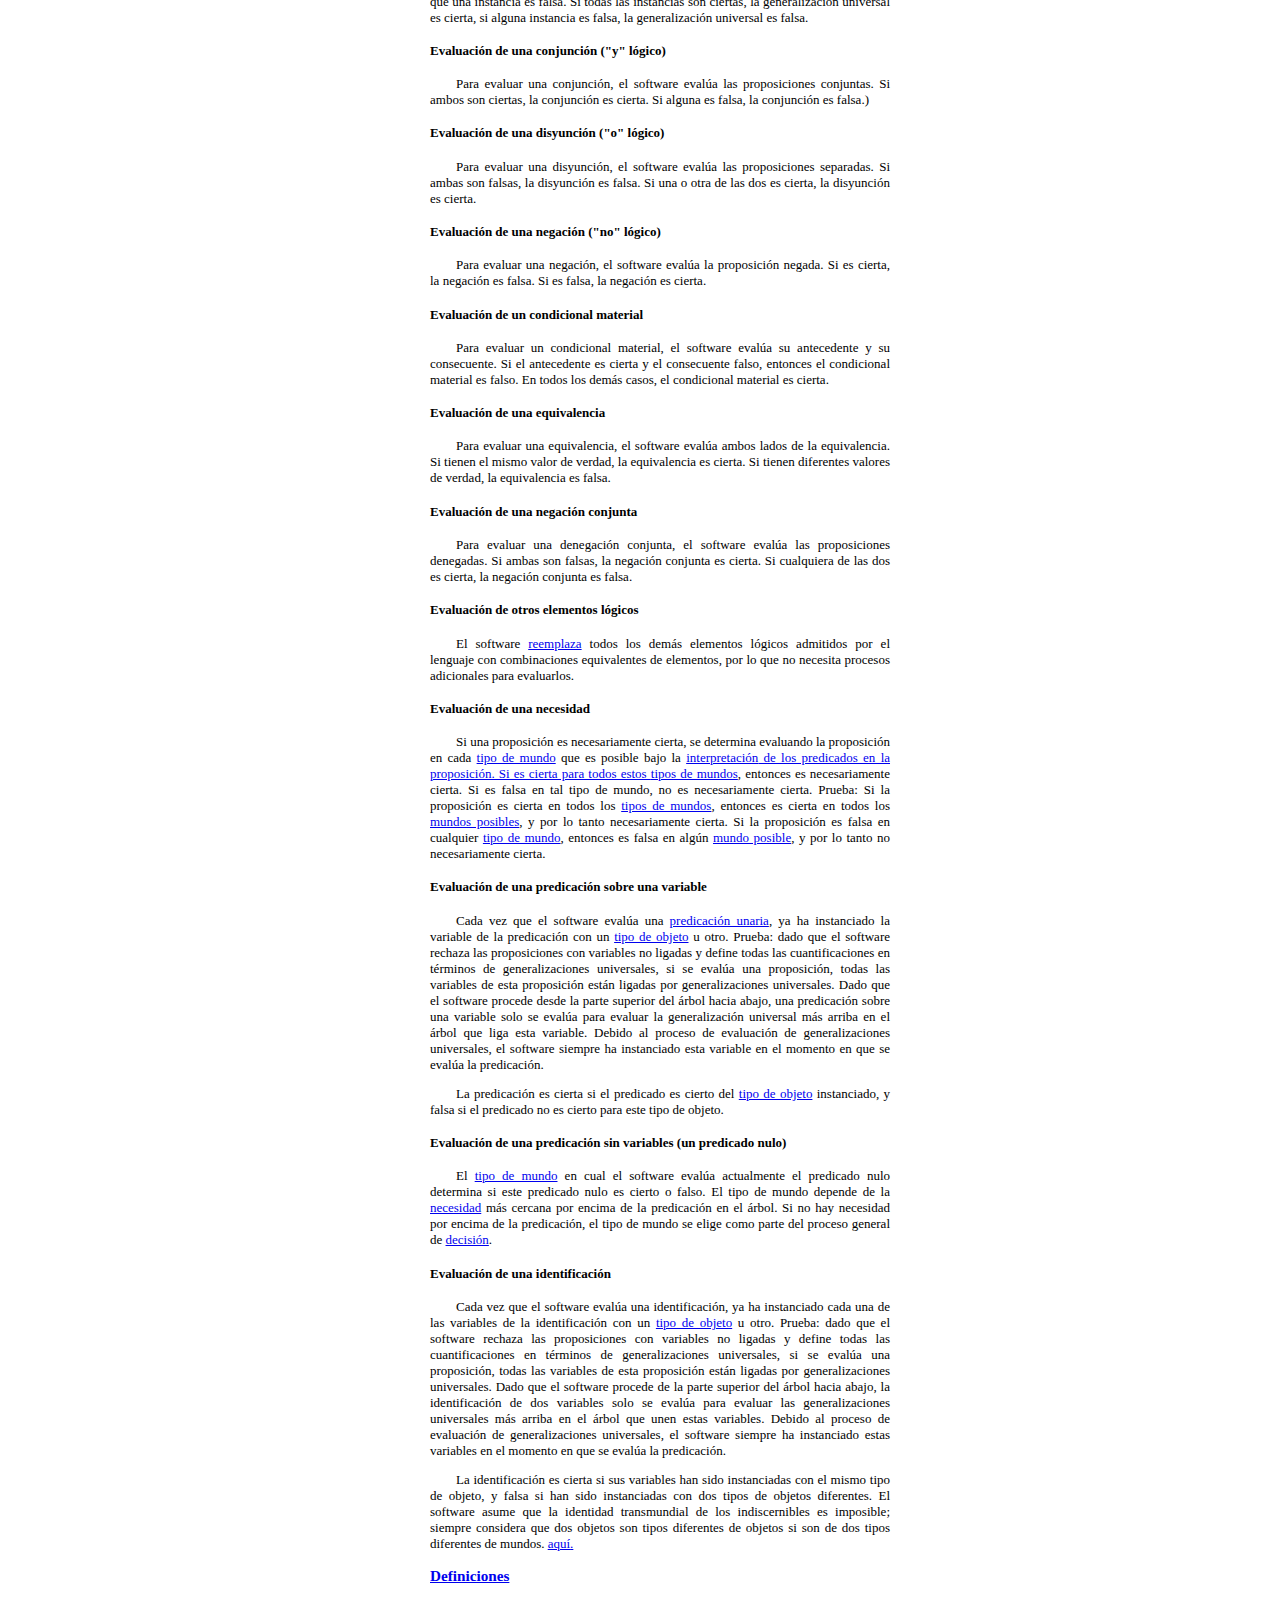
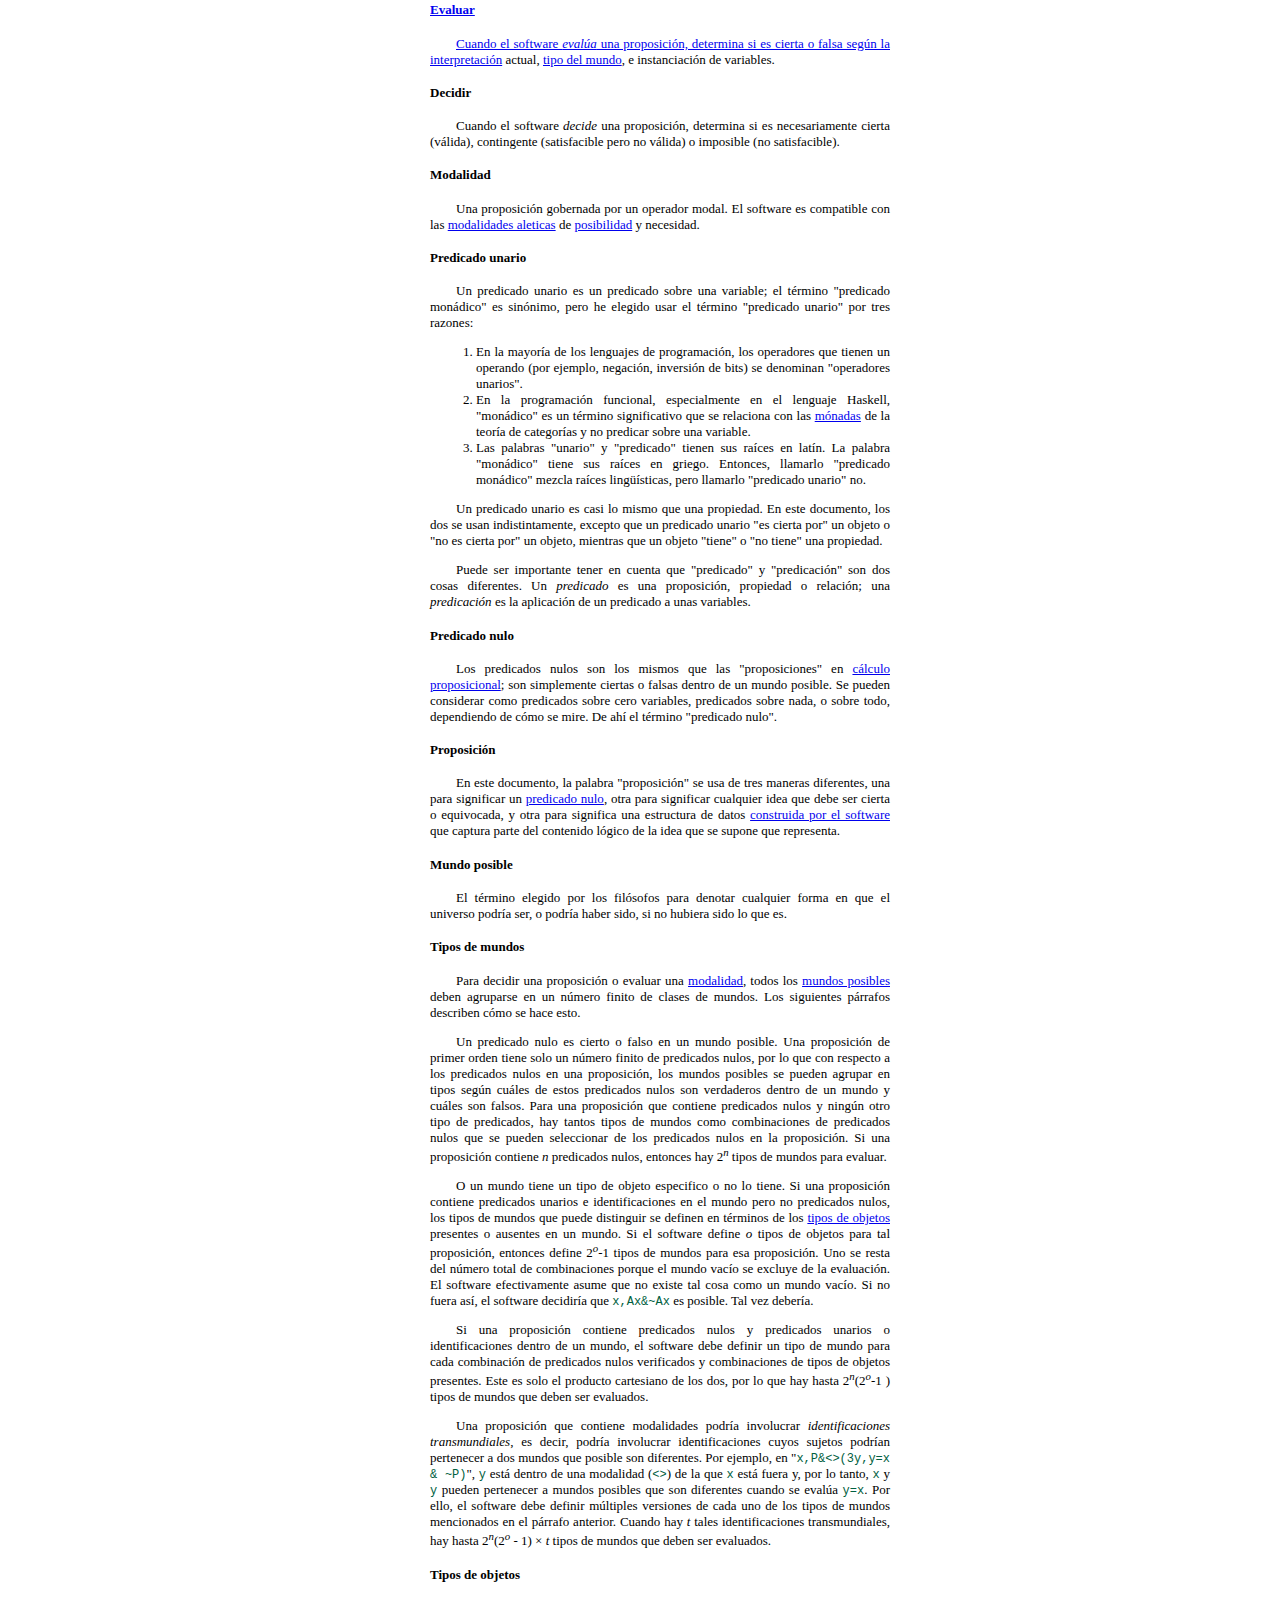
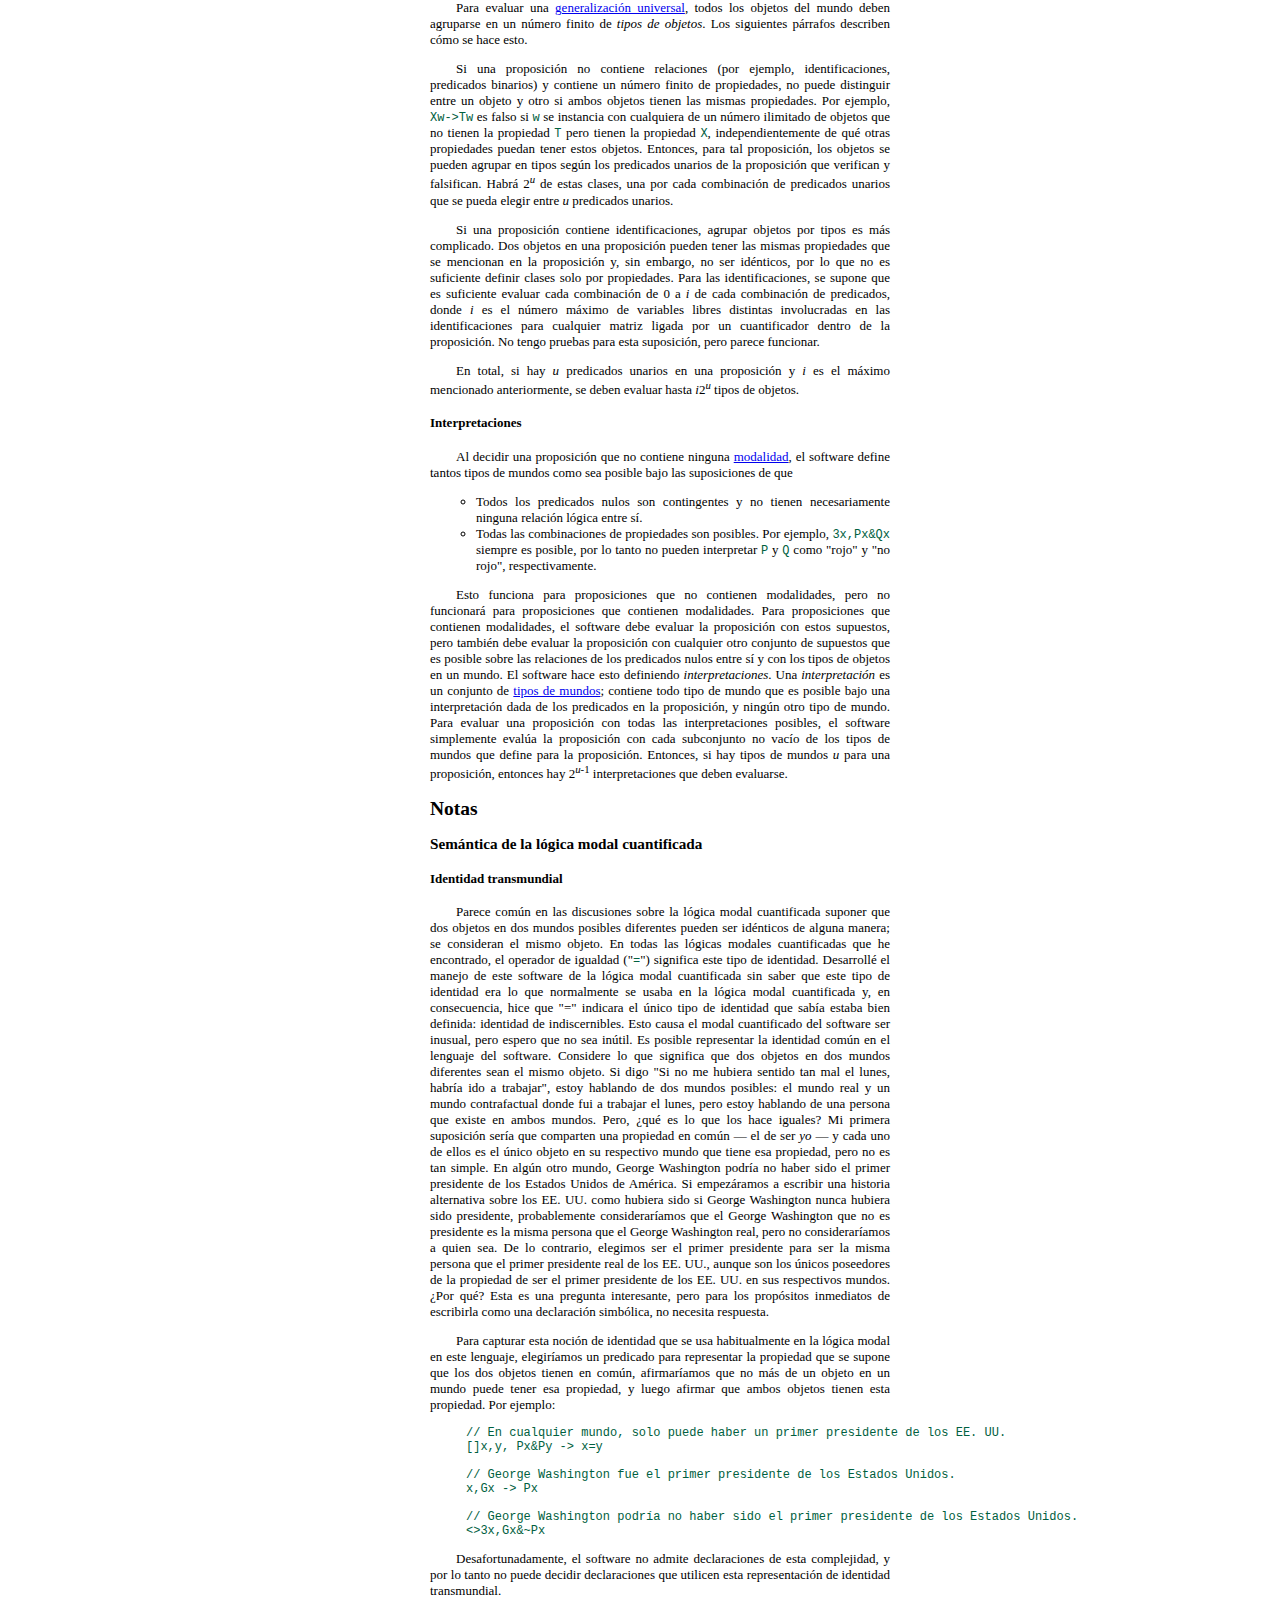
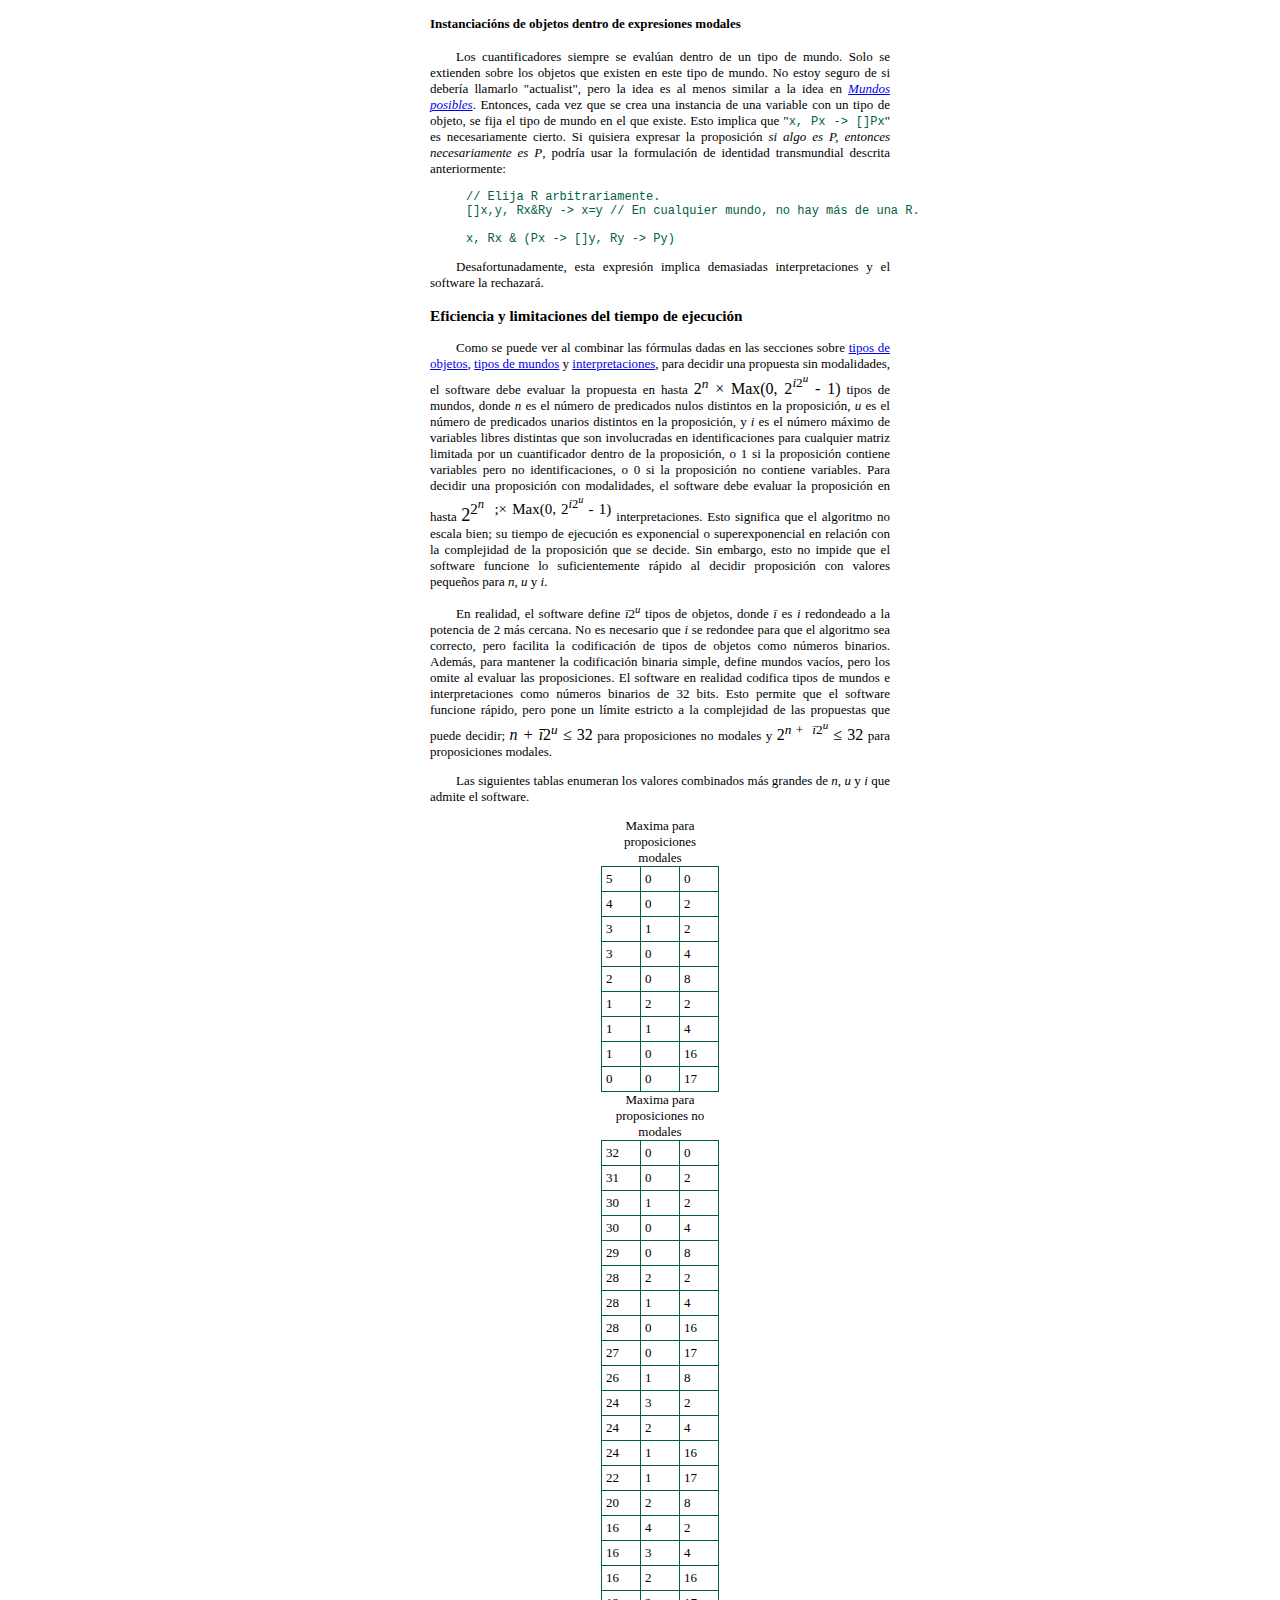
<file: WebApplication/es/information.html>
<!DOCTYPE html>
<!--
  somerby.net/mack/logic
  Copyright (C) 2015, 2023 MacKenzie Cumings
 
  This program is free software; you can redistribute it and/or modify
  it under the terms of the GNU General Public License as published by
  the Free Software Foundation; either version 2 of the License, or
  (at your option) any later version.
 
  This program is distributed in the hope that it will be useful,
  but WITHOUT ANY WARRANTY; without even the implied warranty of
  MERCHANTABILITY or FITNESS FOR A PARTICULAR PURPOSE. See the
  GNU General Public License for more details.
 
  You should have received a copy of the GNU General Public License along
  with this program; if not, write to the Free Software Foundation, Inc.,
  51 Franklin Street, Fifth Floor, Boston, MA 02110-1301 USA.
-->

<html lang="es">
<head>
<meta charset="UTF-8" />
<meta name="viewport" content="width=device-width, initial-scale=1" />
<title>Información por somerby.net/mack/logic</title>

<link rel="stylesheet" href="../style.css" type="text/css" />

</head>
<body onload="sgnimuc()">

<div id="text_column">

<h3><a href="index.html">&#8666; Inicio</a></h3>

<h1>somerby.net/mack/logic</h1>

<h2 id="introduction">Introducción</h2>

<p>Esta aplicación web (en lo sucesivo denominada "el software" o "la aplicación") decide la validez / satisfacibilidad / inconsistencia de ciertos tipos de expresiones de la lógica simbólica.</p>

<p>El software, en su parte principal, está escrito en C# y traducido a JavaScript con <a href="http://www.saltarelle-compiler.com/" target="_blank">Saltarelle</a>.  El código fuente se encuentra en <a href="https://github.com/mackwai/UnaryPredicateLogic" target="_blank">GitHub</a>.  Se utiliza <a href="https://github.com/mdaines/viz.js/">Viz.js</a> para generar los diagramas.  La función que hace tablas de verdad está adaptada del <a href="https://github.com/mrieppel/TruthTableGenerator" target="_blank">código</a> escrito por Michael Rieppel.</p>

<p>Agradezco a Maximiliano Paesani su ayuda en la traducción de la aplicación web al español.</em></p>

<h2 id="instructions">Instrucciones</h2>

<p>Para usar esta aplicación, escriba una expresión lógica en el cuadro de texto de la página principal. Luego haga clic en el botón "Decidir". Si la expresión es decidible en la aplicación, se mostrará el resultado. De lo contrario, mostrará algún tipo de mensaje explicando cuál es el error. La sección <a href="#the_language">'El lenguaje'</a> especifica cómo escribir expresiones lógicas para la aplicación. Si está buscando ejemplos de expresiones, haga clic en cualquiera de los botones bajo el encabezado titulado "Ejemplos", y la aplicación llenará el cuadro de texto con alguna expresión a decidir.</p>

<p>Si hace clic en el botón "Diagramar", la aplicación mostrará un diagrama que explicita cómo la aplicación interpreta la expresión escrita en el cuadro de texto. El diagrama es una representación gráfica de la estructura de datos que la aplicación está usando efectivamente para decidir la expresión.</p>

<p>Si en el cuadro de texto hay una expresión sintácticamente válida perteneciente a la lógica proposicional, se habilitará el botón "Tabla de verdad". Al hacer clic allí, la aplicación generará la <a href="http://en.wikipedia.org/wiki/Truth_table" target="_blank">tabla de verdad</a> correspondiente.</p>

<p>Al hacer clic en el botón "Ejemplo", la aplicación intentará encontrar un tipo de mundo en el que la expresión sea verdadera. Si tiene éxito, mostrará una descripción de ese tipo de mundo.</p>

<p>El botón "Contraejemplo", inicia la búsqueda de un tipo de mundo que haga falsa la expresión, y si lo encuentra m su descripción.</p>

<p>El botón "árbol semántico" redirigirá la expresión al <a href="http://www.umsu.de/logik/trees" target="_blank">generador de árboles semánticos</a>(Tree Proof Generator) de wo.
Es una aplicación web que usa tablas semánticas (árboles) para verificar la validez de una expresión, y proporciona una prueba si decide que es válida. El botón "árbol semántico" se habilitará siempre que haya una expresión sintácticamente válida en el cuadro de texto que no contenga identificaciones u operadores modales. Si desea evaluar una expresión que contiene predicados binarios (relaciones), use el Generador de árboles semánticos.</p>

<h2 id="the_language">El lenguaje</h2>

<h3>Elementos del lenguaje</h3>

<p>El lenguaje tiene estos elementos:</p>

<ul>
  <li><a href="#language_logical_operators">Operadores lógicos unarios y binarios</a></li>
  <li><a href="#language_variable">Variables</a></li>
  <li><a href="#language_constant">Constantes Individuales</a></li>
  <li>Predicados sobre <a href="#language_unary_predicate">una variable</a> y predicados sobre <a href="#language_nullary_predicate">cero variables</a> (proposiciones)</li>
  <li>Predicados sobre <a href="#language_binary_predicate">dos variables</a> (relaciones)</li>
  <li><a href="#language_grouping">Agrupación</a> mediante paréntesis</li>
  <li><a href="#language_universal_generalization">Generalizaciones universales</a>, <a href="#language_existential_quantification">cuantificaciones existenciales</a> y <a href="#language_definite_description">y descripciones definidas</a></li>
  <li><a href="#language_identity">Identidad</a></li>
  <li><a href="#language_modal_operators">Los operadores modales de necesidad y posibilidad</a></li>
  <li><a href="#language_two_term_propositions">Proposiciones de dos términos</a></li>
  <li><a href="#language_assertions_of_number">Algunas afirmaciones simples sobre números</a></li>
  <li><a href="#text_replacements">Reemplazos de texto</a></li>
  <li><a href="#language_therefore">Un símbolo de "por lo tanto"</a></li>
</ul>

<h4 id="language_logical_operators">Operadores lógicos</h4>

<p>Los operadores lógicos que el software reconoce son:</p>

<table>
  <tr><th>Operador</th><th>Símbolo</th><th>Descripción</th></tr>
  <tr><td>negación</td>             <td><span class="symbolic">~</span></td>        <td>"no" lógico</td></tr>
  <tr><td>conjunción</td>          <td><span class="symbolic">&amp;</span></td>    <td>"y" lógico</td></tr>
  <tr><td>disyunción</td>          <td><span class="symbolic">|</span></td>        <td>"o" lógico</td></tr>
  <tr><td>condicional material</td> <td><span class="symbolic">-&gt;</span></td>    <td>Si &hellip; entonces &hellip;</td></tr>
  <tr><td>bicondicional</td>        <td><span class="symbolic">&lt;=&gt;</span></td><td>Equivalencia lógica</td></tr>
  <tr><td>negación conjunta</td>         <td><span class="symbolic">!</span></td>        <td>"nor" lógico</td></tr>
  <tr><td>disyunción excluyente</td><td><span class="symbolic">^</span></td>        <td>"Xor" lógico</td></tr>
  <tr><td>implicación estricta</td><td><span class="symbolic">-&lt;</span></td>        <td>necesariamente si &hellip; entonces &hellip;</td></tr>
</table>

<p>Todos los operadores lógicos binarios son asociativos por la izquierda y tienen las siguientes precedencias:</p>

<table>
  <tr><th>Precedencia</th><th>Operadores</th></tr>
  <tr><td>superior</td>  <td><span class="symbolic">&amp;</span>, <span class="symbolic">!</span></td></tr>
  <tr><td>&hellip;</td> <td><span class="symbolic">|</span></td></tr>
  <tr><td>&hellip;</td> <td><span class="symbolic">-&gt;</span>, <span class="symbolic">-&lt;</span></td></tr>
  <tr><td>inferior</td>   <td><span class="symbolic">&lt;=&gt;</span>, <span class="symbolic">^</span></td></tr>
</table>

<p>Por ejemplo,</p>

<pre class="symbolic">A|B&amp;C-&gt;D</pre>

<p>se interpreta como significando lo mismo que</p>

<pre class="symbolic">(A|(B&amp;C))-&gt;D</pre>

<p>La negación es asociativa por derecha y precede a cualquier operador binario, por ello</p>

<pre class="symbolic">~P &amp; ~Q</pre>

<p>se interpreta como significando lo mismo que</p>

<pre class="symbolic">(~P) &amp; (~Q)</pre>

<h4 id="language_variable">Variables</h4>
<p>Las variables son letras minúsculas únicas que representan algún objeto. Cada variable está ligada por un cuantificador. Cualquier letra minúscula que no esté ligada por un cuantificador se interpretará como una <a href="#language_constant">constante individual</a>.</p>

<h4 id="language_constant">Constantes individuales</h4>
<p>Las constantes individuales, como las <a href="#language_variable">variables</a>, son letras minúsculas únicas. Representan algún objeto fijo. Cualquier letra minúscula que no esté limitada por un cuantificador se interpretará como una constante individual. Creo que las constantes no son completamente necesarias en la lógica simbólica. El siguiente argumento:</p>

<pre class="symbolic">Hx-&gt;Mx // Todo hombre es mortal.
Hs     // Socrates es hombre.
-&gt;     // Por lo tanto
Ms     // Socrates es mortal.</pre>

<p class="continuation">podría también representarse sin constantes individuales como</p>

<pre class="symbolic">Hx-&gt;Mx                                   // Todo hombre es mortal.
(3x,Sx) &amp; ([]x,Sx-&gt;y,Sy-&gt;x=y) &amp; x,Sx->Hx // Socrates es hombre.
-&gt;                                       // Por lo tanto
x,Sx->Mx                                 // Socrates es mortal.</pre>

<p class="continuation">lo cual, aunque más complicado, es en cierto modo mejor, porque hace explícito lo que típicamente suponemos acerca de Sócrates: que existió y que era, por definición, un individuo único.
Aun así, creo que las constantes individuales son una característica demasiado útil para excluirlas del software.
El uso de una constante individual implica que el objeto denotado por ella realmente existe.
Esta no es la única forma de interpretar constantes individuales, pero es la más fácil de implementar en este software.
Debido a esta interpretación, el software decidirá que <span class="symbolic">3x,x=g</span> es necesariamente cierto.
Los objetos posibles (aquellos que pueden o no existir) y los objetos imposibles (los que nunca podrían existir) se pueden representar con predicados unarios.</p>

<p>Como todavía no he encontrado una manera satisfactoria de <a href="#decide">decidir</a> expresiones que contienen tanto operadores modales como constantes individuales, el software rechaza cualquier expresión de este tipo.</p>

<h4 id="language_nullary_predicate">Predicados sobre cero variables</h4>

<p>Un predicado de cero variables, que se puede considerar como una proposición verdadero/falso, se representa con una sola letra.</p>

<h4 id="language_unary_predicate">Predicados en una variable</h4>

<p>Una predicación sobre una variable, que puede considerarse como la afirmación de que un objeto tiene alguna propiedad, se representa con una sola letra mayúscula (el predicado) seguida de una sola letra minúscula (la variable). Se puede usar la misma letra mayúscula como predicado sobre una variable y como predicado sobre cero variables en la misma expresión y el software las tratará como predicados distintos, por ejemplo</p>

<pre class="symbolic">x,Fx-&gt;F</pre>

<p class="continuation">será interpretado de la misma manera que</p>

<pre class="symbolic">x,Fx-&gt;P</pre>

<p class="continuation">porque la primera &quot;<span class="symbolic">F</span>&quot; se interpreta como un predicado unario y la segunda &quot;<span class="symbolic">F</span>&quot; se interpreta como un predicado nulo.</p>

<h4 id="language_binary_predicate">Predicados en dos variables</h4>

<p>Una predicación sobre dos variables, que puede considerarse como la afirmación de que dos objetos tienen alguna relación entre sí, se representa con una sola letra mayúscula (el predicado) seguida de dos letras minúsculas (las variables). El algoritmo de decisión no admite predicados sobre dos variables y, por lo general, rechazará una expresión que las contenga. Sin embargo, las expresiones que tienen predicados en dos variables pueden evaluarse con el Generador de árboles semánticos, si no contienen también <a href="#language_modal_operators">operadores modales</a> o <a href="#language_identity">identificaciones</a>.</p>

<h4 id="grouping">Agrupación</h4>

<p>Las expresiones se pueden agrupar con paréntesis. Funcionan igual que los paréntesis en álgebra o en otras lógicas simbólicas.</p>

<h4 id="language_universal_generalization">Generalizaciones universales</h4>

<p>Una generalización universal es una variable seguida de una coma y seguida de la expresión a la que se aplica la generalización. De acuerdo con esto, se podría escribir

<pre class="symbolic">x,Ax</pre>

<p class="continuation">para decir "todo es asombroso". La generalización liga toda la expresión que sigue a la coma, hasta un paréntesis de cierre o el final de la línea de texto en la que se encuentra la generalización. Así</p>

<pre class="symbolic">x,Fx &amp; y,Jy</pre>

<p class="continuation">generaliza sobre la sub-expresión</p>

<pre class="symbolic">Fx &amp; y,Jy</pre>

<p class="continuation">en vez de ser sólo una generalización sobre <span class="symbolic">Fx</span>.  Se recomienda añadir paréntesis a los fines de mayor claridad. Por ejemplo:</p>

<pre class="symbolic">(x, Fx &amp; (y,Jy))</pre>

<p>Una variable siempre está ligada a la generalización delimitante más próxima, por ello en</p>

<pre class="symbolic">x, (x,F-&gt;Px) &amp; Jx</pre>

<p class="continuation">la <span class="symbolic">x</span> en <span class="symbolic">Px</span> está ligada por la segunda generalización universal y la x en Jx está ligada por la primera.</p>

<h4 id="language_existential_quantification">Cuantificación existencial</h4>

<p>Una cuantificación existencial es un símbolo "<span class="symbolic">3</span>" seguido de una variable, seguida de una coma y, finalmente, seguida de una expresión a la cual se aplica la cuantificación. Por ejemplo,</p>

<pre class="symbolic">3x, Fx &amp; Bx</pre>

<p class="continuation">podría significar "Hay una fuente llena de sangre". Las mismas reglas de aplicabilidad y ligación de variables definidas para las generalizaciones universales se aplican también a las cuantificaciones existenciales.</p>

<h4 id="language_definite_description">Descripciones definidas</h4>

<p>Una descripción definida es un "<span class="symbolic">1</span>" seguido de una variable, seguida de una coma, seguida de una expresión que, se supone, describe exactamente un objeto. Por ejemplo,</p>

<pre class="symbolic">1x,Rx</pre>

<p class="continuation">podría significar "existe sólo un Roy Orbison".</p>

<h4 id="language_identity">Identidad</h4>

<p>Una identidad entre dos objetos consiste en una letra minúscula seguida de un signo igual seguido de otra letra minúscula, por ejemplo</p>

<pre class="symbolic">x,y, (Fx &amp; x=y) -&gt; Fy</pre>

<p class="continuation">es una afirmación donde "<span class="symbolic">x=y</span>" significa <span class="symbolic">x</span> es el mismo objeto que <span class="symbolic">y</span>.</p>

<h4 id="language_modal_operators">Operadores modales</h4>

<p>El software reconoce dos operadores modales, "<span class="symbolic">[]</span>" para necesidad y "<span class="symbolic">&lt;&gt;</span>" para posibilidad.  Son asociativos por la derecha y tienen la misma precedencia que la negación. El tipo de modalidad representada por estos operadores es la modalidad <a href="http://en.wikipedia.org/wiki/Alethic_modality">alética</a>.</p>

<h4 id="language_two_term_propositions">Proposiciones de dos términos</h4>

<p>El software reconoce proposiciones de dos términos en lo que se suele denominarse <a href="http://en.wikipedia.org/wiki/Term_logic" target="_blank">lógica "de términos", "aristotélica" o "tradicional"</a>.  Trata las proposiciones de dos términos como enunciados abreviados de la lógica de predicados unarios. Son una letra mayúscula que representa el término del sujeto, seguida de una letra minúscula que representa la forma de la proposición, seguida de una letra mayúscula que representa el término predicado.</p>

<table>
  <tr><th>Símbolo</th><th>Proposición</th><th>Definición</th></tr>
  <tr><td><span class="symbolic">SaP</span></td><td>Todo S es P</td>                      <td><span class="symbolic">(x,Sx-&gt;Px)&amp;(3x,Sx)</span></td></tr>
  <tr><td><span class="symbolic">SeP</span></td><td>Ningún S es P</td>                       <td><span class="symbolic">x,Sx-&gt;~Px</span></td></tr>
  <tr><td><span class="symbolic">SiP</span></td><td>Algún S es P</td>                      <td><span class="symbolic">3x,Sx&amp;Px</span></td></tr>
  <tr><td><span class="symbolic">SoP</span></td><td>No todo S es P</td>                  <td><span class="symbolic">(3x,Sx&amp;~Px)|(~3x,Sx)</span></td></tr>
  <tr><td><span class="symbolic">SuP</span></td><td>O bien Todo S es P o Ningún S es P</td><td><span class="symbolic">(x,Sx-&gt;Px)|(x,Sx-&gt;~Px)</span></td></tr>
  <tr><td><span class="symbolic">SyP</span></td><td>Algún S es P y Algún S no es P</td><td><span class="symbolic">(3x,Sx&amp;Px)&amp;(3x,Sx&amp;~Px)</span></td></tr>
</table>

<p>Para hacer que el tradicional <a href="https://es.wikipedia.org/wiki/Cuadro_de_oposici%C3%B3n_de_los_juicios" target="_blank">Cuadro de oposición</a> sea verdadero, las proposiciones de tipo A se definen con significado existencial y las proposiciones de tipo O se definen sin significado existencial, siguiendo los argumentos de <a href="http://plato.stanford.edu/entries/square/" target="_blank">Terence Parsons</a>.  También reconoce la forma de U y la forma de Y del <a href="http://en.wikipedia.org/wiki/Logical_hexagon">Hexágono de Oposición</a>.</p>

<p>Cualquiera de los términos en una proposición se pueden negar agregando el símbolo "<span class="symbolic">~</span>" por ejemplo, "<span class="symbolic">~Aa~B</span>" se interpretará como "todo no A es no B". Un "<span class="symbolic">~</span>" al principio de la expresión se adjunta al primer término y no a la expresión completa, por lo que "<span class="symbolic">~Aa~B</span>" no se interpreta como "<span class="symbolic">~(Aa~B)</span>" sino como "<span class="symbolic">(~Aa~B)</span>".</p>

<h4 id="language_assertions_of_number">Aserciones numéricas</h4>

<p>El lenguaje incluye un medio para hacer algunas afirmaciones simples de número. Los agregué al idioma solo por conveniencia; a veces ayudan a codificar la lógica en ciertos acertijos lógicos. No pertenecen a ninguna lógica simbólica que yo sepa.</p>

<p>Un número entero no negativo <em>n</em> seguido de una sola letra mayúscula <em>P</em> es una afirmación de que exactamente <em>n</em> objetos tienen la propiedad <em>P</em> .</p>

<p>Un número entero no negativo <em>n</em> seguido de más de una letra mayúscula <em>P, Q, &hellip;</em> es una afirmación de que exactamente <em>n</em> de las proposiciones <em> P, Q, &hellip;</em> son verdaderas.</p>

<table>
  <tr><th>Ejemplo</th><th>Significación</th></tr>
  <tr><td><span class="symbolic">0P</span></td><td>Ningún objeto es P</td></tr>
  <tr><td><span class="symbolic">1P</span></td><td>Exactamente 1 objeto es P</td></tr>
  <tr><td><span class="symbolic">2P</span></td><td>Exactamente 2 objetos son P</td></tr>
  <tr><td><span class="symbolic">0PQR</span></td><td>Ninguna de P, Q y R son ciertas</td></tr>
  <tr><td><span class="symbolic">1PQR</span></td><td>Solo uno de P, Q y R es cierta</td></tr>
  <tr><td><span class="symbolic">2PQR</span></td><td>Exactamente 2 de P, Q y R son ciertas</td></tr>
</table>

<h4 id="text_replacements">Reemplazos de texto</h4>

<p>Una línea que comienza con "<span class="symbolic">#replace</span>" se interpretará como una directiva para reemplazar una cadena de letras o símbolos con otra en las líneas debajo de la directiva. Es una forma de definir sus propios símbolos de operador o dar nombres significativos a predicados y variables. Por ejemplo, cuando se le da el texto</p>

<pre class="symbolic">#replace => ->
#replace hombre H
#replace mortal M
#replace socrates s
#replace porlotanto .'.

x, hombre x => mortal x
hombre socrates
porlotanto
mortal socrates</pre>

<p class="continuation">la aplicación lo convertirá en</p>

<pre class="symbolic">
x, H x -> M x
M s
.'.
M s</pre>

<p class="continuation">antes de analizarlo sintácticamente.</p>

<h4 id="language_therefore">El símbolo "Por lo tanto"</h4>

<p>El símbolo "por lo tanto", "<span class="simbólico">.'.</span>" (punto, apóstrofe, punto) se puede utilizar para probar argumentos lógicos. Se evaluará de la misma manera que el <a href="#material_conditional">material condicional</a>, pero el resultado mostrado será diferente. En lugar de indicar si el argumento es necesariamente cierto, contingente o imposible, el software indicará si el argumento es válido (necesariamente cierto) o inválido (no necesariamente cierto). Además, si el argumento es válido, el software indicará si las premisas son inconsistentes o la conclusión es tautológica.</p>

<h3>Expresiones válidas</h3>

<p>En este idioma, una expresión válida es solo una declaración de verdadero/falso. Puede ser una sola línea, como</p>

<pre class="symbolic">P&amp;Q-&gt;R</pre>

<p class="continuation">o pueden ser varias líneas, como</p>

<pre class="symbolic">Hx-&gt;Mx
Hs
-&gt;
Ms</pre>

<p>Si es una sola línea, el software interpreta la línea como una afirmación y decide si es válida, consistente o contradictoria. Si son varias líneas, el software une estas líneas para formar una sola expresión y decide esta declaración. El software trata cada línea que es una declaración como si estuviera unida a las otras líneas que son declaraciones con un AND lógico. Esto le permite distribuir una declaración larga en varias líneas. Por ejemplo,</p>

<pre class="symbolic">P-&gt;Q
Q-&gt;R
P</pre>

<p class="continuation">se interpreta que significa lo mismo que</p>

<pre class="symbolic">(P-&gt;Q)&amp;(Q-&gt;R)&amp;P</pre>

<p>Si una expresión tiene varias líneas y exactamente una de ellas es un solo operador lógico binario o el símbolo "por lo tanto", el software unirá las líneas antes del operador con un "y" lógico, unirá las líneas después del operador con un "y" lógico y luego une estos dos conjuntos con el único operador lógico. Por ejemplo,</p>

<pre class="symbolic">Hx-&gt;Mx
Hs
-&gt;
Ms</pre>

<p class="continuation">se interpreta que significa lo mismo que</p>

<pre class="symbolic">( (Hx-&gt;Mx) &amp; Hs ) -&gt; (Ms)</pre>

<p>Esto le permite expresar un argumento lógico (varias premisas seguidas de una conclusión) de una manera familiar, o probar si un conjunto de declaraciones es equivalente a otro conjunto de declaraciones sin ponerlas todas en una sola línea.</p>

<p>Las declaraciones largas se pueden dividir en varias líneas. El software interpretará el texto en varias líneas como una declaración de acuerdo con las siguientes reglas:</p>
<ul>
  <li>Si una línea comienza entre paréntesis de apertura y cierre, se unirá con la línea anterior.</li>
  <li>Si una línea termina con un operador binario, se unirá a la línea siguiente.</li>
  <li>Si una línea comienza con un operador binario, se unirá con la línea anterior.</li>
<p>Por ejemplo, los siguientes bloques de texto se interpretan todos de la misma manera:</p>

<ul>
  <li><pre class="symbolic">x,Ax|Bx|Cx</pre></li>
  <li><pre class="symbolic">x,Ax
|Bx
|Cx</pre></li>
<li><pre class="symbolic">x,Ax|
Bx|
Cx</pre></li>
  <li><pre class="symbolic">(x,
Ax|Bx|Cx)</pre></li>
</ul>

<h4>El espacio en blanco</h4>

<p>Los tabuladores, los espacios y las líneas vacías siempre se ignoran. Podrías escribir esto:</p>

<pre class="symbolic">((A   |B|C)-&gt;J )&lt;=&gt;x,F    x&amp;             y,Ix</pre>

<p>o esto:</p>

<pre class="symbolic">(  (A | B |C      )-&gt;J)&lt;=&gt;         x  ,Fx&amp;y,I     x</pre>

<p class="continuation">y esperar el mismo resultado. Los espacios en blanco se pueden utilizar para facilitar la lectura de las expresiones. Pero probablemente querría escribir esto en su lugar:</p>

<pre class="symbolic">((A|B|C) -&gt; J ) &lt;=&gt; x, Fx &amp; y,Ix</pre>

<p class="continuation">porque es más fácil de leer.</p>

<h3>Comentarios</h3>

<p>El software ignora un "<span class="symbolic">//</span>" y todo lo que le sigue en una línea. Esto le permite agregar comentarios útiles a las expresiones, como</p>

<pre class="symbolic">Hx-&gt;Mx // Todos los humanos son mortales.
Hs     // Sócrates es humano.
.'.    // Por lo tanto,
Ms     // Sócrates es mortal.</pre>

<h3>Criterios para el diseño del lenguaje</h3>

<p>El lenguaje que utiliza esta aplicación es una especie de lógica simbólica. Fue diseñado con estos criterios en mente:</p>

<ul>
  <li>El idioma solo debe usar caracteres ASCII básicos que están disponibles en un teclado estándar en inglés, por lo que es fácil para un usuario escribir expresiones.</li>
  <li>Las construcciones del lenguaje deben estar hechas de pocos caracteres para que puedan escribirse rápidamente.</li>
  <li>El lenguaje debe permitir que una persona organice la declaración de tal manera que sea fácil de leer.</li>
  <li>Los símbolos definidos en el idioma deben tener un precedente en otros idiomas. Los símbolos de este lenguaje se toman prestados de la lógica simbólica convencional, la notación matemática convencional y el lenguaje de programación C.</li>
</ul>

<h2 id="the_algorithm">El algoritmo</h2>

<p>Cuando el software <a href="#decide">decide</a> una proposición, no opera sobre sentencias simbólicas. Opera en una estructura de datos similar a un <a href="http://en.wikipedia.org/wiki/Tree_%28data_structure%29">árbol</a> que la estructura lógica de la proposición. En este "árbol", cada nodo es un elemento de la proposición (un predicado, una variable, un cuantificador, etc.) y cada arista es una dependencia entre un elemento y sus elementos subordinados (por ejemplo, un AND lógico es un nodo con bordes que apuntan a los dos elementos a cada lado de la misma).</p>

<h3 id="parsing">Analizando sintácticamente</h3>

<p>El primer paso que toma el software es leer el texto que se le da e intentar convertirlo en un "árbol". Si tiene éxito, el texto es una declaración bien formada dentro del lenguaje simbólico del software y el software puede <a href="#decide">decidir</a> el árbol. Hay más de una forma en que se puede realizar este análisis, por lo que los detalles no son importantes, siempre que el árbol resultante sea correcto.</p>

<p>La elección exacta del idioma tampoco es importante para el proceso de decisión. Siempre que un lenguaje solo represente elementos lógicos que son compatibles con el software y el lenguaje no permita que ningún elemento lógico dependa de sí mismo, directa o indirectamente (por ejemplo, sin la Paradojas de Mentiroso), este lenguaje podría reemplazar el lenguaje reconocido por este. el software y el algoritmo de decisión funcionarían de la misma manera.</p>

<p id="replacement">Para algunos elementos que se pueden definir en términos de otros elementos, el software realiza sustituciones:</p>

<table id="substitutions">
  <caption>Sustituciones</caption>
  <tr><th></th><th>Elemento</th><th>Reemplazo</th></tr>
  <tr><td><span class="symbolic">3x,...</span></td><td>cuantificador existencial</td><td><span class="symbolic">(~x,~...)</span></td></tr>
  <tr><td><span class="symbolic">1x,...</span></td><td>descripción definitiva</td><td><span class="symbolic">(3y,x, x=y &lt;=&gt; ...)</span></td></tr>
  <tr><td><span class="symbolic">&lt;&gt;...</span></td><td>posibilidad</td><td><span class="symbolic">(~[]~...)</span></td></tr>
  <tr><td><span class="symbolic">...^...</span></td><td>disyunción exclusiva</td><td><span class="symbolic">~(...&lt;=&gt;...)</span></td></tr>
</table>

<p>Podría ser útil mostrar algunas declaraciones simbólicas y cómo se ven sus árboles correspondientes. Para la declaración <span class="symbolic">w,Xw-&gt;Tw</span>, que podría interpretarse como "todos mis ex viven en Texas", el software crea un árbol como este:</p>

<img src="../ExesInTexas.png" alt="graph of 'All my exes live in Texas.'" />

<p>Los elementos de la declaración están todos aquí: una generalización universal, una implicación material debajo de ella y dos predicaciones debajo de esto. El conjunto declara una relación lógica entre ser ex de George Strait y vivir en Texas.</p>

<p>Las declaraciones más complicadas tienen árboles más complicados. Para el silogismo</p>

<pre class="symbolic">Hx-&gt;Mx // Todos los humanos son mortales.
Hs     // Sócrates es humano.
.'.    // Por lo tanto,
Ms     // Sócrates es mortal.</pre>

<p class="continuation">el software crea este árbol:</p>

<img src="../Socrates.png" alt="graph of a syllogism" />

<p>El argumento se ha convertido en una sola proposición; el software decidirá si el argumento es válido o no al decidir si esta proposición es cierta necesariamente o no.</p>

<h3 id="decision">Decisión</h3>

<p>El software opera en árboles como los descritos anteriormente. Para decidir una proposición, para cada <a href="#kind_of_world">tipo de mundo</a>, y a veces para cada tipo de mundo en cada <a href="#interpretation">interpretación</a>, el software determina si la proposición representada por el árbol es cierta o equivocada. Si se encuentra que es cierta en cada tipo de mundo, se decide que es necesaria. Si se encuentra que es equivocada en cada tipo de mundo, se decide que es imposible. Si se encuentra que es cierta en algún tipo de mundo y equivocada en otro, se decide que es contingente. El software funciona de arriba hacia abajo. Cada nodo en el árbol es <a href="#evaluate">evaluado</a> por evaluando sus nodos subordinados; ellos a su vez son evaluados por evaluando sus nodos subordinados. El procedimiento para evaluar un nodo depende de qué tipo de elemento lógico representa; cada elemento lógico tiene su propio procedimiento. Las siguientes secciones definen los procedimientos seguidos para cada elemento lógico.</p>

<p>Si la proposición no contiene ninguna <a href="#modality">modalidad</a> o constante individual, la proposición se decide evaluando el árbol para cada tipo de mundo. Esto prueba efectivamente la proposición en todos los <a href="#possible_world">mundos posibles</a> y, por lo tanto, es suficiente para decidir si la proposición es necesariamente verdadera, contingente o imposible.</p>

<p>Si la proposición contiene constantes individuales, la proposición se decide decidiendo otras dos proposiciones. La primera proposición se forma ligando todas las constantes individuales de la proposición original con generalizaciones universales. Si esta proposición es cierta, entonces la proposición original es necesariamente cierta. La segunda proposición se forma vinculando todas las constantes de la proposición original con cuantificadores existenciales. Si esta proposición es imposible, entonces la proposición original es imposible. En todos los demás casos, la proposición original es contingente.</p>

<p>Si la proposición contiene modalidades (posibilidad, necesidad), la proposición no puede decidirse simplemente evaluándola por todo tipo de mundo. Si se hiciera esto, tendría el efecto de tratar cada <a href="#nullary_predicate">predicado nulo</a> como si fuera una proposición contingente, y cada tipo de objeto como un tipo de objeto contingente. Tendría el efecto de hacer que el software decidiera modalidades de manera inesperada. Por ejemplo, el software decidiría que <span class="symbolic">[]P-&gt;~P</span> es necesariamente cierto, ya que aquí se asumiría <span class="symbolic">P</span> ser siempre una proposición contingente y, por lo tanto, nunca necesariamente cierta. En cambio, el software evalúa la proposición bajo cada interpretación. Si es cierta para todo tipo de mundo bajo cada <a href="#interpretation">interpretación</a>, entonces la proposición es necesariamente cierta.</p>


<h4 id="universal_generalization">Evaluación de una generalización universal</h4>

<p>La manera obvia de <a href="#evaluate">evaluar</a> una generalización universal es instanciar su variable con cada objeto en el mundo y <a href="#evaluate">evaluar</a> cada uno de los proposiciones resultantes; si todas las instanciación son ciertas, la generalización es cierta; si alguna es falsa, la generalización es falsa. El problema con este enfoque es que un mundo puede tener una cantidad infinita de objetos, por lo que la evaluación en una cantidad de tiempo finita puede no ser posible. El software no intenta hacer esto. Se necesita un enfoque diferente, pero similar.</p>

<p>Supongamos que todos los objetos de un mundo se pueden agrupar en un número finito de tipos. Supongamos además que estos tipos se definen de tal manera que, si se instancia una generalización universal con cualquier objeto de un tipo, la proposición resultante es lógicamente equivalente a la proposición que resultaría de una instanciación con cualquier otro objeto del mismo tipo. Si todo esto es cierto, entonces la universalización es <a href="#decide">decidible</a>. Y todo esto <em>es</em> cierto. Los elementos lógicos admitidos por el software permiten que los mundos posibles se agrupen de esta manera (la forma en que se realiza esta agrupación se define <a href="#kind_of_object">en otro lugar</a>). Para evaluar una generalización universal, el software instancia la generalización universal con cada <a href="#kind_of_object">tipo de objeto</a> hasta que se hayan probado todos los tipos de objetos o hasta que se encuentre que una instancia es falsa. Si todas las instancias son ciertas, la generalización universal es cierta, si alguna instancia es falsa, la generalización universal es falsa.</p>

<h4>Evaluación de una conjunción ("y" lógico)</h4>

<p>Para evaluar una conjunción, el software evalúa las proposiciones conjuntas. Si ambos son ciertas, la conjunción es cierta. Si alguna es falsa, la conjunción es falsa.)</p>

<h4>Evaluación de una disyunción ("o" lógico)</h4>

<p>Para evaluar una disyunción, el software evalúa las proposiciones separadas. Si ambas son falsas, la disyunción es falsa. Si una o otra de las dos es cierta, la disyunción es cierta.</p>

<h4>Evaluación de una negación ("no" lógico)</h4>

<p>Para evaluar una negación, el software evalúa la proposición negada. Si es cierta, la negación es falsa. Si es falsa, la negación es cierta.</p>

<h4 id="material_conditional">Evaluación de un condicional material</h4>

<p>Para evaluar un condicional material, el software evalúa su antecedente y su consecuente. Si el antecedente es cierta y el consecuente falso, entonces el condicional material es falso. En todos los demás casos, el condicional material es cierta.</p>

<h4>Evaluación de una equivalencia</h4>

<p>Para evaluar una equivalencia, el software evalúa ambos lados de la equivalencia. Si tienen el mismo valor de verdad, la equivalencia es cierta. Si tienen diferentes valores de verdad, la equivalencia es falsa.</p>

<h4>Evaluación de una negación conjunta</h4>

<p>Para evaluar una denegación conjunta, el software evalúa las proposiciones denegadas. Si ambas son falsas, la negación conjunta es cierta. Si cualquiera de las dos es cierta, la negación conjunta es falsa.</p>

<h4>Evaluación de otros elementos lógicos</h4>

<p>El software <a href="#replacement">reemplaza</a> todos los demás elementos lógicos admitidos por el lenguaje con combinaciones equivalentes de elementos, por lo que no necesita procesos adicionales para evaluarlos.</p>

<h4 id="evaluation_of_a_necessity">Evaluación de una necesidad</h4>

<p>Si una proposición es necesariamente cierta, se determina evaluando la proposición en cada <a href="#kind_of_world">tipo de mundo</a> que es posible bajo la <a href="#interpretation">interpretación</ actual. a> de los predicados en la proposición. Si es cierta para todos estos <a href="#kind_of_world">tipos de mundos</a>, entonces es necesariamente cierta. Si es falsa en tal tipo de mundo, no es necesariamente cierta. Prueba: Si la proposición es cierta en todos los <a href="#kind_of_world">tipos de mundos</a>, entonces es cierta en todos los <a href="#possible_world">mundos posibles</a>, y por lo tanto necesariamente cierta. Si la proposición es falsa en cualquier <a href="#kind_of_world">tipo de mundo</a>, entonces es falsa en algún <a href="#possible_world">mundo posible</a>, y por lo tanto no necesariamente cierta.</p>

<h4>Evaluación de una predicación sobre una variable</h4>

<p>Cada vez que el software evalúa una <a href="#unary_predicate">predicación unaria</a>, ya ha instanciado la variable de la predicación con un <a href="#kind_of_object">tipo de objeto</a> u otro. Prueba: dado que el software rechaza las proposiciones con variables no ligadas y define todas las cuantificaciones en términos de generalizaciones universales, si se evalúa una proposición, todas las variables de esta proposición están ligadas por generalizaciones universales. Dado que el software procede desde la parte superior del árbol hacia abajo, una predicación sobre una variable solo se evalúa para evaluar la generalización universal más arriba en el árbol que liga esta variable. Debido al proceso de evaluación de generalizaciones universales, el software siempre ha instanciado esta variable en el momento en que se evalúa la predicación.</p>

<p>La predicación es cierta si el predicado es cierto del <a href="#kind_of_object">tipo de objeto</a> instanciado, y falsa si el predicado no es cierto para este tipo de objeto.</p>

<h4 id="nullary_predicate">Evaluación de una predicación sin variables (un predicado nulo)</h4> 

<p>El <a href="#kind_of_world">tipo de mundo</a> en cual el software evalúa actualmente el predicado nulo determina si este predicado nulo es cierto o falso. El tipo de mundo depende de la <a href="#evaluation_of_a_necessity">necesidad</a> más cercana por encima de la predicación en el árbol. Si no hay necesidad por encima de la predicación, el tipo de mundo se elige como parte del proceso general de <a href="#decision">decisión</a>.</p>

<h4>Evaluación de una identificación</h4>

<p>Cada vez que el software evalúa una identificación, ya ha instanciado cada una de las variables de la identificación con un <a href="#kind_of_object">tipo de objeto</a> u otro. Prueba: dado que el software rechaza las proposiciones con variables no ligadas y define todas las cuantificaciones en términos de generalizaciones universales, si se evalúa una proposición, todas las variables de esta proposición están ligadas por generalizaciones universales. Dado que el software procede de la parte superior del árbol hacia abajo, la identificación de dos variables solo se evalúa para evaluar las generalizaciones universales más arriba en el árbol que unen estas variables. Debido al proceso de evaluación de generalizaciones universales, el software siempre ha instanciado estas variables en el momento en que se evalúa la predicación.</p>

<p>La identificación es cierta si sus variables han sido instanciadas con el mismo tipo de objeto, y falsa si han sido instanciadas con dos tipos de objetos diferentes. El software asume que la identidad transmundial de los indiscernibles es imposible; siempre considera que dos objetos son tipos diferentes de objetos si son de dos tipos diferentes de mundos. <a href="http://mackwai.blogspot.com/2014/08/transworld-identity-of-indiscserables.html" target="_blank">aquí</ a>.</p>

<h3>Definiciones</h3>

<h4 id="evaluate">Evaluar</h4>

<p>Cuando el software <em>evalúa</em> una proposición, determina si es cierta o falsa según la <a href="#interpretation">interpretación</a> actual, <a href="#kind_of_world">tipo del mundo</a>, e instanciación de variables.</p>

<h4 id="decide">Decidir</h4>

<p>Cuando el software <em>decide</em> una proposición, determina si es necesariamente cierta (válida), contingente (satisfacible pero no válida) o imposible (no satisfacible).</p>

<h4 id="modality">Modalidad</h4>

<p>Una proposición gobernada por un operador modal. El software es compatible con las <a href="http://en.wikipedia.org/wiki/Alethic_modality">modalidades aleticas</a> de <a href="http://en.wikipedia.org/wiki/Logical_possibility" >posibilidad</a> y necesidad.</p>

<h4 id="unary_predicate">Predicado unario</h4>

<p>Un predicado unario es un predicado sobre una variable; el término "predicado monádico" es sinónimo, pero he elegido usar el término "predicado unario" por tres razones:</p>

<ol>
  <li>En la mayoría de los lenguajes de programación, los operadores que tienen un operando (por ejemplo, negación, inversión de bits) se denominan "operadores unarios".</li>
  <li>En la programación funcional, especialmente en el lenguaje Haskell, "monádico" es un término significativo que se relaciona con las <a href="http://en.wikipedia.org/wiki/Monad_%28category_theory%29">mónadas</a> de la teoría de categorías y no predicar sobre una variable.</li>
  <li>Las palabras "unario" y "predicado" tienen sus raíces en latín. La palabra "monádico" tiene sus raíces en griego. Entonces, llamarlo "predicado monádico" mezcla raíces lingüísticas, pero llamarlo "predicado unario" no.</li>
</ol>

<p>Un predicado unario es casi lo mismo que una propiedad. En este documento, los dos se usan indistintamente, excepto que un predicado unario "es cierta por" un objeto o "no es cierta por" un objeto, mientras que un objeto "tiene" o "no tiene" una propiedad.</p>

<p>Puede ser importante tener en cuenta que "predicado" y "predicación" son dos cosas diferentes. Un <em>predicado</em> es una proposición, propiedad o relación; una <em>predicación</em> es la aplicación de un predicado a unas variables.</p>

<h4>Predicado nulo</h4>

<p>Los predicados nulos son los mismos que las "proposiciones" en <a href="http://en.wikipedia.org/wiki/Propositional_calculus">cálculo proposicional</a>; son simplemente ciertas o falsas dentro de un mundo posible. Se pueden considerar como predicados sobre cero variables, predicados sobre nada, o sobre todo, dependiendo de cómo se mire. De ahí el término "predicado nulo".</p>

<h4>Proposición</h4>

<p>En este documento, la palabra "proposición" se usa de tres maneras diferentes, una para significar un <a href="#nullary_predicate">predicado nulo</a>, otra para significar cualquier idea que debe ser cierta o equivocada, y otra para significa una estructura de datos <a href="#parsing">construida por el software</a> que captura parte del contenido lógico de la idea que se supone que representa.</p>

<h4 id="possible_world">Mundo posible</h4>

<p>El término elegido por los filósofos para denotar cualquier forma en que el universo podría ser, o podría haber sido, si no hubiera sido lo que es.</p>

<h4 id="kind_of_world">Tipos de mundos</h4>

<p>Para decidir una proposición o evaluar una <a href="#modality">modalidad</a>, todos los <a href="#possible_world">mundos posibles</a> deben agruparse en un número finito de clases de mundos. Los siguientes párrafos describen cómo se hace esto.</p>

<p>Un predicado nulo es cierto o falso en un mundo posible. Una proposición de primer orden tiene solo un número finito de predicados nulos, por lo que con respecto a los predicados nulos en una proposición, los mundos posibles se pueden agrupar en tipos según cuáles de estos predicados nulos son verdaderos dentro de un mundo y cuáles son falsos. Para una proposición que contiene predicados nulos y ningún otro tipo de predicados, hay tantos tipos de mundos como combinaciones de predicados nulos que se pueden seleccionar de los predicados nulos en la proposición. Si una proposición contiene <em>n</em> predicados nulos, entonces hay 2<sup><em>n</em></sup> tipos de mundos para evaluar.</p>

<p>O un mundo tiene un tipo de objeto especifico o no lo tiene. Si una proposición contiene predicados unarios e identificaciones en el mundo pero no predicados nulos, los tipos de mundos que puede distinguir se definen en términos de los <a href="#kind_of_object">tipos de objetos</a> presentes o ausentes en un mundo. Si el software define <em>o</em> tipos de objetos para tal proposición, entonces define 2<sup><em>o</em></sup>-1 tipos de mundos para esa proposición. Uno se resta del número total de combinaciones porque el mundo vacío se excluye de la evaluación. El software efectivamente asume que no existe tal cosa como un mundo vacío. Si no fuera así, el software decidiría que <span class="symbolic">x,Ax&amp;~Ax</span> es posible. Tal vez debería.</p>

<p>Si una proposición contiene predicados nulos y predicados unarios o identificaciones dentro de un mundo, el software debe definir un tipo de mundo para cada combinación de predicados nulos verificados y combinaciones de tipos de objetos presentes. Este es solo el producto cartesiano de los dos, por lo que hay hasta 2<sup><em>n</em></sup>(2<sup><em>o</em></sup>-1 ) tipos de mundos que deben ser evaluados.</p>

<p>Una proposición que contiene modalidades podría involucrar <em>identificaciones transmundiales</em>, es decir, podría involucrar identificaciones cuyos sujetos podrían pertenecer a dos mundos que posible son diferentes. Por ejemplo, en &quot;<span class="symbolic">x,P&amp;&lt;&gt;(3y,y=x &amp; ~P)</span>", <span class="symbolic">y</span> está dentro de una modalidad (<span class="symbolic">&lt;&gt;</span>) de la que <span class="symbolic">x</span> está fuera y, por lo tanto, <span class= "symbolic">x</span> y <span class="symbolic">y</span> pueden pertenecer a mundos posibles que son diferentes cuando se evalúa <span class="symbolic">y=x</span>. Por ello, el software debe definir múltiples versiones de cada uno de los tipos de mundos mencionados en el párrafo anterior. Cuando hay <em>t</em> tales identificaciones transmundiales, hay hasta 2<sup><em>n</em></sup>(2<sup><em>o</em></sup>&nbsp;-&nbsp;1)&nbsp;&times;&nbsp;<em>t</em> tipos de mundos que deben ser evaluados.</p>

<h4 id="kind_of_object">Tipos de objetos</h4>

<p>Para evaluar una <a href="#universal_generalization">generalización universal</a>, todos los objetos del mundo deben agruparse en un número finito de <em>tipos de objetos</em>. Los siguientes párrafos describen cómo se hace esto.</p>

<p>Si una proposición no contiene relaciones (por ejemplo, identificaciones, predicados binarios) y contiene un número finito de propiedades, no puede distinguir entre un objeto y otro si ambos objetos tienen las mismas propiedades. Por ejemplo, <span class="symbolic">Xw-&gt;Tw</span> es falso si <span class="symbolic">w</span> se instancia con cualquiera de un número ilimitado de objetos que no tienen la propiedad <span class="symbolic">T</span> pero tienen la propiedad <span class="symbolic">X</span>, independientemente de qué otras propiedades puedan tener estos objetos. Entonces, para tal proposición, los objetos se pueden agrupar en tipos según los predicados unarios de la proposición que verifican y falsifican. Habrá 2<sup><em>u</em></sup> de estas clases, una por cada combinación de predicados unarios que se pueda elegir entre <em>u</em> predicados unarios.</p>

<p>Si una proposición contiene identificaciones, agrupar objetos por tipos es más complicado.
Dos objetos en una proposición pueden tener las mismas propiedades que se mencionan en la proposición y, sin embargo, no ser idénticos, por lo que no es suficiente definir clases solo por propiedades.
Para las identificaciones, se supone que es suficiente evaluar cada combinación de 0 a <em>i</em> de cada combinación de predicados, donde <em>i</em> es el número máximo de variables libres distintas involucradas en las identificaciones para cualquier matriz ligada por un cuantificador dentro de la proposición.
No tengo pruebas para esta suposición, pero parece funcionar.</p>

<p>En total, si hay <em>u</em> predicados unarios en una proposición y <em>i</em> es el máximo mencionado anteriormente, se deben evaluar hasta <em>i</em>2<sup><em>u</em></sup> tipos de objetos.</p>

<h4 id="interpretation">Interpretaciones</h4>

<p>Al decidir una proposición que no contiene ninguna <a href="#modality">modalidad</a>, el software define tantos tipos de mundos como sea posible bajo las suposiciones de que</p>

<ul>
  <li>Todos los predicados nulos son contingentes y no tienen necesariamente ninguna relación lógica entre sí.</li>
  <li>Todas las combinaciones de propiedades son posibles. Por ejemplo, <span class="symbolic">3x,Px&amp;Qx</span> siempre es posible, por lo tanto no pueden interpretar <span class="symbolic">P</span> y <span class="symbolic">Q</span> como "rojo" y "no rojo", respectivamente.</li>
</ul>

<p>Esto funciona para proposiciones que no contienen modalidades, pero no funcionará para proposiciones que contienen modalidades. Para proposiciones que contienen modalidades, el software debe evaluar la proposición con estos supuestos, pero también debe evaluar la proposición con cualquier otro conjunto de supuestos que es posible sobre las relaciones de los predicados nulos entre sí y con los tipos de objetos en un mundo. El software hace esto definiendo <em>interpretaciones</em>. Una <em>interpretación</em> es un conjunto de <a href="#kind_of_world">tipos de mundos</a>; contiene todo tipo de mundo que es posible bajo una interpretación dada de los predicados en la proposición, y ningún otro tipo de mundo. Para evaluar una proposición con todas las interpretaciones posibles, el software simplemente evalúa la proposición con cada subconjunto no vacío de los tipos de mundos que define para la proposición. Entonces, si hay tipos de mundos <em>u</em> para una proposición, entonces hay 2<sup><em>u</em>-1</sup> interpretaciones que deben evaluarse.</p>


<h2>Notas</h2>

<h3>Semántica de la lógica modal cuantificada</h3>

<h4>Identidad transmundial</h4>

<p>Parece común en las discusiones sobre la lógica modal cuantificada suponer que dos objetos en dos mundos posibles diferentes pueden ser idénticos de alguna manera; se consideran el mismo objeto.
En todas las lógicas modales cuantificadas que he encontrado, el operador de igualdad ("<span class="symbolic">=</span>") significa este tipo de identidad.
Desarrollé el manejo de este software de la lógica modal cuantificada sin saber que este tipo de identidad era lo que normalmente se usaba en la lógica modal cuantificada y, en consecuencia, hice que "<span class="simbólico">=</span>" indicara el único tipo de identidad que sabía estaba bien definida: identidad de indiscernibles.
Esto causa el modal cuantificado del software ser inusual, pero espero que no sea inútil.
Es posible representar la identidad común en el lenguaje del software.
Considere lo que significa que dos objetos en dos mundos diferentes sean el mismo objeto.
Si digo "Si no me hubiera sentido tan mal el lunes, habría ido a trabajar", estoy hablando de dos mundos posibles: el mundo real y un mundo contrafactual donde fui a trabajar el lunes, pero estoy hablando de una persona que existe en ambos mundos.
Pero, ¿qué es lo que los hace iguales?
Mi primera suposición sería que comparten una propiedad en común &mdash; el de ser <em>yo</em> &mdash; y cada uno de ellos es el único objeto en su respectivo mundo que tiene esa propiedad, pero no es tan simple.
En algún otro mundo, George Washington podría no haber sido el primer presidente de los Estados Unidos de América.
Si empezáramos a escribir una historia alternativa sobre los EE. UU. como hubiera sido si George Washington nunca hubiera sido presidente, probablemente consideraríamos que el George Washington que no es presidente es la misma persona que el George Washington real, pero no consideraríamos a quien sea. De lo contrario, elegimos ser el primer presidente para ser la misma persona que el primer presidente real de los EE. UU., aunque son los únicos poseedores de la propiedad de ser el primer presidente de los EE. UU. en sus respectivos mundos.
¿Por qué?
Esta es una pregunta interesante, pero para los propósitos inmediatos de escribirla como una declaración simbólica, no necesita respuesta.</p>

<p>Para capturar esta noción de identidad que se usa habitualmente en la lógica modal en este lenguaje, elegiríamos un predicado para representar la propiedad que se supone que los dos objetos tienen en común, afirmaríamos que no más de un objeto en un mundo puede tener esa propiedad, y luego afirmar que ambos objetos tienen esta propiedad. Por ejemplo:</p>

<pre class="symbolic">// En cualquier mundo, solo puede haber un primer presidente de los EE. UU.
[]x,y, Px&Py -> x=y

// George Washington fue el primer presidente de los Estados Unidos.
x,Gx -> Px

// George Washington podría no haber sido el primer presidente de los Estados Unidos.
<>3x,Gx&~Px
</pre>

<p>Desafortunadamente, el software no admite declaraciones de esta complejidad, y por lo tanto no puede decidir declaraciones que utilicen esta representación de identidad transmundial.</p>

<h4>Instanciacións de objetos dentro de expresiones modales</h4>

<p>Los cuantificadores siempre se evalúan dentro de un tipo de mundo. Solo se extienden sobre los objetos que existen en este tipo de mundo. No estoy seguro de si debería llamarlo "actualist", pero la idea es al menos similar a la idea en <a href="http://www.amazon.com/Possible-Worlds-Rod-Girle/" de Rod Girle dp/0773526684"><em>Mundos posibles</em></a>. Entonces, cada vez que se crea una instancia de una variable con un tipo de objeto, se fija el tipo de mundo en el que existe. Esto implica que "<span class="symbolic">x, Px -&gt; []Px</span>" es necesariamente cierto. Si quisiera expresar la proposición <em>si algo es P, entonces necesariamente es P</em>, podría usar la formulación de identidad transmundial descrita anteriormente:</p>

<pre class="symbolic">// Elija R arbitrariamente.
[]x,y, Rx&Ry -> x=y // En cualquier mundo, no hay más de una R.

x, Rx & (Px -> []y, Ry -> Py)
</pre>

<p>Desafortunadamente, esta expresión implica demasiadas interpretaciones y el software la rechazará.</p>


<h3>Eficiencia y limitaciones del tiempo de ejecución</h3>

<p>Como se puede ver al combinar las fórmulas dadas en las secciones sobre <a href="#kind_of_object">tipos de objetos</a>, <a href="#kind_of_world">tipos de mundos</a> y <a href="#interpretation">interpretaciones</a>, para decidir una propuesta sin modalidades, el software debe evaluar la propuesta en hasta <span style="font-size: medium;">2<sup><em>n</em></sup>&nbsp;&times;&nbsp;Max(0,&nbsp;2<sup><em>i</em>2<sup><em>u</em></sup></sup>&nbsp;-&nbsp;1)</span> tipos de mundos, donde <em>n</em> es el número de predicados nulos distintos en la proposición, <em>u</em> es el número de predicados unarios distintos en la proposición, y <em>i</em> es el número máximo de variables libres distintas que son involucradas en identificaciones para cualquier matriz limitada por un cuantificador dentro de la proposición, o 1 si la proposición contiene variables pero no identificaciones, o 0 si la proposición no contiene variables. Para decidir una proposición con modalidades, el software debe evaluar la proposición en hasta <span style="font-size: large;">2<sup>2<sup><em>n</em></sup>&nbsp ;&times;&nbsp;Max(0,&nbsp;2<sup><em>i</em>2<sup><em>u</em></sup></sup>&nbsp;-&nbsp;1) </sup></span> interpretaciones. Esto significa que el algoritmo no escala bien; su tiempo de ejecución es exponencial o superexponencial en relación con la complejidad de la proposición que se decide. Sin embargo, esto no impide que el software funcione lo suficientemente rápido al decidir proposición con valores pequeños para <em>n</em>, <em>u</em> y <em>i</em>.</p>

<p>En realidad, el software define <em>i&#772;</em>2<sup><em>u</em></sup> tipos de objetos, donde <em>i&#772;</em> es <em >i</em> redondeado a la potencia de 2 más cercana. No es necesario que <em>i</em> se redondee para que el algoritmo sea correcto, pero facilita la codificación de tipos de objetos como números binarios. Además, para mantener la codificación binaria simple, define mundos vacíos, pero los omite al evaluar las proposiciones. El software en realidad codifica tipos de mundos e interpretaciones como números binarios de 32 bits. Esto permite que el software funcione rápido, pero pone un límite estricto a la complejidad de las propuestas que puede decidir; <span style="font-size: medium;"><em>n</em><em>&nbsp;+&nbsp;i&#772;</em>2<sup><em>u</em></sup>&nbsp;&le;&nbsp;32</span> para proposiciones no modales y <span style="font-size: medium;">2<sup><em>n</em>&nbsp;+&nbsp; <em>i&#772;</em>2<sup><em>u</em></sup></sup> &le; 32</span> para proposiciones modales.</p>

<p>Las siguientes tablas enumeran los valores combinados más grandes de <em>n</em>, <em>u</em> y <em>i</em> que admite el software.</p>

<table id="maxima_for_modal_propositions">
  <caption>Maxima para proposiciones modales</caption>
  <tr><td>5</td><td>0</td><td>0</td></tr>
  <tr><td>4</td><td>0</td><td>2</td></tr>
  <tr><td>3</td><td>1</td><td>2</td></tr>
  <tr><td>3</td><td>0</td><td>4</td></tr>
  <tr><td>2</td><td>0</td><td>8</td></tr>
  <tr><td>1</td><td>2</td><td>2</td></tr>
  <tr><td>1</td><td>1</td><td>4</td></tr>
  <tr><td>1</td><td>0</td><td>16</td></tr>
  <tr><td>0</td><td>0</td><td>17</td></tr>
</table>

<table id="maxima_for_non_modal_propositions">
  <caption>Maxima para proposiciones no modales</caption>
  <tr><td>32</td><td>0</td><td>0</td></tr>
  <tr><td>31</td><td>0</td><td>2</td></tr>
  <tr><td>30</td><td>1</td><td>2</td></tr>
  <tr><td>30</td><td>0</td><td>4</td></tr>
  <tr><td>29</td><td>0</td><td>8</td></tr>
  <tr><td>28</td><td>2</td><td>2</td></tr>
  <tr><td>28</td><td>1</td><td>4</td></tr>
  <tr><td>28</td><td>0</td><td>16</td></tr>
  <tr><td>27</td><td>0</td><td>17</td></tr>
  <tr><td>26</td><td>1</td><td>8</td></tr>
  <tr><td>24</td><td>3</td><td>2</td></tr>
  <tr><td>24</td><td>2</td><td>4</td></tr>
  <tr><td>24</td><td>1</td><td>16</td></tr>
  <tr><td>22</td><td>1</td><td>17</td></tr>
  <tr><td>20</td><td>2</td><td>8</td></tr>
  <tr><td>16</td><td>4</td><td>2</td></tr>
  <tr><td>16</td><td>3</td><td>4</td></tr>
  <tr><td>16</td><td>2</td><td>16</td></tr>
  <tr><td>12</td><td>2</td><td>17</td></tr>
  <tr><td>8</td><td>3</td><td>8</td></tr>
  <tr><td>0</td><td>5</td><td>2</td></tr>
  <tr><td>0</td><td>4</td><td>4</td></tr>
  <tr><td>0</td><td>3</td><td>16</td></tr>
</table>

<h3>Contacto</h3>

<p>Puede ponerse en contacto conmigo (el desarrollador de esta aplicación) enviándome un correo electrónico a <span id="a"><span id="sgnimuc" class="backwards">g@sgnimuc.eiznekcam</span>mail.com</span> o agregando un comentario a <a href="http://mackwai.blogspot.com/2014/11/feedback-for-somerbynetmacklogic.html" target="_blank">esta publicación de blog</a>. Estoy dispuesto a responder preguntas o brindar ayuda sobre el uso del software.</p>

<p>Me harías un favor si me avisaras de<p>

<ul>
  <li>errores en el software,</li>
  <li>decisiones incorrectas tomadas por el software, o</li>
  <li>declaraciones poco claras o equivocadas en este documento.</li>
</ul>

<p>También,</p>

<ul>
  <li>Si encuentra útil esta aplicación, me gustaría saber para qué la usa.</li>
  <li>Si hay alguna parte de la interfaz de usuario que encuentra confusa, dígame e intentaré mejorarla.</li>
  <li>Si tiene ideas para nuevas funciones, no dude en sugerirlas. Estoy abierto a expandir la funcionalidad de esta aplicación, siempre y cuando esté en consonancia con el enfoque basado en los mundos posibles que el software utiliza para decidir propuestas.</li>
</ul>

<p id="feedback">Gracias.</p>

</div>

<script type="text/javascript">
function ReverseString(s)
{
    return s.split("").reverse().join("");
}
function sgnimuc()
{
  var sgnimuc = document.getElementById("sgnimuc");
  sgnimuc.className = sgnimuc.className.replace( /(?:^|\s)backwards(?!\S)/g , '' );
  sgnimuc.innerHTML = ReverseString(sgnimuc.innerHTML);
  var a = document.getElementById("a");
  if ( !(a.textContent === undefined) )
    a.innerHTML = "<a href=\"mailto:" + a.textContent + "\">" + a.innerHTML + "</a>";
}
</script>

</body>
</html>
</file>
<file: WebApplication/style.css>
/*
  somerby.net/mack/logic
  Copyright (C) 2015, 2022 MacKenzie Cumings
 
  This program is free software; you can redistribute it and/or modify
  it under the terms of the GNU General Public License as published by
  the Free Software Foundation; either version 2 of the License, or
  (at your option) any later version.
 
  This program is distributed in the hope that it will be useful,
  but WITHOUT ANY WARRANTY; without even the implied warranty of
  MERCHANTABILITY or FITNESS FOR A PARTICULAR PURPOSE. See the
  GNU General Public License for more details.
 
  You should have received a copy of the GNU General Public License along
  with this program; if not, write to the Free Software Foundation, Inc.,
  51 Franklin Street, Fifth Floor, Boston, MA 02110-1301 USA.
*/

.overline
{
  text-decoration: overline;
}

.symbolic
{
  font-family: monospace;
  color: #006040;
}

pre.symbolic
{
  margin-left: 3em;
}

img
{
  display: block;
  margin-left: auto;
  margin-right: auto;
  max-width: 100%;
}

.backwards
{ 
  unicode-bidi: bidi-override; 
  direction: rtl; 
}

table
{
  margin-left: auto;
  margin-right: auto;
  border: 1px solid #006040;
  border-collapse: collapse;
}

td
{
  border: 1px solid #006040;
  border-collapse: collapse;
  padding: 4px;
  min-width: 30px;
}

th
{
  text-align: center;
}

#result
{
  max-width: 40em;
  text-align: center;
  min-height: 5ex;
}

#cancel_button
{
  float: right;
}

#language_links
{
  float: right;
}

#home_page_link
{
  float: left;
}

#all
{
  width: 1028px;
  background-color:rgba(255,255,255,0.8);
}

body, html
{
  background-image: url('Leibniz_machine.jpeg');
  background-repeat: no-repeat;
  background-attachment: fixed;
  background-position: right bottom;
  font-size: small;
  font-family: monospace;
  background-color: #FFFFFF;
}

#depiction
{
  float:left;
  margin: 0 auto;
  clear:both;
  background-color:rgba(255,255,255,0.8);
}

/* styles for truth table */
td.space
{
  width:1em;
}

table.truth
{
  border-collapse:collapse;
  margin:0 auto;
  font-family: sans-serif;
  border: initial;
  margin-left: initial;
  margin-right: initial;
}

table.truth caption
{
  font-weight: bold;
}

table.truth th
{
  border-bottom:1px solid black;
  text-align: center;
  padding:.2em;
  font-weight: normal;
}

table.truth td
{
  border:0;
  padding:.2em;
  border-collapse: initial;
  min-width:initial;
}

table.truth .dv
{
  border-right:1px solid black;
}

table.truth .mc
{
  color:red;
}

button
{
  background-color: #F0F0F0;
  border: 1px solid rgba(0, 96, 64, 0.1);
  border-radius: 2px 2px 2px 2px;
  color: #333333;
  cursor: pointer;
  font-family: monospace;
  font-size: small;
  height: 2.45em;
  margin: 5px 0px 0px 0px;
  min-width: 4.9em;
  padding: 5px 6px 6px 6px;
  text-align: center;
}

button:disabled
{
  background-color: #FFFFFF;
  color: #888888;
  cursor: default;
} 

.text {
  background-color: #FFFFFF;
  color: #000000;
  overflow: scroll;
  font-family: monospace;
  border-style: solid;
  border-color: #006040;
  border-width: 1px;
  padding: 3px;
}

div
{
  padding: 10px;
}

h1
{
  text-align: center;
  background-color:rgba(255,255,255,0.95);
}

h2.subtitle
{
  text-align: center;
}

h2
{
  margin-bottom: 2px;
}

li
{
  margin-left: 6px;
  padding: 0px;
}

#sidebar
{
  padding-top: 0px;
  margin-top: 0px;
  display: inline-block;
}

#sidebar>ul
{
  list-style-type: none;
  margin: 0px;
  padding: 0px;
}

#symbols
{
  background-color:rgba(255,255,255,0.95);
}

#main
{
  float: left;
}

#text_column
{
  min-width: 400px;
  max-width: 500px;
  margin-left: auto;
  margin-right: auto;
  padding: 5em;
  text-align: justify;
  text-justify: distribute;
  background-color:rgba(255,255,255,0.95);
}

p
{
  text-indent: 2em;
}

p.continuation
{
  text-indent: 0em;
}

#text_column>p
{
  font-family: serif;
}

#text_column>ul
{
  font-family: serif;
}

#text_column>ol
{
  font-family: serif;
}

#statements
{
  background-color:rgba(255,255,255,0.95);
}

.counterexample
{
  border-style: solid;
  border-color: #006040;
  border-width: 1px;
  display: inline-block;
  max-width: 500px;
  padding: 4px;
  margin-bottom: 8px;
}

/* @media only screen and (max-device-width:7.99in)
{
  h1, h3
  {
    display:none;
  }
  #depict_button
  {
    display:none;
  }
  #truth_table_button
  {
    display:none;
  }
  #counterexample_button
  {
    display:none;
  }
  #example_button
  {
    display:none;
  }
} */
</file>
